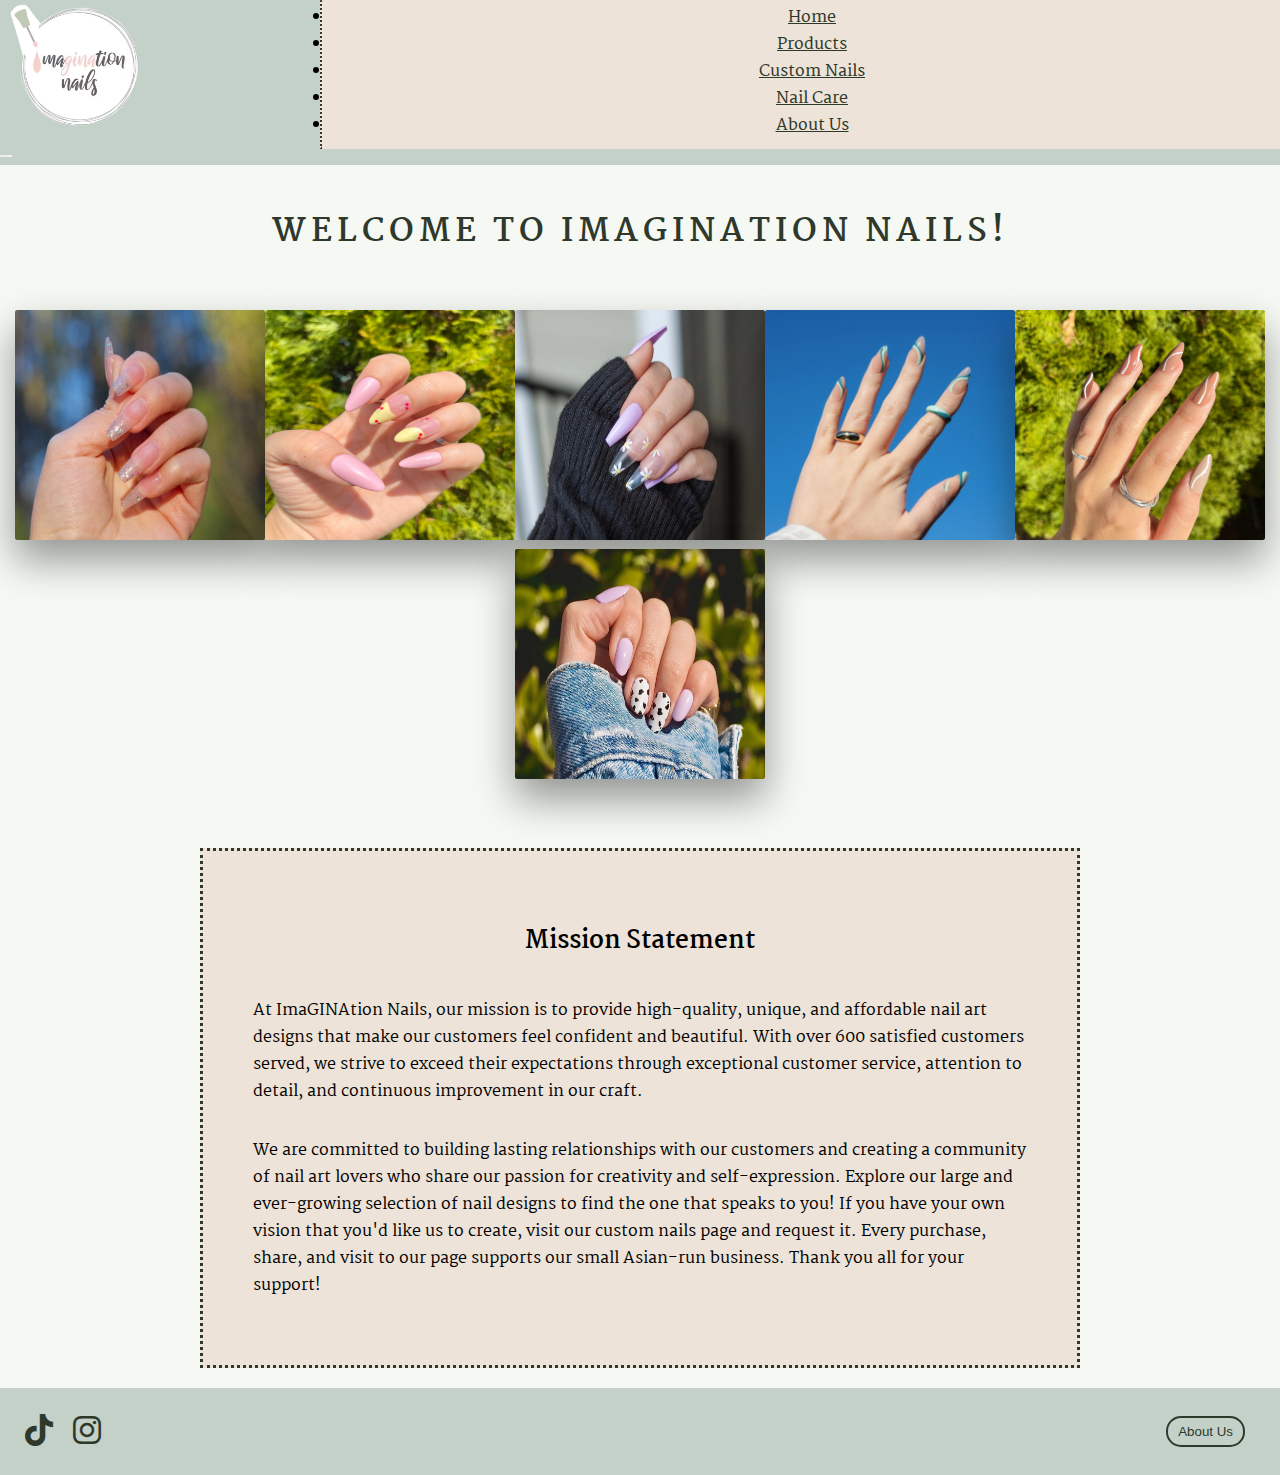
<file: index.html>
<!DOCTYPE HTML>
<html lang="en"> 

<head>
    <meta charset="utf-8"> 
    <meta name="viewport" 
        content="width=device-width,
        initial-scale-1, shrink-to-fit=no">
    <link href="https://cdn.jsdelivr.net/npm/bootstrap@5.0.2/dist/css/bootstrap.min.css" rel="stylesheet" integrity="sha384-EVSTQN3/azprG1Anm3QDgpJLIm9Nao0Yz1ztcQTwFspd3yD65VohhpuuCOmLASjC" crossorigin="anonymous">
    <link rel="stylesheet" href="https://cdnjs.cloudflare.com/ajax/libs/font-awesome/6.0.0/css/all.min.css">
    <title>ImaGINAtion Nails</title>
    <link rel="stylesheet" href="styles.css">
</head>

<body>
    <header>
        <nav class="navbar navbar-expand-lg">
            <div id="logo-div"> 
                <a href="index.html"><img id="logo" src="images/newlogo.png" alt="ImaGINAtion Nails Logo"></a>
            </div> 
            <a href="shopping_cart.html" id=shopping-cart-sm class="ms-auto" aria-label="Shopping Cart">
                <i class="fa-solid fa-cart-shopping fa-xl"></i>
            </a>
            <button class="navbar-toggler collapsed navbar-light" type="button" data-bs-toggle="collapse" data-bs-target="#navbarTogglerDemo2" aria-controls="navbarTogglerDemo2" aria-expanded="false" aria-label="Toggle navigation">
                <span class="navbar-toggler-icon"></span>
            </button>
            <a href="shopping_cart.html" id=shopping-cart-lg aria-label="Shopping Cart">
                <i class="fa-solid fa-cart-shopping fa-xl"></i>
            </a>
            <div class="navbar-collapse collapse show" id="navbarTogglerDemo2">
                <ul class="navbar-nav mb-2 mt-2 mb-lg-0 mt-lg-0 align-items-center">
                    <li class="nav-item">
                        <a class="nav-link" href="index.html">Home</a>
                    </li>
                    <li class="nav-item">
                        <a class="nav-link" href="products.html">Products</a>
                    </li>
                    <li class="nav-item">
                        <a class="nav-link" href="custom.html">Custom Nails</a>
                    </li>
                    <li class="nav-item">
                        <a class="nav-link" href="nailcare.html">Nail Care</a>
                    </li>
                    <li class="nav-item">
                        <a class="nav-link" href="about.html">About Us</a>
                    </li>
                </ul>
            </div>
        </nav>
    </header>

    <main>
        <h1 class="welcome">Welcome to ImaGINAtion Nails!</h1>
        <div class="gallery">
            <div class="design1"><img src="images/Naildesign1.jpg" alt="holographic nails"></div>
            <div class="design2"><img src="images/Naildesign2.JPG" alt="cherry nails"></div>
            <div class="design3"><img src="images/Naildesign3.jpg" alt="pastel daisy nails"></div>
            <div class="design4"><img src="images/Naildesign4.jpg" alt="blue-green abstract nails"></div>
            <div class="design5"><img src="images/Naildesign5.jpg" alt="brown abstract nails"></div>
            <div class="design6"><img src="images/Naildesign6.jpg" alt="cow print nails"></div>
        </div>
        <div class="mission-container">
            <h2 class="mission-statement"> Mission Statement </h2>
                <p> At ImaGINAtion Nails, our mission is to provide high-quality, unique, and affordable nail art designs that make our customers feel confident and beautiful.
                    With over 600 satisfied customers served, we strive to exceed their expectations through exceptional customer service, attention to detail, and continuous improvement in our craft.</p>
                <p> We are committed to building lasting relationships with our customers and creating a community of nail art lovers who share our passion for creativity and self-expression.
                    Explore our large and ever-growing selection of nail designs to find the one that speaks to you! If you have your own vision that you'd like us to create, visit our custom nails page and request it.
                    Every purchase, share, and visit to our page supports our small Asian-run business. Thank you all for your support!</p>
        </div>
    
    </main>

    <footer>
        <a href="https://www.tiktok.com/@imagination.nail" target="_blank" id="tiktok" aria-label="Tiktok">
            <i class="fa-brands fa-tiktok fa-2xl"></i>
        </a>
        <a href="https://www.instagram.com/imagination.nail/" target="_blank" id="instagram" aria-label="Instagram">
            <i class="fa-brands fa-instagram fa-2xl"></i>
        </a>
        <a id="about-us-container" href="about.html">
            <button id="about-us-button">About Us</button>
        </a>
    </footer>

    <script src="https://cdn.jsdelivr.net/npm/bootstrap@5.0.2/dist/js/bootstrap.bundle.min.js" integrity="sha384-MrcW6ZMFYlzcLA8Nl+NtUVF0sA7MsXsP1UyJoMp4YLEuNSfAP+JcXn/tWtIaxVXM" crossorigin="anonymous"></script>
</body>

</html>
</file>
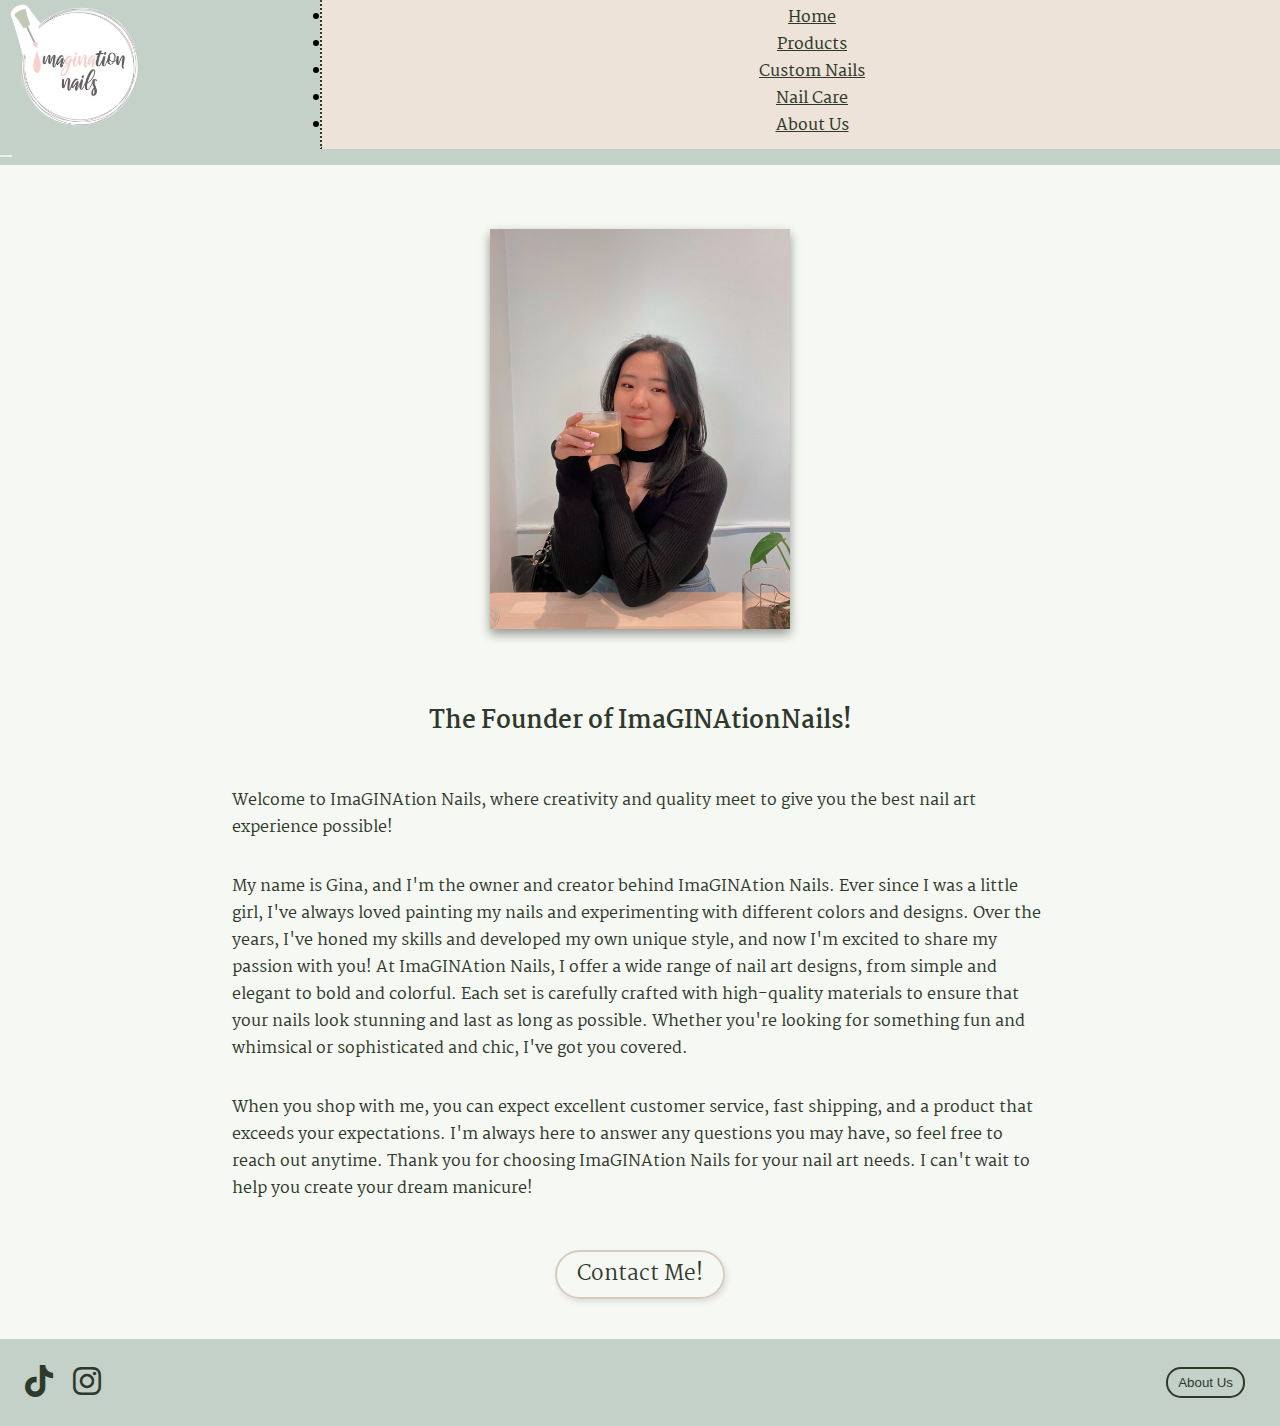
<file: about.html>
<!DOCTYPE HTML>
<html lang="en"> 

<head>
    <meta charset="utf-8"> 
    <meta name="viewport" 
        content="width=device-width,
        initial-scale-1, shrink-to-fit=no">
    <link href="https://cdn.jsdelivr.net/npm/bootstrap@5.0.2/dist/css/bootstrap.min.css" rel="stylesheet" integrity="sha384-EVSTQN3/azprG1Anm3QDgpJLIm9Nao0Yz1ztcQTwFspd3yD65VohhpuuCOmLASjC" crossorigin="anonymous">
    <link rel="stylesheet" href="https://cdnjs.cloudflare.com/ajax/libs/font-awesome/6.0.0/css/all.min.css">
    <title>About</title>
    <link rel="stylesheet" href="styles.css">
</head>

<body>
    <header>
        <nav class="navbar navbar-expand-lg">
            <div id="logo-div"> 
                <a href="index.html"><img id="logo" src="images/newlogo.png" alt="ImaGINAtion Nails Logo"></a>
            </div> 
            <a href="shopping_cart.html" id=shopping-cart-sm class="ms-auto" aria-label="Shopping Cart">
                <i class="fa-solid fa-cart-shopping fa-xl"></i>
            </a>
            <button class="navbar-toggler collapsed navbar-light" type="button" data-bs-toggle="collapse" data-bs-target="#navbarTogglerDemo2" aria-controls="navbarTogglerDemo2" aria-expanded="false" aria-label="Toggle navigation">
                <span class="navbar-toggler-icon"></span>
            </button>
            <a href="shopping_cart.html" id=shopping-cart-lg aria-label="Shopping Cart">
                <i class="fa-solid fa-cart-shopping fa-xl"></i>
            </a>
            <div class="navbar-collapse collapse show" id="navbarTogglerDemo2">
                <ul class="navbar-nav mb-2 mt-2 mb-lg-0 mt-lg-0 align-items-center">
                    <li class="nav-item">
                        <a class="nav-link" href="index.html">Home</a>
                    </li>
                    <li class="nav-item">
                        <a class="nav-link" href="products.html">Products</a>
                    </li>
                    <li class="nav-item">
                        <a class="nav-link" href="custom.html">Custom Nails</a>
                    </li>
                    <li class="nav-item">
                        <a class="nav-link" href="nailcare.html">Nail Care</a>
                    </li>
                    <li class="nav-item">
                        <a class="nav-link" href="about.html">About Us</a>
                    </li>
                </ul>
            </div>
        </nav>
    </header>

    <main>
        <div class="about">
            <article class="gina">
                <img class="gina-img" src="images/Gina.JPG" alt="picture of ImaGINAtion Nails found, Gina">
            </article>
            <h2 class="about-blurb"> The Founder of ImaGINAtionNails!</h2>
                <p> Welcome to ImaGINAtion Nails, where creativity and quality meet to give you the best nail art experience possible!</p>
                <p> My name is Gina, and I'm the owner and creator behind ImaGINAtion Nails. Ever since I was a little girl, I've always loved painting my nails and experimenting with different colors and designs. Over the years, I've honed my skills and developed my own unique style, and now I'm excited to share my passion with you!
                    At ImaGINAtion Nails, I offer a wide range of nail art designs, from simple and elegant to bold and colorful. Each set is carefully crafted with high-quality materials to ensure that your nails look stunning and last as long as possible. Whether you're looking for something fun and whimsical or sophisticated and chic, I've got you covered. </p>
                <p>When you shop with me, you can expect excellent customer service, fast shipping, and a product that exceeds your expectations. I'm always here to answer any questions you may have, so feel free to reach out anytime.
                    Thank you for choosing ImaGINAtion Nails for your nail art needs. I can't wait to help you create your dream manicure!</p>
        </div>
            <div class="contact-button align-items-center">
                <a class="mail-link" href="mailto:gichang@unc.edu">Contact Me!</a>
            </div>
    </main>

    <footer>
        <a href="https://www.tiktok.com/@imagination.nail" target="_blank" id="tiktok" aria-label="Tiktok">
            <i class="fa-brands fa-tiktok fa-2xl"></i>
        </a>
        <a href="https://www.instagram.com/imagination.nail/" target="_blank" id="instagram" aria-label="Instagram">
            <i class="fa-brands fa-instagram fa-2xl"></i>
        </a>
        <a id="about-us-container" href="about.html">
            <button id="about-us-button">About Us</button>
        </a>
    </footer>

    <script src="https://cdn.jsdelivr.net/npm/bootstrap@5.0.2/dist/js/bootstrap.bundle.min.js" integrity="sha384-MrcW6ZMFYlzcLA8Nl+NtUVF0sA7MsXsP1UyJoMp4YLEuNSfAP+JcXn/tWtIaxVXM" crossorigin="anonymous"></script>
</body>

</html>
</file>
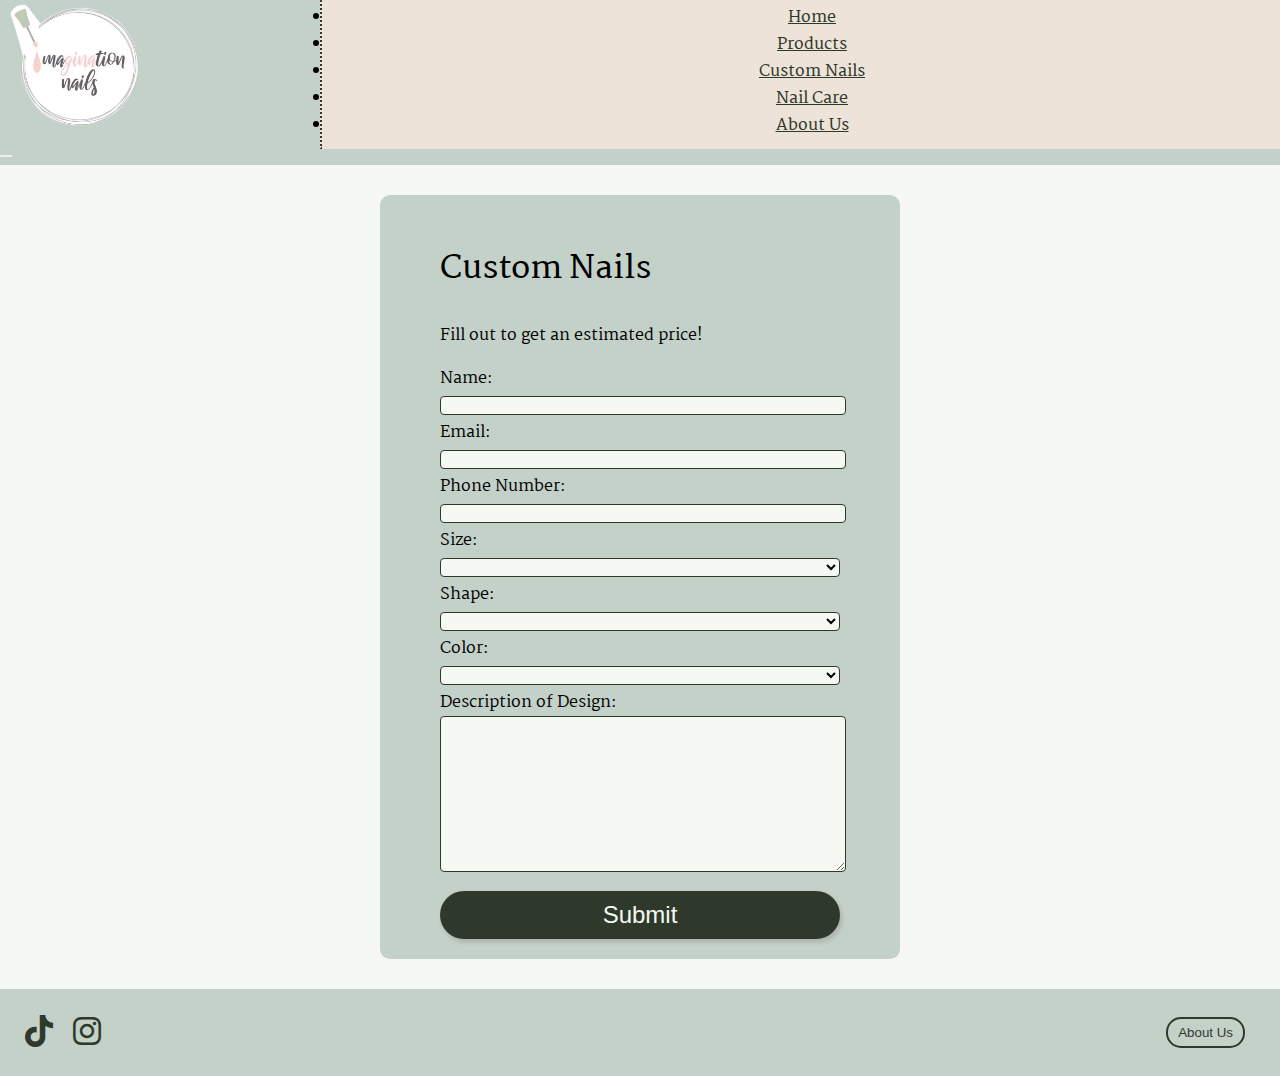
<file: custom.html>
<!DOCTYPE HTML>
<html lang="en"> 

<head>
    <meta charset="utf-8"> 
    <meta name="viewport" 
        content="width=device-width,
        initial-scale-1, shrink-to-fit=no">
    <link href="https://cdn.jsdelivr.net/npm/bootstrap@5.0.2/dist/css/bootstrap.min.css" rel="stylesheet" integrity="sha384-EVSTQN3/azprG1Anm3QDgpJLIm9Nao0Yz1ztcQTwFspd3yD65VohhpuuCOmLASjC" crossorigin="anonymous">
    <link rel="stylesheet" href="https://cdnjs.cloudflare.com/ajax/libs/font-awesome/6.0.0/css/all.min.css">
    <title>Custom Nail Form</title>
    <link rel="stylesheet" href="styles.css">
</head>

<body>
    <header>
        <nav class="navbar navbar-expand-lg">
            <div id="logo-div"> 
                <a href="index.html"><img id="logo" src="images/newlogo.png" alt="ImaGINAtion Nails Logo"></a>
            </div> 
            <a href="shopping_cart.html" id=shopping-cart-sm class="ms-auto" aria-label="Shopping Cart">
                <i class="fa-solid fa-cart-shopping fa-xl"></i>
            </a>
            <button class="navbar-toggler collapsed navbar-light" type="button" data-bs-toggle="collapse" data-bs-target="#navbarTogglerDemo2" aria-controls="navbarTogglerDemo2" aria-expanded="false" aria-label="Toggle navigation">
                <span class="navbar-toggler-icon"></span>
            </button>
            <a href="shopping_cart.html" id=shopping-cart-lg aria-label="Shopping Cart">
                <i class="fa-solid fa-cart-shopping fa-xl"></i>
            </a>
            <div class="navbar-collapse collapse show" id="navbarTogglerDemo2">
                <ul class="navbar-nav mb-2 mt-2 mb-lg-0 mt-lg-0 align-items-center">
                    <li class="nav-item">
                        <a class="nav-link" href="index.html">Home</a>
                    </li>
                    <li class="nav-item">
                        <a class="nav-link" href="products.html">Products</a>
                    </li>
                    <li class="nav-item">
                        <a class="nav-link" href="custom.html">Custom Nails</a>
                    </li>
                    <li class="nav-item">
                        <a class="nav-link" href="nailcare.html">Nail Care</a>
                    </li>
                    <li class="nav-item">
                        <a class="nav-link" href="about.html">About Us</a>
                    </li>
                </ul>
            </div>
        </nav>
    </header>

    <main>
      <div class="form_container">
        <form method="get" action="/">
          <h2 id="custom-nails">Custom Nails</h2>
            <p>Fill out to get an estimated price!</p>
          <div>
            <label class="custom-label">Name:</label><input class="custom-text" type="text" id="name" name="user_name" required>
            <label class="custom-label">Email:</label><input class="custom-email" type="email" id="email" name="user_email" required>
            <label class="custom-label">Phone Number:</label><input class="custom-text" type="text" id="phone" name="user_phone" required>
            <label class="custom-label">Size:
              <select>
                <option></option>
                <option>Small</option>
                <option>Medium</option>
                <option>Large</option>
                <option>Extra Large</option>
              </select>
            </label>
            <label class="custom-label">Shape:
              <select>
                <option></option>
                <option>Short Oval</option>
                <option>Short Coffin</option>
                <option>Long Coffin</option>
                <option>Long Stiletto</option>
                <option>Long Almond</option>
              </select>
            </label>
            <label class="custom-label">Color:
              <select>
                <option></option>
                <option>Pink</option>
                <option>Red</option>
                <option>Orange</option>
                <option>Yellow</option>
                <option>Green</option>
                <option>Blue</option>
                <option>Purple</option>
                <option>Black</option>
                <option>White</option>
                <option>Brown</option>
                <option>Nude</option>
              </select></label>
            <label class="custom-label">Description of Design:<textarea class="custom-textarea" id="design" name="design" style="height:150px" required></textarea></label>
          </div>
          <div>
            <button id="cn_submit" type="submit" name="cn_submit">Submit</button>
          </div>
          </form>
        </div>
      </main>

    <footer>
        <a href="https://www.tiktok.com/@imagination.nail" target="_blank" id="tiktok" aria-label="Tiktok">
            <i class="fa-brands fa-tiktok fa-2xl"></i>
        </a>
        <a href="https://www.instagram.com/imagination.nail/" target="_blank" id="instagram" aria-label="Instagram">
            <i class="fa-brands fa-instagram fa-2xl"></i>
        </a>
        <a id="about-us-container" href="about.html">
            <button id="about-us-button">About Us</button>
        </a>
    </footer>

    <script src="https://cdn.jsdelivr.net/npm/bootstrap@5.0.2/dist/js/bootstrap.bundle.min.js" integrity="sha384-MrcW6ZMFYlzcLA8Nl+NtUVF0sA7MsXsP1UyJoMp4YLEuNSfAP+JcXn/tWtIaxVXM" crossorigin="anonymous"></script>
</body>

</html>
</file>
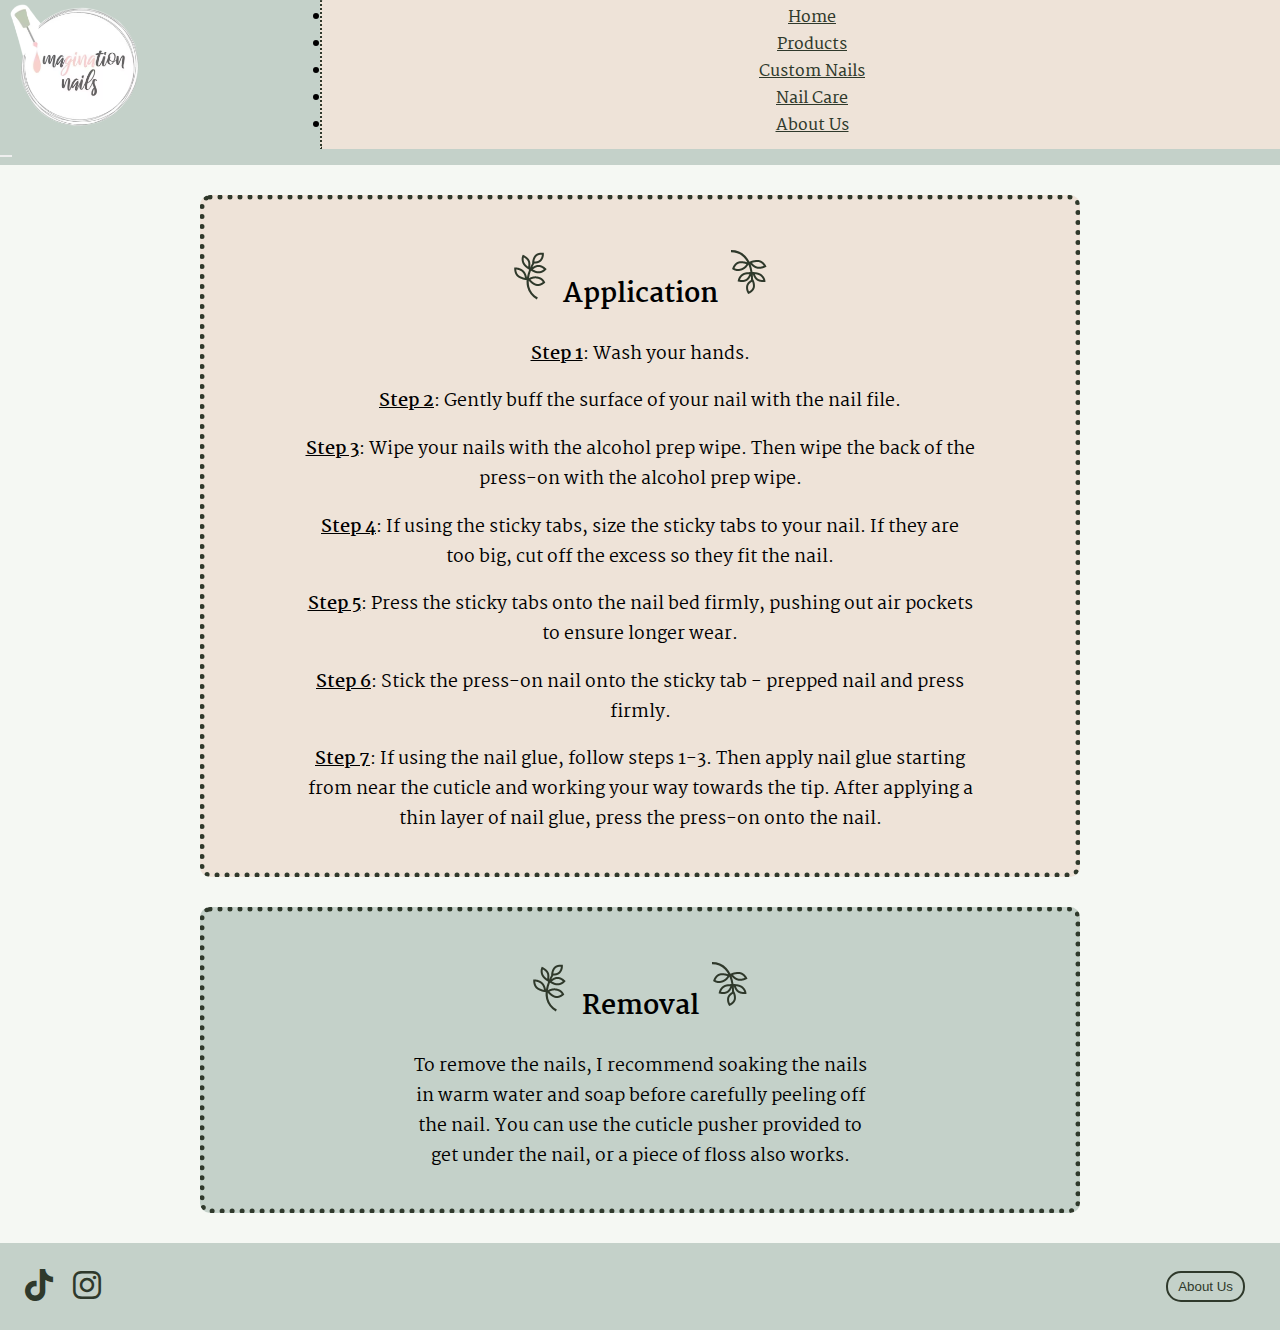
<file: nailcare.html>
<!DOCTYPE HTML>
<html lang="en"> 

<head>
    <meta charset="utf-8"> 
    <meta name="viewport" 
        content="width=device-width,
        initial-scale-1, shrink-to-fit=no">
    <link href="https://cdn.jsdelivr.net/npm/bootstrap@5.0.2/dist/css/bootstrap.min.css" rel="stylesheet" integrity="sha384-EVSTQN3/azprG1Anm3QDgpJLIm9Nao0Yz1ztcQTwFspd3yD65VohhpuuCOmLASjC" crossorigin="anonymous">
    <link rel="stylesheet" href="https://cdnjs.cloudflare.com/ajax/libs/font-awesome/6.0.0/css/all.min.css">
    <title>Nail Care</title>
    <link rel="stylesheet" href="styles.css">
</head>

<body>
    <header>
        <nav class="navbar navbar-expand-lg">
            <div id="logo-div"> 
                <a href="index.html"><img id="logo" src="images/newlogo.png" alt="ImaGINAtion Nails Logo"></a>
            </div> 
            <a href="shopping_cart.html" id=shopping-cart-sm class="ms-auto" aria-label="Shopping Cart">
                <i class="fa-solid fa-cart-shopping fa-xl"></i>
            </a>
            <button class="navbar-toggler collapsed navbar-light" type="button" data-bs-toggle="collapse" data-bs-target="#navbarTogglerDemo2" aria-controls="navbarTogglerDemo2" aria-expanded="false" aria-label="Toggle navigation">
                <span class="navbar-toggler-icon"></span>
            </button>
            <a href="shopping_cart.html" id=shopping-cart-lg aria-label="Shopping Cart">
                <i class="fa-solid fa-cart-shopping fa-xl"></i>
            </a>
            <div class="navbar-collapse collapse show" id="navbarTogglerDemo2">
                <ul class="navbar-nav mb-2 mt-2 mb-lg-0 mt-lg-0 align-items-center">
                    <li class="nav-item">
                        <a class="nav-link" href="index.html">Home</a>
                    </li>
                    <li class="nav-item">
                        <a class="nav-link" href="products.html">Products</a>
                    </li>
                    <li class="nav-item">
                        <a class="nav-link" href="custom.html">Custom Nails</a>
                    </li>
                    <li class="nav-item">
                        <a class="nav-link" href="nailcare.html">Nail Care</a>
                    </li>
                    <li class="nav-item">
                        <a class="nav-link" href="about.html">About Us</a>
                    </li>
                </ul>
            </div>
        </nav>
    </header>

    <main>
        <div class="nail_care_container">
          <div id="application" class="item">
            <h2><svg id="plant1" xmlns="http://www.w3.org/2000/svg" x="0px" y="0px" width="50" height="50"
                viewBox="0 0 50 50">
                <path fill-rule="evenodd"
                  d="M 25.277344 3 L 25.246094 3.035156 L 25.207031 3.078125 L 25.15625 3.140625 L 25.027344 3.3125 L 24.941406 3.429688 L 24.902344 3.488281 L 24.855469 3.554688 L 24.808594 3.625 L 24.757813 3.699219 L 24.707031 3.777344 L 24.65625 3.859375 L 24.546875 4.03125 L 24.488281 4.125 L 24.4375 4.226563 L 24.378906 4.324219 L 24.320313 4.429688 L 24.265625 4.539063 L 24.203125 4.648438 L 24.144531 4.765625 L 24.089844 4.882813 L 23.972656 5.132813 L 23.917969 5.261719 L 23.859375 5.390625 L 23.75 5.671875 L 23.699219 5.8125 L 23.644531 5.957031 L 23.59375 6.109375 L 23.546875 6.257813 L 23.496094 6.414063 L 23.449219 6.574219 L 23.40625 6.734375 L 23.363281 6.902344 L 23.324219 7.070313 L 23.265625 7.328125 L 23.234375 7.507813 L 23.21875 7.59375 L 23.1875 7.773438 L 23.171875 7.867188 L 23.160156 7.957031 L 23.148438 8.050781 L 23.140625 8.144531 L 23.125 8.238281 L 23.117188 8.332031 L 23.109375 8.429688 L 23.097656 8.523438 L 23.09375 8.621094 L 23.078125 8.816406 L 23.074219 8.914063 L 23.074219 9.015625 L 23.066406 9.117188 L 23.066406 9.523438 L 23.074219 9.734375 L 23.078125 9.835938 L 23.082031 9.945313 L 23.089844 10.046875 L 23.097656 10.15625 L 23.109375 10.265625 L 23.117188 10.371094 L 23.140625 10.589844 L 23.15625 10.699219 L 23.1875 10.925781 L 23.210938 11.046875 L 23.234375 11.160156 L 23.257813 11.277344 L 23.28125 11.390625 L 23.3125 11.5 L 23.34375 11.613281 L 23.40625 11.832031 L 23.441406 11.941406 L 23.480469 12.046875 L 23.515625 12.15625 L 23.558594 12.261719 L 23.597656 12.363281 L 23.640625 12.46875 L 23.6875 12.566406 L 23.734375 12.667969 L 23.828125 12.863281 L 23.875 12.964844 L 23.925781 13.0625 L 23.980469 13.15625 L 24.03125 13.25 L 24.089844 13.34375 L 24.144531 13.4375 L 24.261719 13.617188 L 24.316406 13.703125 L 24.378906 13.796875 L 24.4375 13.878906 L 24.5 13.96875 L 24.5625 14.050781 L 24.628906 14.136719 L 24.691406 14.21875 L 24.761719 14.300781 L 24.824219 14.382813 L 24.890625 14.464844 L 25.03125 14.621094 L 25.097656 14.699219 L 25.378906 14.996094 L 25.453125 15.066406 L 25.527344 15.140625 L 25.597656 15.207031 L 25.671875 15.277344 L 25.820313 15.410156 L 25.894531 15.480469 L 25.96875 15.546875 L 26.046875 15.609375 L 26.269531 15.796875 L 26.34375 15.855469 L 26.421875 15.914063 L 26.496094 15.972656 L 26.574219 16.03125 L 26.722656 16.144531 L 26.875 16.253906 L 27.027344 16.359375 L 27.175781 16.457031 L 27.324219 16.558594 L 27.472656 16.652344 L 27.617188 16.738281 L 27.761719 16.828125 L 27.90625 16.910156 L 28.015625 16.972656 C 28.035156 18.40625 27.996094 19.808594 27.890625 21.175781 L 27.851563 21.082031 L 27.761719 20.886719 L 27.714844 20.785156 L 27.667969 20.6875 L 27.566406 20.484375 L 27.515625 20.386719 L 27.46875 20.285156 L 27.359375 20.082031 L 27.308594 19.984375 L 27.191406 19.78125 L 27.136719 19.683594 L 27.078125 19.578125 L 27.015625 19.480469 L 26.957031 19.378906 L 26.832031 19.183594 L 26.765625 19.082031 L 26.703125 18.984375 L 26.570313 18.789063 L 26.5 18.691406 L 26.433594 18.59375 L 26.359375 18.5 L 26.289063 18.402344 L 26.21875 18.308594 L 26.140625 18.214844 L 26.066406 18.121094 L 25.988281 18.027344 L 25.914063 17.9375 L 25.835938 17.84375 L 25.671875 17.664063 L 25.59375 17.574219 L 25.421875 17.402344 L 25.339844 17.316406 L 25.25 17.234375 L 25.160156 17.148438 L 25.074219 17.066406 L 24.984375 16.984375 L 24.703125 16.75 L 24.605469 16.675781 L 24.511719 16.601563 L 24.410156 16.527344 L 24.3125 16.457031 L 24.109375 16.316406 L 24.003906 16.253906 L 23.898438 16.1875 L 23.6875 16.0625 L 23.46875 15.945313 L 23.355469 15.890625 L 23.238281 15.835938 L 23.125 15.78125 L 23.011719 15.734375 L 22.890625 15.683594 L 22.773438 15.636719 L 22.65625 15.59375 L 22.53125 15.550781 L 22.453125 15.519531 L 22.371094 15.488281 L 22.289063 15.464844 L 22.207031 15.433594 L 22.125 15.40625 L 21.960938 15.359375 L 21.878906 15.332031 L 21.796875 15.3125 L 21.710938 15.289063 L 21.628906 15.265625 L 21.546875 15.25 L 21.375 15.210938 L 21.292969 15.191406 L 21.035156 15.144531 L 20.953125 15.128906 L 20.78125 15.105469 L 20.699219 15.09375 L 20.53125 15.070313 L 20.359375 15.050781 L 20.1875 15.035156 L 20.019531 15.019531 L 19.851563 15.011719 L 19.683594 15 L 19.347656 14.992188 L 19.183594 14.988281 L 19.015625 14.988281 L 18.855469 14.996094 L 18.691406 15 L 18.53125 15.003906 L 18.371094 15.015625 L 18.214844 15.023438 L 18.054688 15.03125 L 17.597656 15.078125 L 17.449219 15.09375 L 17.304688 15.109375 L 17.160156 15.128906 L 17.019531 15.148438 L 16.886719 15.167969 L 16.75 15.1875 L 16.617188 15.210938 L 16.488281 15.234375 L 16.363281 15.253906 L 16.242188 15.277344 L 16.125 15.300781 L 16.011719 15.324219 L 15.789063 15.371094 L 15.589844 15.414063 L 15.402344 15.457031 L 15.234375 15.5 L 15.089844 15.535156 L 14.960938 15.570313 L 14.855469 15.601563 L 14.769531 15.625 L 14.707031 15.644531 L 14.65625 15.660156 L 14.671875 15.765625 L 14.683594 15.863281 L 14.699219 15.96875 L 14.714844 16.070313 L 14.734375 16.171875 L 14.765625 16.375 L 14.785156 16.472656 L 14.808594 16.578125 L 14.828125 16.675781 L 14.851563 16.777344 L 14.875 16.875 L 14.894531 16.972656 L 14.921875 17.074219 L 14.945313 17.171875 L 15.054688 17.5625 L 15.085938 17.65625 L 15.113281 17.753906 L 15.144531 17.847656 L 15.175781 17.945313 L 15.210938 18.042969 L 15.246094 18.136719 L 15.277344 18.230469 L 15.347656 18.417969 L 15.386719 18.511719 L 15.421875 18.601563 L 15.460938 18.691406 L 15.5 18.785156 L 15.539063 18.875 L 15.578125 18.96875 L 15.621094 19.058594 L 15.664063 19.144531 L 15.75 19.324219 L 15.796875 19.410156 L 15.84375 19.5 L 15.9375 19.671875 L 15.984375 19.761719 L 16.03125 19.84375 L 16.078125 19.929688 L 16.128906 20.015625 L 16.183594 20.097656 L 16.234375 20.183594 L 16.285156 20.265625 L 16.339844 20.34375 L 16.394531 20.425781 L 16.449219 20.511719 L 16.503906 20.589844 L 16.5625 20.671875 L 16.617188 20.75 L 16.734375 20.90625 L 16.796875 20.984375 L 16.855469 21.0625 L 16.914063 21.136719 L 16.976563 21.214844 L 17.039063 21.285156 L 17.101563 21.359375 L 17.167969 21.4375 L 17.230469 21.507813 L 17.296875 21.578125 L 17.363281 21.652344 L 17.429688 21.722656 L 17.496094 21.796875 L 17.566406 21.863281 L 17.703125 22 L 17.777344 22.066406 L 17.847656 22.136719 L 17.921875 22.203125 L 17.992188 22.269531 L 18.066406 22.332031 L 18.140625 22.398438 L 18.214844 22.460938 L 18.292969 22.523438 L 18.367188 22.585938 L 18.445313 22.648438 L 18.601563 22.765625 L 18.683594 22.828125 L 18.761719 22.886719 L 18.84375 22.941406 L 18.921875 23 L 19.003906 23.058594 L 19.089844 23.109375 L 19.171875 23.164063 L 19.257813 23.21875 L 19.34375 23.269531 L 19.425781 23.324219 L 19.515625 23.375 L 19.601563 23.425781 L 19.6875 23.472656 L 19.777344 23.523438 L 20.046875 23.664063 L 20.140625 23.710938 L 20.234375 23.753906 L 20.324219 23.796875 L 20.417969 23.84375 L 20.511719 23.882813 L 20.609375 23.921875 L 20.703125 23.964844 L 20.796875 24.003906 L 20.894531 24.042969 L 20.992188 24.078125 L 21.09375 24.113281 L 21.191406 24.152344 L 21.289063 24.1875 L 21.390625 24.21875 L 21.488281 24.25 L 21.59375 24.28125 L 21.796875 24.34375 L 21.902344 24.375 L 22.003906 24.402344 L 22.109375 24.425781 L 22.21875 24.453125 L 22.324219 24.480469 L 22.535156 24.527344 L 22.644531 24.546875 L 22.753906 24.570313 L 23.058594 24.609375 L 23.355469 24.644531 L 23.65625 24.679688 L 23.949219 24.710938 L 24.242188 24.738281 L 24.53125 24.765625 L 24.816406 24.785156 L 25.097656 24.808594 L 25.375 24.824219 L 25.644531 24.84375 L 25.910156 24.855469 L 26.171875 24.867188 L 26.421875 24.878906 L 26.660156 24.886719 L 26.894531 24.894531 L 27.125 24.902344 L 27.339844 24.90625 L 27.449219 24.90625 C 27 27.609375 26.304688 30.132813 25.375 32.402344 L 25.300781 32.265625 L 25.222656 32.121094 L 25.140625 31.972656 L 25.050781 31.816406 L 24.953125 31.660156 L 24.90625 31.582031 L 24.855469 31.5 L 24.804688 31.421875 L 24.75 31.339844 L 24.699219 31.257813 L 24.640625 31.171875 L 24.582031 31.089844 L 24.527344 31.007813 L 24.464844 30.921875 L 24.402344 30.839844 L 24.339844 30.75 L 24.277344 30.667969 L 24.210938 30.578125 L 24.140625 30.496094 L 24.074219 30.40625 L 23.933594 30.234375 L 23.859375 30.144531 L 23.78125 30.0625 L 23.703125 29.972656 L 23.628906 29.886719 L 23.546875 29.796875 L 23.46875 29.710938 L 23.386719 29.625 L 23.125 29.363281 L 23.035156 29.277344 L 22.941406 29.191406 L 22.851563 29.105469 L 22.757813 29.019531 L 22.660156 28.9375 L 22.5625 28.847656 L 22.464844 28.765625 L 22.359375 28.683594 L 22.257813 28.597656 L 22.046875 28.433594 L 21.828125 28.269531 L 21.714844 28.191406 L 21.597656 28.109375 L 21.484375 28.03125 L 21.363281 27.953125 L 21.246094 27.878906 L 21.125 27.800781 L 20.875 27.652344 L 20.617188 27.503906 L 20.484375 27.4375 L 20.355469 27.363281 L 20.21875 27.296875 L 20.078125 27.230469 L 19.941406 27.160156 L 19.800781 27.097656 L 19.65625 27.03125 L 19.511719 26.96875 L 19.363281 26.90625 L 19.214844 26.847656 L 19.0625 26.789063 L 18.90625 26.734375 L 18.75 26.675781 L 18.59375 26.625 L 18.433594 26.570313 L 18.269531 26.519531 L 18.109375 26.46875 L 17.9375 26.421875 L 17.769531 26.378906 L 17.601563 26.332031 L 17.425781 26.292969 L 17.25 26.25 L 17.074219 26.214844 L 16.894531 26.175781 L 16.714844 26.140625 L 16.339844 26.078125 L 16.152344 26.050781 L 15.957031 26.023438 L 15.765625 26 L 15.683594 25.988281 L 15.597656 25.980469 L 15.515625 25.972656 L 15.433594 25.96875 L 15.269531 25.953125 L 15.1875 25.953125 L 15.105469 25.949219 L 14.703125 25.949219 L 14.621094 25.953125 L 14.539063 25.953125 L 14.460938 25.957031 L 14.378906 25.964844 L 14.300781 25.96875 L 14.144531 25.984375 L 14.066406 25.988281 L 13.988281 26 L 13.832031 26.019531 L 13.527344 26.066406 L 13.375 26.09375 L 13.230469 26.125 L 13.078125 26.15625 L 12.9375 26.1875 L 12.648438 26.265625 L 12.507813 26.304688 L 12.371094 26.34375 L 12.234375 26.390625 L 12.097656 26.433594 L 11.710938 26.574219 L 11.582031 26.625 L 11.460938 26.671875 L 11.339844 26.722656 L 11.105469 26.824219 L 10.992188 26.875 L 10.882813 26.929688 L 10.566406 27.082031 L 10.46875 27.136719 L 10.28125 27.238281 L 10.1875 27.285156 L 10.101563 27.339844 L 9.9375 27.433594 L 9.789063 27.523438 L 9.648438 27.609375 L 9.527344 27.6875 L 9.421875 27.761719 L 9.328125 27.824219 L 9.25 27.875 L 9.1875 27.921875 L 9.144531 27.953125 L 9.109375 27.980469 L 9.117188 28.003906 L 9.132813 28.066406 L 9.15625 28.175781 L 9.199219 28.320313 L 9.226563 28.40625 L 9.253906 28.5 L 9.285156 28.601563 L 9.320313 28.710938 L 9.359375 28.828125 L 9.402344 28.949219 L 9.449219 29.078125 L 9.5 29.21875 L 9.554688 29.359375 L 9.609375 29.503906 L 9.671875 29.65625 L 9.742188 29.8125 L 9.8125 29.972656 L 9.886719 30.140625 L 9.96875 30.308594 L 10.050781 30.480469 L 10.140625 30.65625 L 10.1875 30.742188 L 10.28125 30.921875 L 10.382813 31.101563 L 10.4375 31.191406 L 10.488281 31.28125 L 10.597656 31.46875 L 10.65625 31.558594 L 10.714844 31.652344 L 10.777344 31.742188 L 10.835938 31.832031 L 10.898438 31.925781 L 10.964844 32.015625 L 11.027344 32.109375 L 11.160156 32.296875 L 11.300781 32.476563 L 11.375 32.566406 L 11.445313 32.65625 L 11.519531 32.75 L 11.597656 32.839844 L 11.671875 32.929688 L 11.753906 33.015625 L 11.832031 33.105469 L 11.914063 33.191406 L 12 33.28125 L 12.082031 33.367188 L 12.171875 33.453125 L 12.257813 33.535156 L 12.347656 33.621094 L 12.4375 33.703125 L 12.71875 33.949219 L 12.914063 34.105469 L 13.015625 34.183594 L 13.113281 34.257813 L 13.324219 34.40625 L 13.433594 34.476563 L 13.539063 34.546875 L 13.648438 34.613281 L 13.761719 34.683594 L 13.875 34.75 L 13.988281 34.8125 L 14.222656 34.9375 L 14.464844 35.054688 L 14.839844 35.21875 L 15.097656 35.3125 L 15.234375 35.359375 L 15.363281 35.40625 L 15.5 35.445313 L 15.640625 35.484375 L 15.777344 35.523438 L 15.921875 35.558594 L 16.0625 35.59375 L 16.207031 35.621094 L 16.355469 35.652344 L 16.503906 35.675781 L 16.65625 35.699219 L 16.960938 35.738281 L 17.117188 35.753906 L 17.4375 35.777344 L 17.597656 35.785156 L 17.925781 35.792969 L 18.09375 35.789063 L 18.308594 35.789063 L 18.515625 35.785156 L 18.726563 35.777344 L 18.933594 35.769531 L 19.140625 35.757813 L 19.34375 35.742188 L 19.542969 35.726563 L 19.738281 35.707031 L 19.9375 35.6875 L 20.132813 35.667969 L 20.515625 35.613281 L 20.703125 35.589844 L 20.886719 35.558594 L 21.066406 35.527344 L 21.25 35.496094 L 21.601563 35.425781 L 21.773438 35.390625 L 22.277344 35.273438 L 22.4375 35.234375 L 22.59375 35.191406 L 22.75 35.152344 L 22.902344 35.109375 L 23.050781 35.0625 L 23.199219 35.019531 L 23.34375 34.980469 L 23.484375 34.933594 L 23.621094 34.890625 L 23.753906 34.84375 L 23.886719 34.800781 L 24.136719 34.714844 L 24.253906 34.671875 L 24.320313 34.644531 C 23.34375 36.503906 22.195313 38.152344 20.871094 39.53125 C 17.542969 42.9375 13.214844 44.699219 8 44.699219 L 8 46.902344 C 13.878906 46.902344 18.761719 44.921875 22.53125 40.960938 C 24.105469 39.335938 25.421875 37.40625 26.496094 35.214844 L 26.523438 35.230469 L 26.589844 35.265625 L 26.660156 35.304688 L 26.738281 35.34375 L 26.820313 35.386719 L 26.90625 35.429688 L 26.996094 35.472656 L 27.089844 35.519531 L 27.1875 35.5625 L 27.285156 35.609375 L 27.390625 35.65625 L 27.503906 35.703125 L 27.617188 35.753906 L 27.738281 35.800781 L 27.859375 35.851563 L 27.988281 35.902344 L 28.121094 35.949219 L 28.257813 36 L 28.398438 36.046875 L 28.546875 36.097656 L 28.695313 36.144531 L 28.847656 36.191406 L 29.007813 36.242188 L 29.171875 36.289063 L 29.339844 36.335938 L 29.511719 36.378906 L 29.6875 36.425781 L 29.871094 36.46875 L 30.054688 36.515625 L 30.4375 36.59375 L 30.640625 36.636719 L 30.84375 36.671875 L 31.050781 36.707031 L 31.265625 36.742188 L 31.484375 36.777344 L 31.703125 36.808594 L 31.933594 36.835938 L 32.164063 36.859375 L 32.402344 36.886719 L 32.640625 36.910156 L 32.886719 36.929688 L 33.136719 36.949219 L 33.390625 36.964844 L 33.652344 36.976563 L 33.914063 36.984375 L 34.183594 36.996094 L 34.320313 36.996094 L 34.457031 37 L 34.875 37 L 35.015625 36.996094 L 35.152344 36.988281 L 35.285156 36.980469 L 35.558594 36.957031 L 35.6875 36.941406 L 35.824219 36.925781 L 35.953125 36.90625 L 36.078125 36.886719 L 36.207031 36.859375 L 36.335938 36.839844 L 36.464844 36.8125 L 36.589844 36.78125 L 36.832031 36.71875 L 36.953125 36.683594 L 37.074219 36.644531 L 37.191406 36.609375 L 37.3125 36.566406 L 37.425781 36.527344 L 37.542969 36.484375 L 37.769531 36.390625 L 37.878906 36.34375 L 37.992188 36.296875 L 38.101563 36.242188 L 38.210938 36.191406 L 38.421875 36.082031 L 38.53125 36.027344 L 38.734375 35.910156 L 38.839844 35.847656 L 38.9375 35.789063 L 39.035156 35.726563 L 39.136719 35.664063 L 39.234375 35.597656 L 39.328125 35.535156 L 39.609375 35.335938 L 39.703125 35.265625 L 39.792969 35.199219 L 39.878906 35.125 L 40.058594 34.984375 L 40.140625 34.910156 L 40.226563 34.839844 L 40.3125 34.765625 L 40.390625 34.691406 L 40.554688 34.542969 L 40.632813 34.46875 L 40.863281 34.238281 L 40.9375 34.160156 L 41.015625 34.085938 L 41.085938 34.011719 L 41.296875 33.777344 L 41.363281 33.699219 L 41.433594 33.625 L 41.496094 33.546875 L 41.5625 33.46875 L 41.75 33.234375 L 41.871094 33.082031 L 41.984375 32.933594 L 42.097656 32.78125 L 42.203125 32.636719 L 42.308594 32.488281 L 42.40625 32.34375 L 42.5 32.203125 L 42.589844 32.0625 L 42.671875 31.933594 L 42.753906 31.800781 L 42.832031 31.671875 L 42.90625 31.550781 L 42.972656 31.433594 L 43.035156 31.316406 L 43.097656 31.207031 L 43.152344 31.105469 L 43.203125 31.011719 L 43.25 30.917969 L 43.296875 30.832031 L 43.371094 30.683594 L 43.425781 30.5625 L 43.46875 30.472656 L 43.5 30.402344 L 43.464844 30.375 L 43.421875 30.34375 L 43.359375 30.304688 L 43.285156 30.253906 L 43.191406 30.199219 L 43.082031 30.128906 L 42.957031 30.058594 L 42.816406 29.976563 L 42.660156 29.890625 L 42.578125 29.84375 L 42.492188 29.796875 L 42.402344 29.75 L 42.308594 29.703125 L 42.207031 29.65625 L 42.105469 29.605469 L 42 29.558594 L 41.890625 29.503906 L 41.78125 29.453125 L 41.660156 29.402344 L 41.542969 29.351563 L 41.421875 29.300781 L 41.164063 29.199219 L 41.03125 29.144531 L 40.894531 29.09375 L 40.753906 29.046875 L 40.464844 28.945313 L 40.3125 28.894531 L 40.160156 28.847656 L 39.847656 28.753906 L 39.6875 28.710938 L 39.183594 28.582031 L 39.007813 28.546875 L 38.828125 28.503906 L 38.652344 28.46875 L 38.46875 28.4375 L 38.28125 28.402344 L 38.09375 28.375 L 37.902344 28.34375 L 37.707031 28.316406 L 37.511719 28.296875 L 37.3125 28.273438 L 37.109375 28.253906 L 36.90625 28.238281 L 36.699219 28.222656 L 36.488281 28.214844 L 36.386719 28.210938 L 36.277344 28.203125 L 36.0625 28.203125 L 35.953125 28.199219 L 35.84375 28.199219 L 35.703125 28.203125 L 35.5625 28.203125 L 35.28125 28.21875 L 35.140625 28.230469 L 35.003906 28.242188 L 34.863281 28.257813 L 34.730469 28.277344 L 34.457031 28.316406 L 34.191406 28.363281 L 34.0625 28.390625 L 33.929688 28.421875 L 33.800781 28.453125 L 33.542969 28.523438 L 33.414063 28.5625 L 33.289063 28.597656 L 33.160156 28.640625 L 33.039063 28.683594 L 32.914063 28.726563 L 32.792969 28.769531 L 32.671875 28.816406 L 32.550781 28.867188 L 32.433594 28.917969 L 32.191406 29.019531 L 32.078125 29.078125 L 31.964844 29.132813 L 31.847656 29.1875 L 31.734375 29.246094 L 31.621094 29.308594 L 31.507813 29.367188 L 31.394531 29.429688 L 31.285156 29.492188 L 31.179688 29.558594 L 31.070313 29.621094 L 30.859375 29.753906 L 30.753906 29.824219 L 30.652344 29.890625 L 30.546875 29.960938 L 30.34375 30.101563 L 30.246094 30.171875 L 30.144531 30.246094 L 30.046875 30.320313 L 29.765625 30.542969 L 29.671875 30.621094 L 29.484375 30.769531 L 29.394531 30.847656 L 29.308594 30.925781 L 29.21875 31.003906 L 29.132813 31.078125 L 29.046875 31.15625 L 28.964844 31.234375 L 28.878906 31.3125 L 28.714844 31.46875 L 28.636719 31.550781 L 28.324219 31.863281 L 28.175781 32.019531 L 28.03125 32.175781 L 27.894531 32.328125 L 27.628906 32.632813 L 27.566406 32.707031 C 28.445313 30.359375 29.085938 27.753906 29.488281 24.921875 L 29.53125 24.921875 L 29.71875 24.925781 L 29.933594 24.933594 L 30.175781 24.933594 L 30.441406 24.925781 L 30.585938 24.925781 L 30.734375 24.921875 L 30.886719 24.914063 L 31.207031 24.898438 L 31.375 24.890625 L 31.550781 24.875 L 31.726563 24.863281 L 31.90625 24.847656 L 32.28125 24.808594 L 32.472656 24.785156 L 32.667969 24.761719 L 32.863281 24.734375 L 33.0625 24.703125 L 33.265625 24.671875 L 33.472656 24.640625 L 33.679688 24.597656 L 33.886719 24.558594 L 34.097656 24.515625 L 34.308594 24.46875 L 34.417969 24.441406 L 34.519531 24.417969 L 34.628906 24.390625 L 34.734375 24.363281 L 34.84375 24.332031 L 34.949219 24.304688 L 35.058594 24.277344 L 35.164063 24.246094 L 35.273438 24.214844 L 35.378906 24.179688 L 35.488281 24.144531 L 35.59375 24.109375 L 35.703125 24.074219 L 35.8125 24.035156 L 35.917969 24 L 36.027344 23.960938 L 36.132813 23.921875 L 36.238281 23.878906 L 36.34375 23.839844 L 36.453125 23.796875 L 36.980469 23.5625 L 37.082031 23.511719 L 37.1875 23.460938 L 37.292969 23.40625 L 37.394531 23.355469 L 37.597656 23.246094 L 37.800781 23.128906 L 37.902344 23.066406 L 38 23.007813 L 38.097656 22.945313 L 38.199219 22.878906 L 38.296875 22.816406 L 38.484375 22.683594 L 38.582031 22.613281 L 38.769531 22.472656 L 38.859375 22.398438 L 39.046875 22.25 L 39.132813 22.171875 L 39.222656 22.09375 L 39.480469 21.847656 L 39.558594 21.765625 L 39.640625 21.683594 L 39.71875 21.601563 L 40.015625 21.273438 L 40.15625 21.109375 L 40.222656 21.03125 L 40.421875 20.785156 L 40.484375 20.707031 L 40.542969 20.625 L 40.605469 20.546875 L 40.660156 20.46875 L 40.71875 20.386719 L 40.777344 20.308594 L 40.886719 20.152344 L 41.140625 19.761719 L 41.1875 19.683594 L 41.230469 19.609375 L 41.277344 19.53125 L 41.316406 19.453125 L 41.402344 19.304688 L 41.441406 19.230469 L 41.519531 19.078125 L 41.59375 18.933594 L 41.660156 18.785156 L 41.730469 18.644531 L 41.847656 18.363281 L 41.902344 18.222656 L 41.953125 18.089844 L 42 17.953125 L 42.046875 17.824219 L 42.089844 17.691406 L 42.160156 17.441406 L 42.222656 17.199219 L 42.25 17.082031 L 42.277344 16.96875 L 42.296875 16.855469 L 42.316406 16.746094 L 42.339844 16.640625 L 42.355469 16.535156 L 42.378906 16.339844 L 42.390625 16.246094 L 42.40625 16.066406 L 42.414063 15.902344 L 42.421875 15.824219 L 42.421875 15.550781 L 42.417969 15.4375 L 42.410156 15.339844 L 42.40625 15.261719 L 42.402344 15.191406 L 42.394531 15.148438 L 42.390625 15.109375 L 42.324219 15.101563 L 42.238281 15.09375 L 42.125 15.078125 L 41.984375 15.0625 L 41.816406 15.046875 L 41.621094 15.03125 L 41.402344 15.019531 L 41.285156 15.011719 L 41.160156 15.003906 L 40.902344 14.996094 L 40.761719 14.992188 L 40.617188 14.988281 L 40.003906 14.988281 L 39.84375 14.996094 L 39.675781 15 L 39.332031 15.015625 L 39.15625 15.027344 L 38.980469 15.042969 L 38.613281 15.074219 L 38.433594 15.09375 L 38.058594 15.140625 L 37.863281 15.171875 L 37.675781 15.199219 L 37.484375 15.234375 L 37.289063 15.269531 L 37.191406 15.289063 L 37.09375 15.3125 L 37 15.328125 L 36.902344 15.355469 L 36.804688 15.375 L 36.609375 15.421875 L 36.515625 15.449219 L 36.417969 15.472656 L 36.316406 15.5 L 36.222656 15.53125 L 36.125 15.5625 L 36.03125 15.589844 L 35.835938 15.652344 L 35.738281 15.6875 L 35.640625 15.71875 L 35.453125 15.789063 L 35.359375 15.828125 L 35.261719 15.863281 L 35.167969 15.90625 L 35.074219 15.941406 L 34.886719 16.027344 L 34.796875 16.074219 L 34.703125 16.113281 L 34.609375 16.160156 L 34.519531 16.207031 L 34.425781 16.257813 L 34.339844 16.308594 L 34.25 16.359375 L 34.15625 16.40625 L 34.070313 16.464844 L 33.984375 16.515625 L 33.894531 16.574219 L 33.8125 16.628906 L 33.722656 16.6875 L 33.640625 16.746094 L 33.558594 16.808594 L 33.472656 16.871094 L 33.390625 16.933594 L 33.3125 16.996094 L 33.230469 17.0625 L 33.152344 17.128906 L 33.074219 17.199219 L 32.941406 17.316406 L 32.878906 17.375 L 32.816406 17.4375 L 32.753906 17.496094 L 32.628906 17.621094 L 32.570313 17.6875 L 32.511719 17.75 L 32.449219 17.816406 L 32.332031 17.949219 L 32.277344 18.015625 L 32.160156 18.15625 L 32.105469 18.226563 L 32.046875 18.296875 L 31.9375 18.4375 L 31.886719 18.515625 L 31.828125 18.585938 L 31.777344 18.660156 L 31.671875 18.808594 L 31.46875 19.113281 L 31.375 19.265625 L 31.277344 19.421875 L 31.183594 19.578125 L 31.003906 19.898438 L 30.832031 20.21875 L 30.667969 20.539063 L 30.589844 20.699219 L 30.515625 20.859375 L 30.4375 21.019531 L 30.363281 21.179688 L 30.296875 21.339844 L 30.226563 21.496094 L 30.160156 21.652344 L 29.972656 22.109375 L 29.917969 22.257813 L 29.859375 22.40625 L 29.808594 22.550781 L 29.753906 22.691406 L 29.75 22.703125 C 29.898438 21.15625 29.988281 19.554688 30.007813 17.890625 L 30.019531 17.871094 L 30.046875 17.832031 L 30.082031 17.78125 L 30.125 17.714844 L 30.175781 17.636719 L 30.234375 17.539063 L 30.300781 17.433594 L 30.375 17.3125 L 30.449219 17.171875 L 30.527344 17.027344 L 30.570313 16.945313 L 30.609375 16.863281 L 30.65625 16.777344 L 30.699219 16.6875 L 30.785156 16.5 L 30.828125 16.402344 L 30.875 16.300781 L 30.96875 16.089844 L 31.011719 15.976563 L 31.058594 15.863281 L 31.101563 15.746094 L 31.144531 15.625 L 31.191406 15.5 L 31.234375 15.375 L 31.28125 15.25 L 31.324219 15.113281 L 31.363281 14.980469 L 31.40625 14.84375 L 31.484375 14.5625 L 31.5625 14.265625 L 31.597656 14.113281 L 31.628906 13.960938 L 31.699219 13.640625 L 31.726563 13.480469 L 31.753906 13.316406 L 31.808594 12.980469 L 31.828125 12.808594 L 31.851563 12.628906 L 31.871094 12.453125 L 31.886719 12.273438 L 31.902344 12.089844 L 31.910156 11.90625 L 31.921875 11.71875 L 31.925781 11.527344 L 31.933594 11.335938 L 31.933594 11.003906 L 31.929688 10.871094 L 31.921875 10.734375 L 31.914063 10.605469 L 31.90625 10.472656 L 31.875 10.214844 L 31.859375 10.089844 L 31.839844 9.960938 L 31.816406 9.835938 L 31.796875 9.714844 L 31.769531 9.59375 L 31.742188 9.46875 L 31.714844 9.351563 L 31.683594 9.234375 L 31.613281 9 L 31.578125 8.886719 L 31.535156 8.773438 L 31.496094 8.660156 L 31.453125 8.546875 L 31.410156 8.4375 L 31.363281 8.328125 L 31.316406 8.226563 L 31.269531 8.117188 L 31.21875 8.015625 L 31.171875 7.90625 L 31.0625 7.703125 L 30.953125 7.507813 L 30.894531 7.40625 L 30.832031 7.3125 L 30.773438 7.21875 L 30.714844 7.121094 L 30.652344 7.03125 L 30.589844 6.9375 L 30.519531 6.847656 L 30.453125 6.757813 L 30.390625 6.671875 L 30.324219 6.578125 L 30.253906 6.492188 L 30.1875 6.410156 L 30.113281 6.328125 L 30.046875 6.242188 L 29.972656 6.164063 L 29.902344 6.082031 L 29.828125 6 L 29.753906 5.921875 L 29.605469 5.773438 L 29.53125 5.695313 L 29.453125 5.625 L 29.378906 5.550781 L 29.300781 5.476563 L 29.226563 5.40625 L 29.148438 5.339844 L 29.074219 5.269531 L 28.839844 5.070313 L 28.527344 4.820313 L 28.449219 4.765625 L 28.371094 4.703125 L 28.296875 4.648438 L 28.140625 4.535156 L 27.984375 4.429688 L 27.832031 4.324219 L 27.679688 4.226563 L 27.382813 4.039063 L 27.09375 3.867188 L 26.957031 3.789063 L 26.820313 3.714844 L 26.6875 3.640625 L 26.5625 3.574219 L 26.4375 3.511719 L 26.316406 3.453125 L 26.203125 3.398438 L 26.09375 3.34375 L 25.988281 3.296875 L 25.890625 3.25 L 25.800781 3.210938 L 25.714844 3.171875 L 25.5625 3.109375 L 25.441406 3.0625 L 25.351563 3.027344 Z M 25.996094 5.542969 L 26.097656 5.601563 L 26.21875 5.671875 L 26.46875 5.820313 L 26.59375 5.90625 L 26.722656 5.988281 L 26.851563 6.078125 L 26.980469 6.164063 L 27.113281 6.261719 L 27.175781 6.308594 L 27.238281 6.359375 L 27.308594 6.40625 L 27.371094 6.457031 L 27.4375 6.507813 L 27.5 6.5625 L 27.5625 6.609375 L 27.628906 6.664063 L 27.816406 6.828125 L 27.941406 6.945313 L 28.003906 7 L 28.0625 7.0625 L 28.125 7.117188 L 28.1875 7.179688 L 28.304688 7.304688 L 28.359375 7.363281 L 28.421875 7.425781 L 28.476563 7.488281 L 28.53125 7.554688 L 28.589844 7.617188 L 28.640625 7.683594 L 28.695313 7.75 L 28.75 7.8125 L 28.800781 7.882813 L 28.902344 8.015625 L 28.949219 8.085938 L 29 8.15625 L 29.09375 8.296875 L 29.179688 8.4375 L 29.222656 8.515625 L 29.265625 8.585938 L 29.308594 8.660156 L 29.34375 8.734375 L 29.386719 8.808594 L 29.421875 8.882813 L 29.527344 9.117188 L 29.621094 9.351563 L 29.675781 9.515625 L 29.703125 9.59375 L 29.730469 9.679688 L 29.75 9.765625 L 29.796875 9.929688 L 29.8125 10.019531 L 29.832031 10.105469 L 29.847656 10.191406 L 29.863281 10.28125 L 29.878906 10.375 L 29.890625 10.464844 L 29.902344 10.558594 L 29.910156 10.652344 L 29.921875 10.746094 L 29.933594 11.039063 L 29.933594 11.308594 L 29.929688 11.46875 L 29.921875 11.628906 L 29.914063 11.792969 L 29.90625 11.949219 L 29.890625 12.105469 L 29.878906 12.257813 L 29.863281 12.40625 L 29.84375 12.558594 L 29.828125 12.703125 L 29.804688 12.84375 L 29.78125 12.988281 L 29.757813 13.128906 L 29.734375 13.265625 L 29.703125 13.402344 L 29.648438 13.660156 L 29.617188 13.792969 L 29.585938 13.917969 L 29.554688 14.039063 L 29.484375 14.28125 L 29.453125 14.394531 L 29.417969 14.507813 L 29.378906 14.621094 L 29.34375 14.730469 L 29.308594 14.832031 L 29.269531 14.9375 L 29.234375 15.035156 L 29.191406 15.136719 L 29.15625 15.230469 L 29.125 15.304688 L 29.027344 15.25 L 28.90625 15.183594 L 28.785156 15.109375 L 28.660156 15.035156 L 28.410156 14.878906 L 28.285156 14.796875 L 28.15625 14.707031 L 28.03125 14.621094 L 27.90625 14.53125 L 27.773438 14.433594 L 27.714844 14.386719 L 27.652344 14.339844 L 27.589844 14.285156 L 27.527344 14.238281 L 27.402344 14.136719 L 27.339844 14.082031 L 27.277344 14.03125 L 27.21875 13.980469 L 27.15625 13.921875 L 27.09375 13.871094 L 27.035156 13.8125 L 26.917969 13.703125 L 26.859375 13.644531 L 26.800781 13.589844 L 26.746094 13.53125 L 26.6875 13.46875 L 26.578125 13.351563 L 26.523438 13.289063 L 26.46875 13.230469 L 26.417969 13.167969 L 26.363281 13.105469 L 26.3125 13.042969 L 26.265625 12.980469 L 26.214844 12.917969 L 26.113281 12.785156 L 26.066406 12.722656 L 25.980469 12.589844 L 25.933594 12.523438 L 25.890625 12.453125 L 25.847656 12.390625 L 25.808594 12.320313 L 25.765625 12.25 L 25.726563 12.183594 L 25.6875 12.109375 L 25.652344 12.042969 L 25.613281 11.96875 L 25.578125 11.902344 L 25.515625 11.753906 L 25.484375 11.683594 L 25.453125 11.609375 L 25.421875 11.53125 L 25.390625 11.460938 L 25.363281 11.386719 L 25.339844 11.308594 L 25.3125 11.230469 L 25.292969 11.15625 L 25.269531 11.078125 L 25.25 10.996094 L 25.230469 10.917969 L 25.207031 10.839844 L 25.191406 10.753906 L 25.160156 10.589844 L 25.148438 10.515625 L 25.140625 10.441406 L 25.125 10.351563 L 25.117188 10.265625 L 25.109375 10.175781 L 25.097656 10.089844 L 25.09375 10 L 25.078125 9.828125 L 25.078125 9.742188 L 25.074219 9.65625 L 25.066406 9.574219 L 25.066406 9.164063 L 25.070313 9.078125 L 25.082031 8.84375 L 25.089844 8.765625 L 25.097656 8.609375 L 25.109375 8.53125 L 25.113281 8.453125 L 25.125 8.382813 L 25.132813 8.304688 L 25.140625 8.230469 L 25.175781 8.007813 L 25.1875 7.9375 L 25.203125 7.867188 L 25.214844 7.796875 L 25.230469 7.726563 L 25.242188 7.65625 L 25.257813 7.585938 L 25.269531 7.523438 L 25.304688 7.382813 L 25.375 7.117188 L 25.410156 6.988281 L 25.453125 6.863281 L 25.488281 6.738281 L 25.53125 6.617188 L 25.617188 6.382813 L 25.660156 6.273438 L 25.707031 6.160156 L 25.753906 6.054688 L 25.796875 5.949219 L 25.84375 5.847656 L 25.9375 5.652344 L 25.984375 5.558594 Z M 40.1875 16.988281 L 40.210938 16.988281 L 40.207031 17.003906 L 40.113281 17.296875 L 40.078125 17.402344 L 40.035156 17.503906 L 39.996094 17.609375 L 39.902344 17.828125 L 39.851563 17.941406 L 39.796875 18.058594 L 39.738281 18.171875 L 39.675781 18.292969 L 39.644531 18.347656 L 39.613281 18.40625 L 39.578125 18.46875 L 39.546875 18.527344 L 39.511719 18.589844 L 39.472656 18.652344 L 39.4375 18.714844 L 39.394531 18.773438 L 39.355469 18.839844 L 39.3125 18.902344 L 39.273438 18.964844 L 39.230469 19.027344 L 39.1875 19.09375 L 39.09375 19.21875 L 39.046875 19.285156 L 39 19.347656 L 38.953125 19.417969 L 38.902344 19.484375 L 38.847656 19.546875 L 38.796875 19.613281 L 38.738281 19.683594 L 38.6875 19.75 L 38.628906 19.816406 L 38.570313 19.886719 L 38.511719 19.953125 L 38.449219 20.023438 L 38.390625 20.09375 L 38.324219 20.160156 L 38.261719 20.230469 L 38.191406 20.296875 L 38.125 20.371094 L 38 20.496094 L 37.945313 20.546875 L 37.878906 20.609375 L 37.746094 20.726563 L 37.675781 20.78125 L 37.609375 20.839844 L 37.46875 20.949219 L 37.394531 21.003906 L 37.324219 21.058594 L 37.175781 21.160156 L 37.019531 21.261719 L 36.941406 21.308594 L 36.863281 21.359375 L 36.785156 21.40625 L 36.707031 21.449219 L 36.625 21.496094 L 36.546875 21.542969 L 36.464844 21.585938 L 36.378906 21.628906 L 36.296875 21.671875 L 36.210938 21.714844 L 35.953125 21.832031 L 35.863281 21.871094 L 35.78125 21.90625 L 35.691406 21.941406 L 35.601563 21.980469 L 35.515625 22.015625 L 35.421875 22.050781 L 35.242188 22.113281 L 35.152344 22.148438 L 35.0625 22.179688 L 34.96875 22.210938 L 34.878906 22.238281 L 34.785156 22.269531 L 34.691406 22.296875 L 34.511719 22.351563 L 34.417969 22.375 L 34.324219 22.402344 L 34.230469 22.425781 L 34.140625 22.453125 L 34.046875 22.472656 L 33.953125 22.496094 L 33.859375 22.515625 L 33.671875 22.5625 L 33.488281 22.597656 L 33.304688 22.636719 L 33.121094 22.671875 L 32.9375 22.699219 L 32.761719 22.730469 L 32.578125 22.753906 L 32.40625 22.78125 L 32.230469 22.800781 L 32.058594 22.820313 L 31.890625 22.839844 L 31.835938 22.84375 L 31.890625 22.703125 L 31.949219 22.5625 L 32.003906 22.421875 L 32.0625 22.28125 L 32.1875 22 L 32.253906 21.859375 L 32.320313 21.714844 L 32.390625 21.570313 L 32.457031 21.429688 L 32.53125 21.285156 L 32.605469 21.144531 L 32.675781 21.003906 L 32.753906 20.867188 L 32.828125 20.730469 L 32.910156 20.59375 L 32.988281 20.457031 L 33.070313 20.328125 L 33.152344 20.195313 L 33.234375 20.066406 L 33.324219 19.941406 L 33.410156 19.816406 L 33.453125 19.761719 L 33.496094 19.699219 L 33.535156 19.640625 L 33.582031 19.582031 L 33.625 19.527344 L 33.671875 19.46875 L 33.757813 19.359375 L 33.800781 19.308594 L 33.847656 19.253906 L 33.890625 19.203125 L 33.9375 19.152344 L 33.984375 19.105469 L 34.027344 19.054688 L 34.074219 19.007813 L 34.117188 18.960938 L 34.25 18.828125 L 34.296875 18.785156 L 34.34375 18.746094 L 34.394531 18.703125 L 34.457031 18.644531 L 34.515625 18.597656 L 34.566406 18.550781 L 34.625 18.503906 L 34.683594 18.464844 L 34.742188 18.417969 L 34.859375 18.332031 L 34.921875 18.292969 L 34.984375 18.25 L 35.050781 18.207031 L 35.113281 18.171875 L 35.175781 18.128906 L 35.242188 18.09375 L 35.3125 18.054688 L 35.375 18.015625 L 35.515625 17.945313 L 35.582031 17.910156 L 35.65625 17.875 L 35.796875 17.8125 L 35.871094 17.78125 L 35.941406 17.75 L 36.015625 17.71875 L 36.09375 17.6875 L 36.167969 17.65625 L 36.316406 17.601563 L 36.550781 17.519531 L 36.863281 17.425781 L 36.945313 17.40625 L 37.109375 17.359375 L 37.1875 17.34375 L 37.269531 17.320313 L 37.347656 17.300781 L 37.433594 17.28125 L 37.515625 17.265625 L 37.671875 17.234375 L 37.84375 17.203125 L 38.003906 17.171875 L 38.171875 17.144531 L 38.332031 17.121094 L 38.496094 17.101563 L 38.65625 17.078125 L 38.816406 17.0625 L 38.980469 17.046875 L 39.292969 17.023438 L 39.449219 17.015625 L 39.601563 17.003906 L 39.898438 16.996094 L 40.042969 16.988281 Z M 19.035156 16.988281 L 19.175781 16.988281 L 19.597656 17 L 19.734375 17.007813 L 19.875 17.015625 L 20.015625 17.027344 L 20.152344 17.039063 L 20.289063 17.058594 L 20.433594 17.074219 L 20.496094 17.082031 L 20.628906 17.105469 L 20.695313 17.113281 L 20.761719 17.125 L 20.828125 17.140625 L 20.890625 17.152344 L 20.957031 17.167969 L 21.019531 17.179688 L 21.152344 17.210938 L 21.277344 17.242188 L 21.339844 17.261719 L 21.402344 17.277344 L 21.460938 17.296875 L 21.519531 17.3125 L 21.582031 17.332031 L 21.640625 17.355469 L 21.699219 17.375 L 21.761719 17.394531 L 21.851563 17.429688 L 21.980469 17.472656 L 22.0625 17.503906 L 22.144531 17.539063 L 22.230469 17.574219 L 22.3125 17.609375 L 22.390625 17.644531 L 22.472656 17.683594 L 22.550781 17.722656 L 22.785156 17.851563 L 22.859375 17.898438 L 23.015625 17.992188 L 23.089844 18.042969 L 23.160156 18.09375 L 23.234375 18.144531 L 23.308594 18.199219 L 23.378906 18.253906 L 23.453125 18.3125 L 23.664063 18.488281 L 23.734375 18.550781 L 23.800781 18.613281 L 23.871094 18.675781 L 23.9375 18.742188 L 24.003906 18.8125 L 24.070313 18.875 L 24.136719 18.949219 L 24.203125 19.015625 L 24.265625 19.089844 L 24.328125 19.15625 L 24.390625 19.234375 L 24.453125 19.308594 L 24.515625 19.378906 L 24.578125 19.457031 L 24.636719 19.53125 L 24.753906 19.6875 L 24.8125 19.769531 L 24.871094 19.847656 L 24.925781 19.933594 L 24.984375 20.011719 L 25.09375 20.175781 L 25.148438 20.261719 L 25.199219 20.34375 L 25.253906 20.425781 L 25.304688 20.515625 L 25.355469 20.597656 L 25.40625 20.6875 L 25.453125 20.769531 L 25.503906 20.859375 L 25.550781 20.941406 L 25.597656 21.03125 L 25.644531 21.117188 L 25.6875 21.203125 L 25.734375 21.292969 L 25.78125 21.378906 L 25.824219 21.46875 L 25.863281 21.554688 L 25.90625 21.640625 L 25.945313 21.722656 L 26.027344 21.902344 L 26.105469 22.078125 L 26.175781 22.25 L 26.246094 22.417969 L 26.378906 22.753906 L 26.425781 22.875 L 26.257813 22.871094 L 26.011719 22.859375 L 25.761719 22.84375 L 25.238281 22.8125 L 24.96875 22.792969 L 24.699219 22.769531 L 24.425781 22.746094 L 23.871094 22.691406 L 23.589844 22.660156 L 23.304688 22.625 L 23.167969 22.609375 L 23.078125 22.59375 L 23.035156 22.589844 L 22.949219 22.566406 L 22.859375 22.550781 L 22.6875 22.511719 L 22.597656 22.488281 L 22.515625 22.46875 L 22.433594 22.445313 L 22.347656 22.421875 L 22.265625 22.394531 L 22.183594 22.371094 L 22.097656 22.34375 L 22.015625 22.320313 L 21.859375 22.265625 L 21.777344 22.234375 L 21.699219 22.207031 L 21.621094 22.175781 L 21.546875 22.144531 L 21.3125 22.050781 L 21.238281 22.015625 L 21.167969 21.984375 L 21.09375 21.949219 L 21.019531 21.910156 L 20.945313 21.875 L 20.875 21.84375 L 20.800781 21.804688 L 20.734375 21.765625 L 20.660156 21.726563 L 20.59375 21.6875 L 20.453125 21.609375 L 20.390625 21.566406 L 20.320313 21.527344 L 20.253906 21.484375 L 20.1875 21.4375 L 20.121094 21.394531 L 20.058594 21.351563 L 19.992188 21.308594 L 19.929688 21.261719 L 19.863281 21.21875 L 19.800781 21.171875 L 19.742188 21.121094 L 19.679688 21.074219 L 19.621094 21.027344 L 19.558594 20.976563 L 19.5 20.925781 L 19.4375 20.878906 L 19.378906 20.828125 L 19.324219 20.777344 L 19.265625 20.722656 L 19.207031 20.671875 L 19.152344 20.621094 L 19.097656 20.5625 L 19.042969 20.511719 L 18.984375 20.457031 L 18.933594 20.402344 L 18.878906 20.34375 L 18.828125 20.289063 L 18.773438 20.234375 L 18.570313 20 L 18.519531 19.9375 L 18.472656 19.878906 L 18.421875 19.816406 L 18.328125 19.699219 L 18.234375 19.574219 L 18.1875 19.507813 L 18.144531 19.441406 L 18.097656 19.378906 L 18.058594 19.3125 L 18.015625 19.25 L 17.96875 19.183594 L 17.925781 19.117188 L 17.886719 19.050781 L 17.84375 18.984375 L 17.804688 18.917969 L 17.6875 18.707031 L 17.652344 18.640625 L 17.609375 18.566406 L 17.578125 18.5 L 17.539063 18.425781 L 17.503906 18.355469 L 17.46875 18.28125 L 17.4375 18.210938 L 17.402344 18.140625 L 17.367188 18.0625 L 17.335938 17.988281 L 17.304688 17.917969 L 17.273438 17.839844 L 17.242188 17.765625 L 17.214844 17.6875 L 17.183594 17.613281 L 17.15625 17.535156 L 17.125 17.460938 L 17.097656 17.382813 L 17.074219 17.304688 L 17.046875 17.226563 L 17.027344 17.171875 L 17.0625 17.164063 L 17.183594 17.144531 L 17.300781 17.128906 L 17.425781 17.109375 L 17.550781 17.09375 L 17.683594 17.078125 L 17.8125 17.0625 L 17.941406 17.050781 L 18.207031 17.027344 L 18.34375 17.015625 L 18.484375 17.011719 L 18.757813 16.996094 L 18.894531 16.992188 Z M 14.75 27.949219 L 15.046875 27.949219 L 15.105469 27.953125 L 15.167969 27.953125 L 15.222656 27.957031 L 15.28125 27.960938 L 15.34375 27.96875 L 15.402344 27.972656 L 15.460938 27.980469 L 15.523438 27.984375 L 15.699219 28.007813 L 15.863281 28.03125 L 16.03125 28.054688 L 16.351563 28.109375 L 16.664063 28.171875 L 16.816406 28.203125 L 16.96875 28.238281 L 17.113281 28.277344 L 17.261719 28.3125 L 17.40625 28.351563 L 17.546875 28.390625 L 17.6875 28.433594 L 17.960938 28.519531 L 18.09375 28.566406 L 18.222656 28.613281 L 18.355469 28.660156 L 18.484375 28.710938 L 18.609375 28.761719 L 18.730469 28.8125 L 18.855469 28.863281 L 18.972656 28.917969 L 19.09375 28.972656 L 19.320313 29.082031 L 19.546875 29.199219 L 19.65625 29.261719 L 19.761719 29.316406 L 19.867188 29.378906 L 19.96875 29.441406 L 20.074219 29.503906 L 20.175781 29.566406 L 20.273438 29.628906 L 20.46875 29.761719 L 20.5625 29.828125 L 20.65625 29.890625 L 20.746094 29.957031 L 20.835938 30.027344 L 20.921875 30.09375 L 21.011719 30.160156 L 21.097656 30.234375 L 21.179688 30.300781 L 21.265625 30.371094 L 21.34375 30.4375 L 21.421875 30.511719 L 21.65625 30.722656 L 21.800781 30.867188 L 21.875 30.9375 L 21.941406 31.011719 L 22.011719 31.082031 L 22.144531 31.230469 L 22.210938 31.300781 L 22.273438 31.375 L 22.335938 31.445313 L 22.394531 31.515625 L 22.457031 31.589844 L 22.515625 31.660156 L 22.574219 31.734375 L 22.628906 31.808594 L 22.683594 31.875 L 22.734375 31.949219 L 22.84375 32.089844 L 22.9375 32.230469 L 22.984375 32.296875 L 23.078125 32.4375 L 23.125 32.503906 L 23.167969 32.574219 L 23.207031 32.640625 L 23.25 32.703125 L 23.328125 32.835938 L 23.347656 32.871094 L 23.34375 32.871094 L 23.234375 32.90625 L 23.117188 32.949219 L 23 32.988281 L 22.625 33.105469 L 22.359375 33.183594 L 22.222656 33.21875 L 22.082031 33.261719 L 21.941406 33.296875 L 21.796875 33.328125 L 21.652344 33.363281 L 21.503906 33.402344 L 21.351563 33.433594 L 21.199219 33.46875 L 21.042969 33.5 L 20.886719 33.527344 L 20.722656 33.558594 L 20.5625 33.585938 L 20.394531 33.609375 L 20.230469 33.636719 L 20.0625 33.65625 L 19.890625 33.679688 L 19.546875 33.71875 L 19.371094 33.734375 L 19.191406 33.75 L 19.015625 33.761719 L 18.832031 33.769531 L 18.652344 33.78125 L 18.46875 33.785156 L 18.28125 33.789063 L 18.082031 33.789063 L 17.933594 33.792969 L 17.800781 33.789063 L 17.671875 33.785156 L 17.546875 33.78125 L 17.421875 33.769531 L 17.296875 33.761719 L 17.175781 33.75 L 16.941406 33.71875 L 16.828125 33.703125 L 16.714844 33.683594 L 16.605469 33.660156 L 16.496094 33.640625 L 16.386719 33.613281 L 16.28125 33.589844 L 16.175781 33.558594 L 16.074219 33.53125 L 15.972656 33.5 L 15.875 33.46875 L 15.777344 33.433594 L 15.675781 33.394531 L 15.582031 33.359375 L 15.394531 33.28125 L 15.035156 33.109375 L 14.953125 33.0625 L 14.863281 33.015625 L 14.78125 32.964844 L 14.699219 32.910156 L 14.613281 32.859375 L 14.535156 32.808594 L 14.453125 32.753906 L 14.375 32.699219 L 14.296875 32.640625 L 14.21875 32.585938 L 14.144531 32.527344 L 14.066406 32.46875 L 13.996094 32.40625 L 13.847656 32.28125 L 13.707031 32.15625 L 13.566406 32.023438 L 13.5 31.957031 L 13.4375 31.890625 L 13.304688 31.75 L 13.238281 31.683594 L 13.175781 31.609375 L 13.113281 31.539063 L 13.054688 31.46875 L 12.820313 31.171875 L 12.765625 31.097656 L 12.707031 31.023438 L 12.65625 30.949219 L 12.601563 30.875 L 12.546875 30.796875 L 12.496094 30.71875 L 12.449219 30.644531 L 12.398438 30.566406 L 12.347656 30.492188 L 12.300781 30.417969 L 12.253906 30.339844 L 12.207031 30.265625 L 12.121094 30.109375 L 12.078125 30.035156 L 12.035156 29.957031 L 11.996094 29.886719 L 11.953125 29.808594 L 11.917969 29.738281 L 11.84375 29.585938 L 11.769531 29.441406 L 11.703125 29.296875 L 11.636719 29.15625 L 11.578125 29.019531 L 11.519531 28.886719 L 11.503906 28.851563 L 11.566406 28.820313 L 11.65625 28.777344 L 11.742188 28.734375 L 11.832031 28.691406 L 11.925781 28.648438 L 12.121094 28.5625 L 12.21875 28.523438 L 12.320313 28.484375 L 12.421875 28.441406 L 12.632813 28.363281 L 12.738281 28.328125 L 13.066406 28.222656 L 13.183594 28.191406 L 13.296875 28.160156 L 13.40625 28.136719 L 13.519531 28.109375 L 13.636719 28.082031 L 13.75 28.058594 L 13.871094 28.035156 L 13.984375 28.015625 L 14.101563 28 L 14.222656 27.984375 L 14.277344 27.980469 L 14.339844 27.972656 L 14.394531 27.96875 L 14.453125 27.964844 L 14.515625 27.957031 L 14.574219 27.953125 L 14.632813 27.953125 L 14.691406 27.949219 Z M 35.851563 30.199219 L 35.9375 30.199219 L 36.03125 30.203125 L 36.21875 30.203125 L 36.3125 30.207031 L 36.402344 30.214844 L 36.496094 30.21875 L 36.578125 30.21875 L 36.761719 30.234375 L 36.9375 30.246094 L 37.113281 30.265625 L 37.285156 30.28125 L 37.453125 30.300781 L 37.625 30.324219 L 37.785156 30.347656 L 37.953125 30.375 L 38.109375 30.402344 L 38.269531 30.433594 L 38.421875 30.464844 L 38.578125 30.496094 L 38.875 30.566406 L 39.019531 30.605469 L 39.160156 30.640625 L 39.300781 30.679688 L 39.4375 30.71875 L 39.574219 30.761719 L 39.703125 30.800781 L 39.835938 30.84375 L 39.960938 30.886719 L 40.324219 31.015625 L 40.4375 31.0625 L 40.65625 31.148438 L 40.761719 31.191406 L 40.765625 31.195313 L 40.746094 31.226563 L 40.660156 31.347656 L 40.574219 31.472656 L 40.484375 31.605469 L 40.386719 31.730469 L 40.285156 31.859375 L 40.1875 31.988281 L 40.078125 32.125 L 40.027344 32.1875 L 39.96875 32.253906 L 39.914063 32.316406 L 39.859375 32.386719 L 39.800781 32.449219 L 39.742188 32.515625 L 39.683594 32.578125 L 39.625 32.644531 L 39.5 32.769531 L 39.4375 32.835938 L 39.25 33.023438 L 39.117188 33.148438 L 39.050781 33.207031 L 38.984375 33.269531 L 38.914063 33.328125 L 38.84375 33.390625 L 38.777344 33.445313 L 38.636719 33.5625 L 38.5625 33.617188 L 38.492188 33.671875 L 38.421875 33.730469 L 38.34375 33.78125 L 38.269531 33.835938 L 38.046875 33.988281 L 37.96875 34.035156 L 37.890625 34.085938 L 37.734375 34.179688 L 37.652344 34.222656 L 37.574219 34.269531 L 37.410156 34.355469 L 37.164063 34.472656 L 37.078125 34.511719 L 36.996094 34.546875 L 36.910156 34.578125 L 36.828125 34.613281 L 36.738281 34.644531 L 36.652344 34.675781 L 36.5625 34.707031 L 36.476563 34.734375 L 36.386719 34.765625 L 36.296875 34.789063 L 36.203125 34.8125 L 36.113281 34.839844 L 36.019531 34.859375 L 35.929688 34.878906 L 35.835938 34.894531 L 35.738281 34.914063 L 35.644531 34.933594 L 35.351563 34.96875 L 35.25 34.980469 L 35.152344 34.984375 L 35.046875 34.992188 L 34.84375 35 L 34.480469 35 L 34.355469 34.996094 L 34.230469 34.996094 L 33.980469 34.988281 L 33.738281 34.980469 L 33.5 34.96875 L 33.265625 34.953125 L 33.039063 34.9375 L 32.816406 34.917969 L 32.597656 34.894531 L 32.386719 34.875 L 32.175781 34.847656 L 31.96875 34.824219 L 31.769531 34.796875 L 31.574219 34.765625 L 31.382813 34.734375 L 31.195313 34.703125 L 31.015625 34.671875 L 30.835938 34.636719 L 30.660156 34.597656 L 30.496094 34.5625 L 30.328125 34.523438 L 30.015625 34.445313 L 29.863281 34.40625 L 29.71875 34.363281 L 29.574219 34.324219 L 29.300781 34.238281 L 29.171875 34.199219 L 29.046875 34.15625 L 28.984375 34.136719 L 29.046875 34.058594 L 29.15625 33.925781 L 29.269531 33.796875 L 29.511719 33.523438 L 29.636719 33.386719 L 29.765625 33.25 L 29.90625 33.109375 L 29.96875 33.042969 L 30.039063 32.972656 L 30.179688 32.839844 L 30.25 32.769531 L 30.324219 32.703125 L 30.472656 32.5625 L 30.546875 32.5 L 30.625 32.433594 L 30.699219 32.363281 L 30.777344 32.296875 L 30.855469 32.234375 L 30.933594 32.167969 L 31.015625 32.105469 L 31.09375 32.039063 L 31.175781 31.976563 L 31.257813 31.910156 L 31.34375 31.851563 L 31.421875 31.789063 L 31.59375 31.671875 L 31.675781 31.609375 L 31.765625 31.550781 L 31.847656 31.496094 L 31.9375 31.4375 L 32.027344 31.382813 L 32.113281 31.328125 L 32.292969 31.21875 L 32.378906 31.171875 L 32.472656 31.121094 L 32.5625 31.070313 L 32.65625 31.019531 L 32.746094 30.972656 L 32.933594 30.886719 L 33.027344 30.839844 L 33.121094 30.796875 L 33.214844 30.757813 L 33.3125 30.71875 L 33.5 30.640625 L 33.792969 30.535156 L 33.890625 30.503906 L 33.988281 30.476563 L 34.089844 30.449219 L 34.285156 30.394531 L 34.386719 30.371094 L 34.484375 30.347656 L 34.589844 30.328125 L 34.6875 30.308594 L 34.792969 30.289063 L 34.894531 30.269531 L 34.996094 30.257813 L 35.101563 30.246094 L 35.203125 30.234375 L 35.3125 30.222656 L 35.417969 30.214844 L 35.519531 30.207031 L 35.628906 30.203125 L 35.734375 30.203125 Z">
                </path>
              </svg>Application<svg id="plant2" xmlns="http://www.w3.org/2000/svg" x="0px" y="0px" width="50" height="50"
                viewBox="0 0 50 50">
                <path fill-rule="evenodd"
                  d="M 25.277344 3 L 25.246094 3.035156 L 25.207031 3.078125 L 25.15625 3.140625 L 25.027344 3.3125 L 24.941406 3.429688 L 24.902344 3.488281 L 24.855469 3.554688 L 24.808594 3.625 L 24.757813 3.699219 L 24.707031 3.777344 L 24.65625 3.859375 L 24.546875 4.03125 L 24.488281 4.125 L 24.4375 4.226563 L 24.378906 4.324219 L 24.320313 4.429688 L 24.265625 4.539063 L 24.203125 4.648438 L 24.144531 4.765625 L 24.089844 4.882813 L 23.972656 5.132813 L 23.917969 5.261719 L 23.859375 5.390625 L 23.75 5.671875 L 23.699219 5.8125 L 23.644531 5.957031 L 23.59375 6.109375 L 23.546875 6.257813 L 23.496094 6.414063 L 23.449219 6.574219 L 23.40625 6.734375 L 23.363281 6.902344 L 23.324219 7.070313 L 23.265625 7.328125 L 23.234375 7.507813 L 23.21875 7.59375 L 23.1875 7.773438 L 23.171875 7.867188 L 23.160156 7.957031 L 23.148438 8.050781 L 23.140625 8.144531 L 23.125 8.238281 L 23.117188 8.332031 L 23.109375 8.429688 L 23.097656 8.523438 L 23.09375 8.621094 L 23.078125 8.816406 L 23.074219 8.914063 L 23.074219 9.015625 L 23.066406 9.117188 L 23.066406 9.523438 L 23.074219 9.734375 L 23.078125 9.835938 L 23.082031 9.945313 L 23.089844 10.046875 L 23.097656 10.15625 L 23.109375 10.265625 L 23.117188 10.371094 L 23.140625 10.589844 L 23.15625 10.699219 L 23.1875 10.925781 L 23.210938 11.046875 L 23.234375 11.160156 L 23.257813 11.277344 L 23.28125 11.390625 L 23.3125 11.5 L 23.34375 11.613281 L 23.40625 11.832031 L 23.441406 11.941406 L 23.480469 12.046875 L 23.515625 12.15625 L 23.558594 12.261719 L 23.597656 12.363281 L 23.640625 12.46875 L 23.6875 12.566406 L 23.734375 12.667969 L 23.828125 12.863281 L 23.875 12.964844 L 23.925781 13.0625 L 23.980469 13.15625 L 24.03125 13.25 L 24.089844 13.34375 L 24.144531 13.4375 L 24.261719 13.617188 L 24.316406 13.703125 L 24.378906 13.796875 L 24.4375 13.878906 L 24.5 13.96875 L 24.5625 14.050781 L 24.628906 14.136719 L 24.691406 14.21875 L 24.761719 14.300781 L 24.824219 14.382813 L 24.890625 14.464844 L 25.03125 14.621094 L 25.097656 14.699219 L 25.378906 14.996094 L 25.453125 15.066406 L 25.527344 15.140625 L 25.597656 15.207031 L 25.671875 15.277344 L 25.820313 15.410156 L 25.894531 15.480469 L 25.96875 15.546875 L 26.046875 15.609375 L 26.269531 15.796875 L 26.34375 15.855469 L 26.421875 15.914063 L 26.496094 15.972656 L 26.574219 16.03125 L 26.722656 16.144531 L 26.875 16.253906 L 27.027344 16.359375 L 27.175781 16.457031 L 27.324219 16.558594 L 27.472656 16.652344 L 27.617188 16.738281 L 27.761719 16.828125 L 27.90625 16.910156 L 28.015625 16.972656 C 28.035156 18.40625 27.996094 19.808594 27.890625 21.175781 L 27.851563 21.082031 L 27.761719 20.886719 L 27.714844 20.785156 L 27.667969 20.6875 L 27.566406 20.484375 L 27.515625 20.386719 L 27.46875 20.285156 L 27.359375 20.082031 L 27.308594 19.984375 L 27.191406 19.78125 L 27.136719 19.683594 L 27.078125 19.578125 L 27.015625 19.480469 L 26.957031 19.378906 L 26.832031 19.183594 L 26.765625 19.082031 L 26.703125 18.984375 L 26.570313 18.789063 L 26.5 18.691406 L 26.433594 18.59375 L 26.359375 18.5 L 26.289063 18.402344 L 26.21875 18.308594 L 26.140625 18.214844 L 26.066406 18.121094 L 25.988281 18.027344 L 25.914063 17.9375 L 25.835938 17.84375 L 25.671875 17.664063 L 25.59375 17.574219 L 25.421875 17.402344 L 25.339844 17.316406 L 25.25 17.234375 L 25.160156 17.148438 L 25.074219 17.066406 L 24.984375 16.984375 L 24.703125 16.75 L 24.605469 16.675781 L 24.511719 16.601563 L 24.410156 16.527344 L 24.3125 16.457031 L 24.109375 16.316406 L 24.003906 16.253906 L 23.898438 16.1875 L 23.6875 16.0625 L 23.46875 15.945313 L 23.355469 15.890625 L 23.238281 15.835938 L 23.125 15.78125 L 23.011719 15.734375 L 22.890625 15.683594 L 22.773438 15.636719 L 22.65625 15.59375 L 22.53125 15.550781 L 22.453125 15.519531 L 22.371094 15.488281 L 22.289063 15.464844 L 22.207031 15.433594 L 22.125 15.40625 L 21.960938 15.359375 L 21.878906 15.332031 L 21.796875 15.3125 L 21.710938 15.289063 L 21.628906 15.265625 L 21.546875 15.25 L 21.375 15.210938 L 21.292969 15.191406 L 21.035156 15.144531 L 20.953125 15.128906 L 20.78125 15.105469 L 20.699219 15.09375 L 20.53125 15.070313 L 20.359375 15.050781 L 20.1875 15.035156 L 20.019531 15.019531 L 19.851563 15.011719 L 19.683594 15 L 19.347656 14.992188 L 19.183594 14.988281 L 19.015625 14.988281 L 18.855469 14.996094 L 18.691406 15 L 18.53125 15.003906 L 18.371094 15.015625 L 18.214844 15.023438 L 18.054688 15.03125 L 17.597656 15.078125 L 17.449219 15.09375 L 17.304688 15.109375 L 17.160156 15.128906 L 17.019531 15.148438 L 16.886719 15.167969 L 16.75 15.1875 L 16.617188 15.210938 L 16.488281 15.234375 L 16.363281 15.253906 L 16.242188 15.277344 L 16.125 15.300781 L 16.011719 15.324219 L 15.789063 15.371094 L 15.589844 15.414063 L 15.402344 15.457031 L 15.234375 15.5 L 15.089844 15.535156 L 14.960938 15.570313 L 14.855469 15.601563 L 14.769531 15.625 L 14.707031 15.644531 L 14.65625 15.660156 L 14.671875 15.765625 L 14.683594 15.863281 L 14.699219 15.96875 L 14.714844 16.070313 L 14.734375 16.171875 L 14.765625 16.375 L 14.785156 16.472656 L 14.808594 16.578125 L 14.828125 16.675781 L 14.851563 16.777344 L 14.875 16.875 L 14.894531 16.972656 L 14.921875 17.074219 L 14.945313 17.171875 L 15.054688 17.5625 L 15.085938 17.65625 L 15.113281 17.753906 L 15.144531 17.847656 L 15.175781 17.945313 L 15.210938 18.042969 L 15.246094 18.136719 L 15.277344 18.230469 L 15.347656 18.417969 L 15.386719 18.511719 L 15.421875 18.601563 L 15.460938 18.691406 L 15.5 18.785156 L 15.539063 18.875 L 15.578125 18.96875 L 15.621094 19.058594 L 15.664063 19.144531 L 15.75 19.324219 L 15.796875 19.410156 L 15.84375 19.5 L 15.9375 19.671875 L 15.984375 19.761719 L 16.03125 19.84375 L 16.078125 19.929688 L 16.128906 20.015625 L 16.183594 20.097656 L 16.234375 20.183594 L 16.285156 20.265625 L 16.339844 20.34375 L 16.394531 20.425781 L 16.449219 20.511719 L 16.503906 20.589844 L 16.5625 20.671875 L 16.617188 20.75 L 16.734375 20.90625 L 16.796875 20.984375 L 16.855469 21.0625 L 16.914063 21.136719 L 16.976563 21.214844 L 17.039063 21.285156 L 17.101563 21.359375 L 17.167969 21.4375 L 17.230469 21.507813 L 17.296875 21.578125 L 17.363281 21.652344 L 17.429688 21.722656 L 17.496094 21.796875 L 17.566406 21.863281 L 17.703125 22 L 17.777344 22.066406 L 17.847656 22.136719 L 17.921875 22.203125 L 17.992188 22.269531 L 18.066406 22.332031 L 18.140625 22.398438 L 18.214844 22.460938 L 18.292969 22.523438 L 18.367188 22.585938 L 18.445313 22.648438 L 18.601563 22.765625 L 18.683594 22.828125 L 18.761719 22.886719 L 18.84375 22.941406 L 18.921875 23 L 19.003906 23.058594 L 19.089844 23.109375 L 19.171875 23.164063 L 19.257813 23.21875 L 19.34375 23.269531 L 19.425781 23.324219 L 19.515625 23.375 L 19.601563 23.425781 L 19.6875 23.472656 L 19.777344 23.523438 L 20.046875 23.664063 L 20.140625 23.710938 L 20.234375 23.753906 L 20.324219 23.796875 L 20.417969 23.84375 L 20.511719 23.882813 L 20.609375 23.921875 L 20.703125 23.964844 L 20.796875 24.003906 L 20.894531 24.042969 L 20.992188 24.078125 L 21.09375 24.113281 L 21.191406 24.152344 L 21.289063 24.1875 L 21.390625 24.21875 L 21.488281 24.25 L 21.59375 24.28125 L 21.796875 24.34375 L 21.902344 24.375 L 22.003906 24.402344 L 22.109375 24.425781 L 22.21875 24.453125 L 22.324219 24.480469 L 22.535156 24.527344 L 22.644531 24.546875 L 22.753906 24.570313 L 23.058594 24.609375 L 23.355469 24.644531 L 23.65625 24.679688 L 23.949219 24.710938 L 24.242188 24.738281 L 24.53125 24.765625 L 24.816406 24.785156 L 25.097656 24.808594 L 25.375 24.824219 L 25.644531 24.84375 L 25.910156 24.855469 L 26.171875 24.867188 L 26.421875 24.878906 L 26.660156 24.886719 L 26.894531 24.894531 L 27.125 24.902344 L 27.339844 24.90625 L 27.449219 24.90625 C 27 27.609375 26.304688 30.132813 25.375 32.402344 L 25.300781 32.265625 L 25.222656 32.121094 L 25.140625 31.972656 L 25.050781 31.816406 L 24.953125 31.660156 L 24.90625 31.582031 L 24.855469 31.5 L 24.804688 31.421875 L 24.75 31.339844 L 24.699219 31.257813 L 24.640625 31.171875 L 24.582031 31.089844 L 24.527344 31.007813 L 24.464844 30.921875 L 24.402344 30.839844 L 24.339844 30.75 L 24.277344 30.667969 L 24.210938 30.578125 L 24.140625 30.496094 L 24.074219 30.40625 L 23.933594 30.234375 L 23.859375 30.144531 L 23.78125 30.0625 L 23.703125 29.972656 L 23.628906 29.886719 L 23.546875 29.796875 L 23.46875 29.710938 L 23.386719 29.625 L 23.125 29.363281 L 23.035156 29.277344 L 22.941406 29.191406 L 22.851563 29.105469 L 22.757813 29.019531 L 22.660156 28.9375 L 22.5625 28.847656 L 22.464844 28.765625 L 22.359375 28.683594 L 22.257813 28.597656 L 22.046875 28.433594 L 21.828125 28.269531 L 21.714844 28.191406 L 21.597656 28.109375 L 21.484375 28.03125 L 21.363281 27.953125 L 21.246094 27.878906 L 21.125 27.800781 L 20.875 27.652344 L 20.617188 27.503906 L 20.484375 27.4375 L 20.355469 27.363281 L 20.21875 27.296875 L 20.078125 27.230469 L 19.941406 27.160156 L 19.800781 27.097656 L 19.65625 27.03125 L 19.511719 26.96875 L 19.363281 26.90625 L 19.214844 26.847656 L 19.0625 26.789063 L 18.90625 26.734375 L 18.75 26.675781 L 18.59375 26.625 L 18.433594 26.570313 L 18.269531 26.519531 L 18.109375 26.46875 L 17.9375 26.421875 L 17.769531 26.378906 L 17.601563 26.332031 L 17.425781 26.292969 L 17.25 26.25 L 17.074219 26.214844 L 16.894531 26.175781 L 16.714844 26.140625 L 16.339844 26.078125 L 16.152344 26.050781 L 15.957031 26.023438 L 15.765625 26 L 15.683594 25.988281 L 15.597656 25.980469 L 15.515625 25.972656 L 15.433594 25.96875 L 15.269531 25.953125 L 15.1875 25.953125 L 15.105469 25.949219 L 14.703125 25.949219 L 14.621094 25.953125 L 14.539063 25.953125 L 14.460938 25.957031 L 14.378906 25.964844 L 14.300781 25.96875 L 14.144531 25.984375 L 14.066406 25.988281 L 13.988281 26 L 13.832031 26.019531 L 13.527344 26.066406 L 13.375 26.09375 L 13.230469 26.125 L 13.078125 26.15625 L 12.9375 26.1875 L 12.648438 26.265625 L 12.507813 26.304688 L 12.371094 26.34375 L 12.234375 26.390625 L 12.097656 26.433594 L 11.710938 26.574219 L 11.582031 26.625 L 11.460938 26.671875 L 11.339844 26.722656 L 11.105469 26.824219 L 10.992188 26.875 L 10.882813 26.929688 L 10.566406 27.082031 L 10.46875 27.136719 L 10.28125 27.238281 L 10.1875 27.285156 L 10.101563 27.339844 L 9.9375 27.433594 L 9.789063 27.523438 L 9.648438 27.609375 L 9.527344 27.6875 L 9.421875 27.761719 L 9.328125 27.824219 L 9.25 27.875 L 9.1875 27.921875 L 9.144531 27.953125 L 9.109375 27.980469 L 9.117188 28.003906 L 9.132813 28.066406 L 9.15625 28.175781 L 9.199219 28.320313 L 9.226563 28.40625 L 9.253906 28.5 L 9.285156 28.601563 L 9.320313 28.710938 L 9.359375 28.828125 L 9.402344 28.949219 L 9.449219 29.078125 L 9.5 29.21875 L 9.554688 29.359375 L 9.609375 29.503906 L 9.671875 29.65625 L 9.742188 29.8125 L 9.8125 29.972656 L 9.886719 30.140625 L 9.96875 30.308594 L 10.050781 30.480469 L 10.140625 30.65625 L 10.1875 30.742188 L 10.28125 30.921875 L 10.382813 31.101563 L 10.4375 31.191406 L 10.488281 31.28125 L 10.597656 31.46875 L 10.65625 31.558594 L 10.714844 31.652344 L 10.777344 31.742188 L 10.835938 31.832031 L 10.898438 31.925781 L 10.964844 32.015625 L 11.027344 32.109375 L 11.160156 32.296875 L 11.300781 32.476563 L 11.375 32.566406 L 11.445313 32.65625 L 11.519531 32.75 L 11.597656 32.839844 L 11.671875 32.929688 L 11.753906 33.015625 L 11.832031 33.105469 L 11.914063 33.191406 L 12 33.28125 L 12.082031 33.367188 L 12.171875 33.453125 L 12.257813 33.535156 L 12.347656 33.621094 L 12.4375 33.703125 L 12.71875 33.949219 L 12.914063 34.105469 L 13.015625 34.183594 L 13.113281 34.257813 L 13.324219 34.40625 L 13.433594 34.476563 L 13.539063 34.546875 L 13.648438 34.613281 L 13.761719 34.683594 L 13.875 34.75 L 13.988281 34.8125 L 14.222656 34.9375 L 14.464844 35.054688 L 14.839844 35.21875 L 15.097656 35.3125 L 15.234375 35.359375 L 15.363281 35.40625 L 15.5 35.445313 L 15.640625 35.484375 L 15.777344 35.523438 L 15.921875 35.558594 L 16.0625 35.59375 L 16.207031 35.621094 L 16.355469 35.652344 L 16.503906 35.675781 L 16.65625 35.699219 L 16.960938 35.738281 L 17.117188 35.753906 L 17.4375 35.777344 L 17.597656 35.785156 L 17.925781 35.792969 L 18.09375 35.789063 L 18.308594 35.789063 L 18.515625 35.785156 L 18.726563 35.777344 L 18.933594 35.769531 L 19.140625 35.757813 L 19.34375 35.742188 L 19.542969 35.726563 L 19.738281 35.707031 L 19.9375 35.6875 L 20.132813 35.667969 L 20.515625 35.613281 L 20.703125 35.589844 L 20.886719 35.558594 L 21.066406 35.527344 L 21.25 35.496094 L 21.601563 35.425781 L 21.773438 35.390625 L 22.277344 35.273438 L 22.4375 35.234375 L 22.59375 35.191406 L 22.75 35.152344 L 22.902344 35.109375 L 23.050781 35.0625 L 23.199219 35.019531 L 23.34375 34.980469 L 23.484375 34.933594 L 23.621094 34.890625 L 23.753906 34.84375 L 23.886719 34.800781 L 24.136719 34.714844 L 24.253906 34.671875 L 24.320313 34.644531 C 23.34375 36.503906 22.195313 38.152344 20.871094 39.53125 C 17.542969 42.9375 13.214844 44.699219 8 44.699219 L 8 46.902344 C 13.878906 46.902344 18.761719 44.921875 22.53125 40.960938 C 24.105469 39.335938 25.421875 37.40625 26.496094 35.214844 L 26.523438 35.230469 L 26.589844 35.265625 L 26.660156 35.304688 L 26.738281 35.34375 L 26.820313 35.386719 L 26.90625 35.429688 L 26.996094 35.472656 L 27.089844 35.519531 L 27.1875 35.5625 L 27.285156 35.609375 L 27.390625 35.65625 L 27.503906 35.703125 L 27.617188 35.753906 L 27.738281 35.800781 L 27.859375 35.851563 L 27.988281 35.902344 L 28.121094 35.949219 L 28.257813 36 L 28.398438 36.046875 L 28.546875 36.097656 L 28.695313 36.144531 L 28.847656 36.191406 L 29.007813 36.242188 L 29.171875 36.289063 L 29.339844 36.335938 L 29.511719 36.378906 L 29.6875 36.425781 L 29.871094 36.46875 L 30.054688 36.515625 L 30.4375 36.59375 L 30.640625 36.636719 L 30.84375 36.671875 L 31.050781 36.707031 L 31.265625 36.742188 L 31.484375 36.777344 L 31.703125 36.808594 L 31.933594 36.835938 L 32.164063 36.859375 L 32.402344 36.886719 L 32.640625 36.910156 L 32.886719 36.929688 L 33.136719 36.949219 L 33.390625 36.964844 L 33.652344 36.976563 L 33.914063 36.984375 L 34.183594 36.996094 L 34.320313 36.996094 L 34.457031 37 L 34.875 37 L 35.015625 36.996094 L 35.152344 36.988281 L 35.285156 36.980469 L 35.558594 36.957031 L 35.6875 36.941406 L 35.824219 36.925781 L 35.953125 36.90625 L 36.078125 36.886719 L 36.207031 36.859375 L 36.335938 36.839844 L 36.464844 36.8125 L 36.589844 36.78125 L 36.832031 36.71875 L 36.953125 36.683594 L 37.074219 36.644531 L 37.191406 36.609375 L 37.3125 36.566406 L 37.425781 36.527344 L 37.542969 36.484375 L 37.769531 36.390625 L 37.878906 36.34375 L 37.992188 36.296875 L 38.101563 36.242188 L 38.210938 36.191406 L 38.421875 36.082031 L 38.53125 36.027344 L 38.734375 35.910156 L 38.839844 35.847656 L 38.9375 35.789063 L 39.035156 35.726563 L 39.136719 35.664063 L 39.234375 35.597656 L 39.328125 35.535156 L 39.609375 35.335938 L 39.703125 35.265625 L 39.792969 35.199219 L 39.878906 35.125 L 40.058594 34.984375 L 40.140625 34.910156 L 40.226563 34.839844 L 40.3125 34.765625 L 40.390625 34.691406 L 40.554688 34.542969 L 40.632813 34.46875 L 40.863281 34.238281 L 40.9375 34.160156 L 41.015625 34.085938 L 41.085938 34.011719 L 41.296875 33.777344 L 41.363281 33.699219 L 41.433594 33.625 L 41.496094 33.546875 L 41.5625 33.46875 L 41.75 33.234375 L 41.871094 33.082031 L 41.984375 32.933594 L 42.097656 32.78125 L 42.203125 32.636719 L 42.308594 32.488281 L 42.40625 32.34375 L 42.5 32.203125 L 42.589844 32.0625 L 42.671875 31.933594 L 42.753906 31.800781 L 42.832031 31.671875 L 42.90625 31.550781 L 42.972656 31.433594 L 43.035156 31.316406 L 43.097656 31.207031 L 43.152344 31.105469 L 43.203125 31.011719 L 43.25 30.917969 L 43.296875 30.832031 L 43.371094 30.683594 L 43.425781 30.5625 L 43.46875 30.472656 L 43.5 30.402344 L 43.464844 30.375 L 43.421875 30.34375 L 43.359375 30.304688 L 43.285156 30.253906 L 43.191406 30.199219 L 43.082031 30.128906 L 42.957031 30.058594 L 42.816406 29.976563 L 42.660156 29.890625 L 42.578125 29.84375 L 42.492188 29.796875 L 42.402344 29.75 L 42.308594 29.703125 L 42.207031 29.65625 L 42.105469 29.605469 L 42 29.558594 L 41.890625 29.503906 L 41.78125 29.453125 L 41.660156 29.402344 L 41.542969 29.351563 L 41.421875 29.300781 L 41.164063 29.199219 L 41.03125 29.144531 L 40.894531 29.09375 L 40.753906 29.046875 L 40.464844 28.945313 L 40.3125 28.894531 L 40.160156 28.847656 L 39.847656 28.753906 L 39.6875 28.710938 L 39.183594 28.582031 L 39.007813 28.546875 L 38.828125 28.503906 L 38.652344 28.46875 L 38.46875 28.4375 L 38.28125 28.402344 L 38.09375 28.375 L 37.902344 28.34375 L 37.707031 28.316406 L 37.511719 28.296875 L 37.3125 28.273438 L 37.109375 28.253906 L 36.90625 28.238281 L 36.699219 28.222656 L 36.488281 28.214844 L 36.386719 28.210938 L 36.277344 28.203125 L 36.0625 28.203125 L 35.953125 28.199219 L 35.84375 28.199219 L 35.703125 28.203125 L 35.5625 28.203125 L 35.28125 28.21875 L 35.140625 28.230469 L 35.003906 28.242188 L 34.863281 28.257813 L 34.730469 28.277344 L 34.457031 28.316406 L 34.191406 28.363281 L 34.0625 28.390625 L 33.929688 28.421875 L 33.800781 28.453125 L 33.542969 28.523438 L 33.414063 28.5625 L 33.289063 28.597656 L 33.160156 28.640625 L 33.039063 28.683594 L 32.914063 28.726563 L 32.792969 28.769531 L 32.671875 28.816406 L 32.550781 28.867188 L 32.433594 28.917969 L 32.191406 29.019531 L 32.078125 29.078125 L 31.964844 29.132813 L 31.847656 29.1875 L 31.734375 29.246094 L 31.621094 29.308594 L 31.507813 29.367188 L 31.394531 29.429688 L 31.285156 29.492188 L 31.179688 29.558594 L 31.070313 29.621094 L 30.859375 29.753906 L 30.753906 29.824219 L 30.652344 29.890625 L 30.546875 29.960938 L 30.34375 30.101563 L 30.246094 30.171875 L 30.144531 30.246094 L 30.046875 30.320313 L 29.765625 30.542969 L 29.671875 30.621094 L 29.484375 30.769531 L 29.394531 30.847656 L 29.308594 30.925781 L 29.21875 31.003906 L 29.132813 31.078125 L 29.046875 31.15625 L 28.964844 31.234375 L 28.878906 31.3125 L 28.714844 31.46875 L 28.636719 31.550781 L 28.324219 31.863281 L 28.175781 32.019531 L 28.03125 32.175781 L 27.894531 32.328125 L 27.628906 32.632813 L 27.566406 32.707031 C 28.445313 30.359375 29.085938 27.753906 29.488281 24.921875 L 29.53125 24.921875 L 29.71875 24.925781 L 29.933594 24.933594 L 30.175781 24.933594 L 30.441406 24.925781 L 30.585938 24.925781 L 30.734375 24.921875 L 30.886719 24.914063 L 31.207031 24.898438 L 31.375 24.890625 L 31.550781 24.875 L 31.726563 24.863281 L 31.90625 24.847656 L 32.28125 24.808594 L 32.472656 24.785156 L 32.667969 24.761719 L 32.863281 24.734375 L 33.0625 24.703125 L 33.265625 24.671875 L 33.472656 24.640625 L 33.679688 24.597656 L 33.886719 24.558594 L 34.097656 24.515625 L 34.308594 24.46875 L 34.417969 24.441406 L 34.519531 24.417969 L 34.628906 24.390625 L 34.734375 24.363281 L 34.84375 24.332031 L 34.949219 24.304688 L 35.058594 24.277344 L 35.164063 24.246094 L 35.273438 24.214844 L 35.378906 24.179688 L 35.488281 24.144531 L 35.59375 24.109375 L 35.703125 24.074219 L 35.8125 24.035156 L 35.917969 24 L 36.027344 23.960938 L 36.132813 23.921875 L 36.238281 23.878906 L 36.34375 23.839844 L 36.453125 23.796875 L 36.980469 23.5625 L 37.082031 23.511719 L 37.1875 23.460938 L 37.292969 23.40625 L 37.394531 23.355469 L 37.597656 23.246094 L 37.800781 23.128906 L 37.902344 23.066406 L 38 23.007813 L 38.097656 22.945313 L 38.199219 22.878906 L 38.296875 22.816406 L 38.484375 22.683594 L 38.582031 22.613281 L 38.769531 22.472656 L 38.859375 22.398438 L 39.046875 22.25 L 39.132813 22.171875 L 39.222656 22.09375 L 39.480469 21.847656 L 39.558594 21.765625 L 39.640625 21.683594 L 39.71875 21.601563 L 40.015625 21.273438 L 40.15625 21.109375 L 40.222656 21.03125 L 40.421875 20.785156 L 40.484375 20.707031 L 40.542969 20.625 L 40.605469 20.546875 L 40.660156 20.46875 L 40.71875 20.386719 L 40.777344 20.308594 L 40.886719 20.152344 L 41.140625 19.761719 L 41.1875 19.683594 L 41.230469 19.609375 L 41.277344 19.53125 L 41.316406 19.453125 L 41.402344 19.304688 L 41.441406 19.230469 L 41.519531 19.078125 L 41.59375 18.933594 L 41.660156 18.785156 L 41.730469 18.644531 L 41.847656 18.363281 L 41.902344 18.222656 L 41.953125 18.089844 L 42 17.953125 L 42.046875 17.824219 L 42.089844 17.691406 L 42.160156 17.441406 L 42.222656 17.199219 L 42.25 17.082031 L 42.277344 16.96875 L 42.296875 16.855469 L 42.316406 16.746094 L 42.339844 16.640625 L 42.355469 16.535156 L 42.378906 16.339844 L 42.390625 16.246094 L 42.40625 16.066406 L 42.414063 15.902344 L 42.421875 15.824219 L 42.421875 15.550781 L 42.417969 15.4375 L 42.410156 15.339844 L 42.40625 15.261719 L 42.402344 15.191406 L 42.394531 15.148438 L 42.390625 15.109375 L 42.324219 15.101563 L 42.238281 15.09375 L 42.125 15.078125 L 41.984375 15.0625 L 41.816406 15.046875 L 41.621094 15.03125 L 41.402344 15.019531 L 41.285156 15.011719 L 41.160156 15.003906 L 40.902344 14.996094 L 40.761719 14.992188 L 40.617188 14.988281 L 40.003906 14.988281 L 39.84375 14.996094 L 39.675781 15 L 39.332031 15.015625 L 39.15625 15.027344 L 38.980469 15.042969 L 38.613281 15.074219 L 38.433594 15.09375 L 38.058594 15.140625 L 37.863281 15.171875 L 37.675781 15.199219 L 37.484375 15.234375 L 37.289063 15.269531 L 37.191406 15.289063 L 37.09375 15.3125 L 37 15.328125 L 36.902344 15.355469 L 36.804688 15.375 L 36.609375 15.421875 L 36.515625 15.449219 L 36.417969 15.472656 L 36.316406 15.5 L 36.222656 15.53125 L 36.125 15.5625 L 36.03125 15.589844 L 35.835938 15.652344 L 35.738281 15.6875 L 35.640625 15.71875 L 35.453125 15.789063 L 35.359375 15.828125 L 35.261719 15.863281 L 35.167969 15.90625 L 35.074219 15.941406 L 34.886719 16.027344 L 34.796875 16.074219 L 34.703125 16.113281 L 34.609375 16.160156 L 34.519531 16.207031 L 34.425781 16.257813 L 34.339844 16.308594 L 34.25 16.359375 L 34.15625 16.40625 L 34.070313 16.464844 L 33.984375 16.515625 L 33.894531 16.574219 L 33.8125 16.628906 L 33.722656 16.6875 L 33.640625 16.746094 L 33.558594 16.808594 L 33.472656 16.871094 L 33.390625 16.933594 L 33.3125 16.996094 L 33.230469 17.0625 L 33.152344 17.128906 L 33.074219 17.199219 L 32.941406 17.316406 L 32.878906 17.375 L 32.816406 17.4375 L 32.753906 17.496094 L 32.628906 17.621094 L 32.570313 17.6875 L 32.511719 17.75 L 32.449219 17.816406 L 32.332031 17.949219 L 32.277344 18.015625 L 32.160156 18.15625 L 32.105469 18.226563 L 32.046875 18.296875 L 31.9375 18.4375 L 31.886719 18.515625 L 31.828125 18.585938 L 31.777344 18.660156 L 31.671875 18.808594 L 31.46875 19.113281 L 31.375 19.265625 L 31.277344 19.421875 L 31.183594 19.578125 L 31.003906 19.898438 L 30.832031 20.21875 L 30.667969 20.539063 L 30.589844 20.699219 L 30.515625 20.859375 L 30.4375 21.019531 L 30.363281 21.179688 L 30.296875 21.339844 L 30.226563 21.496094 L 30.160156 21.652344 L 29.972656 22.109375 L 29.917969 22.257813 L 29.859375 22.40625 L 29.808594 22.550781 L 29.753906 22.691406 L 29.75 22.703125 C 29.898438 21.15625 29.988281 19.554688 30.007813 17.890625 L 30.019531 17.871094 L 30.046875 17.832031 L 30.082031 17.78125 L 30.125 17.714844 L 30.175781 17.636719 L 30.234375 17.539063 L 30.300781 17.433594 L 30.375 17.3125 L 30.449219 17.171875 L 30.527344 17.027344 L 30.570313 16.945313 L 30.609375 16.863281 L 30.65625 16.777344 L 30.699219 16.6875 L 30.785156 16.5 L 30.828125 16.402344 L 30.875 16.300781 L 30.96875 16.089844 L 31.011719 15.976563 L 31.058594 15.863281 L 31.101563 15.746094 L 31.144531 15.625 L 31.191406 15.5 L 31.234375 15.375 L 31.28125 15.25 L 31.324219 15.113281 L 31.363281 14.980469 L 31.40625 14.84375 L 31.484375 14.5625 L 31.5625 14.265625 L 31.597656 14.113281 L 31.628906 13.960938 L 31.699219 13.640625 L 31.726563 13.480469 L 31.753906 13.316406 L 31.808594 12.980469 L 31.828125 12.808594 L 31.851563 12.628906 L 31.871094 12.453125 L 31.886719 12.273438 L 31.902344 12.089844 L 31.910156 11.90625 L 31.921875 11.71875 L 31.925781 11.527344 L 31.933594 11.335938 L 31.933594 11.003906 L 31.929688 10.871094 L 31.921875 10.734375 L 31.914063 10.605469 L 31.90625 10.472656 L 31.875 10.214844 L 31.859375 10.089844 L 31.839844 9.960938 L 31.816406 9.835938 L 31.796875 9.714844 L 31.769531 9.59375 L 31.742188 9.46875 L 31.714844 9.351563 L 31.683594 9.234375 L 31.613281 9 L 31.578125 8.886719 L 31.535156 8.773438 L 31.496094 8.660156 L 31.453125 8.546875 L 31.410156 8.4375 L 31.363281 8.328125 L 31.316406 8.226563 L 31.269531 8.117188 L 31.21875 8.015625 L 31.171875 7.90625 L 31.0625 7.703125 L 30.953125 7.507813 L 30.894531 7.40625 L 30.832031 7.3125 L 30.773438 7.21875 L 30.714844 7.121094 L 30.652344 7.03125 L 30.589844 6.9375 L 30.519531 6.847656 L 30.453125 6.757813 L 30.390625 6.671875 L 30.324219 6.578125 L 30.253906 6.492188 L 30.1875 6.410156 L 30.113281 6.328125 L 30.046875 6.242188 L 29.972656 6.164063 L 29.902344 6.082031 L 29.828125 6 L 29.753906 5.921875 L 29.605469 5.773438 L 29.53125 5.695313 L 29.453125 5.625 L 29.378906 5.550781 L 29.300781 5.476563 L 29.226563 5.40625 L 29.148438 5.339844 L 29.074219 5.269531 L 28.839844 5.070313 L 28.527344 4.820313 L 28.449219 4.765625 L 28.371094 4.703125 L 28.296875 4.648438 L 28.140625 4.535156 L 27.984375 4.429688 L 27.832031 4.324219 L 27.679688 4.226563 L 27.382813 4.039063 L 27.09375 3.867188 L 26.957031 3.789063 L 26.820313 3.714844 L 26.6875 3.640625 L 26.5625 3.574219 L 26.4375 3.511719 L 26.316406 3.453125 L 26.203125 3.398438 L 26.09375 3.34375 L 25.988281 3.296875 L 25.890625 3.25 L 25.800781 3.210938 L 25.714844 3.171875 L 25.5625 3.109375 L 25.441406 3.0625 L 25.351563 3.027344 Z M 25.996094 5.542969 L 26.097656 5.601563 L 26.21875 5.671875 L 26.46875 5.820313 L 26.59375 5.90625 L 26.722656 5.988281 L 26.851563 6.078125 L 26.980469 6.164063 L 27.113281 6.261719 L 27.175781 6.308594 L 27.238281 6.359375 L 27.308594 6.40625 L 27.371094 6.457031 L 27.4375 6.507813 L 27.5 6.5625 L 27.5625 6.609375 L 27.628906 6.664063 L 27.816406 6.828125 L 27.941406 6.945313 L 28.003906 7 L 28.0625 7.0625 L 28.125 7.117188 L 28.1875 7.179688 L 28.304688 7.304688 L 28.359375 7.363281 L 28.421875 7.425781 L 28.476563 7.488281 L 28.53125 7.554688 L 28.589844 7.617188 L 28.640625 7.683594 L 28.695313 7.75 L 28.75 7.8125 L 28.800781 7.882813 L 28.902344 8.015625 L 28.949219 8.085938 L 29 8.15625 L 29.09375 8.296875 L 29.179688 8.4375 L 29.222656 8.515625 L 29.265625 8.585938 L 29.308594 8.660156 L 29.34375 8.734375 L 29.386719 8.808594 L 29.421875 8.882813 L 29.527344 9.117188 L 29.621094 9.351563 L 29.675781 9.515625 L 29.703125 9.59375 L 29.730469 9.679688 L 29.75 9.765625 L 29.796875 9.929688 L 29.8125 10.019531 L 29.832031 10.105469 L 29.847656 10.191406 L 29.863281 10.28125 L 29.878906 10.375 L 29.890625 10.464844 L 29.902344 10.558594 L 29.910156 10.652344 L 29.921875 10.746094 L 29.933594 11.039063 L 29.933594 11.308594 L 29.929688 11.46875 L 29.921875 11.628906 L 29.914063 11.792969 L 29.90625 11.949219 L 29.890625 12.105469 L 29.878906 12.257813 L 29.863281 12.40625 L 29.84375 12.558594 L 29.828125 12.703125 L 29.804688 12.84375 L 29.78125 12.988281 L 29.757813 13.128906 L 29.734375 13.265625 L 29.703125 13.402344 L 29.648438 13.660156 L 29.617188 13.792969 L 29.585938 13.917969 L 29.554688 14.039063 L 29.484375 14.28125 L 29.453125 14.394531 L 29.417969 14.507813 L 29.378906 14.621094 L 29.34375 14.730469 L 29.308594 14.832031 L 29.269531 14.9375 L 29.234375 15.035156 L 29.191406 15.136719 L 29.15625 15.230469 L 29.125 15.304688 L 29.027344 15.25 L 28.90625 15.183594 L 28.785156 15.109375 L 28.660156 15.035156 L 28.410156 14.878906 L 28.285156 14.796875 L 28.15625 14.707031 L 28.03125 14.621094 L 27.90625 14.53125 L 27.773438 14.433594 L 27.714844 14.386719 L 27.652344 14.339844 L 27.589844 14.285156 L 27.527344 14.238281 L 27.402344 14.136719 L 27.339844 14.082031 L 27.277344 14.03125 L 27.21875 13.980469 L 27.15625 13.921875 L 27.09375 13.871094 L 27.035156 13.8125 L 26.917969 13.703125 L 26.859375 13.644531 L 26.800781 13.589844 L 26.746094 13.53125 L 26.6875 13.46875 L 26.578125 13.351563 L 26.523438 13.289063 L 26.46875 13.230469 L 26.417969 13.167969 L 26.363281 13.105469 L 26.3125 13.042969 L 26.265625 12.980469 L 26.214844 12.917969 L 26.113281 12.785156 L 26.066406 12.722656 L 25.980469 12.589844 L 25.933594 12.523438 L 25.890625 12.453125 L 25.847656 12.390625 L 25.808594 12.320313 L 25.765625 12.25 L 25.726563 12.183594 L 25.6875 12.109375 L 25.652344 12.042969 L 25.613281 11.96875 L 25.578125 11.902344 L 25.515625 11.753906 L 25.484375 11.683594 L 25.453125 11.609375 L 25.421875 11.53125 L 25.390625 11.460938 L 25.363281 11.386719 L 25.339844 11.308594 L 25.3125 11.230469 L 25.292969 11.15625 L 25.269531 11.078125 L 25.25 10.996094 L 25.230469 10.917969 L 25.207031 10.839844 L 25.191406 10.753906 L 25.160156 10.589844 L 25.148438 10.515625 L 25.140625 10.441406 L 25.125 10.351563 L 25.117188 10.265625 L 25.109375 10.175781 L 25.097656 10.089844 L 25.09375 10 L 25.078125 9.828125 L 25.078125 9.742188 L 25.074219 9.65625 L 25.066406 9.574219 L 25.066406 9.164063 L 25.070313 9.078125 L 25.082031 8.84375 L 25.089844 8.765625 L 25.097656 8.609375 L 25.109375 8.53125 L 25.113281 8.453125 L 25.125 8.382813 L 25.132813 8.304688 L 25.140625 8.230469 L 25.175781 8.007813 L 25.1875 7.9375 L 25.203125 7.867188 L 25.214844 7.796875 L 25.230469 7.726563 L 25.242188 7.65625 L 25.257813 7.585938 L 25.269531 7.523438 L 25.304688 7.382813 L 25.375 7.117188 L 25.410156 6.988281 L 25.453125 6.863281 L 25.488281 6.738281 L 25.53125 6.617188 L 25.617188 6.382813 L 25.660156 6.273438 L 25.707031 6.160156 L 25.753906 6.054688 L 25.796875 5.949219 L 25.84375 5.847656 L 25.9375 5.652344 L 25.984375 5.558594 Z M 40.1875 16.988281 L 40.210938 16.988281 L 40.207031 17.003906 L 40.113281 17.296875 L 40.078125 17.402344 L 40.035156 17.503906 L 39.996094 17.609375 L 39.902344 17.828125 L 39.851563 17.941406 L 39.796875 18.058594 L 39.738281 18.171875 L 39.675781 18.292969 L 39.644531 18.347656 L 39.613281 18.40625 L 39.578125 18.46875 L 39.546875 18.527344 L 39.511719 18.589844 L 39.472656 18.652344 L 39.4375 18.714844 L 39.394531 18.773438 L 39.355469 18.839844 L 39.3125 18.902344 L 39.273438 18.964844 L 39.230469 19.027344 L 39.1875 19.09375 L 39.09375 19.21875 L 39.046875 19.285156 L 39 19.347656 L 38.953125 19.417969 L 38.902344 19.484375 L 38.847656 19.546875 L 38.796875 19.613281 L 38.738281 19.683594 L 38.6875 19.75 L 38.628906 19.816406 L 38.570313 19.886719 L 38.511719 19.953125 L 38.449219 20.023438 L 38.390625 20.09375 L 38.324219 20.160156 L 38.261719 20.230469 L 38.191406 20.296875 L 38.125 20.371094 L 38 20.496094 L 37.945313 20.546875 L 37.878906 20.609375 L 37.746094 20.726563 L 37.675781 20.78125 L 37.609375 20.839844 L 37.46875 20.949219 L 37.394531 21.003906 L 37.324219 21.058594 L 37.175781 21.160156 L 37.019531 21.261719 L 36.941406 21.308594 L 36.863281 21.359375 L 36.785156 21.40625 L 36.707031 21.449219 L 36.625 21.496094 L 36.546875 21.542969 L 36.464844 21.585938 L 36.378906 21.628906 L 36.296875 21.671875 L 36.210938 21.714844 L 35.953125 21.832031 L 35.863281 21.871094 L 35.78125 21.90625 L 35.691406 21.941406 L 35.601563 21.980469 L 35.515625 22.015625 L 35.421875 22.050781 L 35.242188 22.113281 L 35.152344 22.148438 L 35.0625 22.179688 L 34.96875 22.210938 L 34.878906 22.238281 L 34.785156 22.269531 L 34.691406 22.296875 L 34.511719 22.351563 L 34.417969 22.375 L 34.324219 22.402344 L 34.230469 22.425781 L 34.140625 22.453125 L 34.046875 22.472656 L 33.953125 22.496094 L 33.859375 22.515625 L 33.671875 22.5625 L 33.488281 22.597656 L 33.304688 22.636719 L 33.121094 22.671875 L 32.9375 22.699219 L 32.761719 22.730469 L 32.578125 22.753906 L 32.40625 22.78125 L 32.230469 22.800781 L 32.058594 22.820313 L 31.890625 22.839844 L 31.835938 22.84375 L 31.890625 22.703125 L 31.949219 22.5625 L 32.003906 22.421875 L 32.0625 22.28125 L 32.1875 22 L 32.253906 21.859375 L 32.320313 21.714844 L 32.390625 21.570313 L 32.457031 21.429688 L 32.53125 21.285156 L 32.605469 21.144531 L 32.675781 21.003906 L 32.753906 20.867188 L 32.828125 20.730469 L 32.910156 20.59375 L 32.988281 20.457031 L 33.070313 20.328125 L 33.152344 20.195313 L 33.234375 20.066406 L 33.324219 19.941406 L 33.410156 19.816406 L 33.453125 19.761719 L 33.496094 19.699219 L 33.535156 19.640625 L 33.582031 19.582031 L 33.625 19.527344 L 33.671875 19.46875 L 33.757813 19.359375 L 33.800781 19.308594 L 33.847656 19.253906 L 33.890625 19.203125 L 33.9375 19.152344 L 33.984375 19.105469 L 34.027344 19.054688 L 34.074219 19.007813 L 34.117188 18.960938 L 34.25 18.828125 L 34.296875 18.785156 L 34.34375 18.746094 L 34.394531 18.703125 L 34.457031 18.644531 L 34.515625 18.597656 L 34.566406 18.550781 L 34.625 18.503906 L 34.683594 18.464844 L 34.742188 18.417969 L 34.859375 18.332031 L 34.921875 18.292969 L 34.984375 18.25 L 35.050781 18.207031 L 35.113281 18.171875 L 35.175781 18.128906 L 35.242188 18.09375 L 35.3125 18.054688 L 35.375 18.015625 L 35.515625 17.945313 L 35.582031 17.910156 L 35.65625 17.875 L 35.796875 17.8125 L 35.871094 17.78125 L 35.941406 17.75 L 36.015625 17.71875 L 36.09375 17.6875 L 36.167969 17.65625 L 36.316406 17.601563 L 36.550781 17.519531 L 36.863281 17.425781 L 36.945313 17.40625 L 37.109375 17.359375 L 37.1875 17.34375 L 37.269531 17.320313 L 37.347656 17.300781 L 37.433594 17.28125 L 37.515625 17.265625 L 37.671875 17.234375 L 37.84375 17.203125 L 38.003906 17.171875 L 38.171875 17.144531 L 38.332031 17.121094 L 38.496094 17.101563 L 38.65625 17.078125 L 38.816406 17.0625 L 38.980469 17.046875 L 39.292969 17.023438 L 39.449219 17.015625 L 39.601563 17.003906 L 39.898438 16.996094 L 40.042969 16.988281 Z M 19.035156 16.988281 L 19.175781 16.988281 L 19.597656 17 L 19.734375 17.007813 L 19.875 17.015625 L 20.015625 17.027344 L 20.152344 17.039063 L 20.289063 17.058594 L 20.433594 17.074219 L 20.496094 17.082031 L 20.628906 17.105469 L 20.695313 17.113281 L 20.761719 17.125 L 20.828125 17.140625 L 20.890625 17.152344 L 20.957031 17.167969 L 21.019531 17.179688 L 21.152344 17.210938 L 21.277344 17.242188 L 21.339844 17.261719 L 21.402344 17.277344 L 21.460938 17.296875 L 21.519531 17.3125 L 21.582031 17.332031 L 21.640625 17.355469 L 21.699219 17.375 L 21.761719 17.394531 L 21.851563 17.429688 L 21.980469 17.472656 L 22.0625 17.503906 L 22.144531 17.539063 L 22.230469 17.574219 L 22.3125 17.609375 L 22.390625 17.644531 L 22.472656 17.683594 L 22.550781 17.722656 L 22.785156 17.851563 L 22.859375 17.898438 L 23.015625 17.992188 L 23.089844 18.042969 L 23.160156 18.09375 L 23.234375 18.144531 L 23.308594 18.199219 L 23.378906 18.253906 L 23.453125 18.3125 L 23.664063 18.488281 L 23.734375 18.550781 L 23.800781 18.613281 L 23.871094 18.675781 L 23.9375 18.742188 L 24.003906 18.8125 L 24.070313 18.875 L 24.136719 18.949219 L 24.203125 19.015625 L 24.265625 19.089844 L 24.328125 19.15625 L 24.390625 19.234375 L 24.453125 19.308594 L 24.515625 19.378906 L 24.578125 19.457031 L 24.636719 19.53125 L 24.753906 19.6875 L 24.8125 19.769531 L 24.871094 19.847656 L 24.925781 19.933594 L 24.984375 20.011719 L 25.09375 20.175781 L 25.148438 20.261719 L 25.199219 20.34375 L 25.253906 20.425781 L 25.304688 20.515625 L 25.355469 20.597656 L 25.40625 20.6875 L 25.453125 20.769531 L 25.503906 20.859375 L 25.550781 20.941406 L 25.597656 21.03125 L 25.644531 21.117188 L 25.6875 21.203125 L 25.734375 21.292969 L 25.78125 21.378906 L 25.824219 21.46875 L 25.863281 21.554688 L 25.90625 21.640625 L 25.945313 21.722656 L 26.027344 21.902344 L 26.105469 22.078125 L 26.175781 22.25 L 26.246094 22.417969 L 26.378906 22.753906 L 26.425781 22.875 L 26.257813 22.871094 L 26.011719 22.859375 L 25.761719 22.84375 L 25.238281 22.8125 L 24.96875 22.792969 L 24.699219 22.769531 L 24.425781 22.746094 L 23.871094 22.691406 L 23.589844 22.660156 L 23.304688 22.625 L 23.167969 22.609375 L 23.078125 22.59375 L 23.035156 22.589844 L 22.949219 22.566406 L 22.859375 22.550781 L 22.6875 22.511719 L 22.597656 22.488281 L 22.515625 22.46875 L 22.433594 22.445313 L 22.347656 22.421875 L 22.265625 22.394531 L 22.183594 22.371094 L 22.097656 22.34375 L 22.015625 22.320313 L 21.859375 22.265625 L 21.777344 22.234375 L 21.699219 22.207031 L 21.621094 22.175781 L 21.546875 22.144531 L 21.3125 22.050781 L 21.238281 22.015625 L 21.167969 21.984375 L 21.09375 21.949219 L 21.019531 21.910156 L 20.945313 21.875 L 20.875 21.84375 L 20.800781 21.804688 L 20.734375 21.765625 L 20.660156 21.726563 L 20.59375 21.6875 L 20.453125 21.609375 L 20.390625 21.566406 L 20.320313 21.527344 L 20.253906 21.484375 L 20.1875 21.4375 L 20.121094 21.394531 L 20.058594 21.351563 L 19.992188 21.308594 L 19.929688 21.261719 L 19.863281 21.21875 L 19.800781 21.171875 L 19.742188 21.121094 L 19.679688 21.074219 L 19.621094 21.027344 L 19.558594 20.976563 L 19.5 20.925781 L 19.4375 20.878906 L 19.378906 20.828125 L 19.324219 20.777344 L 19.265625 20.722656 L 19.207031 20.671875 L 19.152344 20.621094 L 19.097656 20.5625 L 19.042969 20.511719 L 18.984375 20.457031 L 18.933594 20.402344 L 18.878906 20.34375 L 18.828125 20.289063 L 18.773438 20.234375 L 18.570313 20 L 18.519531 19.9375 L 18.472656 19.878906 L 18.421875 19.816406 L 18.328125 19.699219 L 18.234375 19.574219 L 18.1875 19.507813 L 18.144531 19.441406 L 18.097656 19.378906 L 18.058594 19.3125 L 18.015625 19.25 L 17.96875 19.183594 L 17.925781 19.117188 L 17.886719 19.050781 L 17.84375 18.984375 L 17.804688 18.917969 L 17.6875 18.707031 L 17.652344 18.640625 L 17.609375 18.566406 L 17.578125 18.5 L 17.539063 18.425781 L 17.503906 18.355469 L 17.46875 18.28125 L 17.4375 18.210938 L 17.402344 18.140625 L 17.367188 18.0625 L 17.335938 17.988281 L 17.304688 17.917969 L 17.273438 17.839844 L 17.242188 17.765625 L 17.214844 17.6875 L 17.183594 17.613281 L 17.15625 17.535156 L 17.125 17.460938 L 17.097656 17.382813 L 17.074219 17.304688 L 17.046875 17.226563 L 17.027344 17.171875 L 17.0625 17.164063 L 17.183594 17.144531 L 17.300781 17.128906 L 17.425781 17.109375 L 17.550781 17.09375 L 17.683594 17.078125 L 17.8125 17.0625 L 17.941406 17.050781 L 18.207031 17.027344 L 18.34375 17.015625 L 18.484375 17.011719 L 18.757813 16.996094 L 18.894531 16.992188 Z M 14.75 27.949219 L 15.046875 27.949219 L 15.105469 27.953125 L 15.167969 27.953125 L 15.222656 27.957031 L 15.28125 27.960938 L 15.34375 27.96875 L 15.402344 27.972656 L 15.460938 27.980469 L 15.523438 27.984375 L 15.699219 28.007813 L 15.863281 28.03125 L 16.03125 28.054688 L 16.351563 28.109375 L 16.664063 28.171875 L 16.816406 28.203125 L 16.96875 28.238281 L 17.113281 28.277344 L 17.261719 28.3125 L 17.40625 28.351563 L 17.546875 28.390625 L 17.6875 28.433594 L 17.960938 28.519531 L 18.09375 28.566406 L 18.222656 28.613281 L 18.355469 28.660156 L 18.484375 28.710938 L 18.609375 28.761719 L 18.730469 28.8125 L 18.855469 28.863281 L 18.972656 28.917969 L 19.09375 28.972656 L 19.320313 29.082031 L 19.546875 29.199219 L 19.65625 29.261719 L 19.761719 29.316406 L 19.867188 29.378906 L 19.96875 29.441406 L 20.074219 29.503906 L 20.175781 29.566406 L 20.273438 29.628906 L 20.46875 29.761719 L 20.5625 29.828125 L 20.65625 29.890625 L 20.746094 29.957031 L 20.835938 30.027344 L 20.921875 30.09375 L 21.011719 30.160156 L 21.097656 30.234375 L 21.179688 30.300781 L 21.265625 30.371094 L 21.34375 30.4375 L 21.421875 30.511719 L 21.65625 30.722656 L 21.800781 30.867188 L 21.875 30.9375 L 21.941406 31.011719 L 22.011719 31.082031 L 22.144531 31.230469 L 22.210938 31.300781 L 22.273438 31.375 L 22.335938 31.445313 L 22.394531 31.515625 L 22.457031 31.589844 L 22.515625 31.660156 L 22.574219 31.734375 L 22.628906 31.808594 L 22.683594 31.875 L 22.734375 31.949219 L 22.84375 32.089844 L 22.9375 32.230469 L 22.984375 32.296875 L 23.078125 32.4375 L 23.125 32.503906 L 23.167969 32.574219 L 23.207031 32.640625 L 23.25 32.703125 L 23.328125 32.835938 L 23.347656 32.871094 L 23.34375 32.871094 L 23.234375 32.90625 L 23.117188 32.949219 L 23 32.988281 L 22.625 33.105469 L 22.359375 33.183594 L 22.222656 33.21875 L 22.082031 33.261719 L 21.941406 33.296875 L 21.796875 33.328125 L 21.652344 33.363281 L 21.503906 33.402344 L 21.351563 33.433594 L 21.199219 33.46875 L 21.042969 33.5 L 20.886719 33.527344 L 20.722656 33.558594 L 20.5625 33.585938 L 20.394531 33.609375 L 20.230469 33.636719 L 20.0625 33.65625 L 19.890625 33.679688 L 19.546875 33.71875 L 19.371094 33.734375 L 19.191406 33.75 L 19.015625 33.761719 L 18.832031 33.769531 L 18.652344 33.78125 L 18.46875 33.785156 L 18.28125 33.789063 L 18.082031 33.789063 L 17.933594 33.792969 L 17.800781 33.789063 L 17.671875 33.785156 L 17.546875 33.78125 L 17.421875 33.769531 L 17.296875 33.761719 L 17.175781 33.75 L 16.941406 33.71875 L 16.828125 33.703125 L 16.714844 33.683594 L 16.605469 33.660156 L 16.496094 33.640625 L 16.386719 33.613281 L 16.28125 33.589844 L 16.175781 33.558594 L 16.074219 33.53125 L 15.972656 33.5 L 15.875 33.46875 L 15.777344 33.433594 L 15.675781 33.394531 L 15.582031 33.359375 L 15.394531 33.28125 L 15.035156 33.109375 L 14.953125 33.0625 L 14.863281 33.015625 L 14.78125 32.964844 L 14.699219 32.910156 L 14.613281 32.859375 L 14.535156 32.808594 L 14.453125 32.753906 L 14.375 32.699219 L 14.296875 32.640625 L 14.21875 32.585938 L 14.144531 32.527344 L 14.066406 32.46875 L 13.996094 32.40625 L 13.847656 32.28125 L 13.707031 32.15625 L 13.566406 32.023438 L 13.5 31.957031 L 13.4375 31.890625 L 13.304688 31.75 L 13.238281 31.683594 L 13.175781 31.609375 L 13.113281 31.539063 L 13.054688 31.46875 L 12.820313 31.171875 L 12.765625 31.097656 L 12.707031 31.023438 L 12.65625 30.949219 L 12.601563 30.875 L 12.546875 30.796875 L 12.496094 30.71875 L 12.449219 30.644531 L 12.398438 30.566406 L 12.347656 30.492188 L 12.300781 30.417969 L 12.253906 30.339844 L 12.207031 30.265625 L 12.121094 30.109375 L 12.078125 30.035156 L 12.035156 29.957031 L 11.996094 29.886719 L 11.953125 29.808594 L 11.917969 29.738281 L 11.84375 29.585938 L 11.769531 29.441406 L 11.703125 29.296875 L 11.636719 29.15625 L 11.578125 29.019531 L 11.519531 28.886719 L 11.503906 28.851563 L 11.566406 28.820313 L 11.65625 28.777344 L 11.742188 28.734375 L 11.832031 28.691406 L 11.925781 28.648438 L 12.121094 28.5625 L 12.21875 28.523438 L 12.320313 28.484375 L 12.421875 28.441406 L 12.632813 28.363281 L 12.738281 28.328125 L 13.066406 28.222656 L 13.183594 28.191406 L 13.296875 28.160156 L 13.40625 28.136719 L 13.519531 28.109375 L 13.636719 28.082031 L 13.75 28.058594 L 13.871094 28.035156 L 13.984375 28.015625 L 14.101563 28 L 14.222656 27.984375 L 14.277344 27.980469 L 14.339844 27.972656 L 14.394531 27.96875 L 14.453125 27.964844 L 14.515625 27.957031 L 14.574219 27.953125 L 14.632813 27.953125 L 14.691406 27.949219 Z M 35.851563 30.199219 L 35.9375 30.199219 L 36.03125 30.203125 L 36.21875 30.203125 L 36.3125 30.207031 L 36.402344 30.214844 L 36.496094 30.21875 L 36.578125 30.21875 L 36.761719 30.234375 L 36.9375 30.246094 L 37.113281 30.265625 L 37.285156 30.28125 L 37.453125 30.300781 L 37.625 30.324219 L 37.785156 30.347656 L 37.953125 30.375 L 38.109375 30.402344 L 38.269531 30.433594 L 38.421875 30.464844 L 38.578125 30.496094 L 38.875 30.566406 L 39.019531 30.605469 L 39.160156 30.640625 L 39.300781 30.679688 L 39.4375 30.71875 L 39.574219 30.761719 L 39.703125 30.800781 L 39.835938 30.84375 L 39.960938 30.886719 L 40.324219 31.015625 L 40.4375 31.0625 L 40.65625 31.148438 L 40.761719 31.191406 L 40.765625 31.195313 L 40.746094 31.226563 L 40.660156 31.347656 L 40.574219 31.472656 L 40.484375 31.605469 L 40.386719 31.730469 L 40.285156 31.859375 L 40.1875 31.988281 L 40.078125 32.125 L 40.027344 32.1875 L 39.96875 32.253906 L 39.914063 32.316406 L 39.859375 32.386719 L 39.800781 32.449219 L 39.742188 32.515625 L 39.683594 32.578125 L 39.625 32.644531 L 39.5 32.769531 L 39.4375 32.835938 L 39.25 33.023438 L 39.117188 33.148438 L 39.050781 33.207031 L 38.984375 33.269531 L 38.914063 33.328125 L 38.84375 33.390625 L 38.777344 33.445313 L 38.636719 33.5625 L 38.5625 33.617188 L 38.492188 33.671875 L 38.421875 33.730469 L 38.34375 33.78125 L 38.269531 33.835938 L 38.046875 33.988281 L 37.96875 34.035156 L 37.890625 34.085938 L 37.734375 34.179688 L 37.652344 34.222656 L 37.574219 34.269531 L 37.410156 34.355469 L 37.164063 34.472656 L 37.078125 34.511719 L 36.996094 34.546875 L 36.910156 34.578125 L 36.828125 34.613281 L 36.738281 34.644531 L 36.652344 34.675781 L 36.5625 34.707031 L 36.476563 34.734375 L 36.386719 34.765625 L 36.296875 34.789063 L 36.203125 34.8125 L 36.113281 34.839844 L 36.019531 34.859375 L 35.929688 34.878906 L 35.835938 34.894531 L 35.738281 34.914063 L 35.644531 34.933594 L 35.351563 34.96875 L 35.25 34.980469 L 35.152344 34.984375 L 35.046875 34.992188 L 34.84375 35 L 34.480469 35 L 34.355469 34.996094 L 34.230469 34.996094 L 33.980469 34.988281 L 33.738281 34.980469 L 33.5 34.96875 L 33.265625 34.953125 L 33.039063 34.9375 L 32.816406 34.917969 L 32.597656 34.894531 L 32.386719 34.875 L 32.175781 34.847656 L 31.96875 34.824219 L 31.769531 34.796875 L 31.574219 34.765625 L 31.382813 34.734375 L 31.195313 34.703125 L 31.015625 34.671875 L 30.835938 34.636719 L 30.660156 34.597656 L 30.496094 34.5625 L 30.328125 34.523438 L 30.015625 34.445313 L 29.863281 34.40625 L 29.71875 34.363281 L 29.574219 34.324219 L 29.300781 34.238281 L 29.171875 34.199219 L 29.046875 34.15625 L 28.984375 34.136719 L 29.046875 34.058594 L 29.15625 33.925781 L 29.269531 33.796875 L 29.511719 33.523438 L 29.636719 33.386719 L 29.765625 33.25 L 29.90625 33.109375 L 29.96875 33.042969 L 30.039063 32.972656 L 30.179688 32.839844 L 30.25 32.769531 L 30.324219 32.703125 L 30.472656 32.5625 L 30.546875 32.5 L 30.625 32.433594 L 30.699219 32.363281 L 30.777344 32.296875 L 30.855469 32.234375 L 30.933594 32.167969 L 31.015625 32.105469 L 31.09375 32.039063 L 31.175781 31.976563 L 31.257813 31.910156 L 31.34375 31.851563 L 31.421875 31.789063 L 31.59375 31.671875 L 31.675781 31.609375 L 31.765625 31.550781 L 31.847656 31.496094 L 31.9375 31.4375 L 32.027344 31.382813 L 32.113281 31.328125 L 32.292969 31.21875 L 32.378906 31.171875 L 32.472656 31.121094 L 32.5625 31.070313 L 32.65625 31.019531 L 32.746094 30.972656 L 32.933594 30.886719 L 33.027344 30.839844 L 33.121094 30.796875 L 33.214844 30.757813 L 33.3125 30.71875 L 33.5 30.640625 L 33.792969 30.535156 L 33.890625 30.503906 L 33.988281 30.476563 L 34.089844 30.449219 L 34.285156 30.394531 L 34.386719 30.371094 L 34.484375 30.347656 L 34.589844 30.328125 L 34.6875 30.308594 L 34.792969 30.289063 L 34.894531 30.269531 L 34.996094 30.257813 L 35.101563 30.246094 L 35.203125 30.234375 L 35.3125 30.222656 L 35.417969 30.214844 L 35.519531 30.207031 L 35.628906 30.203125 L 35.734375 30.203125 Z">
                </path>
              </svg></h2>
            <p><u><b>Step 1</b></u>: Wash your hands.</p>
            <p><u><b>Step 2</b></u>: Gently buff the surface of your nail with the nail file.</p>
            <p><u><b>Step 3</b></u>: Wipe your nails with the alcohol prep wipe. Then wipe the back of the press-on with the alcohol prep
              wipe.</p>
            <p><u><b>Step 4</b></u>: If using the sticky tabs, size the sticky tabs to your nail. If they are too big, cut off the excess
              so they fit the nail.</p>
            <p><u><b>Step 5</b></u>: Press the sticky tabs onto the nail bed firmly, pushing out air pockets to ensure longer wear.</p>
            <p><u><b>Step 6</b></u>: Stick the press-on nail onto the sticky tab - prepped nail and press firmly.</p>
            <p><u><b>Step 7</b></u>: If using the nail glue, follow steps 1-3. Then apply nail glue starting from near the cuticle and
              working your way towards the tip. After applying a thin layer of nail glue, press the press-on onto the nail.
            </p>
          </div>
          <div id="removal" class="item">
    
            <h2><svg id="plant1" xmlns="http://www.w3.org/2000/svg" x="0px" y="0px" width="50" height="50"
                viewBox="0 0 50 50">
                <path fill-rule="evenodd"
                  d="M 25.277344 3 L 25.246094 3.035156 L 25.207031 3.078125 L 25.15625 3.140625 L 25.027344 3.3125 L 24.941406 3.429688 L 24.902344 3.488281 L 24.855469 3.554688 L 24.808594 3.625 L 24.757813 3.699219 L 24.707031 3.777344 L 24.65625 3.859375 L 24.546875 4.03125 L 24.488281 4.125 L 24.4375 4.226563 L 24.378906 4.324219 L 24.320313 4.429688 L 24.265625 4.539063 L 24.203125 4.648438 L 24.144531 4.765625 L 24.089844 4.882813 L 23.972656 5.132813 L 23.917969 5.261719 L 23.859375 5.390625 L 23.75 5.671875 L 23.699219 5.8125 L 23.644531 5.957031 L 23.59375 6.109375 L 23.546875 6.257813 L 23.496094 6.414063 L 23.449219 6.574219 L 23.40625 6.734375 L 23.363281 6.902344 L 23.324219 7.070313 L 23.265625 7.328125 L 23.234375 7.507813 L 23.21875 7.59375 L 23.1875 7.773438 L 23.171875 7.867188 L 23.160156 7.957031 L 23.148438 8.050781 L 23.140625 8.144531 L 23.125 8.238281 L 23.117188 8.332031 L 23.109375 8.429688 L 23.097656 8.523438 L 23.09375 8.621094 L 23.078125 8.816406 L 23.074219 8.914063 L 23.074219 9.015625 L 23.066406 9.117188 L 23.066406 9.523438 L 23.074219 9.734375 L 23.078125 9.835938 L 23.082031 9.945313 L 23.089844 10.046875 L 23.097656 10.15625 L 23.109375 10.265625 L 23.117188 10.371094 L 23.140625 10.589844 L 23.15625 10.699219 L 23.1875 10.925781 L 23.210938 11.046875 L 23.234375 11.160156 L 23.257813 11.277344 L 23.28125 11.390625 L 23.3125 11.5 L 23.34375 11.613281 L 23.40625 11.832031 L 23.441406 11.941406 L 23.480469 12.046875 L 23.515625 12.15625 L 23.558594 12.261719 L 23.597656 12.363281 L 23.640625 12.46875 L 23.6875 12.566406 L 23.734375 12.667969 L 23.828125 12.863281 L 23.875 12.964844 L 23.925781 13.0625 L 23.980469 13.15625 L 24.03125 13.25 L 24.089844 13.34375 L 24.144531 13.4375 L 24.261719 13.617188 L 24.316406 13.703125 L 24.378906 13.796875 L 24.4375 13.878906 L 24.5 13.96875 L 24.5625 14.050781 L 24.628906 14.136719 L 24.691406 14.21875 L 24.761719 14.300781 L 24.824219 14.382813 L 24.890625 14.464844 L 25.03125 14.621094 L 25.097656 14.699219 L 25.378906 14.996094 L 25.453125 15.066406 L 25.527344 15.140625 L 25.597656 15.207031 L 25.671875 15.277344 L 25.820313 15.410156 L 25.894531 15.480469 L 25.96875 15.546875 L 26.046875 15.609375 L 26.269531 15.796875 L 26.34375 15.855469 L 26.421875 15.914063 L 26.496094 15.972656 L 26.574219 16.03125 L 26.722656 16.144531 L 26.875 16.253906 L 27.027344 16.359375 L 27.175781 16.457031 L 27.324219 16.558594 L 27.472656 16.652344 L 27.617188 16.738281 L 27.761719 16.828125 L 27.90625 16.910156 L 28.015625 16.972656 C 28.035156 18.40625 27.996094 19.808594 27.890625 21.175781 L 27.851563 21.082031 L 27.761719 20.886719 L 27.714844 20.785156 L 27.667969 20.6875 L 27.566406 20.484375 L 27.515625 20.386719 L 27.46875 20.285156 L 27.359375 20.082031 L 27.308594 19.984375 L 27.191406 19.78125 L 27.136719 19.683594 L 27.078125 19.578125 L 27.015625 19.480469 L 26.957031 19.378906 L 26.832031 19.183594 L 26.765625 19.082031 L 26.703125 18.984375 L 26.570313 18.789063 L 26.5 18.691406 L 26.433594 18.59375 L 26.359375 18.5 L 26.289063 18.402344 L 26.21875 18.308594 L 26.140625 18.214844 L 26.066406 18.121094 L 25.988281 18.027344 L 25.914063 17.9375 L 25.835938 17.84375 L 25.671875 17.664063 L 25.59375 17.574219 L 25.421875 17.402344 L 25.339844 17.316406 L 25.25 17.234375 L 25.160156 17.148438 L 25.074219 17.066406 L 24.984375 16.984375 L 24.703125 16.75 L 24.605469 16.675781 L 24.511719 16.601563 L 24.410156 16.527344 L 24.3125 16.457031 L 24.109375 16.316406 L 24.003906 16.253906 L 23.898438 16.1875 L 23.6875 16.0625 L 23.46875 15.945313 L 23.355469 15.890625 L 23.238281 15.835938 L 23.125 15.78125 L 23.011719 15.734375 L 22.890625 15.683594 L 22.773438 15.636719 L 22.65625 15.59375 L 22.53125 15.550781 L 22.453125 15.519531 L 22.371094 15.488281 L 22.289063 15.464844 L 22.207031 15.433594 L 22.125 15.40625 L 21.960938 15.359375 L 21.878906 15.332031 L 21.796875 15.3125 L 21.710938 15.289063 L 21.628906 15.265625 L 21.546875 15.25 L 21.375 15.210938 L 21.292969 15.191406 L 21.035156 15.144531 L 20.953125 15.128906 L 20.78125 15.105469 L 20.699219 15.09375 L 20.53125 15.070313 L 20.359375 15.050781 L 20.1875 15.035156 L 20.019531 15.019531 L 19.851563 15.011719 L 19.683594 15 L 19.347656 14.992188 L 19.183594 14.988281 L 19.015625 14.988281 L 18.855469 14.996094 L 18.691406 15 L 18.53125 15.003906 L 18.371094 15.015625 L 18.214844 15.023438 L 18.054688 15.03125 L 17.597656 15.078125 L 17.449219 15.09375 L 17.304688 15.109375 L 17.160156 15.128906 L 17.019531 15.148438 L 16.886719 15.167969 L 16.75 15.1875 L 16.617188 15.210938 L 16.488281 15.234375 L 16.363281 15.253906 L 16.242188 15.277344 L 16.125 15.300781 L 16.011719 15.324219 L 15.789063 15.371094 L 15.589844 15.414063 L 15.402344 15.457031 L 15.234375 15.5 L 15.089844 15.535156 L 14.960938 15.570313 L 14.855469 15.601563 L 14.769531 15.625 L 14.707031 15.644531 L 14.65625 15.660156 L 14.671875 15.765625 L 14.683594 15.863281 L 14.699219 15.96875 L 14.714844 16.070313 L 14.734375 16.171875 L 14.765625 16.375 L 14.785156 16.472656 L 14.808594 16.578125 L 14.828125 16.675781 L 14.851563 16.777344 L 14.875 16.875 L 14.894531 16.972656 L 14.921875 17.074219 L 14.945313 17.171875 L 15.054688 17.5625 L 15.085938 17.65625 L 15.113281 17.753906 L 15.144531 17.847656 L 15.175781 17.945313 L 15.210938 18.042969 L 15.246094 18.136719 L 15.277344 18.230469 L 15.347656 18.417969 L 15.386719 18.511719 L 15.421875 18.601563 L 15.460938 18.691406 L 15.5 18.785156 L 15.539063 18.875 L 15.578125 18.96875 L 15.621094 19.058594 L 15.664063 19.144531 L 15.75 19.324219 L 15.796875 19.410156 L 15.84375 19.5 L 15.9375 19.671875 L 15.984375 19.761719 L 16.03125 19.84375 L 16.078125 19.929688 L 16.128906 20.015625 L 16.183594 20.097656 L 16.234375 20.183594 L 16.285156 20.265625 L 16.339844 20.34375 L 16.394531 20.425781 L 16.449219 20.511719 L 16.503906 20.589844 L 16.5625 20.671875 L 16.617188 20.75 L 16.734375 20.90625 L 16.796875 20.984375 L 16.855469 21.0625 L 16.914063 21.136719 L 16.976563 21.214844 L 17.039063 21.285156 L 17.101563 21.359375 L 17.167969 21.4375 L 17.230469 21.507813 L 17.296875 21.578125 L 17.363281 21.652344 L 17.429688 21.722656 L 17.496094 21.796875 L 17.566406 21.863281 L 17.703125 22 L 17.777344 22.066406 L 17.847656 22.136719 L 17.921875 22.203125 L 17.992188 22.269531 L 18.066406 22.332031 L 18.140625 22.398438 L 18.214844 22.460938 L 18.292969 22.523438 L 18.367188 22.585938 L 18.445313 22.648438 L 18.601563 22.765625 L 18.683594 22.828125 L 18.761719 22.886719 L 18.84375 22.941406 L 18.921875 23 L 19.003906 23.058594 L 19.089844 23.109375 L 19.171875 23.164063 L 19.257813 23.21875 L 19.34375 23.269531 L 19.425781 23.324219 L 19.515625 23.375 L 19.601563 23.425781 L 19.6875 23.472656 L 19.777344 23.523438 L 20.046875 23.664063 L 20.140625 23.710938 L 20.234375 23.753906 L 20.324219 23.796875 L 20.417969 23.84375 L 20.511719 23.882813 L 20.609375 23.921875 L 20.703125 23.964844 L 20.796875 24.003906 L 20.894531 24.042969 L 20.992188 24.078125 L 21.09375 24.113281 L 21.191406 24.152344 L 21.289063 24.1875 L 21.390625 24.21875 L 21.488281 24.25 L 21.59375 24.28125 L 21.796875 24.34375 L 21.902344 24.375 L 22.003906 24.402344 L 22.109375 24.425781 L 22.21875 24.453125 L 22.324219 24.480469 L 22.535156 24.527344 L 22.644531 24.546875 L 22.753906 24.570313 L 23.058594 24.609375 L 23.355469 24.644531 L 23.65625 24.679688 L 23.949219 24.710938 L 24.242188 24.738281 L 24.53125 24.765625 L 24.816406 24.785156 L 25.097656 24.808594 L 25.375 24.824219 L 25.644531 24.84375 L 25.910156 24.855469 L 26.171875 24.867188 L 26.421875 24.878906 L 26.660156 24.886719 L 26.894531 24.894531 L 27.125 24.902344 L 27.339844 24.90625 L 27.449219 24.90625 C 27 27.609375 26.304688 30.132813 25.375 32.402344 L 25.300781 32.265625 L 25.222656 32.121094 L 25.140625 31.972656 L 25.050781 31.816406 L 24.953125 31.660156 L 24.90625 31.582031 L 24.855469 31.5 L 24.804688 31.421875 L 24.75 31.339844 L 24.699219 31.257813 L 24.640625 31.171875 L 24.582031 31.089844 L 24.527344 31.007813 L 24.464844 30.921875 L 24.402344 30.839844 L 24.339844 30.75 L 24.277344 30.667969 L 24.210938 30.578125 L 24.140625 30.496094 L 24.074219 30.40625 L 23.933594 30.234375 L 23.859375 30.144531 L 23.78125 30.0625 L 23.703125 29.972656 L 23.628906 29.886719 L 23.546875 29.796875 L 23.46875 29.710938 L 23.386719 29.625 L 23.125 29.363281 L 23.035156 29.277344 L 22.941406 29.191406 L 22.851563 29.105469 L 22.757813 29.019531 L 22.660156 28.9375 L 22.5625 28.847656 L 22.464844 28.765625 L 22.359375 28.683594 L 22.257813 28.597656 L 22.046875 28.433594 L 21.828125 28.269531 L 21.714844 28.191406 L 21.597656 28.109375 L 21.484375 28.03125 L 21.363281 27.953125 L 21.246094 27.878906 L 21.125 27.800781 L 20.875 27.652344 L 20.617188 27.503906 L 20.484375 27.4375 L 20.355469 27.363281 L 20.21875 27.296875 L 20.078125 27.230469 L 19.941406 27.160156 L 19.800781 27.097656 L 19.65625 27.03125 L 19.511719 26.96875 L 19.363281 26.90625 L 19.214844 26.847656 L 19.0625 26.789063 L 18.90625 26.734375 L 18.75 26.675781 L 18.59375 26.625 L 18.433594 26.570313 L 18.269531 26.519531 L 18.109375 26.46875 L 17.9375 26.421875 L 17.769531 26.378906 L 17.601563 26.332031 L 17.425781 26.292969 L 17.25 26.25 L 17.074219 26.214844 L 16.894531 26.175781 L 16.714844 26.140625 L 16.339844 26.078125 L 16.152344 26.050781 L 15.957031 26.023438 L 15.765625 26 L 15.683594 25.988281 L 15.597656 25.980469 L 15.515625 25.972656 L 15.433594 25.96875 L 15.269531 25.953125 L 15.1875 25.953125 L 15.105469 25.949219 L 14.703125 25.949219 L 14.621094 25.953125 L 14.539063 25.953125 L 14.460938 25.957031 L 14.378906 25.964844 L 14.300781 25.96875 L 14.144531 25.984375 L 14.066406 25.988281 L 13.988281 26 L 13.832031 26.019531 L 13.527344 26.066406 L 13.375 26.09375 L 13.230469 26.125 L 13.078125 26.15625 L 12.9375 26.1875 L 12.648438 26.265625 L 12.507813 26.304688 L 12.371094 26.34375 L 12.234375 26.390625 L 12.097656 26.433594 L 11.710938 26.574219 L 11.582031 26.625 L 11.460938 26.671875 L 11.339844 26.722656 L 11.105469 26.824219 L 10.992188 26.875 L 10.882813 26.929688 L 10.566406 27.082031 L 10.46875 27.136719 L 10.28125 27.238281 L 10.1875 27.285156 L 10.101563 27.339844 L 9.9375 27.433594 L 9.789063 27.523438 L 9.648438 27.609375 L 9.527344 27.6875 L 9.421875 27.761719 L 9.328125 27.824219 L 9.25 27.875 L 9.1875 27.921875 L 9.144531 27.953125 L 9.109375 27.980469 L 9.117188 28.003906 L 9.132813 28.066406 L 9.15625 28.175781 L 9.199219 28.320313 L 9.226563 28.40625 L 9.253906 28.5 L 9.285156 28.601563 L 9.320313 28.710938 L 9.359375 28.828125 L 9.402344 28.949219 L 9.449219 29.078125 L 9.5 29.21875 L 9.554688 29.359375 L 9.609375 29.503906 L 9.671875 29.65625 L 9.742188 29.8125 L 9.8125 29.972656 L 9.886719 30.140625 L 9.96875 30.308594 L 10.050781 30.480469 L 10.140625 30.65625 L 10.1875 30.742188 L 10.28125 30.921875 L 10.382813 31.101563 L 10.4375 31.191406 L 10.488281 31.28125 L 10.597656 31.46875 L 10.65625 31.558594 L 10.714844 31.652344 L 10.777344 31.742188 L 10.835938 31.832031 L 10.898438 31.925781 L 10.964844 32.015625 L 11.027344 32.109375 L 11.160156 32.296875 L 11.300781 32.476563 L 11.375 32.566406 L 11.445313 32.65625 L 11.519531 32.75 L 11.597656 32.839844 L 11.671875 32.929688 L 11.753906 33.015625 L 11.832031 33.105469 L 11.914063 33.191406 L 12 33.28125 L 12.082031 33.367188 L 12.171875 33.453125 L 12.257813 33.535156 L 12.347656 33.621094 L 12.4375 33.703125 L 12.71875 33.949219 L 12.914063 34.105469 L 13.015625 34.183594 L 13.113281 34.257813 L 13.324219 34.40625 L 13.433594 34.476563 L 13.539063 34.546875 L 13.648438 34.613281 L 13.761719 34.683594 L 13.875 34.75 L 13.988281 34.8125 L 14.222656 34.9375 L 14.464844 35.054688 L 14.839844 35.21875 L 15.097656 35.3125 L 15.234375 35.359375 L 15.363281 35.40625 L 15.5 35.445313 L 15.640625 35.484375 L 15.777344 35.523438 L 15.921875 35.558594 L 16.0625 35.59375 L 16.207031 35.621094 L 16.355469 35.652344 L 16.503906 35.675781 L 16.65625 35.699219 L 16.960938 35.738281 L 17.117188 35.753906 L 17.4375 35.777344 L 17.597656 35.785156 L 17.925781 35.792969 L 18.09375 35.789063 L 18.308594 35.789063 L 18.515625 35.785156 L 18.726563 35.777344 L 18.933594 35.769531 L 19.140625 35.757813 L 19.34375 35.742188 L 19.542969 35.726563 L 19.738281 35.707031 L 19.9375 35.6875 L 20.132813 35.667969 L 20.515625 35.613281 L 20.703125 35.589844 L 20.886719 35.558594 L 21.066406 35.527344 L 21.25 35.496094 L 21.601563 35.425781 L 21.773438 35.390625 L 22.277344 35.273438 L 22.4375 35.234375 L 22.59375 35.191406 L 22.75 35.152344 L 22.902344 35.109375 L 23.050781 35.0625 L 23.199219 35.019531 L 23.34375 34.980469 L 23.484375 34.933594 L 23.621094 34.890625 L 23.753906 34.84375 L 23.886719 34.800781 L 24.136719 34.714844 L 24.253906 34.671875 L 24.320313 34.644531 C 23.34375 36.503906 22.195313 38.152344 20.871094 39.53125 C 17.542969 42.9375 13.214844 44.699219 8 44.699219 L 8 46.902344 C 13.878906 46.902344 18.761719 44.921875 22.53125 40.960938 C 24.105469 39.335938 25.421875 37.40625 26.496094 35.214844 L 26.523438 35.230469 L 26.589844 35.265625 L 26.660156 35.304688 L 26.738281 35.34375 L 26.820313 35.386719 L 26.90625 35.429688 L 26.996094 35.472656 L 27.089844 35.519531 L 27.1875 35.5625 L 27.285156 35.609375 L 27.390625 35.65625 L 27.503906 35.703125 L 27.617188 35.753906 L 27.738281 35.800781 L 27.859375 35.851563 L 27.988281 35.902344 L 28.121094 35.949219 L 28.257813 36 L 28.398438 36.046875 L 28.546875 36.097656 L 28.695313 36.144531 L 28.847656 36.191406 L 29.007813 36.242188 L 29.171875 36.289063 L 29.339844 36.335938 L 29.511719 36.378906 L 29.6875 36.425781 L 29.871094 36.46875 L 30.054688 36.515625 L 30.4375 36.59375 L 30.640625 36.636719 L 30.84375 36.671875 L 31.050781 36.707031 L 31.265625 36.742188 L 31.484375 36.777344 L 31.703125 36.808594 L 31.933594 36.835938 L 32.164063 36.859375 L 32.402344 36.886719 L 32.640625 36.910156 L 32.886719 36.929688 L 33.136719 36.949219 L 33.390625 36.964844 L 33.652344 36.976563 L 33.914063 36.984375 L 34.183594 36.996094 L 34.320313 36.996094 L 34.457031 37 L 34.875 37 L 35.015625 36.996094 L 35.152344 36.988281 L 35.285156 36.980469 L 35.558594 36.957031 L 35.6875 36.941406 L 35.824219 36.925781 L 35.953125 36.90625 L 36.078125 36.886719 L 36.207031 36.859375 L 36.335938 36.839844 L 36.464844 36.8125 L 36.589844 36.78125 L 36.832031 36.71875 L 36.953125 36.683594 L 37.074219 36.644531 L 37.191406 36.609375 L 37.3125 36.566406 L 37.425781 36.527344 L 37.542969 36.484375 L 37.769531 36.390625 L 37.878906 36.34375 L 37.992188 36.296875 L 38.101563 36.242188 L 38.210938 36.191406 L 38.421875 36.082031 L 38.53125 36.027344 L 38.734375 35.910156 L 38.839844 35.847656 L 38.9375 35.789063 L 39.035156 35.726563 L 39.136719 35.664063 L 39.234375 35.597656 L 39.328125 35.535156 L 39.609375 35.335938 L 39.703125 35.265625 L 39.792969 35.199219 L 39.878906 35.125 L 40.058594 34.984375 L 40.140625 34.910156 L 40.226563 34.839844 L 40.3125 34.765625 L 40.390625 34.691406 L 40.554688 34.542969 L 40.632813 34.46875 L 40.863281 34.238281 L 40.9375 34.160156 L 41.015625 34.085938 L 41.085938 34.011719 L 41.296875 33.777344 L 41.363281 33.699219 L 41.433594 33.625 L 41.496094 33.546875 L 41.5625 33.46875 L 41.75 33.234375 L 41.871094 33.082031 L 41.984375 32.933594 L 42.097656 32.78125 L 42.203125 32.636719 L 42.308594 32.488281 L 42.40625 32.34375 L 42.5 32.203125 L 42.589844 32.0625 L 42.671875 31.933594 L 42.753906 31.800781 L 42.832031 31.671875 L 42.90625 31.550781 L 42.972656 31.433594 L 43.035156 31.316406 L 43.097656 31.207031 L 43.152344 31.105469 L 43.203125 31.011719 L 43.25 30.917969 L 43.296875 30.832031 L 43.371094 30.683594 L 43.425781 30.5625 L 43.46875 30.472656 L 43.5 30.402344 L 43.464844 30.375 L 43.421875 30.34375 L 43.359375 30.304688 L 43.285156 30.253906 L 43.191406 30.199219 L 43.082031 30.128906 L 42.957031 30.058594 L 42.816406 29.976563 L 42.660156 29.890625 L 42.578125 29.84375 L 42.492188 29.796875 L 42.402344 29.75 L 42.308594 29.703125 L 42.207031 29.65625 L 42.105469 29.605469 L 42 29.558594 L 41.890625 29.503906 L 41.78125 29.453125 L 41.660156 29.402344 L 41.542969 29.351563 L 41.421875 29.300781 L 41.164063 29.199219 L 41.03125 29.144531 L 40.894531 29.09375 L 40.753906 29.046875 L 40.464844 28.945313 L 40.3125 28.894531 L 40.160156 28.847656 L 39.847656 28.753906 L 39.6875 28.710938 L 39.183594 28.582031 L 39.007813 28.546875 L 38.828125 28.503906 L 38.652344 28.46875 L 38.46875 28.4375 L 38.28125 28.402344 L 38.09375 28.375 L 37.902344 28.34375 L 37.707031 28.316406 L 37.511719 28.296875 L 37.3125 28.273438 L 37.109375 28.253906 L 36.90625 28.238281 L 36.699219 28.222656 L 36.488281 28.214844 L 36.386719 28.210938 L 36.277344 28.203125 L 36.0625 28.203125 L 35.953125 28.199219 L 35.84375 28.199219 L 35.703125 28.203125 L 35.5625 28.203125 L 35.28125 28.21875 L 35.140625 28.230469 L 35.003906 28.242188 L 34.863281 28.257813 L 34.730469 28.277344 L 34.457031 28.316406 L 34.191406 28.363281 L 34.0625 28.390625 L 33.929688 28.421875 L 33.800781 28.453125 L 33.542969 28.523438 L 33.414063 28.5625 L 33.289063 28.597656 L 33.160156 28.640625 L 33.039063 28.683594 L 32.914063 28.726563 L 32.792969 28.769531 L 32.671875 28.816406 L 32.550781 28.867188 L 32.433594 28.917969 L 32.191406 29.019531 L 32.078125 29.078125 L 31.964844 29.132813 L 31.847656 29.1875 L 31.734375 29.246094 L 31.621094 29.308594 L 31.507813 29.367188 L 31.394531 29.429688 L 31.285156 29.492188 L 31.179688 29.558594 L 31.070313 29.621094 L 30.859375 29.753906 L 30.753906 29.824219 L 30.652344 29.890625 L 30.546875 29.960938 L 30.34375 30.101563 L 30.246094 30.171875 L 30.144531 30.246094 L 30.046875 30.320313 L 29.765625 30.542969 L 29.671875 30.621094 L 29.484375 30.769531 L 29.394531 30.847656 L 29.308594 30.925781 L 29.21875 31.003906 L 29.132813 31.078125 L 29.046875 31.15625 L 28.964844 31.234375 L 28.878906 31.3125 L 28.714844 31.46875 L 28.636719 31.550781 L 28.324219 31.863281 L 28.175781 32.019531 L 28.03125 32.175781 L 27.894531 32.328125 L 27.628906 32.632813 L 27.566406 32.707031 C 28.445313 30.359375 29.085938 27.753906 29.488281 24.921875 L 29.53125 24.921875 L 29.71875 24.925781 L 29.933594 24.933594 L 30.175781 24.933594 L 30.441406 24.925781 L 30.585938 24.925781 L 30.734375 24.921875 L 30.886719 24.914063 L 31.207031 24.898438 L 31.375 24.890625 L 31.550781 24.875 L 31.726563 24.863281 L 31.90625 24.847656 L 32.28125 24.808594 L 32.472656 24.785156 L 32.667969 24.761719 L 32.863281 24.734375 L 33.0625 24.703125 L 33.265625 24.671875 L 33.472656 24.640625 L 33.679688 24.597656 L 33.886719 24.558594 L 34.097656 24.515625 L 34.308594 24.46875 L 34.417969 24.441406 L 34.519531 24.417969 L 34.628906 24.390625 L 34.734375 24.363281 L 34.84375 24.332031 L 34.949219 24.304688 L 35.058594 24.277344 L 35.164063 24.246094 L 35.273438 24.214844 L 35.378906 24.179688 L 35.488281 24.144531 L 35.59375 24.109375 L 35.703125 24.074219 L 35.8125 24.035156 L 35.917969 24 L 36.027344 23.960938 L 36.132813 23.921875 L 36.238281 23.878906 L 36.34375 23.839844 L 36.453125 23.796875 L 36.980469 23.5625 L 37.082031 23.511719 L 37.1875 23.460938 L 37.292969 23.40625 L 37.394531 23.355469 L 37.597656 23.246094 L 37.800781 23.128906 L 37.902344 23.066406 L 38 23.007813 L 38.097656 22.945313 L 38.199219 22.878906 L 38.296875 22.816406 L 38.484375 22.683594 L 38.582031 22.613281 L 38.769531 22.472656 L 38.859375 22.398438 L 39.046875 22.25 L 39.132813 22.171875 L 39.222656 22.09375 L 39.480469 21.847656 L 39.558594 21.765625 L 39.640625 21.683594 L 39.71875 21.601563 L 40.015625 21.273438 L 40.15625 21.109375 L 40.222656 21.03125 L 40.421875 20.785156 L 40.484375 20.707031 L 40.542969 20.625 L 40.605469 20.546875 L 40.660156 20.46875 L 40.71875 20.386719 L 40.777344 20.308594 L 40.886719 20.152344 L 41.140625 19.761719 L 41.1875 19.683594 L 41.230469 19.609375 L 41.277344 19.53125 L 41.316406 19.453125 L 41.402344 19.304688 L 41.441406 19.230469 L 41.519531 19.078125 L 41.59375 18.933594 L 41.660156 18.785156 L 41.730469 18.644531 L 41.847656 18.363281 L 41.902344 18.222656 L 41.953125 18.089844 L 42 17.953125 L 42.046875 17.824219 L 42.089844 17.691406 L 42.160156 17.441406 L 42.222656 17.199219 L 42.25 17.082031 L 42.277344 16.96875 L 42.296875 16.855469 L 42.316406 16.746094 L 42.339844 16.640625 L 42.355469 16.535156 L 42.378906 16.339844 L 42.390625 16.246094 L 42.40625 16.066406 L 42.414063 15.902344 L 42.421875 15.824219 L 42.421875 15.550781 L 42.417969 15.4375 L 42.410156 15.339844 L 42.40625 15.261719 L 42.402344 15.191406 L 42.394531 15.148438 L 42.390625 15.109375 L 42.324219 15.101563 L 42.238281 15.09375 L 42.125 15.078125 L 41.984375 15.0625 L 41.816406 15.046875 L 41.621094 15.03125 L 41.402344 15.019531 L 41.285156 15.011719 L 41.160156 15.003906 L 40.902344 14.996094 L 40.761719 14.992188 L 40.617188 14.988281 L 40.003906 14.988281 L 39.84375 14.996094 L 39.675781 15 L 39.332031 15.015625 L 39.15625 15.027344 L 38.980469 15.042969 L 38.613281 15.074219 L 38.433594 15.09375 L 38.058594 15.140625 L 37.863281 15.171875 L 37.675781 15.199219 L 37.484375 15.234375 L 37.289063 15.269531 L 37.191406 15.289063 L 37.09375 15.3125 L 37 15.328125 L 36.902344 15.355469 L 36.804688 15.375 L 36.609375 15.421875 L 36.515625 15.449219 L 36.417969 15.472656 L 36.316406 15.5 L 36.222656 15.53125 L 36.125 15.5625 L 36.03125 15.589844 L 35.835938 15.652344 L 35.738281 15.6875 L 35.640625 15.71875 L 35.453125 15.789063 L 35.359375 15.828125 L 35.261719 15.863281 L 35.167969 15.90625 L 35.074219 15.941406 L 34.886719 16.027344 L 34.796875 16.074219 L 34.703125 16.113281 L 34.609375 16.160156 L 34.519531 16.207031 L 34.425781 16.257813 L 34.339844 16.308594 L 34.25 16.359375 L 34.15625 16.40625 L 34.070313 16.464844 L 33.984375 16.515625 L 33.894531 16.574219 L 33.8125 16.628906 L 33.722656 16.6875 L 33.640625 16.746094 L 33.558594 16.808594 L 33.472656 16.871094 L 33.390625 16.933594 L 33.3125 16.996094 L 33.230469 17.0625 L 33.152344 17.128906 L 33.074219 17.199219 L 32.941406 17.316406 L 32.878906 17.375 L 32.816406 17.4375 L 32.753906 17.496094 L 32.628906 17.621094 L 32.570313 17.6875 L 32.511719 17.75 L 32.449219 17.816406 L 32.332031 17.949219 L 32.277344 18.015625 L 32.160156 18.15625 L 32.105469 18.226563 L 32.046875 18.296875 L 31.9375 18.4375 L 31.886719 18.515625 L 31.828125 18.585938 L 31.777344 18.660156 L 31.671875 18.808594 L 31.46875 19.113281 L 31.375 19.265625 L 31.277344 19.421875 L 31.183594 19.578125 L 31.003906 19.898438 L 30.832031 20.21875 L 30.667969 20.539063 L 30.589844 20.699219 L 30.515625 20.859375 L 30.4375 21.019531 L 30.363281 21.179688 L 30.296875 21.339844 L 30.226563 21.496094 L 30.160156 21.652344 L 29.972656 22.109375 L 29.917969 22.257813 L 29.859375 22.40625 L 29.808594 22.550781 L 29.753906 22.691406 L 29.75 22.703125 C 29.898438 21.15625 29.988281 19.554688 30.007813 17.890625 L 30.019531 17.871094 L 30.046875 17.832031 L 30.082031 17.78125 L 30.125 17.714844 L 30.175781 17.636719 L 30.234375 17.539063 L 30.300781 17.433594 L 30.375 17.3125 L 30.449219 17.171875 L 30.527344 17.027344 L 30.570313 16.945313 L 30.609375 16.863281 L 30.65625 16.777344 L 30.699219 16.6875 L 30.785156 16.5 L 30.828125 16.402344 L 30.875 16.300781 L 30.96875 16.089844 L 31.011719 15.976563 L 31.058594 15.863281 L 31.101563 15.746094 L 31.144531 15.625 L 31.191406 15.5 L 31.234375 15.375 L 31.28125 15.25 L 31.324219 15.113281 L 31.363281 14.980469 L 31.40625 14.84375 L 31.484375 14.5625 L 31.5625 14.265625 L 31.597656 14.113281 L 31.628906 13.960938 L 31.699219 13.640625 L 31.726563 13.480469 L 31.753906 13.316406 L 31.808594 12.980469 L 31.828125 12.808594 L 31.851563 12.628906 L 31.871094 12.453125 L 31.886719 12.273438 L 31.902344 12.089844 L 31.910156 11.90625 L 31.921875 11.71875 L 31.925781 11.527344 L 31.933594 11.335938 L 31.933594 11.003906 L 31.929688 10.871094 L 31.921875 10.734375 L 31.914063 10.605469 L 31.90625 10.472656 L 31.875 10.214844 L 31.859375 10.089844 L 31.839844 9.960938 L 31.816406 9.835938 L 31.796875 9.714844 L 31.769531 9.59375 L 31.742188 9.46875 L 31.714844 9.351563 L 31.683594 9.234375 L 31.613281 9 L 31.578125 8.886719 L 31.535156 8.773438 L 31.496094 8.660156 L 31.453125 8.546875 L 31.410156 8.4375 L 31.363281 8.328125 L 31.316406 8.226563 L 31.269531 8.117188 L 31.21875 8.015625 L 31.171875 7.90625 L 31.0625 7.703125 L 30.953125 7.507813 L 30.894531 7.40625 L 30.832031 7.3125 L 30.773438 7.21875 L 30.714844 7.121094 L 30.652344 7.03125 L 30.589844 6.9375 L 30.519531 6.847656 L 30.453125 6.757813 L 30.390625 6.671875 L 30.324219 6.578125 L 30.253906 6.492188 L 30.1875 6.410156 L 30.113281 6.328125 L 30.046875 6.242188 L 29.972656 6.164063 L 29.902344 6.082031 L 29.828125 6 L 29.753906 5.921875 L 29.605469 5.773438 L 29.53125 5.695313 L 29.453125 5.625 L 29.378906 5.550781 L 29.300781 5.476563 L 29.226563 5.40625 L 29.148438 5.339844 L 29.074219 5.269531 L 28.839844 5.070313 L 28.527344 4.820313 L 28.449219 4.765625 L 28.371094 4.703125 L 28.296875 4.648438 L 28.140625 4.535156 L 27.984375 4.429688 L 27.832031 4.324219 L 27.679688 4.226563 L 27.382813 4.039063 L 27.09375 3.867188 L 26.957031 3.789063 L 26.820313 3.714844 L 26.6875 3.640625 L 26.5625 3.574219 L 26.4375 3.511719 L 26.316406 3.453125 L 26.203125 3.398438 L 26.09375 3.34375 L 25.988281 3.296875 L 25.890625 3.25 L 25.800781 3.210938 L 25.714844 3.171875 L 25.5625 3.109375 L 25.441406 3.0625 L 25.351563 3.027344 Z M 25.996094 5.542969 L 26.097656 5.601563 L 26.21875 5.671875 L 26.46875 5.820313 L 26.59375 5.90625 L 26.722656 5.988281 L 26.851563 6.078125 L 26.980469 6.164063 L 27.113281 6.261719 L 27.175781 6.308594 L 27.238281 6.359375 L 27.308594 6.40625 L 27.371094 6.457031 L 27.4375 6.507813 L 27.5 6.5625 L 27.5625 6.609375 L 27.628906 6.664063 L 27.816406 6.828125 L 27.941406 6.945313 L 28.003906 7 L 28.0625 7.0625 L 28.125 7.117188 L 28.1875 7.179688 L 28.304688 7.304688 L 28.359375 7.363281 L 28.421875 7.425781 L 28.476563 7.488281 L 28.53125 7.554688 L 28.589844 7.617188 L 28.640625 7.683594 L 28.695313 7.75 L 28.75 7.8125 L 28.800781 7.882813 L 28.902344 8.015625 L 28.949219 8.085938 L 29 8.15625 L 29.09375 8.296875 L 29.179688 8.4375 L 29.222656 8.515625 L 29.265625 8.585938 L 29.308594 8.660156 L 29.34375 8.734375 L 29.386719 8.808594 L 29.421875 8.882813 L 29.527344 9.117188 L 29.621094 9.351563 L 29.675781 9.515625 L 29.703125 9.59375 L 29.730469 9.679688 L 29.75 9.765625 L 29.796875 9.929688 L 29.8125 10.019531 L 29.832031 10.105469 L 29.847656 10.191406 L 29.863281 10.28125 L 29.878906 10.375 L 29.890625 10.464844 L 29.902344 10.558594 L 29.910156 10.652344 L 29.921875 10.746094 L 29.933594 11.039063 L 29.933594 11.308594 L 29.929688 11.46875 L 29.921875 11.628906 L 29.914063 11.792969 L 29.90625 11.949219 L 29.890625 12.105469 L 29.878906 12.257813 L 29.863281 12.40625 L 29.84375 12.558594 L 29.828125 12.703125 L 29.804688 12.84375 L 29.78125 12.988281 L 29.757813 13.128906 L 29.734375 13.265625 L 29.703125 13.402344 L 29.648438 13.660156 L 29.617188 13.792969 L 29.585938 13.917969 L 29.554688 14.039063 L 29.484375 14.28125 L 29.453125 14.394531 L 29.417969 14.507813 L 29.378906 14.621094 L 29.34375 14.730469 L 29.308594 14.832031 L 29.269531 14.9375 L 29.234375 15.035156 L 29.191406 15.136719 L 29.15625 15.230469 L 29.125 15.304688 L 29.027344 15.25 L 28.90625 15.183594 L 28.785156 15.109375 L 28.660156 15.035156 L 28.410156 14.878906 L 28.285156 14.796875 L 28.15625 14.707031 L 28.03125 14.621094 L 27.90625 14.53125 L 27.773438 14.433594 L 27.714844 14.386719 L 27.652344 14.339844 L 27.589844 14.285156 L 27.527344 14.238281 L 27.402344 14.136719 L 27.339844 14.082031 L 27.277344 14.03125 L 27.21875 13.980469 L 27.15625 13.921875 L 27.09375 13.871094 L 27.035156 13.8125 L 26.917969 13.703125 L 26.859375 13.644531 L 26.800781 13.589844 L 26.746094 13.53125 L 26.6875 13.46875 L 26.578125 13.351563 L 26.523438 13.289063 L 26.46875 13.230469 L 26.417969 13.167969 L 26.363281 13.105469 L 26.3125 13.042969 L 26.265625 12.980469 L 26.214844 12.917969 L 26.113281 12.785156 L 26.066406 12.722656 L 25.980469 12.589844 L 25.933594 12.523438 L 25.890625 12.453125 L 25.847656 12.390625 L 25.808594 12.320313 L 25.765625 12.25 L 25.726563 12.183594 L 25.6875 12.109375 L 25.652344 12.042969 L 25.613281 11.96875 L 25.578125 11.902344 L 25.515625 11.753906 L 25.484375 11.683594 L 25.453125 11.609375 L 25.421875 11.53125 L 25.390625 11.460938 L 25.363281 11.386719 L 25.339844 11.308594 L 25.3125 11.230469 L 25.292969 11.15625 L 25.269531 11.078125 L 25.25 10.996094 L 25.230469 10.917969 L 25.207031 10.839844 L 25.191406 10.753906 L 25.160156 10.589844 L 25.148438 10.515625 L 25.140625 10.441406 L 25.125 10.351563 L 25.117188 10.265625 L 25.109375 10.175781 L 25.097656 10.089844 L 25.09375 10 L 25.078125 9.828125 L 25.078125 9.742188 L 25.074219 9.65625 L 25.066406 9.574219 L 25.066406 9.164063 L 25.070313 9.078125 L 25.082031 8.84375 L 25.089844 8.765625 L 25.097656 8.609375 L 25.109375 8.53125 L 25.113281 8.453125 L 25.125 8.382813 L 25.132813 8.304688 L 25.140625 8.230469 L 25.175781 8.007813 L 25.1875 7.9375 L 25.203125 7.867188 L 25.214844 7.796875 L 25.230469 7.726563 L 25.242188 7.65625 L 25.257813 7.585938 L 25.269531 7.523438 L 25.304688 7.382813 L 25.375 7.117188 L 25.410156 6.988281 L 25.453125 6.863281 L 25.488281 6.738281 L 25.53125 6.617188 L 25.617188 6.382813 L 25.660156 6.273438 L 25.707031 6.160156 L 25.753906 6.054688 L 25.796875 5.949219 L 25.84375 5.847656 L 25.9375 5.652344 L 25.984375 5.558594 Z M 40.1875 16.988281 L 40.210938 16.988281 L 40.207031 17.003906 L 40.113281 17.296875 L 40.078125 17.402344 L 40.035156 17.503906 L 39.996094 17.609375 L 39.902344 17.828125 L 39.851563 17.941406 L 39.796875 18.058594 L 39.738281 18.171875 L 39.675781 18.292969 L 39.644531 18.347656 L 39.613281 18.40625 L 39.578125 18.46875 L 39.546875 18.527344 L 39.511719 18.589844 L 39.472656 18.652344 L 39.4375 18.714844 L 39.394531 18.773438 L 39.355469 18.839844 L 39.3125 18.902344 L 39.273438 18.964844 L 39.230469 19.027344 L 39.1875 19.09375 L 39.09375 19.21875 L 39.046875 19.285156 L 39 19.347656 L 38.953125 19.417969 L 38.902344 19.484375 L 38.847656 19.546875 L 38.796875 19.613281 L 38.738281 19.683594 L 38.6875 19.75 L 38.628906 19.816406 L 38.570313 19.886719 L 38.511719 19.953125 L 38.449219 20.023438 L 38.390625 20.09375 L 38.324219 20.160156 L 38.261719 20.230469 L 38.191406 20.296875 L 38.125 20.371094 L 38 20.496094 L 37.945313 20.546875 L 37.878906 20.609375 L 37.746094 20.726563 L 37.675781 20.78125 L 37.609375 20.839844 L 37.46875 20.949219 L 37.394531 21.003906 L 37.324219 21.058594 L 37.175781 21.160156 L 37.019531 21.261719 L 36.941406 21.308594 L 36.863281 21.359375 L 36.785156 21.40625 L 36.707031 21.449219 L 36.625 21.496094 L 36.546875 21.542969 L 36.464844 21.585938 L 36.378906 21.628906 L 36.296875 21.671875 L 36.210938 21.714844 L 35.953125 21.832031 L 35.863281 21.871094 L 35.78125 21.90625 L 35.691406 21.941406 L 35.601563 21.980469 L 35.515625 22.015625 L 35.421875 22.050781 L 35.242188 22.113281 L 35.152344 22.148438 L 35.0625 22.179688 L 34.96875 22.210938 L 34.878906 22.238281 L 34.785156 22.269531 L 34.691406 22.296875 L 34.511719 22.351563 L 34.417969 22.375 L 34.324219 22.402344 L 34.230469 22.425781 L 34.140625 22.453125 L 34.046875 22.472656 L 33.953125 22.496094 L 33.859375 22.515625 L 33.671875 22.5625 L 33.488281 22.597656 L 33.304688 22.636719 L 33.121094 22.671875 L 32.9375 22.699219 L 32.761719 22.730469 L 32.578125 22.753906 L 32.40625 22.78125 L 32.230469 22.800781 L 32.058594 22.820313 L 31.890625 22.839844 L 31.835938 22.84375 L 31.890625 22.703125 L 31.949219 22.5625 L 32.003906 22.421875 L 32.0625 22.28125 L 32.1875 22 L 32.253906 21.859375 L 32.320313 21.714844 L 32.390625 21.570313 L 32.457031 21.429688 L 32.53125 21.285156 L 32.605469 21.144531 L 32.675781 21.003906 L 32.753906 20.867188 L 32.828125 20.730469 L 32.910156 20.59375 L 32.988281 20.457031 L 33.070313 20.328125 L 33.152344 20.195313 L 33.234375 20.066406 L 33.324219 19.941406 L 33.410156 19.816406 L 33.453125 19.761719 L 33.496094 19.699219 L 33.535156 19.640625 L 33.582031 19.582031 L 33.625 19.527344 L 33.671875 19.46875 L 33.757813 19.359375 L 33.800781 19.308594 L 33.847656 19.253906 L 33.890625 19.203125 L 33.9375 19.152344 L 33.984375 19.105469 L 34.027344 19.054688 L 34.074219 19.007813 L 34.117188 18.960938 L 34.25 18.828125 L 34.296875 18.785156 L 34.34375 18.746094 L 34.394531 18.703125 L 34.457031 18.644531 L 34.515625 18.597656 L 34.566406 18.550781 L 34.625 18.503906 L 34.683594 18.464844 L 34.742188 18.417969 L 34.859375 18.332031 L 34.921875 18.292969 L 34.984375 18.25 L 35.050781 18.207031 L 35.113281 18.171875 L 35.175781 18.128906 L 35.242188 18.09375 L 35.3125 18.054688 L 35.375 18.015625 L 35.515625 17.945313 L 35.582031 17.910156 L 35.65625 17.875 L 35.796875 17.8125 L 35.871094 17.78125 L 35.941406 17.75 L 36.015625 17.71875 L 36.09375 17.6875 L 36.167969 17.65625 L 36.316406 17.601563 L 36.550781 17.519531 L 36.863281 17.425781 L 36.945313 17.40625 L 37.109375 17.359375 L 37.1875 17.34375 L 37.269531 17.320313 L 37.347656 17.300781 L 37.433594 17.28125 L 37.515625 17.265625 L 37.671875 17.234375 L 37.84375 17.203125 L 38.003906 17.171875 L 38.171875 17.144531 L 38.332031 17.121094 L 38.496094 17.101563 L 38.65625 17.078125 L 38.816406 17.0625 L 38.980469 17.046875 L 39.292969 17.023438 L 39.449219 17.015625 L 39.601563 17.003906 L 39.898438 16.996094 L 40.042969 16.988281 Z M 19.035156 16.988281 L 19.175781 16.988281 L 19.597656 17 L 19.734375 17.007813 L 19.875 17.015625 L 20.015625 17.027344 L 20.152344 17.039063 L 20.289063 17.058594 L 20.433594 17.074219 L 20.496094 17.082031 L 20.628906 17.105469 L 20.695313 17.113281 L 20.761719 17.125 L 20.828125 17.140625 L 20.890625 17.152344 L 20.957031 17.167969 L 21.019531 17.179688 L 21.152344 17.210938 L 21.277344 17.242188 L 21.339844 17.261719 L 21.402344 17.277344 L 21.460938 17.296875 L 21.519531 17.3125 L 21.582031 17.332031 L 21.640625 17.355469 L 21.699219 17.375 L 21.761719 17.394531 L 21.851563 17.429688 L 21.980469 17.472656 L 22.0625 17.503906 L 22.144531 17.539063 L 22.230469 17.574219 L 22.3125 17.609375 L 22.390625 17.644531 L 22.472656 17.683594 L 22.550781 17.722656 L 22.785156 17.851563 L 22.859375 17.898438 L 23.015625 17.992188 L 23.089844 18.042969 L 23.160156 18.09375 L 23.234375 18.144531 L 23.308594 18.199219 L 23.378906 18.253906 L 23.453125 18.3125 L 23.664063 18.488281 L 23.734375 18.550781 L 23.800781 18.613281 L 23.871094 18.675781 L 23.9375 18.742188 L 24.003906 18.8125 L 24.070313 18.875 L 24.136719 18.949219 L 24.203125 19.015625 L 24.265625 19.089844 L 24.328125 19.15625 L 24.390625 19.234375 L 24.453125 19.308594 L 24.515625 19.378906 L 24.578125 19.457031 L 24.636719 19.53125 L 24.753906 19.6875 L 24.8125 19.769531 L 24.871094 19.847656 L 24.925781 19.933594 L 24.984375 20.011719 L 25.09375 20.175781 L 25.148438 20.261719 L 25.199219 20.34375 L 25.253906 20.425781 L 25.304688 20.515625 L 25.355469 20.597656 L 25.40625 20.6875 L 25.453125 20.769531 L 25.503906 20.859375 L 25.550781 20.941406 L 25.597656 21.03125 L 25.644531 21.117188 L 25.6875 21.203125 L 25.734375 21.292969 L 25.78125 21.378906 L 25.824219 21.46875 L 25.863281 21.554688 L 25.90625 21.640625 L 25.945313 21.722656 L 26.027344 21.902344 L 26.105469 22.078125 L 26.175781 22.25 L 26.246094 22.417969 L 26.378906 22.753906 L 26.425781 22.875 L 26.257813 22.871094 L 26.011719 22.859375 L 25.761719 22.84375 L 25.238281 22.8125 L 24.96875 22.792969 L 24.699219 22.769531 L 24.425781 22.746094 L 23.871094 22.691406 L 23.589844 22.660156 L 23.304688 22.625 L 23.167969 22.609375 L 23.078125 22.59375 L 23.035156 22.589844 L 22.949219 22.566406 L 22.859375 22.550781 L 22.6875 22.511719 L 22.597656 22.488281 L 22.515625 22.46875 L 22.433594 22.445313 L 22.347656 22.421875 L 22.265625 22.394531 L 22.183594 22.371094 L 22.097656 22.34375 L 22.015625 22.320313 L 21.859375 22.265625 L 21.777344 22.234375 L 21.699219 22.207031 L 21.621094 22.175781 L 21.546875 22.144531 L 21.3125 22.050781 L 21.238281 22.015625 L 21.167969 21.984375 L 21.09375 21.949219 L 21.019531 21.910156 L 20.945313 21.875 L 20.875 21.84375 L 20.800781 21.804688 L 20.734375 21.765625 L 20.660156 21.726563 L 20.59375 21.6875 L 20.453125 21.609375 L 20.390625 21.566406 L 20.320313 21.527344 L 20.253906 21.484375 L 20.1875 21.4375 L 20.121094 21.394531 L 20.058594 21.351563 L 19.992188 21.308594 L 19.929688 21.261719 L 19.863281 21.21875 L 19.800781 21.171875 L 19.742188 21.121094 L 19.679688 21.074219 L 19.621094 21.027344 L 19.558594 20.976563 L 19.5 20.925781 L 19.4375 20.878906 L 19.378906 20.828125 L 19.324219 20.777344 L 19.265625 20.722656 L 19.207031 20.671875 L 19.152344 20.621094 L 19.097656 20.5625 L 19.042969 20.511719 L 18.984375 20.457031 L 18.933594 20.402344 L 18.878906 20.34375 L 18.828125 20.289063 L 18.773438 20.234375 L 18.570313 20 L 18.519531 19.9375 L 18.472656 19.878906 L 18.421875 19.816406 L 18.328125 19.699219 L 18.234375 19.574219 L 18.1875 19.507813 L 18.144531 19.441406 L 18.097656 19.378906 L 18.058594 19.3125 L 18.015625 19.25 L 17.96875 19.183594 L 17.925781 19.117188 L 17.886719 19.050781 L 17.84375 18.984375 L 17.804688 18.917969 L 17.6875 18.707031 L 17.652344 18.640625 L 17.609375 18.566406 L 17.578125 18.5 L 17.539063 18.425781 L 17.503906 18.355469 L 17.46875 18.28125 L 17.4375 18.210938 L 17.402344 18.140625 L 17.367188 18.0625 L 17.335938 17.988281 L 17.304688 17.917969 L 17.273438 17.839844 L 17.242188 17.765625 L 17.214844 17.6875 L 17.183594 17.613281 L 17.15625 17.535156 L 17.125 17.460938 L 17.097656 17.382813 L 17.074219 17.304688 L 17.046875 17.226563 L 17.027344 17.171875 L 17.0625 17.164063 L 17.183594 17.144531 L 17.300781 17.128906 L 17.425781 17.109375 L 17.550781 17.09375 L 17.683594 17.078125 L 17.8125 17.0625 L 17.941406 17.050781 L 18.207031 17.027344 L 18.34375 17.015625 L 18.484375 17.011719 L 18.757813 16.996094 L 18.894531 16.992188 Z M 14.75 27.949219 L 15.046875 27.949219 L 15.105469 27.953125 L 15.167969 27.953125 L 15.222656 27.957031 L 15.28125 27.960938 L 15.34375 27.96875 L 15.402344 27.972656 L 15.460938 27.980469 L 15.523438 27.984375 L 15.699219 28.007813 L 15.863281 28.03125 L 16.03125 28.054688 L 16.351563 28.109375 L 16.664063 28.171875 L 16.816406 28.203125 L 16.96875 28.238281 L 17.113281 28.277344 L 17.261719 28.3125 L 17.40625 28.351563 L 17.546875 28.390625 L 17.6875 28.433594 L 17.960938 28.519531 L 18.09375 28.566406 L 18.222656 28.613281 L 18.355469 28.660156 L 18.484375 28.710938 L 18.609375 28.761719 L 18.730469 28.8125 L 18.855469 28.863281 L 18.972656 28.917969 L 19.09375 28.972656 L 19.320313 29.082031 L 19.546875 29.199219 L 19.65625 29.261719 L 19.761719 29.316406 L 19.867188 29.378906 L 19.96875 29.441406 L 20.074219 29.503906 L 20.175781 29.566406 L 20.273438 29.628906 L 20.46875 29.761719 L 20.5625 29.828125 L 20.65625 29.890625 L 20.746094 29.957031 L 20.835938 30.027344 L 20.921875 30.09375 L 21.011719 30.160156 L 21.097656 30.234375 L 21.179688 30.300781 L 21.265625 30.371094 L 21.34375 30.4375 L 21.421875 30.511719 L 21.65625 30.722656 L 21.800781 30.867188 L 21.875 30.9375 L 21.941406 31.011719 L 22.011719 31.082031 L 22.144531 31.230469 L 22.210938 31.300781 L 22.273438 31.375 L 22.335938 31.445313 L 22.394531 31.515625 L 22.457031 31.589844 L 22.515625 31.660156 L 22.574219 31.734375 L 22.628906 31.808594 L 22.683594 31.875 L 22.734375 31.949219 L 22.84375 32.089844 L 22.9375 32.230469 L 22.984375 32.296875 L 23.078125 32.4375 L 23.125 32.503906 L 23.167969 32.574219 L 23.207031 32.640625 L 23.25 32.703125 L 23.328125 32.835938 L 23.347656 32.871094 L 23.34375 32.871094 L 23.234375 32.90625 L 23.117188 32.949219 L 23 32.988281 L 22.625 33.105469 L 22.359375 33.183594 L 22.222656 33.21875 L 22.082031 33.261719 L 21.941406 33.296875 L 21.796875 33.328125 L 21.652344 33.363281 L 21.503906 33.402344 L 21.351563 33.433594 L 21.199219 33.46875 L 21.042969 33.5 L 20.886719 33.527344 L 20.722656 33.558594 L 20.5625 33.585938 L 20.394531 33.609375 L 20.230469 33.636719 L 20.0625 33.65625 L 19.890625 33.679688 L 19.546875 33.71875 L 19.371094 33.734375 L 19.191406 33.75 L 19.015625 33.761719 L 18.832031 33.769531 L 18.652344 33.78125 L 18.46875 33.785156 L 18.28125 33.789063 L 18.082031 33.789063 L 17.933594 33.792969 L 17.800781 33.789063 L 17.671875 33.785156 L 17.546875 33.78125 L 17.421875 33.769531 L 17.296875 33.761719 L 17.175781 33.75 L 16.941406 33.71875 L 16.828125 33.703125 L 16.714844 33.683594 L 16.605469 33.660156 L 16.496094 33.640625 L 16.386719 33.613281 L 16.28125 33.589844 L 16.175781 33.558594 L 16.074219 33.53125 L 15.972656 33.5 L 15.875 33.46875 L 15.777344 33.433594 L 15.675781 33.394531 L 15.582031 33.359375 L 15.394531 33.28125 L 15.035156 33.109375 L 14.953125 33.0625 L 14.863281 33.015625 L 14.78125 32.964844 L 14.699219 32.910156 L 14.613281 32.859375 L 14.535156 32.808594 L 14.453125 32.753906 L 14.375 32.699219 L 14.296875 32.640625 L 14.21875 32.585938 L 14.144531 32.527344 L 14.066406 32.46875 L 13.996094 32.40625 L 13.847656 32.28125 L 13.707031 32.15625 L 13.566406 32.023438 L 13.5 31.957031 L 13.4375 31.890625 L 13.304688 31.75 L 13.238281 31.683594 L 13.175781 31.609375 L 13.113281 31.539063 L 13.054688 31.46875 L 12.820313 31.171875 L 12.765625 31.097656 L 12.707031 31.023438 L 12.65625 30.949219 L 12.601563 30.875 L 12.546875 30.796875 L 12.496094 30.71875 L 12.449219 30.644531 L 12.398438 30.566406 L 12.347656 30.492188 L 12.300781 30.417969 L 12.253906 30.339844 L 12.207031 30.265625 L 12.121094 30.109375 L 12.078125 30.035156 L 12.035156 29.957031 L 11.996094 29.886719 L 11.953125 29.808594 L 11.917969 29.738281 L 11.84375 29.585938 L 11.769531 29.441406 L 11.703125 29.296875 L 11.636719 29.15625 L 11.578125 29.019531 L 11.519531 28.886719 L 11.503906 28.851563 L 11.566406 28.820313 L 11.65625 28.777344 L 11.742188 28.734375 L 11.832031 28.691406 L 11.925781 28.648438 L 12.121094 28.5625 L 12.21875 28.523438 L 12.320313 28.484375 L 12.421875 28.441406 L 12.632813 28.363281 L 12.738281 28.328125 L 13.066406 28.222656 L 13.183594 28.191406 L 13.296875 28.160156 L 13.40625 28.136719 L 13.519531 28.109375 L 13.636719 28.082031 L 13.75 28.058594 L 13.871094 28.035156 L 13.984375 28.015625 L 14.101563 28 L 14.222656 27.984375 L 14.277344 27.980469 L 14.339844 27.972656 L 14.394531 27.96875 L 14.453125 27.964844 L 14.515625 27.957031 L 14.574219 27.953125 L 14.632813 27.953125 L 14.691406 27.949219 Z M 35.851563 30.199219 L 35.9375 30.199219 L 36.03125 30.203125 L 36.21875 30.203125 L 36.3125 30.207031 L 36.402344 30.214844 L 36.496094 30.21875 L 36.578125 30.21875 L 36.761719 30.234375 L 36.9375 30.246094 L 37.113281 30.265625 L 37.285156 30.28125 L 37.453125 30.300781 L 37.625 30.324219 L 37.785156 30.347656 L 37.953125 30.375 L 38.109375 30.402344 L 38.269531 30.433594 L 38.421875 30.464844 L 38.578125 30.496094 L 38.875 30.566406 L 39.019531 30.605469 L 39.160156 30.640625 L 39.300781 30.679688 L 39.4375 30.71875 L 39.574219 30.761719 L 39.703125 30.800781 L 39.835938 30.84375 L 39.960938 30.886719 L 40.324219 31.015625 L 40.4375 31.0625 L 40.65625 31.148438 L 40.761719 31.191406 L 40.765625 31.195313 L 40.746094 31.226563 L 40.660156 31.347656 L 40.574219 31.472656 L 40.484375 31.605469 L 40.386719 31.730469 L 40.285156 31.859375 L 40.1875 31.988281 L 40.078125 32.125 L 40.027344 32.1875 L 39.96875 32.253906 L 39.914063 32.316406 L 39.859375 32.386719 L 39.800781 32.449219 L 39.742188 32.515625 L 39.683594 32.578125 L 39.625 32.644531 L 39.5 32.769531 L 39.4375 32.835938 L 39.25 33.023438 L 39.117188 33.148438 L 39.050781 33.207031 L 38.984375 33.269531 L 38.914063 33.328125 L 38.84375 33.390625 L 38.777344 33.445313 L 38.636719 33.5625 L 38.5625 33.617188 L 38.492188 33.671875 L 38.421875 33.730469 L 38.34375 33.78125 L 38.269531 33.835938 L 38.046875 33.988281 L 37.96875 34.035156 L 37.890625 34.085938 L 37.734375 34.179688 L 37.652344 34.222656 L 37.574219 34.269531 L 37.410156 34.355469 L 37.164063 34.472656 L 37.078125 34.511719 L 36.996094 34.546875 L 36.910156 34.578125 L 36.828125 34.613281 L 36.738281 34.644531 L 36.652344 34.675781 L 36.5625 34.707031 L 36.476563 34.734375 L 36.386719 34.765625 L 36.296875 34.789063 L 36.203125 34.8125 L 36.113281 34.839844 L 36.019531 34.859375 L 35.929688 34.878906 L 35.835938 34.894531 L 35.738281 34.914063 L 35.644531 34.933594 L 35.351563 34.96875 L 35.25 34.980469 L 35.152344 34.984375 L 35.046875 34.992188 L 34.84375 35 L 34.480469 35 L 34.355469 34.996094 L 34.230469 34.996094 L 33.980469 34.988281 L 33.738281 34.980469 L 33.5 34.96875 L 33.265625 34.953125 L 33.039063 34.9375 L 32.816406 34.917969 L 32.597656 34.894531 L 32.386719 34.875 L 32.175781 34.847656 L 31.96875 34.824219 L 31.769531 34.796875 L 31.574219 34.765625 L 31.382813 34.734375 L 31.195313 34.703125 L 31.015625 34.671875 L 30.835938 34.636719 L 30.660156 34.597656 L 30.496094 34.5625 L 30.328125 34.523438 L 30.015625 34.445313 L 29.863281 34.40625 L 29.71875 34.363281 L 29.574219 34.324219 L 29.300781 34.238281 L 29.171875 34.199219 L 29.046875 34.15625 L 28.984375 34.136719 L 29.046875 34.058594 L 29.15625 33.925781 L 29.269531 33.796875 L 29.511719 33.523438 L 29.636719 33.386719 L 29.765625 33.25 L 29.90625 33.109375 L 29.96875 33.042969 L 30.039063 32.972656 L 30.179688 32.839844 L 30.25 32.769531 L 30.324219 32.703125 L 30.472656 32.5625 L 30.546875 32.5 L 30.625 32.433594 L 30.699219 32.363281 L 30.777344 32.296875 L 30.855469 32.234375 L 30.933594 32.167969 L 31.015625 32.105469 L 31.09375 32.039063 L 31.175781 31.976563 L 31.257813 31.910156 L 31.34375 31.851563 L 31.421875 31.789063 L 31.59375 31.671875 L 31.675781 31.609375 L 31.765625 31.550781 L 31.847656 31.496094 L 31.9375 31.4375 L 32.027344 31.382813 L 32.113281 31.328125 L 32.292969 31.21875 L 32.378906 31.171875 L 32.472656 31.121094 L 32.5625 31.070313 L 32.65625 31.019531 L 32.746094 30.972656 L 32.933594 30.886719 L 33.027344 30.839844 L 33.121094 30.796875 L 33.214844 30.757813 L 33.3125 30.71875 L 33.5 30.640625 L 33.792969 30.535156 L 33.890625 30.503906 L 33.988281 30.476563 L 34.089844 30.449219 L 34.285156 30.394531 L 34.386719 30.371094 L 34.484375 30.347656 L 34.589844 30.328125 L 34.6875 30.308594 L 34.792969 30.289063 L 34.894531 30.269531 L 34.996094 30.257813 L 35.101563 30.246094 L 35.203125 30.234375 L 35.3125 30.222656 L 35.417969 30.214844 L 35.519531 30.207031 L 35.628906 30.203125 L 35.734375 30.203125 Z">
                </path>
              </svg>Removal<svg id="plant2" xmlns="http://www.w3.org/2000/svg" x="0px" y="0px" width="50" height="50"
                viewBox="0 0 50 50">
                <path fill-rule="evenodd"
                  d="M 25.277344 3 L 25.246094 3.035156 L 25.207031 3.078125 L 25.15625 3.140625 L 25.027344 3.3125 L 24.941406 3.429688 L 24.902344 3.488281 L 24.855469 3.554688 L 24.808594 3.625 L 24.757813 3.699219 L 24.707031 3.777344 L 24.65625 3.859375 L 24.546875 4.03125 L 24.488281 4.125 L 24.4375 4.226563 L 24.378906 4.324219 L 24.320313 4.429688 L 24.265625 4.539063 L 24.203125 4.648438 L 24.144531 4.765625 L 24.089844 4.882813 L 23.972656 5.132813 L 23.917969 5.261719 L 23.859375 5.390625 L 23.75 5.671875 L 23.699219 5.8125 L 23.644531 5.957031 L 23.59375 6.109375 L 23.546875 6.257813 L 23.496094 6.414063 L 23.449219 6.574219 L 23.40625 6.734375 L 23.363281 6.902344 L 23.324219 7.070313 L 23.265625 7.328125 L 23.234375 7.507813 L 23.21875 7.59375 L 23.1875 7.773438 L 23.171875 7.867188 L 23.160156 7.957031 L 23.148438 8.050781 L 23.140625 8.144531 L 23.125 8.238281 L 23.117188 8.332031 L 23.109375 8.429688 L 23.097656 8.523438 L 23.09375 8.621094 L 23.078125 8.816406 L 23.074219 8.914063 L 23.074219 9.015625 L 23.066406 9.117188 L 23.066406 9.523438 L 23.074219 9.734375 L 23.078125 9.835938 L 23.082031 9.945313 L 23.089844 10.046875 L 23.097656 10.15625 L 23.109375 10.265625 L 23.117188 10.371094 L 23.140625 10.589844 L 23.15625 10.699219 L 23.1875 10.925781 L 23.210938 11.046875 L 23.234375 11.160156 L 23.257813 11.277344 L 23.28125 11.390625 L 23.3125 11.5 L 23.34375 11.613281 L 23.40625 11.832031 L 23.441406 11.941406 L 23.480469 12.046875 L 23.515625 12.15625 L 23.558594 12.261719 L 23.597656 12.363281 L 23.640625 12.46875 L 23.6875 12.566406 L 23.734375 12.667969 L 23.828125 12.863281 L 23.875 12.964844 L 23.925781 13.0625 L 23.980469 13.15625 L 24.03125 13.25 L 24.089844 13.34375 L 24.144531 13.4375 L 24.261719 13.617188 L 24.316406 13.703125 L 24.378906 13.796875 L 24.4375 13.878906 L 24.5 13.96875 L 24.5625 14.050781 L 24.628906 14.136719 L 24.691406 14.21875 L 24.761719 14.300781 L 24.824219 14.382813 L 24.890625 14.464844 L 25.03125 14.621094 L 25.097656 14.699219 L 25.378906 14.996094 L 25.453125 15.066406 L 25.527344 15.140625 L 25.597656 15.207031 L 25.671875 15.277344 L 25.820313 15.410156 L 25.894531 15.480469 L 25.96875 15.546875 L 26.046875 15.609375 L 26.269531 15.796875 L 26.34375 15.855469 L 26.421875 15.914063 L 26.496094 15.972656 L 26.574219 16.03125 L 26.722656 16.144531 L 26.875 16.253906 L 27.027344 16.359375 L 27.175781 16.457031 L 27.324219 16.558594 L 27.472656 16.652344 L 27.617188 16.738281 L 27.761719 16.828125 L 27.90625 16.910156 L 28.015625 16.972656 C 28.035156 18.40625 27.996094 19.808594 27.890625 21.175781 L 27.851563 21.082031 L 27.761719 20.886719 L 27.714844 20.785156 L 27.667969 20.6875 L 27.566406 20.484375 L 27.515625 20.386719 L 27.46875 20.285156 L 27.359375 20.082031 L 27.308594 19.984375 L 27.191406 19.78125 L 27.136719 19.683594 L 27.078125 19.578125 L 27.015625 19.480469 L 26.957031 19.378906 L 26.832031 19.183594 L 26.765625 19.082031 L 26.703125 18.984375 L 26.570313 18.789063 L 26.5 18.691406 L 26.433594 18.59375 L 26.359375 18.5 L 26.289063 18.402344 L 26.21875 18.308594 L 26.140625 18.214844 L 26.066406 18.121094 L 25.988281 18.027344 L 25.914063 17.9375 L 25.835938 17.84375 L 25.671875 17.664063 L 25.59375 17.574219 L 25.421875 17.402344 L 25.339844 17.316406 L 25.25 17.234375 L 25.160156 17.148438 L 25.074219 17.066406 L 24.984375 16.984375 L 24.703125 16.75 L 24.605469 16.675781 L 24.511719 16.601563 L 24.410156 16.527344 L 24.3125 16.457031 L 24.109375 16.316406 L 24.003906 16.253906 L 23.898438 16.1875 L 23.6875 16.0625 L 23.46875 15.945313 L 23.355469 15.890625 L 23.238281 15.835938 L 23.125 15.78125 L 23.011719 15.734375 L 22.890625 15.683594 L 22.773438 15.636719 L 22.65625 15.59375 L 22.53125 15.550781 L 22.453125 15.519531 L 22.371094 15.488281 L 22.289063 15.464844 L 22.207031 15.433594 L 22.125 15.40625 L 21.960938 15.359375 L 21.878906 15.332031 L 21.796875 15.3125 L 21.710938 15.289063 L 21.628906 15.265625 L 21.546875 15.25 L 21.375 15.210938 L 21.292969 15.191406 L 21.035156 15.144531 L 20.953125 15.128906 L 20.78125 15.105469 L 20.699219 15.09375 L 20.53125 15.070313 L 20.359375 15.050781 L 20.1875 15.035156 L 20.019531 15.019531 L 19.851563 15.011719 L 19.683594 15 L 19.347656 14.992188 L 19.183594 14.988281 L 19.015625 14.988281 L 18.855469 14.996094 L 18.691406 15 L 18.53125 15.003906 L 18.371094 15.015625 L 18.214844 15.023438 L 18.054688 15.03125 L 17.597656 15.078125 L 17.449219 15.09375 L 17.304688 15.109375 L 17.160156 15.128906 L 17.019531 15.148438 L 16.886719 15.167969 L 16.75 15.1875 L 16.617188 15.210938 L 16.488281 15.234375 L 16.363281 15.253906 L 16.242188 15.277344 L 16.125 15.300781 L 16.011719 15.324219 L 15.789063 15.371094 L 15.589844 15.414063 L 15.402344 15.457031 L 15.234375 15.5 L 15.089844 15.535156 L 14.960938 15.570313 L 14.855469 15.601563 L 14.769531 15.625 L 14.707031 15.644531 L 14.65625 15.660156 L 14.671875 15.765625 L 14.683594 15.863281 L 14.699219 15.96875 L 14.714844 16.070313 L 14.734375 16.171875 L 14.765625 16.375 L 14.785156 16.472656 L 14.808594 16.578125 L 14.828125 16.675781 L 14.851563 16.777344 L 14.875 16.875 L 14.894531 16.972656 L 14.921875 17.074219 L 14.945313 17.171875 L 15.054688 17.5625 L 15.085938 17.65625 L 15.113281 17.753906 L 15.144531 17.847656 L 15.175781 17.945313 L 15.210938 18.042969 L 15.246094 18.136719 L 15.277344 18.230469 L 15.347656 18.417969 L 15.386719 18.511719 L 15.421875 18.601563 L 15.460938 18.691406 L 15.5 18.785156 L 15.539063 18.875 L 15.578125 18.96875 L 15.621094 19.058594 L 15.664063 19.144531 L 15.75 19.324219 L 15.796875 19.410156 L 15.84375 19.5 L 15.9375 19.671875 L 15.984375 19.761719 L 16.03125 19.84375 L 16.078125 19.929688 L 16.128906 20.015625 L 16.183594 20.097656 L 16.234375 20.183594 L 16.285156 20.265625 L 16.339844 20.34375 L 16.394531 20.425781 L 16.449219 20.511719 L 16.503906 20.589844 L 16.5625 20.671875 L 16.617188 20.75 L 16.734375 20.90625 L 16.796875 20.984375 L 16.855469 21.0625 L 16.914063 21.136719 L 16.976563 21.214844 L 17.039063 21.285156 L 17.101563 21.359375 L 17.167969 21.4375 L 17.230469 21.507813 L 17.296875 21.578125 L 17.363281 21.652344 L 17.429688 21.722656 L 17.496094 21.796875 L 17.566406 21.863281 L 17.703125 22 L 17.777344 22.066406 L 17.847656 22.136719 L 17.921875 22.203125 L 17.992188 22.269531 L 18.066406 22.332031 L 18.140625 22.398438 L 18.214844 22.460938 L 18.292969 22.523438 L 18.367188 22.585938 L 18.445313 22.648438 L 18.601563 22.765625 L 18.683594 22.828125 L 18.761719 22.886719 L 18.84375 22.941406 L 18.921875 23 L 19.003906 23.058594 L 19.089844 23.109375 L 19.171875 23.164063 L 19.257813 23.21875 L 19.34375 23.269531 L 19.425781 23.324219 L 19.515625 23.375 L 19.601563 23.425781 L 19.6875 23.472656 L 19.777344 23.523438 L 20.046875 23.664063 L 20.140625 23.710938 L 20.234375 23.753906 L 20.324219 23.796875 L 20.417969 23.84375 L 20.511719 23.882813 L 20.609375 23.921875 L 20.703125 23.964844 L 20.796875 24.003906 L 20.894531 24.042969 L 20.992188 24.078125 L 21.09375 24.113281 L 21.191406 24.152344 L 21.289063 24.1875 L 21.390625 24.21875 L 21.488281 24.25 L 21.59375 24.28125 L 21.796875 24.34375 L 21.902344 24.375 L 22.003906 24.402344 L 22.109375 24.425781 L 22.21875 24.453125 L 22.324219 24.480469 L 22.535156 24.527344 L 22.644531 24.546875 L 22.753906 24.570313 L 23.058594 24.609375 L 23.355469 24.644531 L 23.65625 24.679688 L 23.949219 24.710938 L 24.242188 24.738281 L 24.53125 24.765625 L 24.816406 24.785156 L 25.097656 24.808594 L 25.375 24.824219 L 25.644531 24.84375 L 25.910156 24.855469 L 26.171875 24.867188 L 26.421875 24.878906 L 26.660156 24.886719 L 26.894531 24.894531 L 27.125 24.902344 L 27.339844 24.90625 L 27.449219 24.90625 C 27 27.609375 26.304688 30.132813 25.375 32.402344 L 25.300781 32.265625 L 25.222656 32.121094 L 25.140625 31.972656 L 25.050781 31.816406 L 24.953125 31.660156 L 24.90625 31.582031 L 24.855469 31.5 L 24.804688 31.421875 L 24.75 31.339844 L 24.699219 31.257813 L 24.640625 31.171875 L 24.582031 31.089844 L 24.527344 31.007813 L 24.464844 30.921875 L 24.402344 30.839844 L 24.339844 30.75 L 24.277344 30.667969 L 24.210938 30.578125 L 24.140625 30.496094 L 24.074219 30.40625 L 23.933594 30.234375 L 23.859375 30.144531 L 23.78125 30.0625 L 23.703125 29.972656 L 23.628906 29.886719 L 23.546875 29.796875 L 23.46875 29.710938 L 23.386719 29.625 L 23.125 29.363281 L 23.035156 29.277344 L 22.941406 29.191406 L 22.851563 29.105469 L 22.757813 29.019531 L 22.660156 28.9375 L 22.5625 28.847656 L 22.464844 28.765625 L 22.359375 28.683594 L 22.257813 28.597656 L 22.046875 28.433594 L 21.828125 28.269531 L 21.714844 28.191406 L 21.597656 28.109375 L 21.484375 28.03125 L 21.363281 27.953125 L 21.246094 27.878906 L 21.125 27.800781 L 20.875 27.652344 L 20.617188 27.503906 L 20.484375 27.4375 L 20.355469 27.363281 L 20.21875 27.296875 L 20.078125 27.230469 L 19.941406 27.160156 L 19.800781 27.097656 L 19.65625 27.03125 L 19.511719 26.96875 L 19.363281 26.90625 L 19.214844 26.847656 L 19.0625 26.789063 L 18.90625 26.734375 L 18.75 26.675781 L 18.59375 26.625 L 18.433594 26.570313 L 18.269531 26.519531 L 18.109375 26.46875 L 17.9375 26.421875 L 17.769531 26.378906 L 17.601563 26.332031 L 17.425781 26.292969 L 17.25 26.25 L 17.074219 26.214844 L 16.894531 26.175781 L 16.714844 26.140625 L 16.339844 26.078125 L 16.152344 26.050781 L 15.957031 26.023438 L 15.765625 26 L 15.683594 25.988281 L 15.597656 25.980469 L 15.515625 25.972656 L 15.433594 25.96875 L 15.269531 25.953125 L 15.1875 25.953125 L 15.105469 25.949219 L 14.703125 25.949219 L 14.621094 25.953125 L 14.539063 25.953125 L 14.460938 25.957031 L 14.378906 25.964844 L 14.300781 25.96875 L 14.144531 25.984375 L 14.066406 25.988281 L 13.988281 26 L 13.832031 26.019531 L 13.527344 26.066406 L 13.375 26.09375 L 13.230469 26.125 L 13.078125 26.15625 L 12.9375 26.1875 L 12.648438 26.265625 L 12.507813 26.304688 L 12.371094 26.34375 L 12.234375 26.390625 L 12.097656 26.433594 L 11.710938 26.574219 L 11.582031 26.625 L 11.460938 26.671875 L 11.339844 26.722656 L 11.105469 26.824219 L 10.992188 26.875 L 10.882813 26.929688 L 10.566406 27.082031 L 10.46875 27.136719 L 10.28125 27.238281 L 10.1875 27.285156 L 10.101563 27.339844 L 9.9375 27.433594 L 9.789063 27.523438 L 9.648438 27.609375 L 9.527344 27.6875 L 9.421875 27.761719 L 9.328125 27.824219 L 9.25 27.875 L 9.1875 27.921875 L 9.144531 27.953125 L 9.109375 27.980469 L 9.117188 28.003906 L 9.132813 28.066406 L 9.15625 28.175781 L 9.199219 28.320313 L 9.226563 28.40625 L 9.253906 28.5 L 9.285156 28.601563 L 9.320313 28.710938 L 9.359375 28.828125 L 9.402344 28.949219 L 9.449219 29.078125 L 9.5 29.21875 L 9.554688 29.359375 L 9.609375 29.503906 L 9.671875 29.65625 L 9.742188 29.8125 L 9.8125 29.972656 L 9.886719 30.140625 L 9.96875 30.308594 L 10.050781 30.480469 L 10.140625 30.65625 L 10.1875 30.742188 L 10.28125 30.921875 L 10.382813 31.101563 L 10.4375 31.191406 L 10.488281 31.28125 L 10.597656 31.46875 L 10.65625 31.558594 L 10.714844 31.652344 L 10.777344 31.742188 L 10.835938 31.832031 L 10.898438 31.925781 L 10.964844 32.015625 L 11.027344 32.109375 L 11.160156 32.296875 L 11.300781 32.476563 L 11.375 32.566406 L 11.445313 32.65625 L 11.519531 32.75 L 11.597656 32.839844 L 11.671875 32.929688 L 11.753906 33.015625 L 11.832031 33.105469 L 11.914063 33.191406 L 12 33.28125 L 12.082031 33.367188 L 12.171875 33.453125 L 12.257813 33.535156 L 12.347656 33.621094 L 12.4375 33.703125 L 12.71875 33.949219 L 12.914063 34.105469 L 13.015625 34.183594 L 13.113281 34.257813 L 13.324219 34.40625 L 13.433594 34.476563 L 13.539063 34.546875 L 13.648438 34.613281 L 13.761719 34.683594 L 13.875 34.75 L 13.988281 34.8125 L 14.222656 34.9375 L 14.464844 35.054688 L 14.839844 35.21875 L 15.097656 35.3125 L 15.234375 35.359375 L 15.363281 35.40625 L 15.5 35.445313 L 15.640625 35.484375 L 15.777344 35.523438 L 15.921875 35.558594 L 16.0625 35.59375 L 16.207031 35.621094 L 16.355469 35.652344 L 16.503906 35.675781 L 16.65625 35.699219 L 16.960938 35.738281 L 17.117188 35.753906 L 17.4375 35.777344 L 17.597656 35.785156 L 17.925781 35.792969 L 18.09375 35.789063 L 18.308594 35.789063 L 18.515625 35.785156 L 18.726563 35.777344 L 18.933594 35.769531 L 19.140625 35.757813 L 19.34375 35.742188 L 19.542969 35.726563 L 19.738281 35.707031 L 19.9375 35.6875 L 20.132813 35.667969 L 20.515625 35.613281 L 20.703125 35.589844 L 20.886719 35.558594 L 21.066406 35.527344 L 21.25 35.496094 L 21.601563 35.425781 L 21.773438 35.390625 L 22.277344 35.273438 L 22.4375 35.234375 L 22.59375 35.191406 L 22.75 35.152344 L 22.902344 35.109375 L 23.050781 35.0625 L 23.199219 35.019531 L 23.34375 34.980469 L 23.484375 34.933594 L 23.621094 34.890625 L 23.753906 34.84375 L 23.886719 34.800781 L 24.136719 34.714844 L 24.253906 34.671875 L 24.320313 34.644531 C 23.34375 36.503906 22.195313 38.152344 20.871094 39.53125 C 17.542969 42.9375 13.214844 44.699219 8 44.699219 L 8 46.902344 C 13.878906 46.902344 18.761719 44.921875 22.53125 40.960938 C 24.105469 39.335938 25.421875 37.40625 26.496094 35.214844 L 26.523438 35.230469 L 26.589844 35.265625 L 26.660156 35.304688 L 26.738281 35.34375 L 26.820313 35.386719 L 26.90625 35.429688 L 26.996094 35.472656 L 27.089844 35.519531 L 27.1875 35.5625 L 27.285156 35.609375 L 27.390625 35.65625 L 27.503906 35.703125 L 27.617188 35.753906 L 27.738281 35.800781 L 27.859375 35.851563 L 27.988281 35.902344 L 28.121094 35.949219 L 28.257813 36 L 28.398438 36.046875 L 28.546875 36.097656 L 28.695313 36.144531 L 28.847656 36.191406 L 29.007813 36.242188 L 29.171875 36.289063 L 29.339844 36.335938 L 29.511719 36.378906 L 29.6875 36.425781 L 29.871094 36.46875 L 30.054688 36.515625 L 30.4375 36.59375 L 30.640625 36.636719 L 30.84375 36.671875 L 31.050781 36.707031 L 31.265625 36.742188 L 31.484375 36.777344 L 31.703125 36.808594 L 31.933594 36.835938 L 32.164063 36.859375 L 32.402344 36.886719 L 32.640625 36.910156 L 32.886719 36.929688 L 33.136719 36.949219 L 33.390625 36.964844 L 33.652344 36.976563 L 33.914063 36.984375 L 34.183594 36.996094 L 34.320313 36.996094 L 34.457031 37 L 34.875 37 L 35.015625 36.996094 L 35.152344 36.988281 L 35.285156 36.980469 L 35.558594 36.957031 L 35.6875 36.941406 L 35.824219 36.925781 L 35.953125 36.90625 L 36.078125 36.886719 L 36.207031 36.859375 L 36.335938 36.839844 L 36.464844 36.8125 L 36.589844 36.78125 L 36.832031 36.71875 L 36.953125 36.683594 L 37.074219 36.644531 L 37.191406 36.609375 L 37.3125 36.566406 L 37.425781 36.527344 L 37.542969 36.484375 L 37.769531 36.390625 L 37.878906 36.34375 L 37.992188 36.296875 L 38.101563 36.242188 L 38.210938 36.191406 L 38.421875 36.082031 L 38.53125 36.027344 L 38.734375 35.910156 L 38.839844 35.847656 L 38.9375 35.789063 L 39.035156 35.726563 L 39.136719 35.664063 L 39.234375 35.597656 L 39.328125 35.535156 L 39.609375 35.335938 L 39.703125 35.265625 L 39.792969 35.199219 L 39.878906 35.125 L 40.058594 34.984375 L 40.140625 34.910156 L 40.226563 34.839844 L 40.3125 34.765625 L 40.390625 34.691406 L 40.554688 34.542969 L 40.632813 34.46875 L 40.863281 34.238281 L 40.9375 34.160156 L 41.015625 34.085938 L 41.085938 34.011719 L 41.296875 33.777344 L 41.363281 33.699219 L 41.433594 33.625 L 41.496094 33.546875 L 41.5625 33.46875 L 41.75 33.234375 L 41.871094 33.082031 L 41.984375 32.933594 L 42.097656 32.78125 L 42.203125 32.636719 L 42.308594 32.488281 L 42.40625 32.34375 L 42.5 32.203125 L 42.589844 32.0625 L 42.671875 31.933594 L 42.753906 31.800781 L 42.832031 31.671875 L 42.90625 31.550781 L 42.972656 31.433594 L 43.035156 31.316406 L 43.097656 31.207031 L 43.152344 31.105469 L 43.203125 31.011719 L 43.25 30.917969 L 43.296875 30.832031 L 43.371094 30.683594 L 43.425781 30.5625 L 43.46875 30.472656 L 43.5 30.402344 L 43.464844 30.375 L 43.421875 30.34375 L 43.359375 30.304688 L 43.285156 30.253906 L 43.191406 30.199219 L 43.082031 30.128906 L 42.957031 30.058594 L 42.816406 29.976563 L 42.660156 29.890625 L 42.578125 29.84375 L 42.492188 29.796875 L 42.402344 29.75 L 42.308594 29.703125 L 42.207031 29.65625 L 42.105469 29.605469 L 42 29.558594 L 41.890625 29.503906 L 41.78125 29.453125 L 41.660156 29.402344 L 41.542969 29.351563 L 41.421875 29.300781 L 41.164063 29.199219 L 41.03125 29.144531 L 40.894531 29.09375 L 40.753906 29.046875 L 40.464844 28.945313 L 40.3125 28.894531 L 40.160156 28.847656 L 39.847656 28.753906 L 39.6875 28.710938 L 39.183594 28.582031 L 39.007813 28.546875 L 38.828125 28.503906 L 38.652344 28.46875 L 38.46875 28.4375 L 38.28125 28.402344 L 38.09375 28.375 L 37.902344 28.34375 L 37.707031 28.316406 L 37.511719 28.296875 L 37.3125 28.273438 L 37.109375 28.253906 L 36.90625 28.238281 L 36.699219 28.222656 L 36.488281 28.214844 L 36.386719 28.210938 L 36.277344 28.203125 L 36.0625 28.203125 L 35.953125 28.199219 L 35.84375 28.199219 L 35.703125 28.203125 L 35.5625 28.203125 L 35.28125 28.21875 L 35.140625 28.230469 L 35.003906 28.242188 L 34.863281 28.257813 L 34.730469 28.277344 L 34.457031 28.316406 L 34.191406 28.363281 L 34.0625 28.390625 L 33.929688 28.421875 L 33.800781 28.453125 L 33.542969 28.523438 L 33.414063 28.5625 L 33.289063 28.597656 L 33.160156 28.640625 L 33.039063 28.683594 L 32.914063 28.726563 L 32.792969 28.769531 L 32.671875 28.816406 L 32.550781 28.867188 L 32.433594 28.917969 L 32.191406 29.019531 L 32.078125 29.078125 L 31.964844 29.132813 L 31.847656 29.1875 L 31.734375 29.246094 L 31.621094 29.308594 L 31.507813 29.367188 L 31.394531 29.429688 L 31.285156 29.492188 L 31.179688 29.558594 L 31.070313 29.621094 L 30.859375 29.753906 L 30.753906 29.824219 L 30.652344 29.890625 L 30.546875 29.960938 L 30.34375 30.101563 L 30.246094 30.171875 L 30.144531 30.246094 L 30.046875 30.320313 L 29.765625 30.542969 L 29.671875 30.621094 L 29.484375 30.769531 L 29.394531 30.847656 L 29.308594 30.925781 L 29.21875 31.003906 L 29.132813 31.078125 L 29.046875 31.15625 L 28.964844 31.234375 L 28.878906 31.3125 L 28.714844 31.46875 L 28.636719 31.550781 L 28.324219 31.863281 L 28.175781 32.019531 L 28.03125 32.175781 L 27.894531 32.328125 L 27.628906 32.632813 L 27.566406 32.707031 C 28.445313 30.359375 29.085938 27.753906 29.488281 24.921875 L 29.53125 24.921875 L 29.71875 24.925781 L 29.933594 24.933594 L 30.175781 24.933594 L 30.441406 24.925781 L 30.585938 24.925781 L 30.734375 24.921875 L 30.886719 24.914063 L 31.207031 24.898438 L 31.375 24.890625 L 31.550781 24.875 L 31.726563 24.863281 L 31.90625 24.847656 L 32.28125 24.808594 L 32.472656 24.785156 L 32.667969 24.761719 L 32.863281 24.734375 L 33.0625 24.703125 L 33.265625 24.671875 L 33.472656 24.640625 L 33.679688 24.597656 L 33.886719 24.558594 L 34.097656 24.515625 L 34.308594 24.46875 L 34.417969 24.441406 L 34.519531 24.417969 L 34.628906 24.390625 L 34.734375 24.363281 L 34.84375 24.332031 L 34.949219 24.304688 L 35.058594 24.277344 L 35.164063 24.246094 L 35.273438 24.214844 L 35.378906 24.179688 L 35.488281 24.144531 L 35.59375 24.109375 L 35.703125 24.074219 L 35.8125 24.035156 L 35.917969 24 L 36.027344 23.960938 L 36.132813 23.921875 L 36.238281 23.878906 L 36.34375 23.839844 L 36.453125 23.796875 L 36.980469 23.5625 L 37.082031 23.511719 L 37.1875 23.460938 L 37.292969 23.40625 L 37.394531 23.355469 L 37.597656 23.246094 L 37.800781 23.128906 L 37.902344 23.066406 L 38 23.007813 L 38.097656 22.945313 L 38.199219 22.878906 L 38.296875 22.816406 L 38.484375 22.683594 L 38.582031 22.613281 L 38.769531 22.472656 L 38.859375 22.398438 L 39.046875 22.25 L 39.132813 22.171875 L 39.222656 22.09375 L 39.480469 21.847656 L 39.558594 21.765625 L 39.640625 21.683594 L 39.71875 21.601563 L 40.015625 21.273438 L 40.15625 21.109375 L 40.222656 21.03125 L 40.421875 20.785156 L 40.484375 20.707031 L 40.542969 20.625 L 40.605469 20.546875 L 40.660156 20.46875 L 40.71875 20.386719 L 40.777344 20.308594 L 40.886719 20.152344 L 41.140625 19.761719 L 41.1875 19.683594 L 41.230469 19.609375 L 41.277344 19.53125 L 41.316406 19.453125 L 41.402344 19.304688 L 41.441406 19.230469 L 41.519531 19.078125 L 41.59375 18.933594 L 41.660156 18.785156 L 41.730469 18.644531 L 41.847656 18.363281 L 41.902344 18.222656 L 41.953125 18.089844 L 42 17.953125 L 42.046875 17.824219 L 42.089844 17.691406 L 42.160156 17.441406 L 42.222656 17.199219 L 42.25 17.082031 L 42.277344 16.96875 L 42.296875 16.855469 L 42.316406 16.746094 L 42.339844 16.640625 L 42.355469 16.535156 L 42.378906 16.339844 L 42.390625 16.246094 L 42.40625 16.066406 L 42.414063 15.902344 L 42.421875 15.824219 L 42.421875 15.550781 L 42.417969 15.4375 L 42.410156 15.339844 L 42.40625 15.261719 L 42.402344 15.191406 L 42.394531 15.148438 L 42.390625 15.109375 L 42.324219 15.101563 L 42.238281 15.09375 L 42.125 15.078125 L 41.984375 15.0625 L 41.816406 15.046875 L 41.621094 15.03125 L 41.402344 15.019531 L 41.285156 15.011719 L 41.160156 15.003906 L 40.902344 14.996094 L 40.761719 14.992188 L 40.617188 14.988281 L 40.003906 14.988281 L 39.84375 14.996094 L 39.675781 15 L 39.332031 15.015625 L 39.15625 15.027344 L 38.980469 15.042969 L 38.613281 15.074219 L 38.433594 15.09375 L 38.058594 15.140625 L 37.863281 15.171875 L 37.675781 15.199219 L 37.484375 15.234375 L 37.289063 15.269531 L 37.191406 15.289063 L 37.09375 15.3125 L 37 15.328125 L 36.902344 15.355469 L 36.804688 15.375 L 36.609375 15.421875 L 36.515625 15.449219 L 36.417969 15.472656 L 36.316406 15.5 L 36.222656 15.53125 L 36.125 15.5625 L 36.03125 15.589844 L 35.835938 15.652344 L 35.738281 15.6875 L 35.640625 15.71875 L 35.453125 15.789063 L 35.359375 15.828125 L 35.261719 15.863281 L 35.167969 15.90625 L 35.074219 15.941406 L 34.886719 16.027344 L 34.796875 16.074219 L 34.703125 16.113281 L 34.609375 16.160156 L 34.519531 16.207031 L 34.425781 16.257813 L 34.339844 16.308594 L 34.25 16.359375 L 34.15625 16.40625 L 34.070313 16.464844 L 33.984375 16.515625 L 33.894531 16.574219 L 33.8125 16.628906 L 33.722656 16.6875 L 33.640625 16.746094 L 33.558594 16.808594 L 33.472656 16.871094 L 33.390625 16.933594 L 33.3125 16.996094 L 33.230469 17.0625 L 33.152344 17.128906 L 33.074219 17.199219 L 32.941406 17.316406 L 32.878906 17.375 L 32.816406 17.4375 L 32.753906 17.496094 L 32.628906 17.621094 L 32.570313 17.6875 L 32.511719 17.75 L 32.449219 17.816406 L 32.332031 17.949219 L 32.277344 18.015625 L 32.160156 18.15625 L 32.105469 18.226563 L 32.046875 18.296875 L 31.9375 18.4375 L 31.886719 18.515625 L 31.828125 18.585938 L 31.777344 18.660156 L 31.671875 18.808594 L 31.46875 19.113281 L 31.375 19.265625 L 31.277344 19.421875 L 31.183594 19.578125 L 31.003906 19.898438 L 30.832031 20.21875 L 30.667969 20.539063 L 30.589844 20.699219 L 30.515625 20.859375 L 30.4375 21.019531 L 30.363281 21.179688 L 30.296875 21.339844 L 30.226563 21.496094 L 30.160156 21.652344 L 29.972656 22.109375 L 29.917969 22.257813 L 29.859375 22.40625 L 29.808594 22.550781 L 29.753906 22.691406 L 29.75 22.703125 C 29.898438 21.15625 29.988281 19.554688 30.007813 17.890625 L 30.019531 17.871094 L 30.046875 17.832031 L 30.082031 17.78125 L 30.125 17.714844 L 30.175781 17.636719 L 30.234375 17.539063 L 30.300781 17.433594 L 30.375 17.3125 L 30.449219 17.171875 L 30.527344 17.027344 L 30.570313 16.945313 L 30.609375 16.863281 L 30.65625 16.777344 L 30.699219 16.6875 L 30.785156 16.5 L 30.828125 16.402344 L 30.875 16.300781 L 30.96875 16.089844 L 31.011719 15.976563 L 31.058594 15.863281 L 31.101563 15.746094 L 31.144531 15.625 L 31.191406 15.5 L 31.234375 15.375 L 31.28125 15.25 L 31.324219 15.113281 L 31.363281 14.980469 L 31.40625 14.84375 L 31.484375 14.5625 L 31.5625 14.265625 L 31.597656 14.113281 L 31.628906 13.960938 L 31.699219 13.640625 L 31.726563 13.480469 L 31.753906 13.316406 L 31.808594 12.980469 L 31.828125 12.808594 L 31.851563 12.628906 L 31.871094 12.453125 L 31.886719 12.273438 L 31.902344 12.089844 L 31.910156 11.90625 L 31.921875 11.71875 L 31.925781 11.527344 L 31.933594 11.335938 L 31.933594 11.003906 L 31.929688 10.871094 L 31.921875 10.734375 L 31.914063 10.605469 L 31.90625 10.472656 L 31.875 10.214844 L 31.859375 10.089844 L 31.839844 9.960938 L 31.816406 9.835938 L 31.796875 9.714844 L 31.769531 9.59375 L 31.742188 9.46875 L 31.714844 9.351563 L 31.683594 9.234375 L 31.613281 9 L 31.578125 8.886719 L 31.535156 8.773438 L 31.496094 8.660156 L 31.453125 8.546875 L 31.410156 8.4375 L 31.363281 8.328125 L 31.316406 8.226563 L 31.269531 8.117188 L 31.21875 8.015625 L 31.171875 7.90625 L 31.0625 7.703125 L 30.953125 7.507813 L 30.894531 7.40625 L 30.832031 7.3125 L 30.773438 7.21875 L 30.714844 7.121094 L 30.652344 7.03125 L 30.589844 6.9375 L 30.519531 6.847656 L 30.453125 6.757813 L 30.390625 6.671875 L 30.324219 6.578125 L 30.253906 6.492188 L 30.1875 6.410156 L 30.113281 6.328125 L 30.046875 6.242188 L 29.972656 6.164063 L 29.902344 6.082031 L 29.828125 6 L 29.753906 5.921875 L 29.605469 5.773438 L 29.53125 5.695313 L 29.453125 5.625 L 29.378906 5.550781 L 29.300781 5.476563 L 29.226563 5.40625 L 29.148438 5.339844 L 29.074219 5.269531 L 28.839844 5.070313 L 28.527344 4.820313 L 28.449219 4.765625 L 28.371094 4.703125 L 28.296875 4.648438 L 28.140625 4.535156 L 27.984375 4.429688 L 27.832031 4.324219 L 27.679688 4.226563 L 27.382813 4.039063 L 27.09375 3.867188 L 26.957031 3.789063 L 26.820313 3.714844 L 26.6875 3.640625 L 26.5625 3.574219 L 26.4375 3.511719 L 26.316406 3.453125 L 26.203125 3.398438 L 26.09375 3.34375 L 25.988281 3.296875 L 25.890625 3.25 L 25.800781 3.210938 L 25.714844 3.171875 L 25.5625 3.109375 L 25.441406 3.0625 L 25.351563 3.027344 Z M 25.996094 5.542969 L 26.097656 5.601563 L 26.21875 5.671875 L 26.46875 5.820313 L 26.59375 5.90625 L 26.722656 5.988281 L 26.851563 6.078125 L 26.980469 6.164063 L 27.113281 6.261719 L 27.175781 6.308594 L 27.238281 6.359375 L 27.308594 6.40625 L 27.371094 6.457031 L 27.4375 6.507813 L 27.5 6.5625 L 27.5625 6.609375 L 27.628906 6.664063 L 27.816406 6.828125 L 27.941406 6.945313 L 28.003906 7 L 28.0625 7.0625 L 28.125 7.117188 L 28.1875 7.179688 L 28.304688 7.304688 L 28.359375 7.363281 L 28.421875 7.425781 L 28.476563 7.488281 L 28.53125 7.554688 L 28.589844 7.617188 L 28.640625 7.683594 L 28.695313 7.75 L 28.75 7.8125 L 28.800781 7.882813 L 28.902344 8.015625 L 28.949219 8.085938 L 29 8.15625 L 29.09375 8.296875 L 29.179688 8.4375 L 29.222656 8.515625 L 29.265625 8.585938 L 29.308594 8.660156 L 29.34375 8.734375 L 29.386719 8.808594 L 29.421875 8.882813 L 29.527344 9.117188 L 29.621094 9.351563 L 29.675781 9.515625 L 29.703125 9.59375 L 29.730469 9.679688 L 29.75 9.765625 L 29.796875 9.929688 L 29.8125 10.019531 L 29.832031 10.105469 L 29.847656 10.191406 L 29.863281 10.28125 L 29.878906 10.375 L 29.890625 10.464844 L 29.902344 10.558594 L 29.910156 10.652344 L 29.921875 10.746094 L 29.933594 11.039063 L 29.933594 11.308594 L 29.929688 11.46875 L 29.921875 11.628906 L 29.914063 11.792969 L 29.90625 11.949219 L 29.890625 12.105469 L 29.878906 12.257813 L 29.863281 12.40625 L 29.84375 12.558594 L 29.828125 12.703125 L 29.804688 12.84375 L 29.78125 12.988281 L 29.757813 13.128906 L 29.734375 13.265625 L 29.703125 13.402344 L 29.648438 13.660156 L 29.617188 13.792969 L 29.585938 13.917969 L 29.554688 14.039063 L 29.484375 14.28125 L 29.453125 14.394531 L 29.417969 14.507813 L 29.378906 14.621094 L 29.34375 14.730469 L 29.308594 14.832031 L 29.269531 14.9375 L 29.234375 15.035156 L 29.191406 15.136719 L 29.15625 15.230469 L 29.125 15.304688 L 29.027344 15.25 L 28.90625 15.183594 L 28.785156 15.109375 L 28.660156 15.035156 L 28.410156 14.878906 L 28.285156 14.796875 L 28.15625 14.707031 L 28.03125 14.621094 L 27.90625 14.53125 L 27.773438 14.433594 L 27.714844 14.386719 L 27.652344 14.339844 L 27.589844 14.285156 L 27.527344 14.238281 L 27.402344 14.136719 L 27.339844 14.082031 L 27.277344 14.03125 L 27.21875 13.980469 L 27.15625 13.921875 L 27.09375 13.871094 L 27.035156 13.8125 L 26.917969 13.703125 L 26.859375 13.644531 L 26.800781 13.589844 L 26.746094 13.53125 L 26.6875 13.46875 L 26.578125 13.351563 L 26.523438 13.289063 L 26.46875 13.230469 L 26.417969 13.167969 L 26.363281 13.105469 L 26.3125 13.042969 L 26.265625 12.980469 L 26.214844 12.917969 L 26.113281 12.785156 L 26.066406 12.722656 L 25.980469 12.589844 L 25.933594 12.523438 L 25.890625 12.453125 L 25.847656 12.390625 L 25.808594 12.320313 L 25.765625 12.25 L 25.726563 12.183594 L 25.6875 12.109375 L 25.652344 12.042969 L 25.613281 11.96875 L 25.578125 11.902344 L 25.515625 11.753906 L 25.484375 11.683594 L 25.453125 11.609375 L 25.421875 11.53125 L 25.390625 11.460938 L 25.363281 11.386719 L 25.339844 11.308594 L 25.3125 11.230469 L 25.292969 11.15625 L 25.269531 11.078125 L 25.25 10.996094 L 25.230469 10.917969 L 25.207031 10.839844 L 25.191406 10.753906 L 25.160156 10.589844 L 25.148438 10.515625 L 25.140625 10.441406 L 25.125 10.351563 L 25.117188 10.265625 L 25.109375 10.175781 L 25.097656 10.089844 L 25.09375 10 L 25.078125 9.828125 L 25.078125 9.742188 L 25.074219 9.65625 L 25.066406 9.574219 L 25.066406 9.164063 L 25.070313 9.078125 L 25.082031 8.84375 L 25.089844 8.765625 L 25.097656 8.609375 L 25.109375 8.53125 L 25.113281 8.453125 L 25.125 8.382813 L 25.132813 8.304688 L 25.140625 8.230469 L 25.175781 8.007813 L 25.1875 7.9375 L 25.203125 7.867188 L 25.214844 7.796875 L 25.230469 7.726563 L 25.242188 7.65625 L 25.257813 7.585938 L 25.269531 7.523438 L 25.304688 7.382813 L 25.375 7.117188 L 25.410156 6.988281 L 25.453125 6.863281 L 25.488281 6.738281 L 25.53125 6.617188 L 25.617188 6.382813 L 25.660156 6.273438 L 25.707031 6.160156 L 25.753906 6.054688 L 25.796875 5.949219 L 25.84375 5.847656 L 25.9375 5.652344 L 25.984375 5.558594 Z M 40.1875 16.988281 L 40.210938 16.988281 L 40.207031 17.003906 L 40.113281 17.296875 L 40.078125 17.402344 L 40.035156 17.503906 L 39.996094 17.609375 L 39.902344 17.828125 L 39.851563 17.941406 L 39.796875 18.058594 L 39.738281 18.171875 L 39.675781 18.292969 L 39.644531 18.347656 L 39.613281 18.40625 L 39.578125 18.46875 L 39.546875 18.527344 L 39.511719 18.589844 L 39.472656 18.652344 L 39.4375 18.714844 L 39.394531 18.773438 L 39.355469 18.839844 L 39.3125 18.902344 L 39.273438 18.964844 L 39.230469 19.027344 L 39.1875 19.09375 L 39.09375 19.21875 L 39.046875 19.285156 L 39 19.347656 L 38.953125 19.417969 L 38.902344 19.484375 L 38.847656 19.546875 L 38.796875 19.613281 L 38.738281 19.683594 L 38.6875 19.75 L 38.628906 19.816406 L 38.570313 19.886719 L 38.511719 19.953125 L 38.449219 20.023438 L 38.390625 20.09375 L 38.324219 20.160156 L 38.261719 20.230469 L 38.191406 20.296875 L 38.125 20.371094 L 38 20.496094 L 37.945313 20.546875 L 37.878906 20.609375 L 37.746094 20.726563 L 37.675781 20.78125 L 37.609375 20.839844 L 37.46875 20.949219 L 37.394531 21.003906 L 37.324219 21.058594 L 37.175781 21.160156 L 37.019531 21.261719 L 36.941406 21.308594 L 36.863281 21.359375 L 36.785156 21.40625 L 36.707031 21.449219 L 36.625 21.496094 L 36.546875 21.542969 L 36.464844 21.585938 L 36.378906 21.628906 L 36.296875 21.671875 L 36.210938 21.714844 L 35.953125 21.832031 L 35.863281 21.871094 L 35.78125 21.90625 L 35.691406 21.941406 L 35.601563 21.980469 L 35.515625 22.015625 L 35.421875 22.050781 L 35.242188 22.113281 L 35.152344 22.148438 L 35.0625 22.179688 L 34.96875 22.210938 L 34.878906 22.238281 L 34.785156 22.269531 L 34.691406 22.296875 L 34.511719 22.351563 L 34.417969 22.375 L 34.324219 22.402344 L 34.230469 22.425781 L 34.140625 22.453125 L 34.046875 22.472656 L 33.953125 22.496094 L 33.859375 22.515625 L 33.671875 22.5625 L 33.488281 22.597656 L 33.304688 22.636719 L 33.121094 22.671875 L 32.9375 22.699219 L 32.761719 22.730469 L 32.578125 22.753906 L 32.40625 22.78125 L 32.230469 22.800781 L 32.058594 22.820313 L 31.890625 22.839844 L 31.835938 22.84375 L 31.890625 22.703125 L 31.949219 22.5625 L 32.003906 22.421875 L 32.0625 22.28125 L 32.1875 22 L 32.253906 21.859375 L 32.320313 21.714844 L 32.390625 21.570313 L 32.457031 21.429688 L 32.53125 21.285156 L 32.605469 21.144531 L 32.675781 21.003906 L 32.753906 20.867188 L 32.828125 20.730469 L 32.910156 20.59375 L 32.988281 20.457031 L 33.070313 20.328125 L 33.152344 20.195313 L 33.234375 20.066406 L 33.324219 19.941406 L 33.410156 19.816406 L 33.453125 19.761719 L 33.496094 19.699219 L 33.535156 19.640625 L 33.582031 19.582031 L 33.625 19.527344 L 33.671875 19.46875 L 33.757813 19.359375 L 33.800781 19.308594 L 33.847656 19.253906 L 33.890625 19.203125 L 33.9375 19.152344 L 33.984375 19.105469 L 34.027344 19.054688 L 34.074219 19.007813 L 34.117188 18.960938 L 34.25 18.828125 L 34.296875 18.785156 L 34.34375 18.746094 L 34.394531 18.703125 L 34.457031 18.644531 L 34.515625 18.597656 L 34.566406 18.550781 L 34.625 18.503906 L 34.683594 18.464844 L 34.742188 18.417969 L 34.859375 18.332031 L 34.921875 18.292969 L 34.984375 18.25 L 35.050781 18.207031 L 35.113281 18.171875 L 35.175781 18.128906 L 35.242188 18.09375 L 35.3125 18.054688 L 35.375 18.015625 L 35.515625 17.945313 L 35.582031 17.910156 L 35.65625 17.875 L 35.796875 17.8125 L 35.871094 17.78125 L 35.941406 17.75 L 36.015625 17.71875 L 36.09375 17.6875 L 36.167969 17.65625 L 36.316406 17.601563 L 36.550781 17.519531 L 36.863281 17.425781 L 36.945313 17.40625 L 37.109375 17.359375 L 37.1875 17.34375 L 37.269531 17.320313 L 37.347656 17.300781 L 37.433594 17.28125 L 37.515625 17.265625 L 37.671875 17.234375 L 37.84375 17.203125 L 38.003906 17.171875 L 38.171875 17.144531 L 38.332031 17.121094 L 38.496094 17.101563 L 38.65625 17.078125 L 38.816406 17.0625 L 38.980469 17.046875 L 39.292969 17.023438 L 39.449219 17.015625 L 39.601563 17.003906 L 39.898438 16.996094 L 40.042969 16.988281 Z M 19.035156 16.988281 L 19.175781 16.988281 L 19.597656 17 L 19.734375 17.007813 L 19.875 17.015625 L 20.015625 17.027344 L 20.152344 17.039063 L 20.289063 17.058594 L 20.433594 17.074219 L 20.496094 17.082031 L 20.628906 17.105469 L 20.695313 17.113281 L 20.761719 17.125 L 20.828125 17.140625 L 20.890625 17.152344 L 20.957031 17.167969 L 21.019531 17.179688 L 21.152344 17.210938 L 21.277344 17.242188 L 21.339844 17.261719 L 21.402344 17.277344 L 21.460938 17.296875 L 21.519531 17.3125 L 21.582031 17.332031 L 21.640625 17.355469 L 21.699219 17.375 L 21.761719 17.394531 L 21.851563 17.429688 L 21.980469 17.472656 L 22.0625 17.503906 L 22.144531 17.539063 L 22.230469 17.574219 L 22.3125 17.609375 L 22.390625 17.644531 L 22.472656 17.683594 L 22.550781 17.722656 L 22.785156 17.851563 L 22.859375 17.898438 L 23.015625 17.992188 L 23.089844 18.042969 L 23.160156 18.09375 L 23.234375 18.144531 L 23.308594 18.199219 L 23.378906 18.253906 L 23.453125 18.3125 L 23.664063 18.488281 L 23.734375 18.550781 L 23.800781 18.613281 L 23.871094 18.675781 L 23.9375 18.742188 L 24.003906 18.8125 L 24.070313 18.875 L 24.136719 18.949219 L 24.203125 19.015625 L 24.265625 19.089844 L 24.328125 19.15625 L 24.390625 19.234375 L 24.453125 19.308594 L 24.515625 19.378906 L 24.578125 19.457031 L 24.636719 19.53125 L 24.753906 19.6875 L 24.8125 19.769531 L 24.871094 19.847656 L 24.925781 19.933594 L 24.984375 20.011719 L 25.09375 20.175781 L 25.148438 20.261719 L 25.199219 20.34375 L 25.253906 20.425781 L 25.304688 20.515625 L 25.355469 20.597656 L 25.40625 20.6875 L 25.453125 20.769531 L 25.503906 20.859375 L 25.550781 20.941406 L 25.597656 21.03125 L 25.644531 21.117188 L 25.6875 21.203125 L 25.734375 21.292969 L 25.78125 21.378906 L 25.824219 21.46875 L 25.863281 21.554688 L 25.90625 21.640625 L 25.945313 21.722656 L 26.027344 21.902344 L 26.105469 22.078125 L 26.175781 22.25 L 26.246094 22.417969 L 26.378906 22.753906 L 26.425781 22.875 L 26.257813 22.871094 L 26.011719 22.859375 L 25.761719 22.84375 L 25.238281 22.8125 L 24.96875 22.792969 L 24.699219 22.769531 L 24.425781 22.746094 L 23.871094 22.691406 L 23.589844 22.660156 L 23.304688 22.625 L 23.167969 22.609375 L 23.078125 22.59375 L 23.035156 22.589844 L 22.949219 22.566406 L 22.859375 22.550781 L 22.6875 22.511719 L 22.597656 22.488281 L 22.515625 22.46875 L 22.433594 22.445313 L 22.347656 22.421875 L 22.265625 22.394531 L 22.183594 22.371094 L 22.097656 22.34375 L 22.015625 22.320313 L 21.859375 22.265625 L 21.777344 22.234375 L 21.699219 22.207031 L 21.621094 22.175781 L 21.546875 22.144531 L 21.3125 22.050781 L 21.238281 22.015625 L 21.167969 21.984375 L 21.09375 21.949219 L 21.019531 21.910156 L 20.945313 21.875 L 20.875 21.84375 L 20.800781 21.804688 L 20.734375 21.765625 L 20.660156 21.726563 L 20.59375 21.6875 L 20.453125 21.609375 L 20.390625 21.566406 L 20.320313 21.527344 L 20.253906 21.484375 L 20.1875 21.4375 L 20.121094 21.394531 L 20.058594 21.351563 L 19.992188 21.308594 L 19.929688 21.261719 L 19.863281 21.21875 L 19.800781 21.171875 L 19.742188 21.121094 L 19.679688 21.074219 L 19.621094 21.027344 L 19.558594 20.976563 L 19.5 20.925781 L 19.4375 20.878906 L 19.378906 20.828125 L 19.324219 20.777344 L 19.265625 20.722656 L 19.207031 20.671875 L 19.152344 20.621094 L 19.097656 20.5625 L 19.042969 20.511719 L 18.984375 20.457031 L 18.933594 20.402344 L 18.878906 20.34375 L 18.828125 20.289063 L 18.773438 20.234375 L 18.570313 20 L 18.519531 19.9375 L 18.472656 19.878906 L 18.421875 19.816406 L 18.328125 19.699219 L 18.234375 19.574219 L 18.1875 19.507813 L 18.144531 19.441406 L 18.097656 19.378906 L 18.058594 19.3125 L 18.015625 19.25 L 17.96875 19.183594 L 17.925781 19.117188 L 17.886719 19.050781 L 17.84375 18.984375 L 17.804688 18.917969 L 17.6875 18.707031 L 17.652344 18.640625 L 17.609375 18.566406 L 17.578125 18.5 L 17.539063 18.425781 L 17.503906 18.355469 L 17.46875 18.28125 L 17.4375 18.210938 L 17.402344 18.140625 L 17.367188 18.0625 L 17.335938 17.988281 L 17.304688 17.917969 L 17.273438 17.839844 L 17.242188 17.765625 L 17.214844 17.6875 L 17.183594 17.613281 L 17.15625 17.535156 L 17.125 17.460938 L 17.097656 17.382813 L 17.074219 17.304688 L 17.046875 17.226563 L 17.027344 17.171875 L 17.0625 17.164063 L 17.183594 17.144531 L 17.300781 17.128906 L 17.425781 17.109375 L 17.550781 17.09375 L 17.683594 17.078125 L 17.8125 17.0625 L 17.941406 17.050781 L 18.207031 17.027344 L 18.34375 17.015625 L 18.484375 17.011719 L 18.757813 16.996094 L 18.894531 16.992188 Z M 14.75 27.949219 L 15.046875 27.949219 L 15.105469 27.953125 L 15.167969 27.953125 L 15.222656 27.957031 L 15.28125 27.960938 L 15.34375 27.96875 L 15.402344 27.972656 L 15.460938 27.980469 L 15.523438 27.984375 L 15.699219 28.007813 L 15.863281 28.03125 L 16.03125 28.054688 L 16.351563 28.109375 L 16.664063 28.171875 L 16.816406 28.203125 L 16.96875 28.238281 L 17.113281 28.277344 L 17.261719 28.3125 L 17.40625 28.351563 L 17.546875 28.390625 L 17.6875 28.433594 L 17.960938 28.519531 L 18.09375 28.566406 L 18.222656 28.613281 L 18.355469 28.660156 L 18.484375 28.710938 L 18.609375 28.761719 L 18.730469 28.8125 L 18.855469 28.863281 L 18.972656 28.917969 L 19.09375 28.972656 L 19.320313 29.082031 L 19.546875 29.199219 L 19.65625 29.261719 L 19.761719 29.316406 L 19.867188 29.378906 L 19.96875 29.441406 L 20.074219 29.503906 L 20.175781 29.566406 L 20.273438 29.628906 L 20.46875 29.761719 L 20.5625 29.828125 L 20.65625 29.890625 L 20.746094 29.957031 L 20.835938 30.027344 L 20.921875 30.09375 L 21.011719 30.160156 L 21.097656 30.234375 L 21.179688 30.300781 L 21.265625 30.371094 L 21.34375 30.4375 L 21.421875 30.511719 L 21.65625 30.722656 L 21.800781 30.867188 L 21.875 30.9375 L 21.941406 31.011719 L 22.011719 31.082031 L 22.144531 31.230469 L 22.210938 31.300781 L 22.273438 31.375 L 22.335938 31.445313 L 22.394531 31.515625 L 22.457031 31.589844 L 22.515625 31.660156 L 22.574219 31.734375 L 22.628906 31.808594 L 22.683594 31.875 L 22.734375 31.949219 L 22.84375 32.089844 L 22.9375 32.230469 L 22.984375 32.296875 L 23.078125 32.4375 L 23.125 32.503906 L 23.167969 32.574219 L 23.207031 32.640625 L 23.25 32.703125 L 23.328125 32.835938 L 23.347656 32.871094 L 23.34375 32.871094 L 23.234375 32.90625 L 23.117188 32.949219 L 23 32.988281 L 22.625 33.105469 L 22.359375 33.183594 L 22.222656 33.21875 L 22.082031 33.261719 L 21.941406 33.296875 L 21.796875 33.328125 L 21.652344 33.363281 L 21.503906 33.402344 L 21.351563 33.433594 L 21.199219 33.46875 L 21.042969 33.5 L 20.886719 33.527344 L 20.722656 33.558594 L 20.5625 33.585938 L 20.394531 33.609375 L 20.230469 33.636719 L 20.0625 33.65625 L 19.890625 33.679688 L 19.546875 33.71875 L 19.371094 33.734375 L 19.191406 33.75 L 19.015625 33.761719 L 18.832031 33.769531 L 18.652344 33.78125 L 18.46875 33.785156 L 18.28125 33.789063 L 18.082031 33.789063 L 17.933594 33.792969 L 17.800781 33.789063 L 17.671875 33.785156 L 17.546875 33.78125 L 17.421875 33.769531 L 17.296875 33.761719 L 17.175781 33.75 L 16.941406 33.71875 L 16.828125 33.703125 L 16.714844 33.683594 L 16.605469 33.660156 L 16.496094 33.640625 L 16.386719 33.613281 L 16.28125 33.589844 L 16.175781 33.558594 L 16.074219 33.53125 L 15.972656 33.5 L 15.875 33.46875 L 15.777344 33.433594 L 15.675781 33.394531 L 15.582031 33.359375 L 15.394531 33.28125 L 15.035156 33.109375 L 14.953125 33.0625 L 14.863281 33.015625 L 14.78125 32.964844 L 14.699219 32.910156 L 14.613281 32.859375 L 14.535156 32.808594 L 14.453125 32.753906 L 14.375 32.699219 L 14.296875 32.640625 L 14.21875 32.585938 L 14.144531 32.527344 L 14.066406 32.46875 L 13.996094 32.40625 L 13.847656 32.28125 L 13.707031 32.15625 L 13.566406 32.023438 L 13.5 31.957031 L 13.4375 31.890625 L 13.304688 31.75 L 13.238281 31.683594 L 13.175781 31.609375 L 13.113281 31.539063 L 13.054688 31.46875 L 12.820313 31.171875 L 12.765625 31.097656 L 12.707031 31.023438 L 12.65625 30.949219 L 12.601563 30.875 L 12.546875 30.796875 L 12.496094 30.71875 L 12.449219 30.644531 L 12.398438 30.566406 L 12.347656 30.492188 L 12.300781 30.417969 L 12.253906 30.339844 L 12.207031 30.265625 L 12.121094 30.109375 L 12.078125 30.035156 L 12.035156 29.957031 L 11.996094 29.886719 L 11.953125 29.808594 L 11.917969 29.738281 L 11.84375 29.585938 L 11.769531 29.441406 L 11.703125 29.296875 L 11.636719 29.15625 L 11.578125 29.019531 L 11.519531 28.886719 L 11.503906 28.851563 L 11.566406 28.820313 L 11.65625 28.777344 L 11.742188 28.734375 L 11.832031 28.691406 L 11.925781 28.648438 L 12.121094 28.5625 L 12.21875 28.523438 L 12.320313 28.484375 L 12.421875 28.441406 L 12.632813 28.363281 L 12.738281 28.328125 L 13.066406 28.222656 L 13.183594 28.191406 L 13.296875 28.160156 L 13.40625 28.136719 L 13.519531 28.109375 L 13.636719 28.082031 L 13.75 28.058594 L 13.871094 28.035156 L 13.984375 28.015625 L 14.101563 28 L 14.222656 27.984375 L 14.277344 27.980469 L 14.339844 27.972656 L 14.394531 27.96875 L 14.453125 27.964844 L 14.515625 27.957031 L 14.574219 27.953125 L 14.632813 27.953125 L 14.691406 27.949219 Z M 35.851563 30.199219 L 35.9375 30.199219 L 36.03125 30.203125 L 36.21875 30.203125 L 36.3125 30.207031 L 36.402344 30.214844 L 36.496094 30.21875 L 36.578125 30.21875 L 36.761719 30.234375 L 36.9375 30.246094 L 37.113281 30.265625 L 37.285156 30.28125 L 37.453125 30.300781 L 37.625 30.324219 L 37.785156 30.347656 L 37.953125 30.375 L 38.109375 30.402344 L 38.269531 30.433594 L 38.421875 30.464844 L 38.578125 30.496094 L 38.875 30.566406 L 39.019531 30.605469 L 39.160156 30.640625 L 39.300781 30.679688 L 39.4375 30.71875 L 39.574219 30.761719 L 39.703125 30.800781 L 39.835938 30.84375 L 39.960938 30.886719 L 40.324219 31.015625 L 40.4375 31.0625 L 40.65625 31.148438 L 40.761719 31.191406 L 40.765625 31.195313 L 40.746094 31.226563 L 40.660156 31.347656 L 40.574219 31.472656 L 40.484375 31.605469 L 40.386719 31.730469 L 40.285156 31.859375 L 40.1875 31.988281 L 40.078125 32.125 L 40.027344 32.1875 L 39.96875 32.253906 L 39.914063 32.316406 L 39.859375 32.386719 L 39.800781 32.449219 L 39.742188 32.515625 L 39.683594 32.578125 L 39.625 32.644531 L 39.5 32.769531 L 39.4375 32.835938 L 39.25 33.023438 L 39.117188 33.148438 L 39.050781 33.207031 L 38.984375 33.269531 L 38.914063 33.328125 L 38.84375 33.390625 L 38.777344 33.445313 L 38.636719 33.5625 L 38.5625 33.617188 L 38.492188 33.671875 L 38.421875 33.730469 L 38.34375 33.78125 L 38.269531 33.835938 L 38.046875 33.988281 L 37.96875 34.035156 L 37.890625 34.085938 L 37.734375 34.179688 L 37.652344 34.222656 L 37.574219 34.269531 L 37.410156 34.355469 L 37.164063 34.472656 L 37.078125 34.511719 L 36.996094 34.546875 L 36.910156 34.578125 L 36.828125 34.613281 L 36.738281 34.644531 L 36.652344 34.675781 L 36.5625 34.707031 L 36.476563 34.734375 L 36.386719 34.765625 L 36.296875 34.789063 L 36.203125 34.8125 L 36.113281 34.839844 L 36.019531 34.859375 L 35.929688 34.878906 L 35.835938 34.894531 L 35.738281 34.914063 L 35.644531 34.933594 L 35.351563 34.96875 L 35.25 34.980469 L 35.152344 34.984375 L 35.046875 34.992188 L 34.84375 35 L 34.480469 35 L 34.355469 34.996094 L 34.230469 34.996094 L 33.980469 34.988281 L 33.738281 34.980469 L 33.5 34.96875 L 33.265625 34.953125 L 33.039063 34.9375 L 32.816406 34.917969 L 32.597656 34.894531 L 32.386719 34.875 L 32.175781 34.847656 L 31.96875 34.824219 L 31.769531 34.796875 L 31.574219 34.765625 L 31.382813 34.734375 L 31.195313 34.703125 L 31.015625 34.671875 L 30.835938 34.636719 L 30.660156 34.597656 L 30.496094 34.5625 L 30.328125 34.523438 L 30.015625 34.445313 L 29.863281 34.40625 L 29.71875 34.363281 L 29.574219 34.324219 L 29.300781 34.238281 L 29.171875 34.199219 L 29.046875 34.15625 L 28.984375 34.136719 L 29.046875 34.058594 L 29.15625 33.925781 L 29.269531 33.796875 L 29.511719 33.523438 L 29.636719 33.386719 L 29.765625 33.25 L 29.90625 33.109375 L 29.96875 33.042969 L 30.039063 32.972656 L 30.179688 32.839844 L 30.25 32.769531 L 30.324219 32.703125 L 30.472656 32.5625 L 30.546875 32.5 L 30.625 32.433594 L 30.699219 32.363281 L 30.777344 32.296875 L 30.855469 32.234375 L 30.933594 32.167969 L 31.015625 32.105469 L 31.09375 32.039063 L 31.175781 31.976563 L 31.257813 31.910156 L 31.34375 31.851563 L 31.421875 31.789063 L 31.59375 31.671875 L 31.675781 31.609375 L 31.765625 31.550781 L 31.847656 31.496094 L 31.9375 31.4375 L 32.027344 31.382813 L 32.113281 31.328125 L 32.292969 31.21875 L 32.378906 31.171875 L 32.472656 31.121094 L 32.5625 31.070313 L 32.65625 31.019531 L 32.746094 30.972656 L 32.933594 30.886719 L 33.027344 30.839844 L 33.121094 30.796875 L 33.214844 30.757813 L 33.3125 30.71875 L 33.5 30.640625 L 33.792969 30.535156 L 33.890625 30.503906 L 33.988281 30.476563 L 34.089844 30.449219 L 34.285156 30.394531 L 34.386719 30.371094 L 34.484375 30.347656 L 34.589844 30.328125 L 34.6875 30.308594 L 34.792969 30.289063 L 34.894531 30.269531 L 34.996094 30.257813 L 35.101563 30.246094 L 35.203125 30.234375 L 35.3125 30.222656 L 35.417969 30.214844 L 35.519531 30.207031 L 35.628906 30.203125 L 35.734375 30.203125 Z">
                </path>
              </svg></h2>
            <p>To remove the nails, I recommend soaking the nails in warm water and soap before carefully peeling off the
              nail. You can use the cuticle pusher provided to get under the nail, or a piece of floss also works.</p>
          </div>
        </div>
      </main>

    <footer>
        <a href="https://www.tiktok.com/@imagination.nail" target="_blank" id="tiktok" aria-label="Tiktok">
            <i class="fa-brands fa-tiktok fa-2xl"></i>
        </a>
        <a href="https://www.instagram.com/imagination.nail/" target="_blank" id="instagram" aria-label="Instagram">
            <i class="fa-brands fa-instagram fa-2xl"></i>
        </a>
        <a id="about-us-container" href="about.html">
            <button id="about-us-button">About Us</button>
        </a>
    </footer>

    <script src="https://cdn.jsdelivr.net/npm/bootstrap@5.0.2/dist/js/bootstrap.bundle.min.js" integrity="sha384-MrcW6ZMFYlzcLA8Nl+NtUVF0sA7MsXsP1UyJoMp4YLEuNSfAP+JcXn/tWtIaxVXM" crossorigin="anonymous"></script>
</body>

</html>
</file>
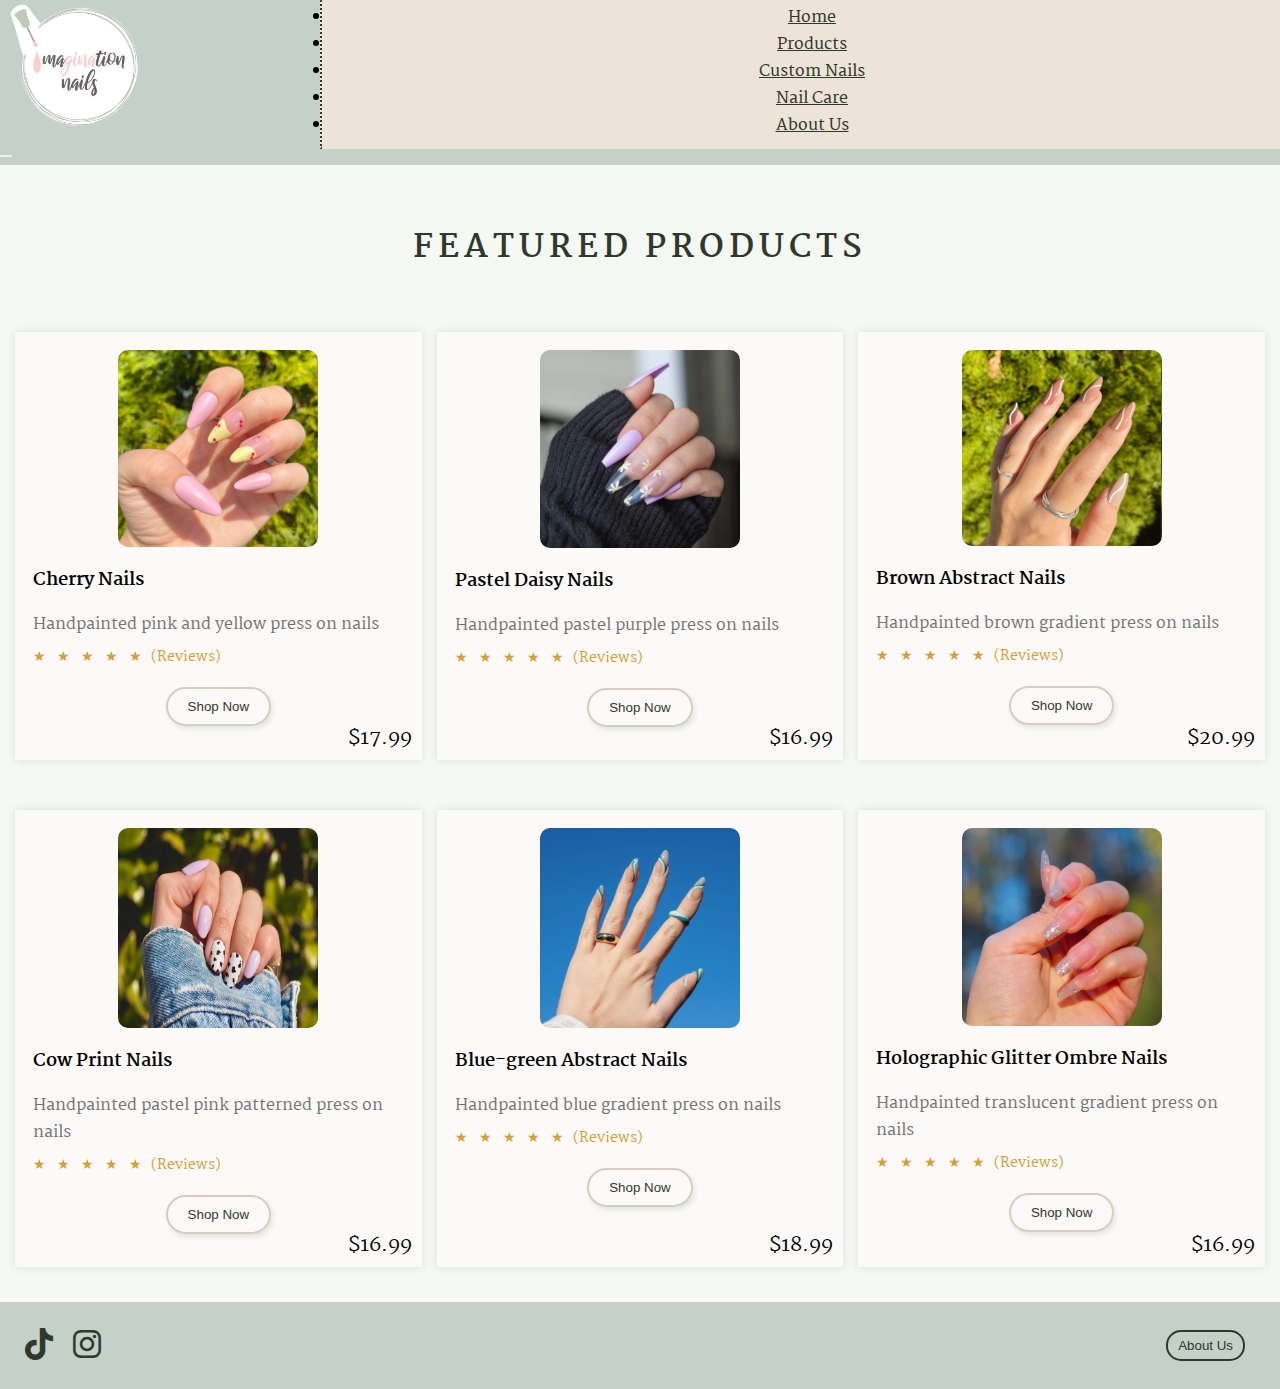
<file: products.html>
<!DOCTYPE HTML>
<html lang="en"> 

<head>
    <meta charset="utf-8"> 
    <meta name="viewport" 
        content="width=device-width,
        initial-scale-1, shrink-to-fit=no">
    <link href="https://cdn.jsdelivr.net/npm/bootstrap@5.0.2/dist/css/bootstrap.min.css" rel="stylesheet" integrity="sha384-EVSTQN3/azprG1Anm3QDgpJLIm9Nao0Yz1ztcQTwFspd3yD65VohhpuuCOmLASjC" crossorigin="anonymous">
    <link rel="stylesheet" href="https://cdnjs.cloudflare.com/ajax/libs/font-awesome/6.0.0/css/all.min.css">
    <title>All Products</title>
    <link rel="stylesheet" href="styles.css">
</head>

<body>
    <header>
        <nav class="navbar navbar-expand-lg">
            <div id="logo-div"> 
                <a href="index.html"><img id="logo" src="images/newlogo.png" alt="ImaGINAtion Nails Logo"></a>
            </div> 
            <a href="shopping_cart.html" id=shopping-cart-sm class="ms-auto" aria-label="Shopping Cart">
                <i class="fa-solid fa-cart-shopping fa-xl"></i>
            </a>
            <button class="navbar-toggler collapsed navbar-light" type="button" data-bs-toggle="collapse" data-bs-target="#navbarTogglerDemo2" aria-controls="navbarTogglerDemo2" aria-expanded="false" aria-label="Toggle navigation">
                <span class="navbar-toggler-icon"></span>
            </button>
            <a href="shopping_cart.html" id=shopping-cart-lg aria-label="Shopping Cart">
                <i class="fa-solid fa-cart-shopping fa-xl"></i>
            </a>
            <div class="navbar-collapse collapse show" id="navbarTogglerDemo2">
                <ul class="navbar-nav mb-2 mt-2 mb-lg-0 mt-lg-0 align-items-center">
                    <li class="nav-item">
                        <a class="nav-link" href="index.html">Home</a>
                    </li>
                    <li class="nav-item">
                        <a class="nav-link" href="products.html">Products</a>
                    </li>
                    <li class="nav-item">
                        <a class="nav-link" href="custom.html">Custom Nails</a>
                    </li>
                    <li class="nav-item">
                        <a class="nav-link" href="nailcare.html">Nail Care</a>
                    </li>
                    <li class="nav-item">
                        <a class="nav-link" href="about.html">About Us</a>
                    </li>
                </ul>
            </div>
        </nav>
    </header>

    <main>

        <h1 id="featured">Featured Products</h1>
    
        <div class="grid-container">
          <div class="product">
            <img src="images/product 1.png" alt="cherry nails" id="photo">
            <h4>Cherry Nails</h4>
            <p>Handpainted pink and yellow press on nails</p>
            <div class="product-reviews">
              <a href="reviews.html">
                <span class="stars">&#9733;</span>
                <span class="stars">&#9733;</span>
                <span class="stars">&#9733;</span>
                <span class="stars">&#9733;</span>
                <span class="stars">&#9733; (Reviews)</span>
              </a>
            </div>
            <span class="price">$17.99</span>
            <a href="individual_products/cherry.html"><button class="shop-now">Shop Now</button></a>
          </div>
          <div class="product">
            <img src="images/product 2.png" alt="pastel daisy nails" id="photo">
            <h4>Pastel Daisy Nails</h4>
            <p>Handpainted pastel purple press on nails</p>
            <div class="product-reviews">
              <a href="reviews.html">
                <span class="stars">&#9733;</span>
                <span class="stars">&#9733;</span>
                <span class="stars">&#9733;</span>
                <span class="stars">&#9733;</span>
                <span class="stars">&#9733; (Reviews)</span>
              </a>
            </div>
            <span class="price">$16.99</span>
            <a href="individual_products/pastel_daisy.html"><button class="shop-now">Shop Now</button></a>
          </div>
          <div class="product">
            <img src="images/product 3.png" alt="brown abstract nails" id="photo">
            <h4>Brown Abstract Nails</h4>
            <p>Handpainted brown gradient press on nails</p>
            <div class="product-reviews">
              <a href="reviews.html">
                <span class="stars">&#9733;</span>
                <span class="stars">&#9733;</span>
                <span class="stars">&#9733;</span>
                <span class="stars">&#9733;</span>
                <span class="stars">&#9733; (Reviews)</span>
              </a>
            </div>
            <span class="price">$20.99</span>
            <a href="individual_products/brown.html"><button class="shop-now">Shop Now</button></a>
          </div>
        </div>
        <div class="grid-container">
          <div class="product">
            <img src="images/product 4.png" alt="cow print nails" id="photo">
            <h4>Cow Print Nails</h4>
            <p>Handpainted pastel pink patterned press on nails</p>
            <div class="product-reviews">
              <a href="reviews.html">
                <span class="stars">&#9733;</span>
                <span class="stars">&#9733;</span>
                <span class="stars">&#9733;</span>
                <span class="stars">&#9733;</span>
                <span class="stars">&#9733; (Reviews)</span>
              </a>
            </div>
            <span class="price">$16.99</span>
            <a href="individual_products/cow.html"><button class="shop-now">Shop Now</button></a>
          </div>
          <div class="product">
            <img src="images/product 5.png" alt="blue-green abstract nails" id="photo">
            <h4>Blue-green Abstract Nails</h4>
            <p>Handpainted blue gradient press on nails</p>
            <div class="product-reviews">
              <a href="reviews.html">
                <span class="stars">&#9733;</span>
                <span class="stars">&#9733;</span>
                <span class="stars">&#9733;</span>
                <span class="stars">&#9733;</span>
                <span class="stars">&#9733; (Reviews)</span>
              </a>
            </div>
            <span class="price">$18.99</span>
            <a href="individual_products/bluegreen.html"><button class="shop-now">Shop Now</button></a>
          </div>
          <div class="product">
            <img src="images/product 6.png" alt="holographic glitter ombre nails" id="photo">
            <h4>Holographic Glitter Ombre Nails</h4>
            <p>Handpainted translucent gradient press on nails</p>
            <div class="product-reviews">
              <a href="reviews.html">
                <span class="stars">&#9733;</span>
                <span class="stars">&#9733;</span>
                <span class="stars">&#9733;</span>
                <span class="stars">&#9733;</span>
                <span class="stars">&#9733; (Reviews)</span>
              </a>
            </div>
            <span class="price">$16.99</span>
            <a href="individual_products/holo.html"><button class="shop-now">Shop Now</button></a>
          </div>
        </div>
      </main>

    <footer>
        <a href="https://www.tiktok.com/@imagination.nail" target="_blank" id="tiktok" aria-label="Tiktok">
            <i class="fa-brands fa-tiktok fa-2xl"></i>
        </a>
        <a href="https://www.instagram.com/imagination.nail/" target="_blank" id="instagram" aria-label="Instagram">
            <i class="fa-brands fa-instagram fa-2xl"></i>
        </a>
        <a id="about-us-container" href="about.html">
            <button id="about-us-button">About Us</button>
        </a>
    </footer>

    <script src="https://cdn.jsdelivr.net/npm/bootstrap@5.0.2/dist/js/bootstrap.bundle.min.js" integrity="sha384-MrcW6ZMFYlzcLA8Nl+NtUVF0sA7MsXsP1UyJoMp4YLEuNSfAP+JcXn/tWtIaxVXM" crossorigin="anonymous"></script>
</body>

</html>
</file>
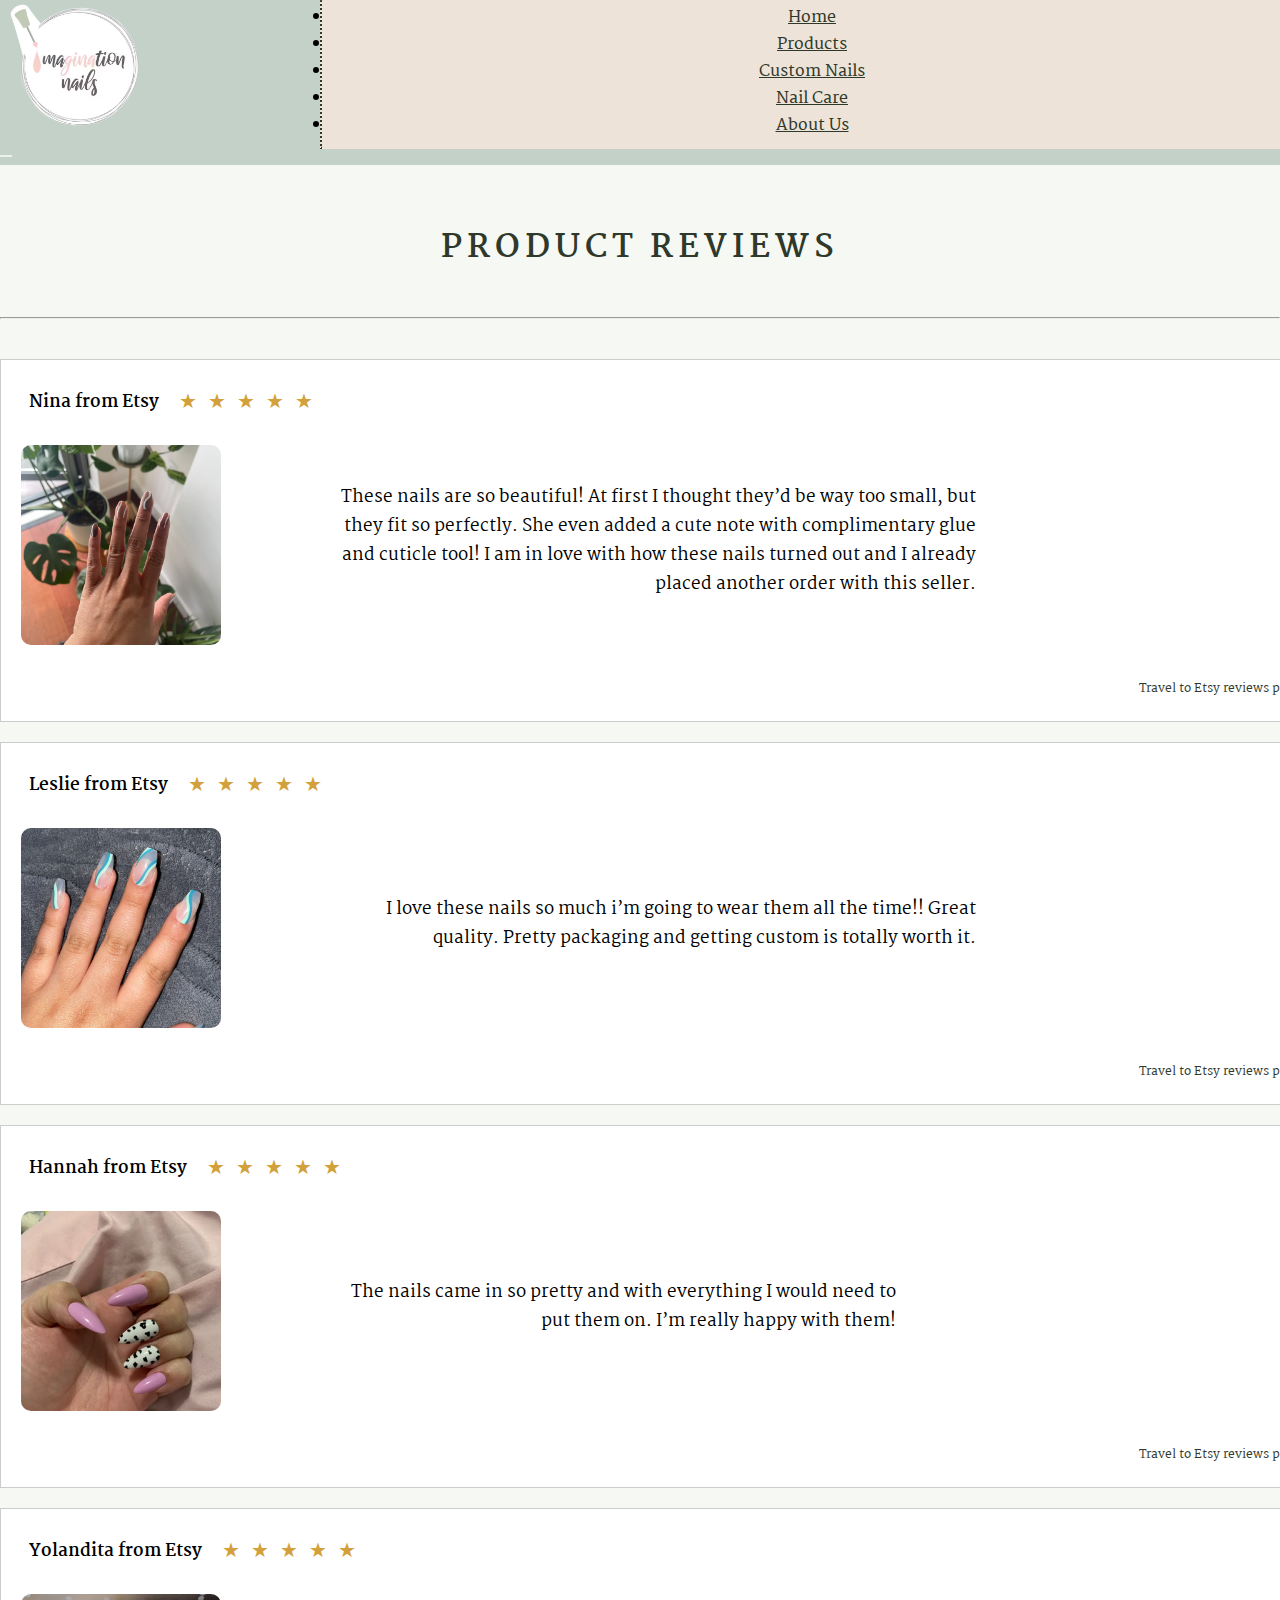
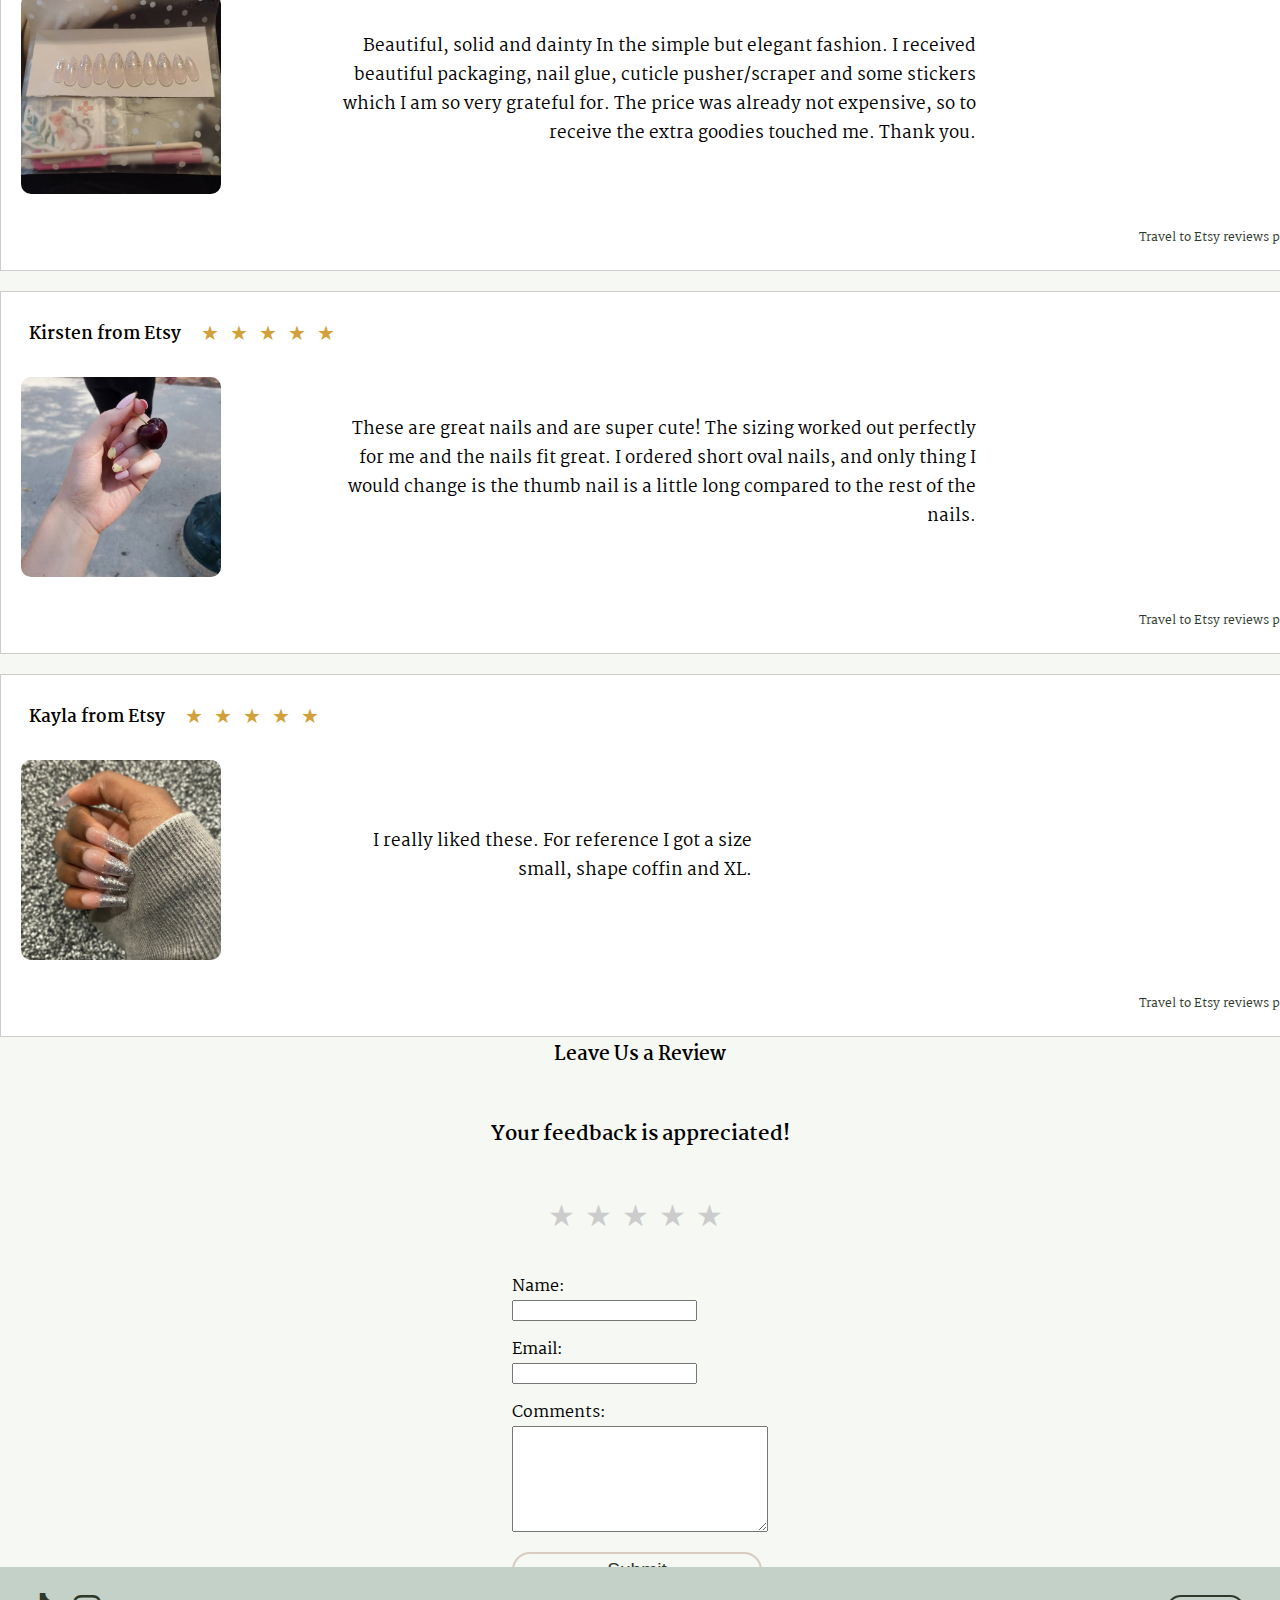
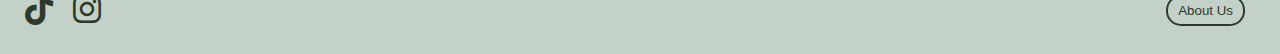
<file: reviews.html>
<!DOCTYPE HTML>
<html lang="en"> 

<head>
    <meta charset="utf-8"> 
    <meta name="viewport" 
        content="width=device-width,
        initial-scale-1, shrink-to-fit=no">
    <link href="https://cdn.jsdelivr.net/npm/bootstrap@5.0.2/dist/css/bootstrap.min.css" rel="stylesheet" integrity="sha384-EVSTQN3/azprG1Anm3QDgpJLIm9Nao0Yz1ztcQTwFspd3yD65VohhpuuCOmLASjC" crossorigin="anonymous">
    <link rel="stylesheet" href="https://cdnjs.cloudflare.com/ajax/libs/font-awesome/6.0.0/css/all.min.css">
    <title>Reviews</title>
    <link rel="stylesheet" href="styles.css">
</head>

<body>
    <header>
        <nav class="navbar navbar-expand-lg">
            <div id="logo-div"> 
                <a href="index.html"><img id="logo" src="images/newlogo.png" alt="ImaGINAtion Nails Logo"></a>
            </div> 
            <a href="shopping_cart.html" id=shopping-cart-sm class="ms-auto" aria-label="Shopping Cart">
                <i class="fa-solid fa-cart-shopping fa-xl"></i>
            </a>
            <button class="navbar-toggler collapsed navbar-light" type="button" data-bs-toggle="collapse" data-bs-target="#navbarTogglerDemo2" aria-controls="navbarTogglerDemo2" aria-expanded="false" aria-label="Toggle navigation">
                <span class="navbar-toggler-icon"></span>
            </button>
            <a href="shopping_cart.html" id=shopping-cart-lg aria-label="Shopping Cart">
                <i class="fa-solid fa-cart-shopping fa-xl"></i>
            </a>
            <div class="navbar-collapse collapse show" id="navbarTogglerDemo2">
                <ul class="navbar-nav mb-2 mt-2 mb-lg-0 mt-lg-0 align-items-center">
                    <li class="nav-item">
                        <a class="nav-link" href="index.html">Home</a>
                    </li>
                    <li class="nav-item">
                        <a class="nav-link" href="products.html">Products</a>
                    </li>
                    <li class="nav-item">
                        <a class="nav-link" href="custom.html">Custom Nails</a>
                    </li>
                    <li class="nav-item">
                        <a class="nav-link" href="nailcare.html">Nail Care</a>
                    </li>
                    <li class="nav-item">
                        <a class="nav-link" href="about.html">About Us</a>
                    </li>
                </ul>
            </div>
        </nav>
    </header>

    <main>

        <h1 id="featured">Product Reviews</h1>
        <hr id="line">

<!--review boxes-->
    <div class="container">
      <div class="box one">
        <div class="review-box">
            <h2 class="review-title">Nina from Etsy</h2>
            <div class="star-rating">
              <span class="star">&#9733;</span>
              <span class="star">&#9733;</span>
              <span class="star">&#9733;</span>
              <span class="star">&#9733;</span>
              <span class="star">&#9733;</span>
            </div>
          </div>
          <div class="review-box">
            <div class="review-image">
              <img src="images/review 1.webp" alt="review image of brown abstract nails" id="photo">
            </div>
            <div class="review-text">
              <p class="text">These nails are so beautiful! At first I thought they’d be way too small, but they fit so perfectly. She even added a cute note with complimentary glue and cuticle tool! I am in love with how these nails turned out and I already placed another order with this seller.</p>
            </div>
          </div>
          <div class="hyperlink"> 
            <span><a id="etsy-link" href="https://www.etsy.com/shop/ImaGINAtionNails#reviews">Travel to Etsy reviews page</a></span>
          </div>
      </div>
      <div class="box two">
        <div class="review-box">
            <h2 class="review-title">Leslie from Etsy</h2>
            <div class="star-rating">
              <span class="star">&#9733;</span>
              <span class="star">&#9733;</span>
              <span class="star">&#9733;</span>
              <span class="star">&#9733;</span>
              <span class="star">&#9733;</span>
            </div>
          </div>
          <div class="review-box">
            <div class="review-image">
              <img src="images/review 2.webp" alt="review image of blue green abstract nails" id="photo">
            </div>
            <div class="review-text">
              <p class="text">I love these nails so much i’m going to wear them all the time!! Great quality. Pretty packaging and getting custom is totally worth it.</p>
            </div>
          </div>
          <div class="hyperlink"> 
            <span><a id="etsy-link" href="https://www.etsy.com/shop/ImaGINAtionNails#reviews">Travel to Etsy reviews page</a></span>
          </div>
      </div>
      <div class="box three">
        <div class="review-box">
            <h2 class="review-title">Hannah from Etsy</h2>
            <div class="star-rating">
              <span class="star">&#9733;</span>
              <span class="star">&#9733;</span>
              <span class="star">&#9733;</span>
              <span class="star">&#9733;</span>
              <span class="star">&#9733;</span>
            </div>
          </div>
          <div class="review-box">
            <div class="review-image">
              <img src="images/review 3.webp" alt="review image of cow print nails" id="photo">
            </div>
            <div class="review-text">
              <p class="text">The nails came in so pretty and with everything I would need to put them on. I’m really happy with them!</p>
            </div>
          </div>
          <div class="hyperlink"> 
            <span><a id="etsy-link" href="https://www.etsy.com/shop/ImaGINAtionNails#reviews">Travel to Etsy reviews page</a></span>
          </div>
      </div>
      <div class="box four">
        <div class="review-box">
            <h2 class="review-title">Yolandita from Etsy</h2>
            <div class="star-rating">
              <span class="star">&#9733;</span>
              <span class="star">&#9733;</span>
              <span class="star">&#9733;</span>
              <span class="star">&#9733;</span>
              <span class="star">&#9733;</span>
            </div>
          </div>
          <div class="review-box">
            <div class="review-image">
              <img src="images/review 4.webp" alt="review image of holographic nails" id="photo">
            </div>
            <div class="review-text">
              <p class="text">Beautiful, solid and dainty In the simple but elegant fashion. I received beautiful packaging, nail glue, cuticle pusher/scraper and some stickers which I am so very grateful for. The price was already not expensive, so to receive the extra goodies touched me. Thank you.</p>
            </div>
          </div>
          <div class="hyperlink"> 
            <span><a id="etsy-link" href="https://www.etsy.com/shop/ImaGINAtionNails#reviews">Travel to Etsy reviews page</a></span>
          </div>
      </div>
      <div class="box five">
        <div class="review-box">
            <h2 class="review-title">Kirsten from Etsy</h2>
            <div class="star-rating">
              <span class="star">&#9733;</span>
              <span class="star">&#9733;</span>
              <span class="star">&#9733;</span>
              <span class="star">&#9733;</span>
              <span class="star">&#9733;</span>
            </div>
          </div>
          <div class="review-box">
            <div class="review-image">
              <img src="images/review 5.avif" alt="review image of cherry nails" id="photo">
            </div>
            <div class="review-text">
              <p class="text">These are great nails and are super cute! The sizing worked out perfectly for me and the nails fit great. I ordered short oval nails, and only thing I would change is the thumb nail is a little long compared to the rest of the nails.</p>
            </div>
          </div>
          <div class="hyperlink">
            <span><a id="etsy-link" href="https://www.etsy.com/shop/ImaGINAtionNails#reviews">Travel to Etsy reviews page</a></span>
          </div>
      </div>
      <div class="box six">
        <div class="review-box">
            <h2 class="review-title">Kayla from Etsy</h2>
            <div class="star-rating">
              <span class="star">&#9733;</span>
              <span class="star">&#9733;</span>
              <span class="star">&#9733;</span>
              <span class="star">&#9733;</span>
              <span class="star">&#9733;</span>
            </div>
          </div>
          <div class="review-box">
            <div class="review-image">
              <img src="images/review 6.webp" alt="review image of glittery nails" id="photo">
            </div>
            <div class="review-text">
              <p class="text">I really liked these. For reference I got a size small, shape coffin and XL.</p>
            </div>
          </div>
          <div class="hyperlink"> 
            <span><a id="etsy-link" href="https://www.etsy.com/shop/ImaGINAtionNails#reviews">Travel to Etsy reviews page</a></span>
          </div>
      </div>
    </div>

<!--review submission form-->
    <div class="submission">
        <h3 id="subheader">Leave Us a Review</h3>
        <h4 id="subheader2">Your feedback is appreciated!</h4>
    
        <div class="rating">
            <input type="radio" id="star5" name="rating" value="5">
            <label for="star5" title="5 stars">&#9733;</label>
            <input type="radio" id="star4" name="rating" value="4">
            <label for="star4" title="4 stars">&#9733;</label>
            <input type="radio" id="star3" name="rating" value="3">
            <label for="star3" title="3 stars">&#9733;</label>
            <input type="radio" id="star2" name="rating" value="2">
            <label for="star2" title="2 stars">&#9733;</label>
            <input type="radio" id="star1" name="rating" value="1">
            <label for="star1" title="1 star">&#9733;</label>
          </div>

          <form id="reviews">
            <label for="name">Name:</label>
            <input type="text" name="name" id="name">
            
            <label for="email">Email:</label>
            <input type="email" name="email" id="email">
            
            <label for="comment">Comments:</label>
            <textarea name="text" id="areatext"></textarea>
            
            <input type="submit" value="Submit" id="submission">
          </form>
        </div>

</main>

    <footer>
        <a href="https://www.tiktok.com/@imagination.nail" target="_blank" id="tiktok" aria-label="Tiktok">
            <i class="fa-brands fa-tiktok fa-2xl"></i>
        </a>
        <a href="https://www.instagram.com/imagination.nail/" target="_blank" id="instagram" aria-label="Instagram">
            <i class="fa-brands fa-instagram fa-2xl"></i>
        </a>
        <a id="about-us-container" href="about.html">
            <button id="about-us-button">About Us</button>
        </a>
    </footer>

    <script src="https://cdn.jsdelivr.net/npm/bootstrap@5.0.2/dist/js/bootstrap.bundle.min.js" integrity="sha384-MrcW6ZMFYlzcLA8Nl+NtUVF0sA7MsXsP1UyJoMp4YLEuNSfAP+JcXn/tWtIaxVXM" crossorigin="anonymous"></script>
</body>

</html>
</file>
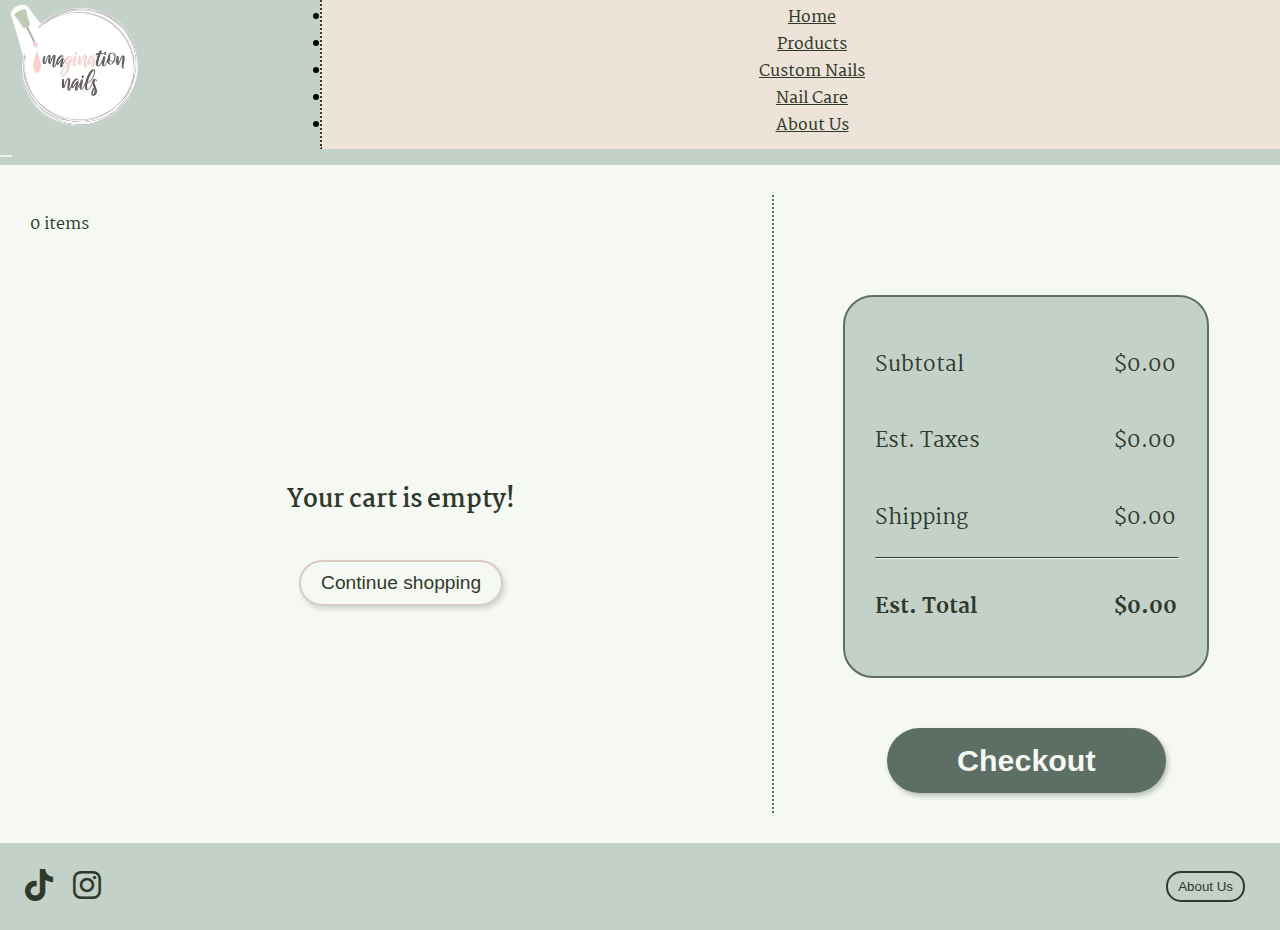
<file: shopping_cart.html>
<!DOCTYPE HTML>
<html lang="en"> 

<head>
    <meta charset="utf-8"> 
    <meta name="viewport" 
        content="width=device-width,
        initial-scale-1, shrink-to-fit=no">
    <link href="https://cdn.jsdelivr.net/npm/bootstrap@5.0.2/dist/css/bootstrap.min.css" rel="stylesheet" integrity="sha384-EVSTQN3/azprG1Anm3QDgpJLIm9Nao0Yz1ztcQTwFspd3yD65VohhpuuCOmLASjC" crossorigin="anonymous">
    <link rel="stylesheet" href="https://cdnjs.cloudflare.com/ajax/libs/font-awesome/6.0.0/css/all.min.css">
    <title>Shopping Cart</title>
    <link rel="stylesheet" href="styles.css">
</head>

<body>
    <header>
        <nav class="navbar navbar-expand-lg">
            <div id="logo-div"> 
                <a href="index.html"><img id="logo" src="images/newlogo.png" alt="ImaGINAtion Nails Logo"></a>
            </div> 
            <a href="shopping_cart.html" id=shopping-cart-sm class="ms-auto" aria-label="shopping cart">
                <i class="fa-solid fa-cart-shopping fa-xl"></i>
            </a>
            <button class="navbar-toggler collapsed navbar-light" type="button" data-bs-toggle="collapse" data-bs-target="#navbarTogglerDemo2" aria-controls="navbarTogglerDemo2" aria-expanded="false" aria-label="Toggle navigation">
                <span class="navbar-toggler-icon"></span>
            </button>
            <a href="shopping_cart.html" id=shopping-cart-lg aria-label="Shopping Cart">
                <i class="fa-solid fa-cart-shopping fa-xl"></i>
            </a>
            <div class="navbar-collapse collapse show" id="navbarTogglerDemo2">
                <ul class="navbar-nav mb-2 mt-2 mb-lg-0 mt-lg-0 align-items-center">
                    <li class="nav-item">
                        <a class="nav-link" href="index.html">Home</a>
                    </li>
                    <li class="nav-item">
                        <a class="nav-link" href="products.html">Products</a>
                    </li>
                    <li class="nav-item">
                        <a class="nav-link" href="custom.html">Custom Nails</a>
                    </li>
                    <li class="nav-item">
                        <a class="nav-link" href="nailcare.html">Nail Care</a>
                    </li>
                    <li class="nav-item">
                        <a class="nav-link" href="about.html">About Us</a>
                    </li>
                </ul>
            </div>
        </nav>
    </header>

    <main id="shopping-cart-content">
        <div id="cart-area">
            <p>0 items</p>
            <div id="empty-cart">
                <h2>Your cart is empty!</h2>
                <a href="products.html"><button id="continue-shopping">Continue shopping</button></a>
            </div>
        </div>
        <hr id="shopping-divider">
        <div id="checkout-area">
            <div id="cost">
                <p class="price-name">Subtotal</p>
                    <p class="price-value">$0.00</p>
                <p class="price-name">Est. Taxes</p>
                    <p class="price-value">$0.00</p>
                <p class="price-name">Shipping</p>
                    <p class="price-value">$0.00</p>
                <hr id="total-divider">
                <p class="bold price-name">Est. Total</p>
                    <p class="bold price-value">$0.00</p>
            </div>
            <div id="checkout-div">
                <button type="submit" id="checkout">Checkout</button>
            </div>
        </div>
    </main>

    <footer>
        <a href="https://www.tiktok.com/@imagination.nail" target="_blank" id="tiktok" aria-label="Tiktok">
            <i class="fa-brands fa-tiktok fa-2xl"></i>
        </a>
        <a href="https://www.instagram.com/imagination.nail/" target="_blank" id="instagram" aria-label="Instagram">
            <i class="fa-brands fa-instagram fa-2xl"></i>
        </a>
        <a id="about-us-container" href="about.html">
            <button id="about-us-button">About Us</button>
        </a>
    </footer>

    <script src="https://cdn.jsdelivr.net/npm/bootstrap@5.0.2/dist/js/bootstrap.bundle.min.js" integrity="sha384-MrcW6ZMFYlzcLA8Nl+NtUVF0sA7MsXsP1UyJoMp4YLEuNSfAP+JcXn/tWtIaxVXM" crossorigin="anonymous"></script>
</body>

</html>
</file>
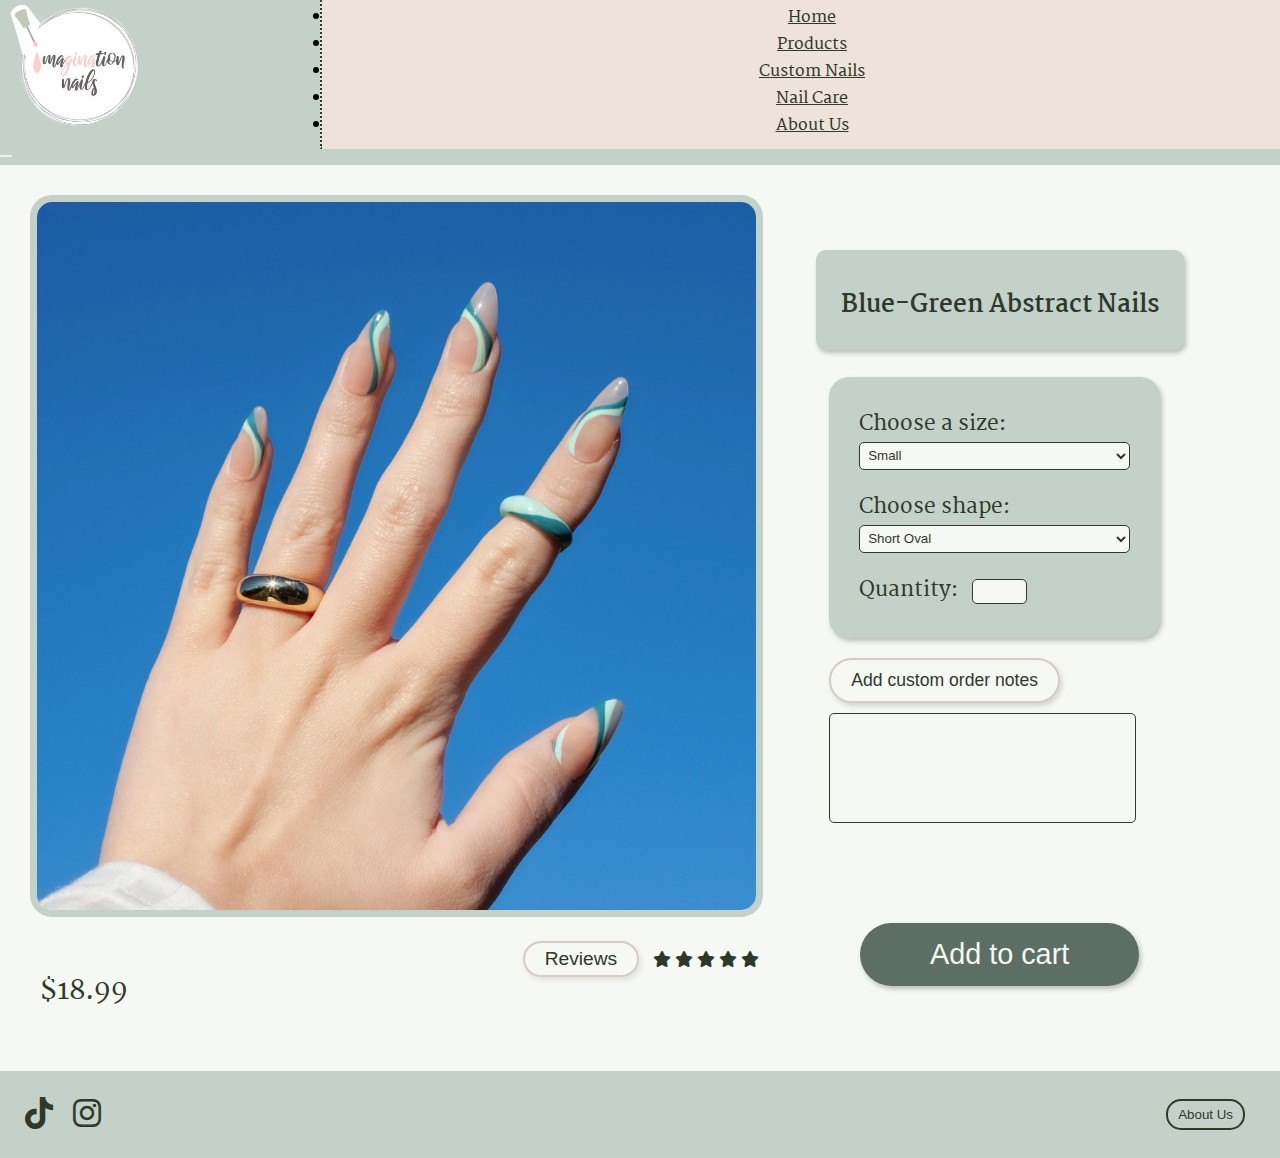
<file: individual_products/bluegreen.html>
<!DOCTYPE HTML>
<html lang="en"> 

<head>
    <meta charset="utf-8"> 
    <meta name="viewport" 
        content="width=device-width,
        initial-scale-1, shrink-to-fit=no">
    <link href="https://cdn.jsdelivr.net/npm/bootstrap@5.0.2/dist/css/bootstrap.min.css" rel="stylesheet" integrity="sha384-EVSTQN3/azprG1Anm3QDgpJLIm9Nao0Yz1ztcQTwFspd3yD65VohhpuuCOmLASjC" crossorigin="anonymous">
    <link rel="stylesheet" href="https://cdnjs.cloudflare.com/ajax/libs/font-awesome/6.0.0/css/all.min.css">
    <title>Blue-green Abstract Nails</title>
    <link rel="stylesheet" href="../styles.css">
</head>

<body>
    <header>
        <nav class="navbar navbar-expand-lg">
            <div id="logo-div"> 
                <a href="../index.html"><img id="logo" src="../images/newlogo.png" alt="ImaGINAtion Nails Logo"></a>
            </div> 
            <a href="../shopping_cart.html" id=shopping-cart-sm class="ms-auto" aria-label="Shopping Cart">
                <i class="fa-solid fa-cart-shopping fa-xl"></i>
            </a>
            <button class="navbar-toggler collapsed navbar-light" type="button" data-bs-toggle="collapse" data-bs-target="#navbarTogglerDemo2" aria-controls="navbarTogglerDemo2" aria-expanded="false" aria-label="Toggle navigation">
                <span class="navbar-toggler-icon"></span>
            </button>
            <a href="../shopping_cart.html" id=shopping-cart-lg aria-label="Shopping Cart">
                <i class="fa-solid fa-cart-shopping fa-xl"></i>
            </a>
            <div class="navbar-collapse collapse show" id="navbarTogglerDemo2">
                <ul class="navbar-nav mb-2 mt-2 mb-lg-0 mt-lg-0 align-items-center">
                    <li class="nav-item">
                        <a class="nav-link" href="../index.html">Home</a>
                    </li>
                    <li class="nav-item">
                        <a class="nav-link" href="../products.html">Products</a>
                    </li>
                    <li class="nav-item">
                        <a class="nav-link" href="../custom.html">Custom Nails</a>
                    </li>
                    <li class="nav-item">
                        <a class="nav-link" href="../nailcare.html">Nail Care</a>
                    </li>
                    <li class="nav-item">
                        <a class="nav-link" href="../about.html">About Us</a>
                    </li>
                </ul>
            </div>
        </nav>
    </header>

    <main id="individual-products-content">
        <div class="product-name">
            <h2>Blue-Green Abstract Nails</h2>
        </div>
        <div id="product-area">
            <div class="product-img-div">
                <img class="individual-product-img" src="../images/Naildesign4.jpg" alt="Blue-green Abstract Nails">
            </div>
            <div id="product-stats">
                <p class="cost">$18.99</p>
                <div id="review-area">
                    <a href="../reviews.html"><button class="review-button">Reviews</button></a>
                    <a href="../reviews.html" class="review-stars" aria-label="Reviews">
                        <i class="fa-solid fa-star"></i>
                        <i class="fa-solid fa-star"></i>
                        <i class="fa-solid fa-star"></i>
                        <i class="fa-solid fa-star"></i>
                        <i class="fa-solid fa-star"></i>
                    </a>
                </div>
            </div>
        </div>
        <hr id="products-divider">
        <form class="purchase-form" method="post" action="#">
            <div class="form-content">
                <div class="form-item">
                    <label for="size">Choose a size:</label>
                    <select id="size" name="size">
                        <option value="small">Small</option>
                        <option value="medium">Medium</option>
                        <option value="large">Large</option>
                        <option value="xlarge">Extra Large</option>
                        <option value="custom">Custom</option>
                    </select>
                </div>
                <div class="form-item">
                    <label for="shape">Choose shape:</label>
                    <select id="shape" name="shape">
                        <option value="sh-oval">Short Oval</option>
                        <option value="sh-coffin">Short Coffin</option>
                        <option value="l-coffin">Long Coffin</option>
                        <option value="l-almond">Long Almond</option>
                        <option value="l-stiletto">Long Stiletto</option>
                    </select>
                </div>
                <div class="form-item">
                    <label for="quantity">Quantity:</label>
                    <input type="number" id="quantity" name="quantity" min="1" max="10">
                </div>
            </div>
            <div id="notes-div">
                <button class="btn btn-primary shadow-none" type="button" data-bs-toggle="collapse" data-bs-target="#collapseExample" aria-expanded="true" aria-controls="collapseExample">
                    Add custom order notes
                </button>
                    <div class="collapse show" id="collapseExample">
                        <input type="text" id="order-notes" name="order-notes">
                    </div>
            </div> 
            <button type="submit" class="add-to-cart">Add to cart</button>  
        </form>
    </main>

    <footer>
        <a href="https://www.tiktok.com/@imagination.nail" target="_blank" id="tiktok" aria-label="Tiktok">
            <i class="fa-brands fa-tiktok fa-2xl"></i>
        </a>
        <a href="https://www.instagram.com/imagination.nail/" target="_blank" id="instagram" aria-label="Instagram">
            <i class="fa-brands fa-instagram fa-2xl"></i>
        </a>
        <a id="about-us-container" href="../about.html">
            <button id="about-us-button">About Us</button>
        </a>
    </footer>

    <script src="https://cdn.jsdelivr.net/npm/bootstrap@5.0.2/dist/js/bootstrap.bundle.min.js" integrity="sha384-MrcW6ZMFYlzcLA8Nl+NtUVF0sA7MsXsP1UyJoMp4YLEuNSfAP+JcXn/tWtIaxVXM" crossorigin="anonymous"></script>
</body>

</html>
</file>
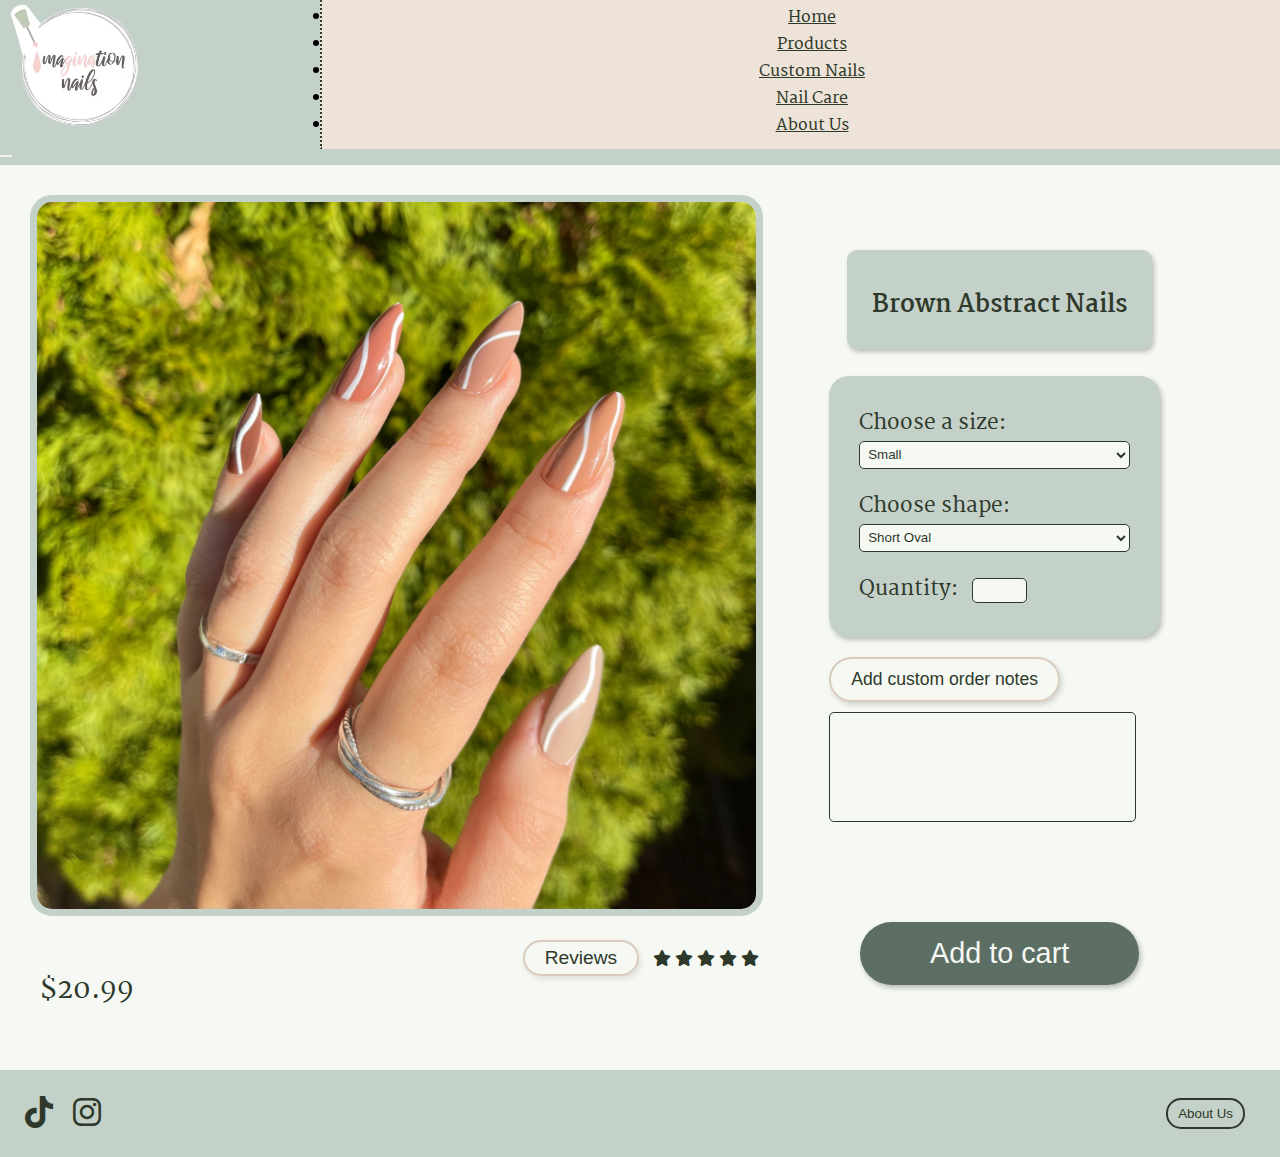
<file: individual_products/brown.html>
<!DOCTYPE HTML>
<html lang="en"> 

<head>
    <meta charset="utf-8"> 
    <meta name="viewport" 
        content="width=device-width,
        initial-scale-1, shrink-to-fit=no">
    <link href="https://cdn.jsdelivr.net/npm/bootstrap@5.0.2/dist/css/bootstrap.min.css" rel="stylesheet" integrity="sha384-EVSTQN3/azprG1Anm3QDgpJLIm9Nao0Yz1ztcQTwFspd3yD65VohhpuuCOmLASjC" crossorigin="anonymous">
    <link rel="stylesheet" href="https://cdnjs.cloudflare.com/ajax/libs/font-awesome/6.0.0/css/all.min.css">
    <title>Brown Abstract Nails</title>
    <link rel="stylesheet" href="../styles.css">
</head>

<body>
    <header>
        <nav class="navbar navbar-expand-lg">
            <div id="logo-div"> 
                <a href="../index.html"><img id="logo" src="../images/newlogo.png" alt="ImaGINAtion Nails Logo"></a>
            </div> 
            <a href="../shopping_cart.html" id=shopping-cart-sm class="ms-auto" aria-label="Shopping Cart">
                <i class="fa-solid fa-cart-shopping fa-xl"></i>
            </a>
            <button class="navbar-toggler collapsed navbar-light" type="button" data-bs-toggle="collapse" data-bs-target="#navbarTogglerDemo2" aria-controls="navbarTogglerDemo2" aria-expanded="false" aria-label="Toggle navigation">
                <span class="navbar-toggler-icon"></span>
            </button>
            <a href="../shopping_cart.html" id=shopping-cart-lg aria-label="Shopping Cart">
                <i class="fa-solid fa-cart-shopping fa-xl"></i>
            </a>
            <div class="navbar-collapse collapse show" id="navbarTogglerDemo2">
                <ul class="navbar-nav mb-2 mt-2 mb-lg-0 mt-lg-0 align-items-center">
                    <li class="nav-item">
                        <a class="nav-link" href="../index.html">Home</a>
                    </li>
                    <li class="nav-item">
                        <a class="nav-link" href="../products.html">Products</a>
                    </li>
                    <li class="nav-item">
                        <a class="nav-link" href="../custom.html">Custom Nails</a>
                    </li>
                    <li class="nav-item">
                        <a class="nav-link" href="../nailcare.html">Nail Care</a>
                    </li>
                    <li class="nav-item">
                        <a class="nav-link" href="../about.html">About Us</a>
                    </li>
                </ul>
            </div>
        </nav>
    </header>

    <main id="individual-products-content">
        <div class="product-name">
            <h2>Brown Abstract Nails</h2>
        </div>
        <div id="product-area">
            <div class="product-img-div">
                <img class="individual-product-img" src="../images/Naildesign5.jpg" alt="Brown Abstract Nails">
            </div>
            <div id="product-stats">
                <p class="cost">$20.99</p>
                <div id="review-area">
                    <a href="../reviews.html"><button class="review-button">Reviews</button></a>
                    <a href="../reviews.html" class="review-stars" aria-label="Reviews">
                        <i class="fa-solid fa-star"></i>
                        <i class="fa-solid fa-star"></i>
                        <i class="fa-solid fa-star"></i>
                        <i class="fa-solid fa-star"></i>
                        <i class="fa-solid fa-star"></i>
                    </a>
                </div>
            </div>
        </div>
        <hr id="products-divider">
        <form class="purchase-form" method="post" action="#">
            <div class="form-content">
                <div class="form-item">
                    <label for="size">Choose a size:</label>
                    <select id="size" name="size">
                        <option value="small">Small</option>
                        <option value="medium">Medium</option>
                        <option value="large">Large</option>
                        <option value="xlarge">Extra Large</option>
                        <option value="custom">Custom</option>
                    </select>
                </div>
                <div class="form-item">
                    <label for="shape">Choose shape:</label>
                    <select id="shape" name="shape">
                        <option value="sh-oval">Short Oval</option>
                        <option value="sh-coffin">Short Coffin</option>
                        <option value="l-coffin">Long Coffin</option>
                        <option value="l-almond">Long Almond</option>
                        <option value="l-stiletto">Long Stiletto</option>
                    </select>
                </div>
                <div class="form-item">
                    <label for="quantity">Quantity:</label>
                    <input type="number" id="quantity" name="quantity" min="1" max="10">
                </div>
            </div>
            <div id="notes-div">
                <button class="btn btn-primary shadow-none" type="button" data-bs-toggle="collapse" data-bs-target="#collapseExample" aria-expanded="true" aria-controls="collapseExample">
                    Add custom order notes
                </button>
                    <div class="collapse show" id="collapseExample">
                        <input type="text" id="order-notes" name="order-notes">
                    </div>
            </div> 
            <button type="submit" class="add-to-cart">Add to cart</button>  
        </form>
    </main>

    <footer>
        <a href="https://www.tiktok.com/@imagination.nail" target="_blank" id="tiktok" aria-label="Tiktok">
            <i class="fa-brands fa-tiktok fa-2xl"></i>
        </a>
        <a href="https://www.instagram.com/imagination.nail/" target="_blank" id="instagram" aria-label="Instagram">
            <i class="fa-brands fa-instagram fa-2xl"></i>
        </a>
        <a id="about-us-container" href="../about.html">
            <button id="about-us-button">About Us</button>
        </a>
    </footer>

    <script src="https://cdn.jsdelivr.net/npm/bootstrap@5.0.2/dist/js/bootstrap.bundle.min.js" integrity="sha384-MrcW6ZMFYlzcLA8Nl+NtUVF0sA7MsXsP1UyJoMp4YLEuNSfAP+JcXn/tWtIaxVXM" crossorigin="anonymous"></script>
</body>

</html>
</file>
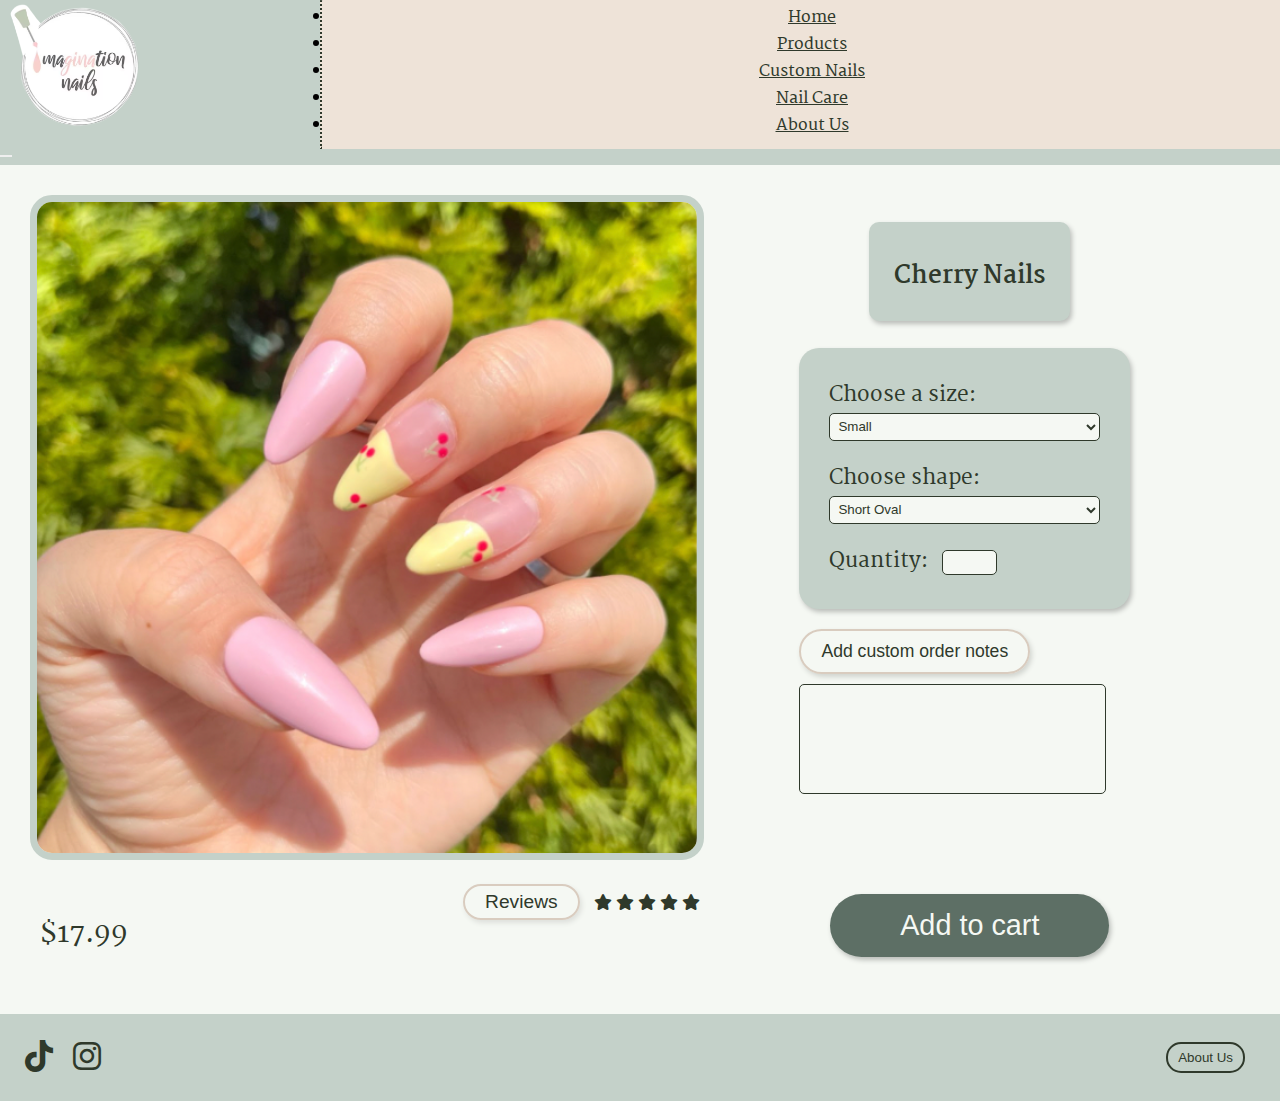
<file: individual_products/cherry.html>
<!DOCTYPE HTML>
<html lang="en"> 

<head>
    <meta charset="utf-8"> 
    <meta name="viewport" 
        content="width=device-width,
        initial-scale-1, shrink-to-fit=no">
    <link href="https://cdn.jsdelivr.net/npm/bootstrap@5.0.2/dist/css/bootstrap.min.css" rel="stylesheet" integrity="sha384-EVSTQN3/azprG1Anm3QDgpJLIm9Nao0Yz1ztcQTwFspd3yD65VohhpuuCOmLASjC" crossorigin="anonymous">
    <link rel="stylesheet" href="https://cdnjs.cloudflare.com/ajax/libs/font-awesome/6.0.0/css/all.min.css">
    <title>Cherry Nails</title>
    <link rel="stylesheet" href="../styles.css">
</head>

<body>
    <header>
        <nav class="navbar navbar-expand-lg">
            <div id="logo-div"> 
                <a href="../index.html"><img id="logo" src="../images/newlogo.png" alt="ImaGINAtion Nails Logo"></a>
            </div> 
            <a href="../shopping_cart.html" id=shopping-cart-sm class="ms-auto" aria-label="Shopping Cart">
                <i class="fa-solid fa-cart-shopping fa-xl"></i>
            </a>
            <button class="navbar-toggler collapsed navbar-light" type="button" data-bs-toggle="collapse" data-bs-target="#navbarTogglerDemo2" aria-controls="navbarTogglerDemo2" aria-expanded="false" aria-label="Toggle navigation">
                <span class="navbar-toggler-icon"></span>
            </button>
            <a href="../shopping_cart.html" id=shopping-cart-lg aria-label="Shopping Cart">
                <i class="fa-solid fa-cart-shopping fa-xl"></i>
            </a>
            <div class="navbar-collapse collapse show" id="navbarTogglerDemo2">
                <ul class="navbar-nav mb-2 mt-2 mb-lg-0 mt-lg-0 align-items-center">
                    <li class="nav-item">
                        <a class="nav-link" href="../index.html">Home</a>
                    </li>
                    <li class="nav-item">
                        <a class="nav-link" href="../products.html">Products</a>
                    </li>
                    <li class="nav-item">
                        <a class="nav-link" href="../custom.html">Custom Nails</a>
                    </li>
                    <li class="nav-item">
                        <a class="nav-link" href="../nailcare.html">Nail Care</a>
                    </li>
                    <li class="nav-item">
                        <a class="nav-link" href="../about.html">About Us</a>
                    </li>
                </ul>
            </div>
        </nav>
    </header>

    <main id="individual-products-content">
        <div class="product-name">
            <h2>Cherry Nails</h2>
        </div>
        <div id="product-area">
            <div class="product-img-div">
                <img class="individual-product-img" src="../images/product 1.png" alt="cherry nails">
            </div>
            <div id="product-stats">
                <p class="cost">$17.99</p>
                <div id="review-area">
                    <a href="../reviews.html"><button class="review-button">Reviews</button></a>
                    <a href="../reviews.html" class="review-stars" aria-label="Reviews">
                        <i class="fa-solid fa-star"></i>
                        <i class="fa-solid fa-star"></i>
                        <i class="fa-solid fa-star"></i>
                        <i class="fa-solid fa-star"></i>
                        <i class="fa-solid fa-star"></i>
                    </a>
                </div>
            </div>
        </div>
        <hr id="products-divider">
        <form class="purchase-form" method="post" action="#">
            <div class="form-content">
                <div class="form-item">
                    <label for="size">Choose a size:</label>
                    <select id="size" name="size">
                        <option value="small">Small</option>
                        <option value="medium">Medium</option>
                        <option value="large">Large</option>
                        <option value="xlarge">Extra Large</option>
                        <option value="custom">Custom</option>
                    </select>
                </div>
                <div class="form-item">
                    <label for="shape">Choose shape:</label>
                    <select id="shape" name="shape">
                        <option value="sh-oval">Short Oval</option>
                        <option value="sh-coffin">Short Coffin</option>
                        <option value="l-coffin">Long Coffin</option>
                        <option value="l-almond">Long Almond</option>
                        <option value="l-stiletto">Long Stiletto</option>
                    </select>
                </div>
                <div class="form-item">
                    <label for="quantity">Quantity:</label>
                    <input type="number" id="quantity" name="quantity" min="1" max="10">
                </div>
            </div>
            <div id="notes-div">
                <button class="btn btn-primary shadow-none" type="button" data-bs-toggle="collapse" data-bs-target="#collapseExample" aria-expanded="true" aria-controls="collapseExample">
                    Add custom order notes
                </button>
                    <div class="collapse show" id="collapseExample">
                        <input type="text" id="order-notes" name="order-notes">
                    </div>
            </div> 
            <button type="submit" class="add-to-cart">Add to cart</button>  
        </form>
    </main>

    <footer>
        <a href="https://www.tiktok.com/@imagination.nail" target="_blank" id="tiktok" aria-label="Tiktok">
            <i class="fa-brands fa-tiktok fa-2xl"></i>
        </a>
        <a href="https://www.instagram.com/imagination.nail/" target="_blank" id="instagram" aria-label="Instagram">
            <i class="fa-brands fa-instagram fa-2xl"></i>
        </a>
        <a id="about-us-container" href="../about.html">
            <button id="about-us-button">About Us</button>
        </a>
    </footer>

    <script src="https://cdn.jsdelivr.net/npm/bootstrap@5.0.2/dist/js/bootstrap.bundle.min.js" integrity="sha384-MrcW6ZMFYlzcLA8Nl+NtUVF0sA7MsXsP1UyJoMp4YLEuNSfAP+JcXn/tWtIaxVXM" crossorigin="anonymous"></script>
</body>

</html>
</file>
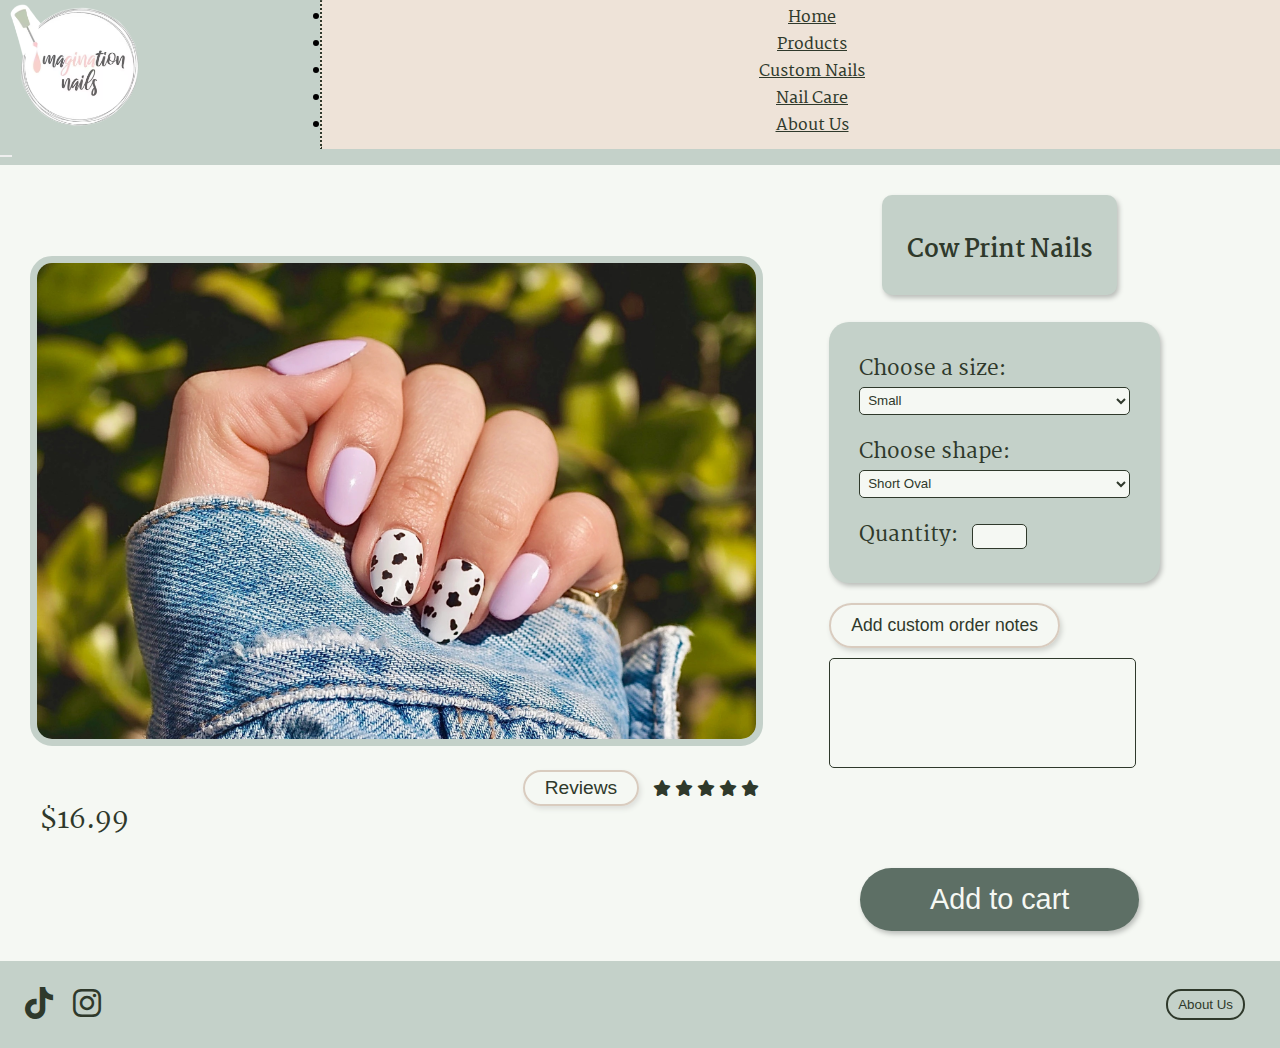
<file: individual_products/cow.html>
<!DOCTYPE HTML>
<html lang="en"> 

<head>
    <meta charset="utf-8"> 
    <meta name="viewport" 
        content="width=device-width,
        initial-scale-1, shrink-to-fit=no">
    <link href="https://cdn.jsdelivr.net/npm/bootstrap@5.0.2/dist/css/bootstrap.min.css" rel="stylesheet" integrity="sha384-EVSTQN3/azprG1Anm3QDgpJLIm9Nao0Yz1ztcQTwFspd3yD65VohhpuuCOmLASjC" crossorigin="anonymous">
    <link rel="stylesheet" href="https://cdnjs.cloudflare.com/ajax/libs/font-awesome/6.0.0/css/all.min.css">
    <title>Cow Print Nails</title>
    <link rel="stylesheet" href="../styles.css">
</head>

<body>
    <header>
        <nav class="navbar navbar-expand-lg">
            <div id="logo-div"> 
                <a href="../index.html"><img id="logo" src="../images/newlogo.png" alt="ImaGINAtion Nails Logo"></a>
            </div> 
            <a href="../shopping_cart.html" id=shopping-cart-sm class="ms-auto" aria-label="Shopping Cart">
                <i class="fa-solid fa-cart-shopping fa-xl"></i>
            </a>
            <button class="navbar-toggler collapsed navbar-light" type="button" data-bs-toggle="collapse" data-bs-target="#navbarTogglerDemo2" aria-controls="navbarTogglerDemo2" aria-expanded="false" aria-label="Toggle navigation">
                <span class="navbar-toggler-icon"></span>
            </button>
            <a href="../shopping_cart.html" id=shopping-cart-lg aria-label="Shopping Cart">
                <i class="fa-solid fa-cart-shopping fa-xl"></i>
            </a>
            <div class="navbar-collapse collapse show" id="navbarTogglerDemo2">
                <ul class="navbar-nav mb-2 mt-2 mb-lg-0 mt-lg-0 align-items-center">
                    <li class="nav-item">
                        <a class="nav-link" href="../index.html">Home</a>
                    </li>
                    <li class="nav-item">
                        <a class="nav-link" href="../products.html">Products</a>
                    </li>
                    <li class="nav-item">
                        <a class="nav-link" href="../custom.html">Custom Nails</a>
                    </li>
                    <li class="nav-item">
                        <a class="nav-link" href="../nailcare.html">Nail Care</a>
                    </li>
                    <li class="nav-item">
                        <a class="nav-link" href="../about.html">About Us</a>
                    </li>
                </ul>
            </div>
        </nav>
    </header>

    <main id="individual-products-content">
        <div class="product-name">
            <h2>Cow Print Nails</h2>
        </div>
        <div id="product-area">
            <div class="product-img-div">
                <img class="individual-product-img" src="../images/Naildesign6.jpg" alt="cow print nails">
            </div>
            <div id="product-stats">
                <p class="cost">$16.99</p>
                <div id="review-area">
                    <a href="../reviews.html"><button class="review-button">Reviews</button></a>
                    <a href="../reviews.html" class="review-stars" aria-label="Reviews">
                        <i class="fa-solid fa-star"></i>
                        <i class="fa-solid fa-star"></i>
                        <i class="fa-solid fa-star"></i>
                        <i class="fa-solid fa-star"></i>
                        <i class="fa-solid fa-star"></i>
                    </a>
                </div>
            </div>
        </div>
        <hr id="products-divider">
        <form class="purchase-form" method="post" action="#">
            <div class="form-content">
                <div class="form-item">
                    <label for="size">Choose a size:</label>
                    <select id="size" name="size">
                        <option value="small">Small</option>
                        <option value="medium">Medium</option>
                        <option value="large">Large</option>
                        <option value="xlarge">Extra Large</option>
                        <option value="custom">Custom</option>
                    </select>
                </div>
                <div class="form-item">
                    <label for="shape">Choose shape:</label>
                    <select id="shape" name="shape">
                        <option value="sh-oval">Short Oval</option>
                        <option value="sh-coffin">Short Coffin</option>
                        <option value="l-coffin">Long Coffin</option>
                        <option value="l-almond">Long Almond</option>
                        <option value="l-stiletto">Long Stiletto</option>
                    </select>
                </div>
                <div class="form-item">
                    <label for="quantity">Quantity:</label>
                    <input type="number" id="quantity" name="quantity" min="1" max="10">
                </div>
            </div>
            <div id="notes-div">
                <button class="btn btn-primary shadow-none" type="button" data-bs-toggle="collapse" data-bs-target="#collapseExample" aria-expanded="true" aria-controls="collapseExample">
                    Add custom order notes
                </button>
                    <div class="collapse show" id="collapseExample">
                        <input type="text" id="order-notes" name="order-notes">
                    </div>
            </div> 
            <button type="submit" class="add-to-cart">Add to cart</button>  
        </form>
    </main>

    <footer>
        <a href="https://www.tiktok.com/@imagination.nail" target="_blank" id="tiktok" aria-label="Tiktok">
            <i class="fa-brands fa-tiktok fa-2xl"></i>
        </a>
        <a href="https://www.instagram.com/imagination.nail/" target="_blank" id="instagram" aria-label="Instagram">
            <i class="fa-brands fa-instagram fa-2xl"></i>
        </a>
        <a id="about-us-container" href="../about.html">
            <button id="about-us-button">About Us</button>
        </a>
    </footer>

    <script src="https://cdn.jsdelivr.net/npm/bootstrap@5.0.2/dist/js/bootstrap.bundle.min.js" integrity="sha384-MrcW6ZMFYlzcLA8Nl+NtUVF0sA7MsXsP1UyJoMp4YLEuNSfAP+JcXn/tWtIaxVXM" crossorigin="anonymous"></script>
</body>

</html>
</file>
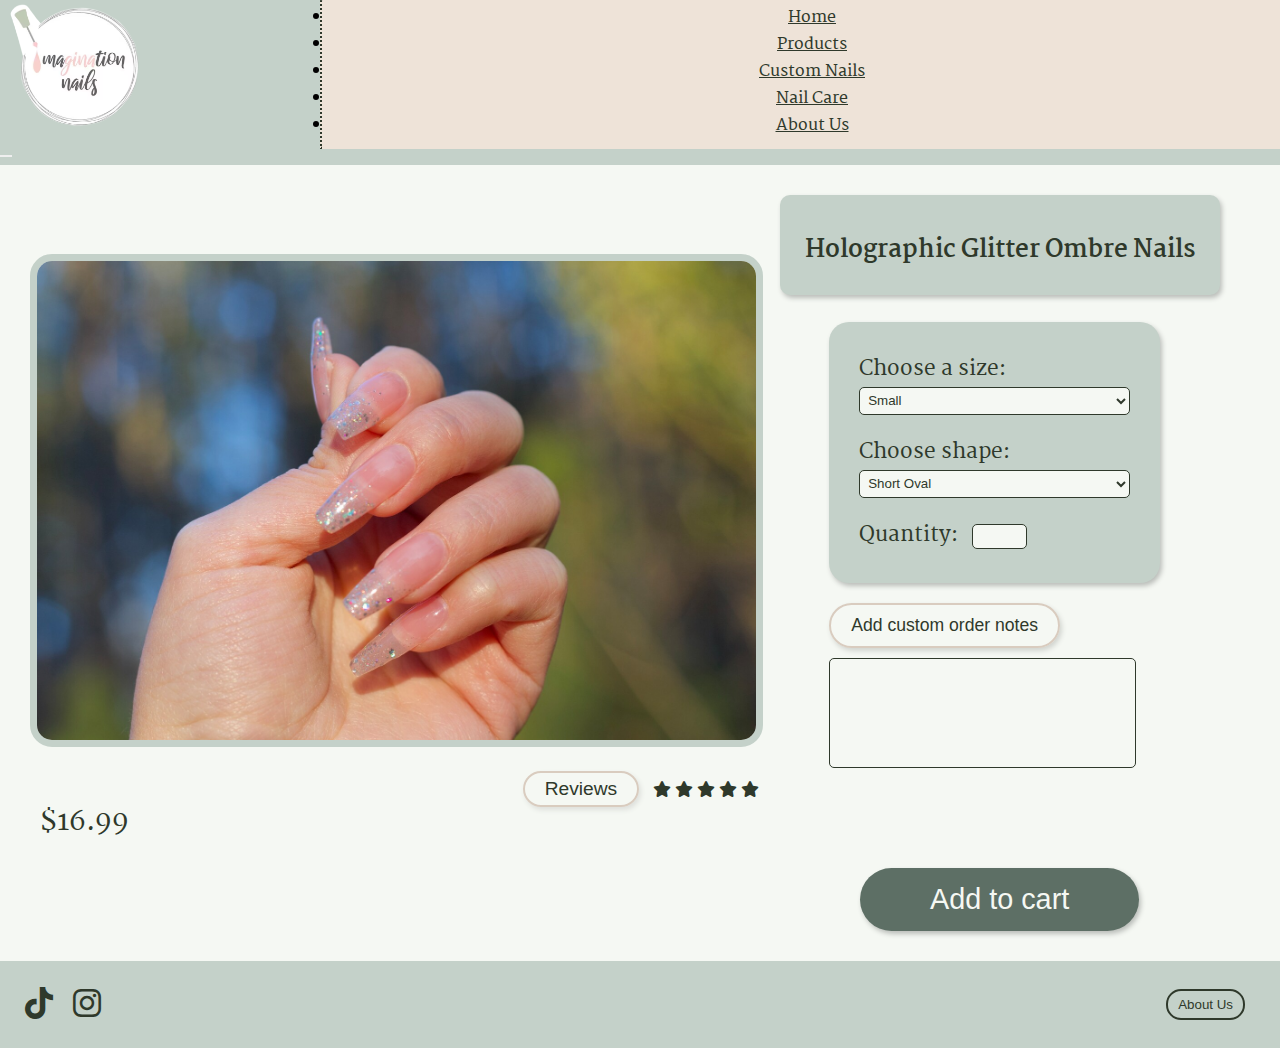
<file: individual_products/holo.html>
<!DOCTYPE HTML>
<html lang="en"> 

<head>
    <meta charset="utf-8"> 
    <meta name="viewport" 
        content="width=device-width,
        initial-scale-1, shrink-to-fit=no">
    <link href="https://cdn.jsdelivr.net/npm/bootstrap@5.0.2/dist/css/bootstrap.min.css" rel="stylesheet" integrity="sha384-EVSTQN3/azprG1Anm3QDgpJLIm9Nao0Yz1ztcQTwFspd3yD65VohhpuuCOmLASjC" crossorigin="anonymous">
    <link rel="stylesheet" href="https://cdnjs.cloudflare.com/ajax/libs/font-awesome/6.0.0/css/all.min.css">
    <title>Holographic Glitter Ombre Nails</title>
    <link rel="stylesheet" href="../styles.css">
</head>

<body>
    <header>
        <nav class="navbar navbar-expand-lg">
            <div id="logo-div"> 
                <a href="../index.html"><img id="logo" src="../images/newlogo.png" alt="ImaGINAtion Nails Logo"></a>
            </div> 
            <a href="../shopping_cart.html" id=shopping-cart-sm class="ms-auto" aria-label="Shopping Cart">
                <i class="fa-solid fa-cart-shopping fa-xl"></i>
            </a>
            <button class="navbar-toggler collapsed navbar-light" type="button" data-bs-toggle="collapse" data-bs-target="#navbarTogglerDemo2" aria-controls="navbarTogglerDemo2" aria-expanded="false" aria-label="Toggle navigation">
                <span class="navbar-toggler-icon"></span>
            </button>
            <a href="../shopping_cart.html" id=shopping-cart-lg aria-label="Shopping Cart">
                <i class="fa-solid fa-cart-shopping fa-xl"></i>
            </a>
            <div class="navbar-collapse collapse show" id="navbarTogglerDemo2">
                <ul class="navbar-nav mb-2 mt-2 mb-lg-0 mt-lg-0 align-items-center">
                    <li class="nav-item">
                        <a class="nav-link" href="../index.html">Home</a>
                    </li>
                    <li class="nav-item">
                        <a class="nav-link" href="../products.html">Products</a>
                    </li>
                    <li class="nav-item">
                        <a class="nav-link" href="../custom.html">Custom Nails</a>
                    </li>
                    <li class="nav-item">
                        <a class="nav-link" href="../nailcare.html">Nail Care</a>
                    </li>
                    <li class="nav-item">
                        <a class="nav-link" href="../about.html">About Us</a>
                    </li>
                </ul>
            </div>
        </nav>
    </header>

    <main id="individual-products-content">
        <div class="product-name">
            <h2>Holographic Glitter Ombre Nails</h2>
        </div>
        <div id="product-area">
            <div class="product-img-div">
                <img class="individual-product-img" src="../images/holo.png" alt="holographic glittern ombre nails">
            </div>
            <div id="product-stats">
                <p class="cost">$16.99</p>
                <div id="review-area">
                    <a href="../reviews.html"><button class="review-button">Reviews</button></a>
                    <a href="../reviews.html" class="review-stars" aria-label="Reviews">
                        <i class="fa-solid fa-star"></i>
                        <i class="fa-solid fa-star"></i>
                        <i class="fa-solid fa-star"></i>
                        <i class="fa-solid fa-star"></i>
                        <i class="fa-solid fa-star"></i>
                    </a>
                </div>
            </div>
        </div>
        <hr id="products-divider">
        <form class="purchase-form" method="post" action="#">
            <div class="form-content">
                <div class="form-item">
                    <label for="size">Choose a size:</label>
                    <select id="size" name="size">
                        <option value="small">Small</option>
                        <option value="medium">Medium</option>
                        <option value="large">Large</option>
                        <option value="xlarge">Extra Large</option>
                        <option value="custom">Custom</option>
                    </select>
                </div>
                <div class="form-item">
                    <label for="shape">Choose shape:</label>
                    <select id="shape" name="shape">
                        <option value="sh-oval">Short Oval</option>
                        <option value="sh-coffin">Short Coffin</option>
                        <option value="l-coffin">Long Coffin</option>
                        <option value="l-almond">Long Almond</option>
                        <option value="l-stiletto">Long Stiletto</option>
                    </select>
                </div>
                <div class="form-item">
                    <label for="quantity">Quantity:</label>
                    <input type="number" id="quantity" name="quantity" min="1" max="10">
                </div>
            </div>
            <div id="notes-div">
                <button class="btn btn-primary shadow-none" type="button" data-bs-toggle="collapse" data-bs-target="#collapseExample" aria-expanded="true" aria-controls="collapseExample">
                    Add custom order notes
                </button>
                    <div class="collapse show" id="collapseExample">
                        <input type="text" id="order-notes" name="order-notes">
                    </div>
            </div> 
            <button type="submit" class="add-to-cart">Add to cart</button>  
        </form>
    </main>

    <footer>
        <a href="https://www.tiktok.com/@imagination.nail" target="_blank" id="tiktok" aria-label="Tiktok">
            <i class="fa-brands fa-tiktok fa-2xl"></i>
        </a>
        <a href="https://www.instagram.com/imagination.nail/" target="_blank" id="instagram" aria-label="Instagram">
            <i class="fa-brands fa-instagram fa-2xl"></i>
        </a>
        <a id="about-us-container" href="../about.html">
            <button id="about-us-button">About Us</button>
        </a>
    </footer>

    <script src="https://cdn.jsdelivr.net/npm/bootstrap@5.0.2/dist/js/bootstrap.bundle.min.js" integrity="sha384-MrcW6ZMFYlzcLA8Nl+NtUVF0sA7MsXsP1UyJoMp4YLEuNSfAP+JcXn/tWtIaxVXM" crossorigin="anonymous"></script>
</body>

</html>
</file>
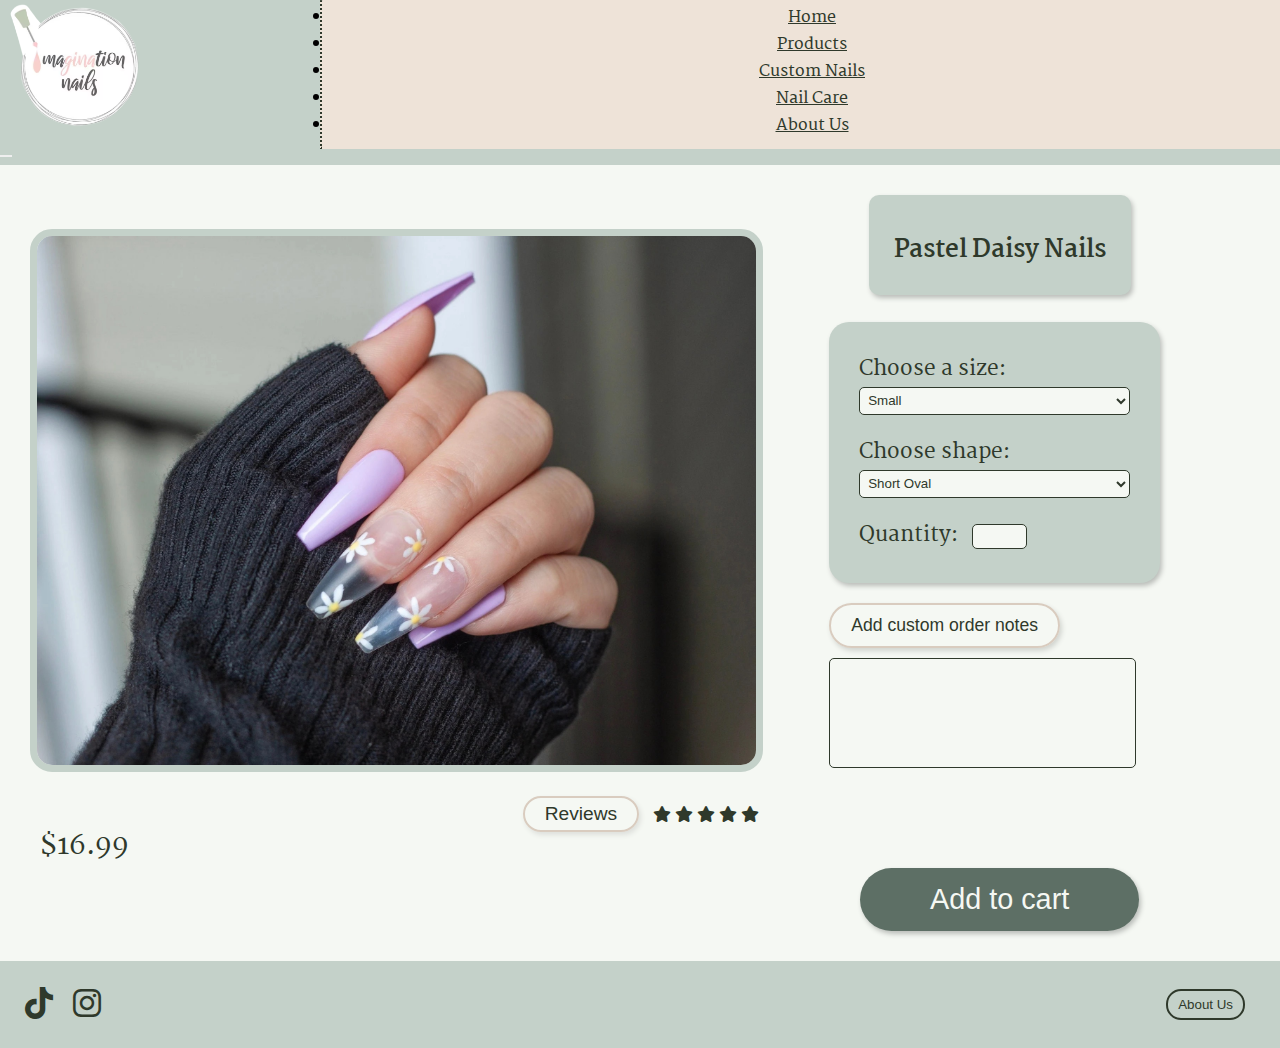
<file: individual_products/pastel_daisy.html>
<!DOCTYPE HTML>
<html lang="en"> 

<head>
    <meta charset="utf-8"> 
    <meta name="viewport" 
        content="width=device-width,
        initial-scale-1, shrink-to-fit=no">
    <link href="https://cdn.jsdelivr.net/npm/bootstrap@5.0.2/dist/css/bootstrap.min.css" rel="stylesheet" integrity="sha384-EVSTQN3/azprG1Anm3QDgpJLIm9Nao0Yz1ztcQTwFspd3yD65VohhpuuCOmLASjC" crossorigin="anonymous">
    <link rel="stylesheet" href="https://cdnjs.cloudflare.com/ajax/libs/font-awesome/6.0.0/css/all.min.css">
    <title>Pastel Daisy Nails</title>
    <link rel="stylesheet" href="../styles.css">
</head>

<body>
    <header>
        <nav class="navbar navbar-expand-lg">
            <div id="logo-div"> 
                <a href="../index.html"><img id="logo" src="../images/newlogo.png" alt="ImaGINAtion Nails Logo"></a>
            </div> 
            <a href="../shopping_cart.html" id=shopping-cart-sm class="ms-auto" aria-label="Shopping Cart">
                <i class="fa-solid fa-cart-shopping fa-xl"></i>
            </a>
            <button class="navbar-toggler collapsed navbar-light" type="button" data-bs-toggle="collapse" data-bs-target="#navbarTogglerDemo2" aria-controls="navbarTogglerDemo2" aria-expanded="false" aria-label="Toggle navigation">
                <span class="navbar-toggler-icon"></span>
            </button>
            <a href="../shopping_cart.html" id=shopping-cart-lg aria-label="Shopping Cart">
                <i class="fa-solid fa-cart-shopping fa-xl"></i>
            </a>
            <div class="navbar-collapse collapse show" id="navbarTogglerDemo2">
                <ul class="navbar-nav mb-2 mt-2 mb-lg-0 mt-lg-0 align-items-center">
                    <li class="nav-item">
                        <a class="nav-link" href="../index.html">Home</a>
                    </li>
                    <li class="nav-item">
                        <a class="nav-link" href="../products.html">Products</a>
                    </li>
                    <li class="nav-item">
                        <a class="nav-link" href="../custom.html">Custom Nails</a>
                    </li>
                    <li class="nav-item">
                        <a class="nav-link" href="../nailcare.html">Nail Care</a>
                    </li>
                    <li class="nav-item">
                        <a class="nav-link" href="../about.html">About Us</a>
                    </li>
                </ul>
            </div>
        </nav>
    </header>

    <main id="individual-products-content">
        <div class="product-name">
            <h2>Pastel Daisy Nails</h2>
        </div>
        <div id="product-area">
            <div class="product-img-div">
                <img class="individual-product-img" src="../images/pasteldaisy.png" alt="Pastel Daisy Nails">
            </div>
            <div id="product-stats">
                <p class="cost">$16.99</p>
                <div id="review-area">
                    <a href="../reviews.html"><button class="review-button">Reviews</button></a>
                    <a href="../reviews.html" class="review-stars" aria-label="Reviews">
                        <i class="fa-solid fa-star"></i>
                        <i class="fa-solid fa-star"></i>
                        <i class="fa-solid fa-star"></i>
                        <i class="fa-solid fa-star"></i>
                        <i class="fa-solid fa-star"></i>
                    </a>
                </div>
            </div>
        </div>
        <hr id="products-divider">
        <form class="purchase-form" method="post" action="#">
            <div class="form-content">
                <div class="form-item">
                    <label for="size">Choose a size:</label>
                    <select id="size" name="size">
                        <option value="small">Small</option>
                        <option value="medium">Medium</option>
                        <option value="large">Large</option>
                        <option value="xlarge">Extra Large</option>
                        <option value="custom">Custom</option>
                    </select>
                </div>
                <div class="form-item">
                    <label for="shape">Choose shape:</label>
                    <select id="shape" name="shape">
                        <option value="sh-oval">Short Oval</option>
                        <option value="sh-coffin">Short Coffin</option>
                        <option value="l-coffin">Long Coffin</option>
                        <option value="l-almond">Long Almond</option>
                        <option value="l-stiletto">Long Stiletto</option>
                    </select>
                </div>
                <div class="form-item">
                    <label for="quantity">Quantity:</label>
                    <input type="number" id="quantity" name="quantity" min="1" max="10">
                </div>
            </div>
            <div id="notes-div">
                <button class="btn btn-primary shadow-none" type="button" data-bs-toggle="collapse" data-bs-target="#collapseExample" aria-expanded="true" aria-controls="collapseExample">
                    Add custom order notes
                </button>
                    <div class="collapse show" id="collapseExample">
                        <input type="text" id="order-notes" name="order-notes">
                    </div>
            </div> 
            <button type="submit" class="add-to-cart">Add to cart</button>  
        </form>
    </main>

    <footer>
        <a href="https://www.tiktok.com/@imagination.nail" target="_blank" id="tiktok" aria-label="Tiktok">
            <i class="fa-brands fa-tiktok fa-2xl"></i>
        </a>
        <a href="https://www.instagram.com/imagination.nail/" target="_blank" id="instagram" aria-label="Instagram">
            <i class="fa-brands fa-instagram fa-2xl"></i>
        </a>
        <a id="about-us-container" href="../about.html">
            <button id="about-us-button">About Us</button>
        </a>
    </footer>

    <script src="https://cdn.jsdelivr.net/npm/bootstrap@5.0.2/dist/js/bootstrap.bundle.min.js" integrity="sha384-MrcW6ZMFYlzcLA8Nl+NtUVF0sA7MsXsP1UyJoMp4YLEuNSfAP+JcXn/tWtIaxVXM" crossorigin="anonymous"></script>
</body>

</html>
</file>
<file: styles.css>
@import url('https://fonts.googleapis.com/css2?family=Martel:wght@400;600;700;800;900&display=swap');

body {
    margin: 0;
    width: 100%;
    height: 100vh;
    background-color: #F5F8F3;
    display: grid;
    grid-template-rows: 1.5fr 8fr 1fr;
    font-family: 'Martel', serif;
}

header {
    grid-row: 1/2;
}

#logo-div {
    width: 20%;
    max-width: 130px;
    margin-left: 10px;
}

#logo {
    width: 100%;
}

#logo-div a:focus { 
  outline: 1px solid #2F392B;
}     

nav {
    background-color: #C4D1C9;
    position: relative;
}

.nav-link {
    color: #2F392B;
}

.nav-link:hover {
    color:#2F392B;
}

.nav-link:focus {
    outline: 1px solid #2F392B;
    color: #2F392B;
}

.nav-link:active {
    outline: none;
    color: #2F392B;
}

.nav-item {
    background-color: #EEE3D8;
    margin: 1% 5% 1% 1%;
    border-radius: 15px;
    border: 2px solid #D9CCBF;
    text-align: center;
    width: 35%;
    max-width: 200px;
    font-size: 1rem;
    font-weight: 600;
    transition: background-color 350ms;
    transition: border 350ms;
}

.nav-item:hover {
    background-color: #ede5dc;
    border: 2px solid #e6d9cd;
}

.navbar-toggler {
    border: none;
    margin-right: 15px;
}

.navbar-toggler:focus,
.navbar-toggler-icon:focus {
    box-shadow: 0 0 3px #2F392B;
}

#shopping-cart-sm {
    color: #2F392B;
    margin-right: 15px;
    transition: color 350ms;
}

#shopping-cart-sm:hover {
    color: #51624a
}

#shopping-cart-sm:focus {
    outline: 1px solid #2F392B;
    color: #2F392B;
}

#shopping-cart-sm:active {
  color: #2F392B
}

main {
    grid-row: 2/3;
}

footer {
    grid-row: 3/4;
    background-color: #C4D1C9;
    display: flex;
}

#instagram {
    color: #2F392B;
    align-self: center;
    transition: color 350ms;
}

#instagram:hover {
    color: #51624a
}

#instagram:focus {
  outline: 1px solid #2F392B;
}

#tiktok {
    color: #2F392B;
    align-self: center;
    transition: color 350ms;
    margin: 30px 20px 30px 25px;
}

#tiktok:hover {
    color: #51624a;
}

#tiktok:focus {
  outline: 1px solid #2F392B;
}

#about-us-container {
    display: none;
}

#shopping-cart-lg {
    display: none;
}

/* HOME */

.gallery {
    max-width: auto;
    display: flex;
    flex-wrap: wrap;
    flex-direction: row;
    position: relative;
    justify-content: center;
    padding-bottom: 60px;
  }

  .gallery>div>img {
    width: 280px;
    height: 270px;
    box-shadow: 0 20px 40px rgba(0, 0, 0, 0.4);
    border-radius: 2px;
    transition: all 0.2s;
    z-index: 6;
    outline-offset: 10px;
  }

  .gallery>div>img:hover {
    outline: 5px solid #c4d1c9;
    box-shadow: 0 20px 40px rgba(0, 0, 0, 0.5);
    transform: scale(1.0) translateY(-20px);
    z-index: 20;
  }

  .gallery:hover .gallery>div>img:not(:hover) {
    transform: scale(0.9);
  }

  .welcome {
    text-align: center;
    padding-top: 20px;
    padding-bottom: 30px;
    color: #2f392b;
    text-transform: uppercase;
    letter-spacing: 5px;
    margin-top: 20px;
  }
  
  .gallery {
    display: flex;
    flex-wrap: wrap;
    flex-direction: row;
    position: relative;
    justify-content: center;
    padding-bottom: 60px;
  }
  
  .gallery>div>img {
    width: 250px;
    height: 230px;
    box-shadow: 0 20px 40px rgba(0, 0, 0, 0.4);
    border-radius: 2px;
    transition: all 0.2s;
    z-index: 6;
    outline-offset: 10px;
  }
  
  .gallery>div>img:hover {
    outline: 5px solid #c4d1c9;
    box-shadow: 0 20px 40px rgba(0, 0, 0, 0.5);
    transform: scale(1.0) translateY(-20px);
    z-index: 20;
  }
  
  .gallery:hover .gallery>div>img:not(:hover) {
    transform: scale(0.9);
  }
  
  .mission-container {
    background-color: #EEE3D8;
    border: 3px dotted #2F392B;
    padding: 50px;
    margin-bottom: 20px;
    display: flex;
    flex-direction: column;
    flex-wrap: wrap;
    justify-content: center;
    align-items: center;
  }

/* CUSTOM NAILS */
.form_container {
    background-color: #C4D1C9;
    border-radius: 10px;
    padding: 20px 60px;
    margin: 30px auto;
    max-width: 400px;

}
  
.custom-text,
.custom-email,
select,
.custom-textarea {
    width: 100%;
    background-color: #F5F8F3;
    border: 1px solid #2F392B;
    border-radius: 4px;
    outline: none;
    transition: all 200ms;
}

#custom-nails {
  font-size: 2rem;
  font-weight: 600;
}
  
.custom-text:focus,
.custom-email:focus,
select:focus,
.custom-textarea:focus {
    border: 2px solid #D9CCBF;
}
  
#cn_submit {
    margin-top: 10px;
    font-size: 1.5rem;
    padding: 10px 50px 10px 50px;
    width: 100%;
    border-radius: 40px;
    background-color: #2F392B;
    color: #F5F8F3;
    box-shadow: 2px 3px 5px #acb0ab;
    border: none;
    transition: all 350ms;
}
  
#cn_submit:hover,
#cn_submit:focus {
    background-color: #51624a;
    color: F5F8F3;
}

.custom-label {
    padding-top: 15px;
}

/* INDIVIDUAL PRODUCT PAGES */

#individual-products-content {
    padding: 30px;
}

.product-name {
    border-radius: 10px;
    box-shadow: 2px 3px 5px #BABDB9;
    background-color: #C4D1C9;
    color: #2F392B;
    text-align: center;
    font-weight: 800;
    width: fit-content;
    margin: auto;
    padding: 15px 25px 5px 25px;
}

.product-img-div {
    margin-top: 30px;
}

.individual-product-img {
    width: 100%;
    object-fit: cover;
    border-radius: 22px;
    border: 7px solid #C4D1C9
}

#product-stats {
    width: 100%;
    display: flex;
    justify-content: space-between;
    padding: 15px 10px 0px 10px
}

.cost {
    font-size: 1.7rem;
    font-weight: 600;
    color: #2F392B;
}

.review-stars {
    margin-top: 4px;
    text-decoration: none;
    color: #2F392B;
    transition: color 350ms
}

.review-stars:hover {
    color: #51624a
}

.review-stars:focus {
  outline: 1px solid #2F392B;
}

.review-button {
    display: none;
}

#products_divider {
    border-top: 2px solid #2F392B;
    width: 100%;
}

.purchase-form {
    padding-top: 27px;
    display: grid;
}

.form-content {
    background-color: #C4D1C9;
    color: #2F392B;
    font-weight: 600;
    padding: 20px;
    border-radius: 20px;
    box-shadow: 2px 3px 5px #BABDB9;
    width: fit-content;
    margin: auto;
}

.form-item {
    padding: 10px;
}

.purchase-form label {
    font-size: 1.3rem;
    padding-right: 10px;
    color: #2F392B
}

.purchase-form select {
    color: #2F392B;
    border-radius: 5px;
    border: 1px solid #2F392B;
    padding: 4px 1px 5px 4px;
    background-color: #F5F8F3
}

.purchase-form input {
    color: #2F392B;
    border-radius: 5px;
    border: 1px solid #2F392B;
    text-align: center;
    padding: 4px 1px 4px 4px;
    background-color: #F5F8F3
}

.purchase-form input:focus {
    outline: 1.5px solid #2F392B;
}

.purchase-form select:focus {
    outline: 1.5px solid #2F392B;
}

.btn-primary {
    width: fit-content;
    padding: 10px 20px 10px 20px;
    border-radius: 40px;
    background-color: transparent;
    border: 2px solid #D9CCBF;
    margin: 20px 110px 10px 0px;
    font-size: 1.1rem;
    color: #2F392B;
    transition: background-color 350ms;
    box-shadow: 2px 3px 5px #d1d4cf;
}

.btn-primary:hover {
    background-color: #EEE3D8;
    color: #2F392B;
    border: 2px solid #D9CCBF;
}

.btn-primary:focus {
    background-color: transparent;
    color: #2F392B; 
    border: 3px solid #2F392B;
}

#notes-div {
    display: grid;
    justify-items: center;
}

#order-notes {
    width: 400px;
    height: 100px;
    text-align: left;
    border: 1.5px solid #2F392B;
}

.add-to-cart {
    width: fit-content;
    margin: auto;
    font-size: 1.8rem;
    border-radius: 40px;
    background-color: #5D6F65;
    color: #F5F8F3;
    border: none;
    box-shadow: 2px 3px 5px #BABDB9;
    padding: 15px 70px 15px 70px;
    margin-top: 50px;
    transition: background-color 350ms;
}

.add-to-cart:hover {
    background-color: #73877c
}

.add-to-cart:focus {
    outline: 3px solid #2F392B;
}

/* SHOPPING CART */

#shopping-cart-content {
    padding: 30px;
    color: #2F392B;
}

#empty-cart {
    text-align: center;
    padding: 80px;
}

#continue-shopping {
    padding: 10px 20px 10px 20px;
    border-radius: 40px;
    background-color: transparent;
    border: 2px solid #D9CCBF;
    margin-top: 20px;
    font-size: 1.2rem;
    color: #2F392B;
    transition: background-color 350ms;
    box-shadow: 2px 3px 5px #d1d4cf
}

#continue-shopping:hover {
    background-color: #EEE3D8;
}

#empty-cart a:focus {
  outline: 1px solid #2F392B;
}

#continue-shopping:focus {
  outline: 1px solid #2F392B;
}

#shopping-divider {
    width: 100%;
    margin-bottom: 50px;
    border-top: 1px solid #2F392B;
}

#cost {
    background-color: #C4D1C9;
    margin: 25px 20% 25px 20%;
    padding: 30px;
    border-radius: 30px;
    border: 2px solid #5D6F65;
    font-size: 1.3rem;
    display: grid;
    grid-template-columns: 5fr 1fr;
    grid-template-rows: fitcontent() fitcontent() fitcontent() fitcontent() fitcontent()
}

#total-divider {
    width: 100%;
    border-top: 1px solid #2F392B;
    grid-row: 4/5;
    grid-column: 1/3;
    margin-top: 0;
}

.price-value {
    grid-column: 2/3;
}

.price-name {
    grid-column: 1/2;
}

.bold {
    font-weight: 800;
}

#checkout-div {
    text-align: center;
}

#checkout {
    font-size: 1.9rem;
    font-weight: 700;
    padding: 15px 70px 15px 70px;
    margin-top: 25px;
    margin-bottom: 20px;
    border-radius: 40px;
    background-color: #5D6F65;
    border: none;
    color: #F5F8F3;
    transition: background-color 350ms;
    box-shadow: 2px 3px 5px #BABDB9
}

#checkout:hover {
    background-color: #73877c
}

#checkout:focus {
  outline: 2px solid #2F392B;
}

/* NAIL CARE */
.nail_care_container {
    display: flex;
    flex-wrap: wrap;
  }
  
.item {
      padding: 20px;
      text-align: center;
      border-radius: 10px;
      margin: 30px 30px 0px 30px;
      border: 2px dotted #2F392B;
      border-width: 5px;
      width: 100%;
      font-size: 1.1rem;
  }
  
#application{
      background-color: #EEE3D8;
      width: 100%;
  }
  
#removal{
      background-color: #C4D1C9;
      width: 100%;
      margin-bottom: 30px;
  }
  
#plant1 {
    transform: rotate(-330deg) scaleX(-1);
    margin: 5px;
    fill: #2F392B;
  }
  
  
#plant2 {
    transform: rotate(-180deg) scaleX(-1);
    margin: 5px;
    fill: #2F392B;
  }
  
/* ABOUT US */
.about {
    display: flex;
    justify-content: center;
    flex-direction: column;
    align-items: center;
    margin: 2em;
    color: #2F392B;
  }
  
  article {
    margin: auto;
    padding: 2em;
    display: flex;
    justify-content: center;
  }
  
  .gina-img {
    width: 300px;
    box-shadow: 0 5px 10px rgba(0, 0, 0, 0.4);
  }
  
  .about-blurb p {
    font-family: 'Martel,' serif;
    font-size: small;
    text-align: center;
  }

  .about-blurb {
    margin-bottom: 30px;
    margin-top: 40px;
  }
  
  .mail-link {
    color: #2F392B;
    text-decoration: none;
  }
  
  .mail-link:hover {
    color: #2F392B;
  }
  
  .contact-button {
    background-color: transparent;
    width: fit-content;
    padding: 5px 20px 5px 20px;
    align-items: center;
    border-radius: 40px;
    margin: auto;
    margin-bottom: 40px;
    border: 2px solid #D9CCBF;
    color: #2F392B;
    font-size: 1.3rem;
    transition: background-color 350ms;
    box-shadow: 2px 3px 5px #dee0dc;
  }

.contact-button:hover {
    background-color: #EEE3D8;
}

.mail-link:focus {
  outline: 1px solid #2F392B;
}

/* MEDIA QUERIES */

@media only screen and (min-width: 992px) {

    #shopping-cart-sm {
        display: none;
    }

    #shopping-cart-lg {
        display: inline-block;
        position: absolute;
        right: 35px;
        top: 43px;
        transition: color 400ms;
        color: #2F392B;
    }

    #shopping-cart-lg:hover {
        color: #51624a
    }

    #shopping-cart-lg:focus {
      outline: 1px solid #2F392B;
      color: #2F392B;
  }
  
  #shopping-cart-lg:active {
    color: #2F392B
  }

    #about-us-container {
        display: inline-block;
        margin-left: auto;
        align-self: center;
        margin-right: 35px;
        font-size: .95rem;
    }

    #about-us-button {
        padding: 6px 10px 6px 10px;
        border: 2px solid #2F392B;
        background-color: transparent;
        border-radius: 15px;
        color: #2F392B;
        transition: background-color 400ms
    }

    #about-us-button:hover {
        background-color: #d3e2d9;
    }

    #about-us-container:focus {
      outline: 1px solid #2F392B;
    }

    #about-us-button:focus {
      outline: 1px solid #2F392B;
    }

    .nav-item {
        background-color: transparent;
        margin: 0% 3% 0% 0%;
        border-radius: 0;
        border: none;
        width: 100%;
        max-width: none;
    }

    .nav-item:hover {
        background-color: transparent;
        border: none;
    }

    .nav-link:hover {
      color: #5c6857;
    }

    .navbar-nav {
        background-color: #EEE3D8;
        border-radius: 10px 0 0 0;
        width: 100%;
        padding: 10px;
        border: 2.5px dotted #2F392B;
        border-bottom-style: none;
        border-right-style: none;
    }

    #navbarTogglerDemo2 {
        width: 75%;
        max-width: 1100px;
        position: absolute;
        bottom: 0;
        right: 0;
    }

/* INDIVIDUAL PRODUCT PAGES */

#products-divider {
    display: none;
}

#individual-products-content {
    display: grid;
    grid-template-columns: 1fr fit-content();
    align-items: center;
}

.product-name {
    grid-row: 1/2;
    grid-column: 2/3;
    align-self: end;
    justify-self: center;
    margin: 0;
}

.product-img-div {
    margin-top: 0;
}

#product-area {
    grid-row: 1/3;
    grid-column: 1/2;
    align-self: center;
    max-width: 1050px;
}

.purchase-form {
    grid-row: 2/3;
    grid-column: 2/3;
    align-self: start;
    margin: 0 80px 0 80px;
    justify-self: center;
}

.form-content {
    padding: 20px;
    border-radius: 20px;
    width: fit-content;
    margin: 0;
}

#notes-div {
    justify-items: start;
}

#order-notes {
    width: 300px;
    height: 100px;
}

.add-to-cart {
    margin-top: 100px;
}

.review-button {
    display: inline-block;
    padding: 5px 20px 5px 20px;
    border-radius: 40px;
    background-color: transparent;
    border: 2px solid #D9CCBF;
    font-size: 1.2rem;
    color: #2F392B;
    transition: background-color 350ms;
    box-shadow: 2px 3px 5px #dee0dc;
    margin-right: 10px;
}

.review-button:hover {
    background-color: #EEE3D8;
}

.review-button:focus {
  outline: 1px solid #2F392B;
}

/* SHOPPING CART */

#shopping-divider {
    display: none;
}

#shopping-cart-content {
    display: grid;
    grid-template-columns: 2fr 1fr;
}

#cart-area {
    grid-column: 1/2;
    display: grid;
    border-right: 2.5px dotted #5D6F65;
    margin-right: 8.5%;
}

#checkout-area {
    grid-column: 2/3;
}

#empty-cart {
    justify-self: center;
    padding: 0px;
}

#cost {
    margin: 100px 10% 25px 0%;
}

#checkout {
    padding: 15px 70px 15px 70px;
    margin-top: 25px;
    margin-right: 10%;
    border-radius: 40px;
    background-color: #5D6F65;
    border: none;
    color: #F5F8F3;
    transition: background-color 350ms;
    box-shadow: 2px 3px 5px #BABDB9
}

#checkout:hover {
    background-color: #73877c
}

/* ABOUt PAGE */

.about {
    padding: 0px 200px 0px 200px;
}

/* HOME */

.mission-container {
    margin: 0px 200px 20px 200px
}

/* NAIL CARE */
.item {
margin: 30px 200px 0px 200px; 
}

#application{
  padding-left: 100px;
  padding-right: 100px;
}

#removal{
  padding-left: 200px;
  padding-right: 200px;
}
}

/* Sydney Reviews Page Start */
/* review page title */

#featured {
    text-align: center;
    padding-top: 35px;
    padding-bottom: 20px;
    color: #2F392B;
    text-transform: uppercase;
    letter-spacing: 5px;
  }
  
  #line {
    margin-bottom: 40px;
  }
  
  /* review boxes grid setup */
  
  .container {
    display: grid;
    grid-template-columns: repeat(3, 1fr);
    grid-gap: 20px;
  }
  
  .box {
    background-color: #fff;
    padding: 20px;
    border: 1px solid #ccc;
    display: flex;
    flex-direction: column;
    justify-content: flex-start;
    align-items: flex-start;
    background-color: white;
    flex-basis: calc(50% - 10px);
    border-style: solid;
    width: 100%;
  }
  
  .one {
    grid-column: 1 / 4;
  }
  
  .two {
    grid-column: 1 / 4;
  }
  
  .three {
    grid-column: 1 / 4;
  }
  
  .four {
    grid-column: 1 / 4;
  }
  
  .five {
    grid-column: 1 / 4;
  }
  
  .six {
    grid-column: 1 / 4;
  }
  
  /* review boxes content */
  
  #photo {
    width: 200px;
    max-height: 200px;
    border-radius: 10px;
  }
  
  .review-box {
    display: flex;
    align-items: center;
    margin-bottom: 20px;
  }
  
  .review-title {
    flex-grow: 1;
    padding: 5px;
    font-size: 17px;
    margin: 3px;
  }
  
  .star-rating {
    font-size: 20px;
    color: #D3A13B;
    margin-right: 4px;
    margin-left: 8px;
  }
  
  .star {
    margin-right: 2px;
    margin-left: 4px;
  }
  
  .review-image {
    flex-basis: 60%;
    max-width: 300px;
  }
  
  .review-text {
    flex-basis: 50%;
    padding-left: 15px;
    font-size: 17px;
    text-align: right;
  }
  
  .text {
    margin-top: 0;
  }
  
  .hyperlink {
    position: relative;
    width: 100%;
    text-align: right;
  }
  
  .hyperlink span {
    text-align: center;
  }
  
  #etsy-link {
    color: #2F392B;
    text-decoration: none;
    font-size: 12px;
  }
  
  #etsy-link:hover {
    text-decoration: none;
    color: #606a5c;
  }

  #etsy-link:focus {
    outline: 1px solid #2F392B;
  }

  
  /* review submission form */
  
  .submission {
    height: 500px;
    display: flex;
    text-align: center;
    align-items: center;
    justify-content: center;
    flex-direction: column;
    margin-top: 30px;
  }
  
  #subheader {
    padding-top: 25px;
  }
  
  #subheader2 {
    font-size: 20px;
  }
  
  #reviews {
    display: flex;
    align-items: start;
    flex-direction: column;
  }

  #reviews label {
    margin-top: 15px;
  }
  
  .rating {
    display: flex;
    text-align: center;
    margin: 15px;
    flex-direction: row-reverse;
  }
  
  .rating label {
    display: inline-block;
    font-size: 30px;
    color: #ccc;
    cursor: pointer;
    margin-right: 10px;
    text-align: center;
  }
  
  .rating input {
    display: none;
  }
  
  .rating label:hover,
  .rating label:hover~label,
  .rating input:checked~label {
    color: #D3A13B;
  }
  
  #submission {
    width: 250px;
    margin-top: 20px;
    margin-bottom: 50px;
    background-color: transparent;
    padding: 5px 20px 5px 20px;
    border-radius: 40px;
    color: #2F392B;
    font-size: 1.2rem;
    border: 2px solid #D9CCBF;
    transition: background-color 350ms;
  }

  #sumbission:hover {
    background-color: #EEE3D8;
  } 

  #sumbmission:focus {
    outline: 1px solid #2F392B;
  }

  
  #areatext {
    width: 250px;
    height: 100px;
    resize: both;
    max-width: 350px;
    min-width: 250px;
    max-height: 150px;
    min-height: 30px;
  }
  
  #submit {
    width: 100px;
    margin: 20px;
  }
  
  /* Sydney Reviews Page End */
  
  /* Sydney Products Page Start */
  
  /* products page */
  .grid-container {
    display: grid;
    grid-template-columns: 1fr;
    grid-gap: 10px;
    padding: 10px;
  }
  
  .product {
    background-color: #FBFAF8;
    padding: 18px;
    box-shadow: 0px 0px 8px #ddd;
    transition: all 0.32s ease;
    position: relative;
    margin-bottom: 20px;
  }
  
  .product:hover {
    box-shadow: 0px 10px 20px rgba(0, 0, 0, 0.2);
    transform: translateY(-2px);
  }
  
  .product img {
    max-width: 100%;
    margin-left: auto;
    margin-right: auto;
    display: block;
    border-radius: 10px;
  }
  
  .product h4 {
    margin-top: 18px;
    margin-bottom: 12px;
    font-size: 18px;
  }
  
  .product p {
    color: #737373;
    margin-bottom: 20px;
    font-size: 16px;
  }
  
  .product-reviews {
    position: relative;
    bottom: 30px;
    left: 0px;
    font-size: 20px;
    word-spacing: 6px;
    color: black;
    padding-top: 10px;
  }

  .product a {
    text-decoration: none;
  }

  .product a:focus {
    outline: 1px solid #2F392B;
  }

  .shop-now:focus {
    outline: 1px solid #2F392B;
  }
  
  .stars {
    color: #D3A13B;
    font-size: 14px;
  }
  
  .shop-now {
    position: relative;
    bottom: 15px;
    display: block;
    color: #2F392B;
    border-radius: 40px;
    border: 2px solid #D9CCBF;
    transition: all 0.3s ease;
    background-color: transparent;
    width: fit-content;
    margin: auto;
    padding: 10px 20px 10px 20px;
    transition: background-color 350ms;
    box-shadow: 2px 3px 5px #e3e5e1
  }

  .shop-now:hover {
    background-color: #EEE3D8;
  }

  .price {
    position: absolute;
    bottom: 5px;
    right: 10px;
    font-size: 20px;
  }
  
  @media screen and (min-width: 992px) {
    .grid-container {
      grid-template-columns: repeat(auto-fit, minmax(250px, 1fr));
      grid-gap: 15px;
      padding: 15px;
    }
  }
  /* Sydney Products Page End */
</file>
